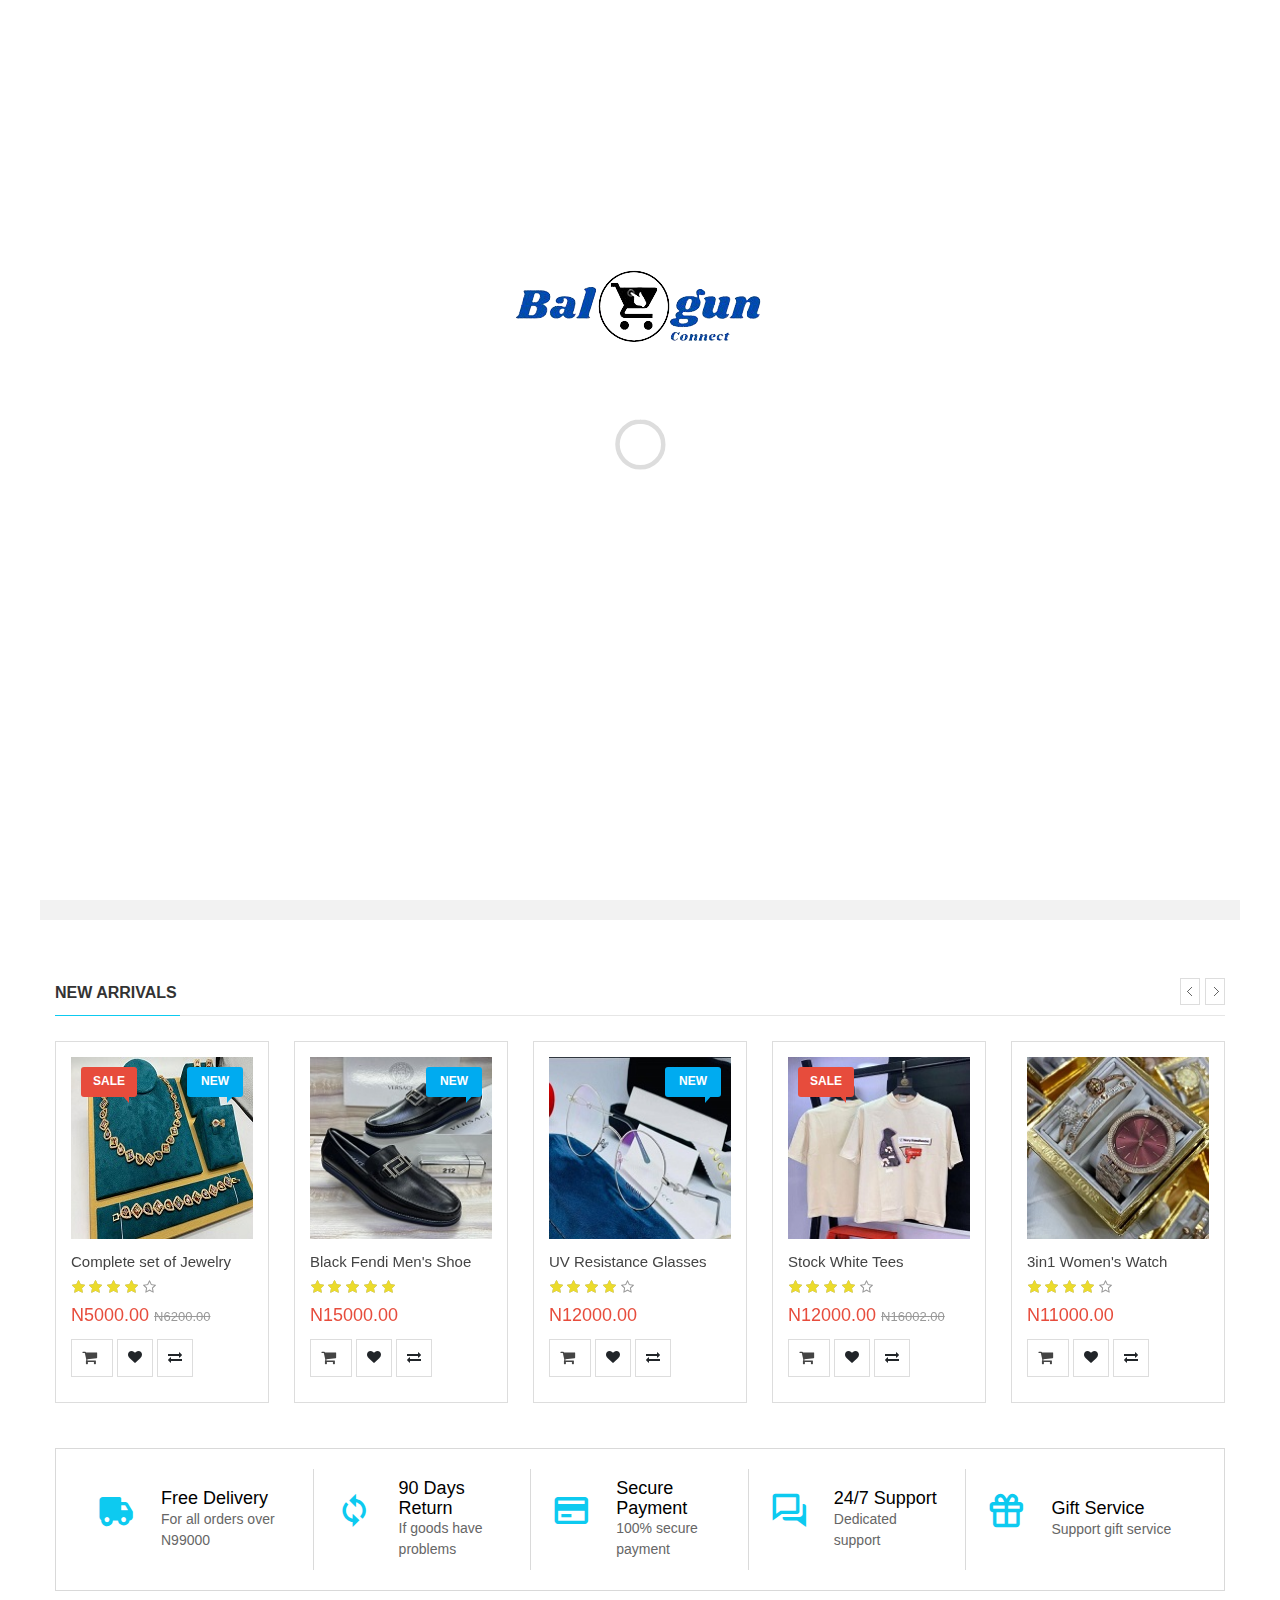
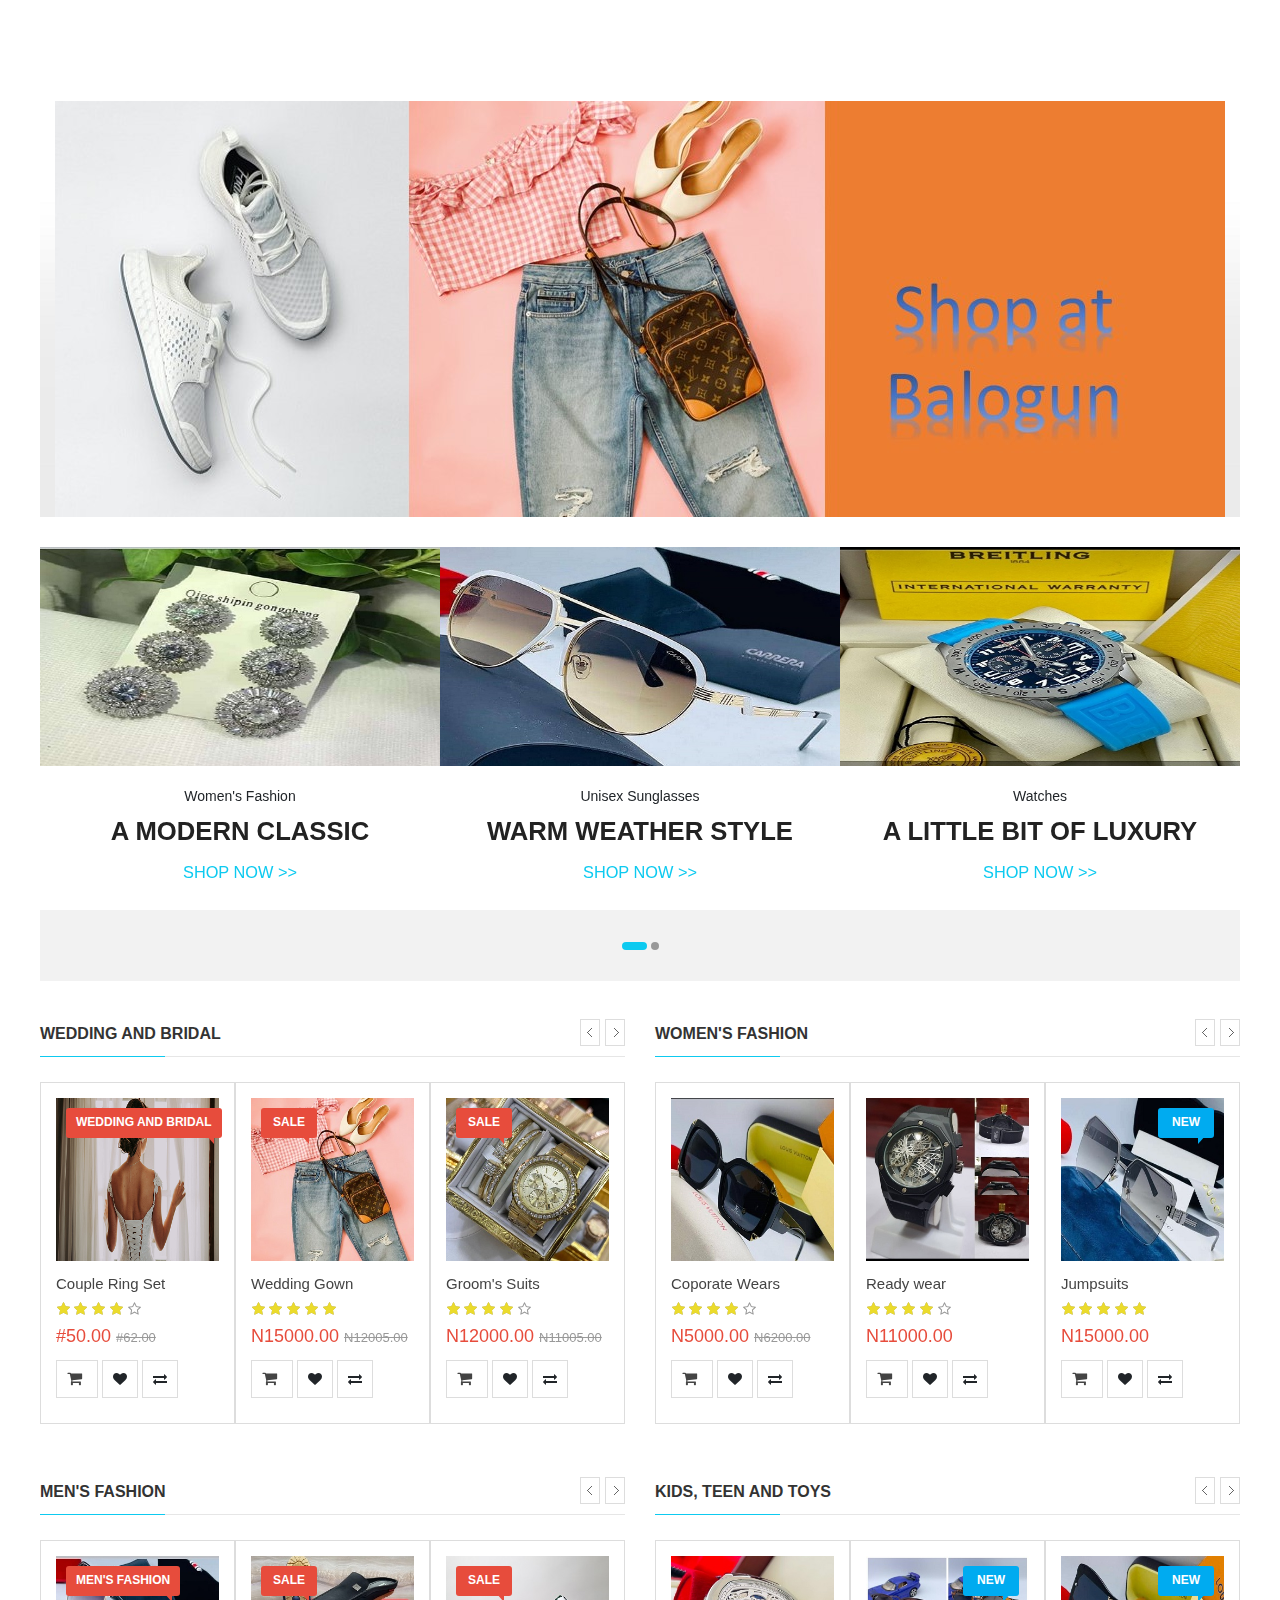
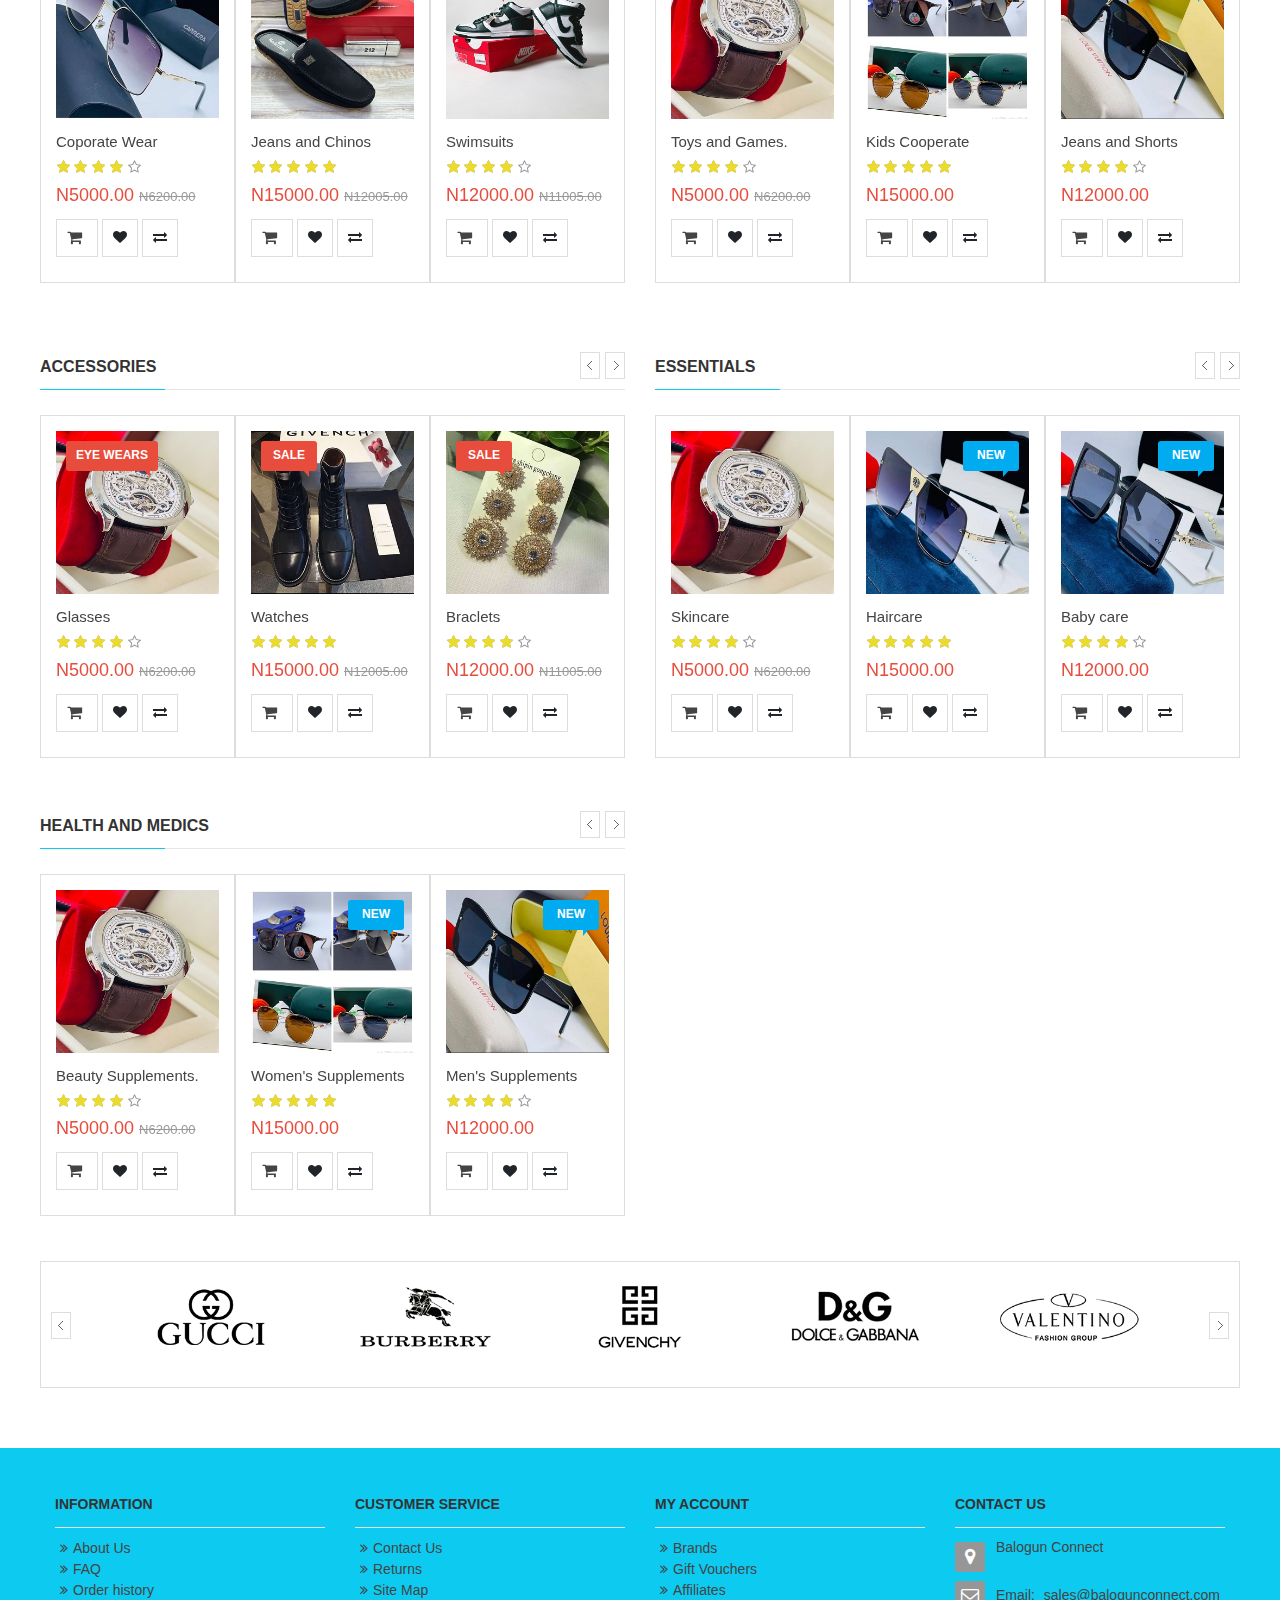
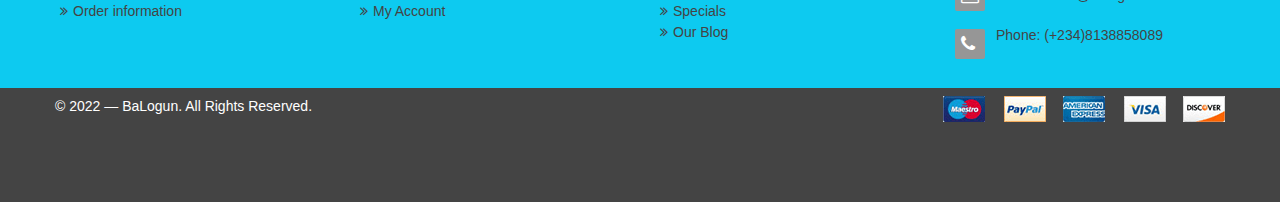
<file: index.html>
<!DOCTYPE html>
<html>
	<head>
		<meta charset="utf-8">
		<meta http-equiv="X-UA-Compatible" content="IE=edge">
		<meta name="keywords" content="Balogun, Shopping site, eCommerce">
		<meta name="description" content="Balogun- Shopping eCommerce Lagos-Island">
		<title>Balogun Your Go to Shopping Site</title>
		<meta name="viewport" content="width=device-width, initial-scale=1.0, maximum-scale=1.0, user-scalable=no">

			<!-- 	favicon
			============================================ -->
        <link rel="shortcut icon" href="ico/favicon.ico">

		<!-- 		CSS
		============================================= -->
		<link rel="stylesheet" href="css/bootstrap/css/bootstrap.min.css">
		<link href="assets/fontawesome/css/fontawesome.min.css" rel="stylesheet"><!-- 
		 <link rel="stylesheet" href="https://cdnjs.cloudflare.com/ajax/libs/font-awesome/5.10.0/css/all.min.css" integrity="sha512-PgQMlq+nqFLV4ylk1gwUOgm6CtIIXkKwaIHp/PAIWHzig/lKZSEGKEysh0TCVbHJXCLN7WetD8TFecIky75ZfQ==" crossorigin="anonymous" referrerpolicy="no-referrer" /> -->
		<link rel="stylesheet" href="https://cdnjs.cloudflare.com/ajax/libs/font-awesome/6.1.1/css/all.min.css" integrity="sha512-KfkfwYDsLkIlwQp6LFnl8zNdLGxu9YAA1QvwINks4PhcElQSvqcyVLLD9aMhXd13uQjoXtEKNosOWaZqXgel0g==" crossorigin="anonymous" referrerpolicy="no-referrer" /> 
		<link href='https://unpkg.com/boxicons@2.1.1/css/boxicons.min.css' rel='stylesheet'>
		<link href="assets/js/datetimepicker/bootstrap-datetimepicker.min.css" rel="stylesheet">
	    <link href="assets/js/owl-carousel/owl.carousel.css" rel="stylesheet">
		<link href="css/themecss/lib.css" rel="stylesheet">
		<link href="assets/js/jquery-ui/jquery-ui.min.css" rel="stylesheet">

				<!-- Google web fonts
	    =========================================== -->
		<link href="https://fonts.googleapis.com/css?family=Work+Sans:300,400,500,600,700&amp;amp;subset=latin-ext" rel="stylesheet">

				<!-- Theme CSS
		============================================ -->
	    <link href="css/themecss/so-categories.css" rel="stylesheet">
		<link href="css/themecss/so-listing-tabs.css" rel="stylesheet">
		<link href="css/responsive.css" rel="stylesheet">
		<link rel="stylesheet" href="css/styles.css">
		<link rel="stylesheet" href="css/theme.css">

	</head>
	<body>
		<div id="wrapper" class="wrapper-full banners-effect-1">
			<!-- Preloading Screen -->
			<div class="ip-header">
				<h1 class="ip-logo">
					<a href="index.html">
						<img src="images/logo.png" alt="">
					</a>
				</h1>
				<div class="ip-loader">
					<svg class="ip-inner" width="60px" height="60px" viewBox="0 0 80 80">
						<path class="ip-loader-circlebg" d="M40,10C57.351,10,71,23.649,71,40.5S57.351,71,40.5,71 S10,57.351,10,40.5S23.649,10,40.5,10z"></path>
						<path id="ip-loader-circle" class="ip-loader-circle" d="M40,10C57.351,10,71,23.649,71,40.5S57.351,71,40.5,71 S10,57.351,10,40.5S23.649,10,40.5,10z" style="stroke-dashoffset: 0; stroke-dasharray: 192.617;"></path>
					</svg>
				</div>
			</div>

		 <!-- header -->
				<header class="header header--1" data-sticky="true" id="headerSticky">
					<div class="header__top">
						<div class="ps-container">
							<div class="header__left">
								<a href="index.html" class="ps-logo">
									<img src="images/logo.png" alt="logo" style="max-width: 75%">
								</a>
								<div class="menu--product-categories">
									<div class="menu__toggle">
										<i class='bx bx-menu'></i>
										<span>Shop by Category</span>
									</div>
									<div class="menu__content">
										<ul class="menu--dropdown">
											<li>
												<a href="/shop" class="keychainify-checked">
													<i class='bx bx-star'></i>Hot Promotions
												</a>
											</li>
											<li class="menu-item-has-children has-mega-menu">
												<a href="/shop" class="keychainify-checked">
													<i class='bx bx-tv'></i>Consumer Electronic
												</a>
												<div class="mega-menu">
													<div class="mega-menu__column">
														<h4>Electronic</h4>
														<ul class="mega-menu__list">
															<li>
																<a href="/shop" class="keychainify-checked">Home Audio &amp; Theathers</a>
															</li>
															<li>
																<a href="/shop" class="keychainify-checked">TV &amp; Videos</a>
															</li>
															<li>
																<a href="/shop" class="keychainify-checked">Camera, Photos &amp; Videos</a>
															</li>
															<li>
																<a href="/shop" class="keychainify-checked">Cellphones &amp; Accessories</a>
															</li>
															<li>
																<a href="/shop" class="keychainify-checked">Headphones</a>
															</li>
															<li>
																<a href="/shop" class="keychainify-checked">Videosgames</a>
															</li>
															<li>
																<a href="/shop" class="keychainify-checked">Wireless Speakers</a>
															</li>
															<li>
																<a href="/shop" class="keychainify-checked">Office Electronic</a>
															</li>
														</ul>
													</div>
													<div class="mega-menu__column">
														<h4>Accessories &amp; Parts</h4>
														<ul class="mega-menu__list">
															<li>
																<a href="/shop" class="keychainify-checked">Digital Cables</a>
															</li>
															<li>
																<a href="/shop" class="keychainify-checked">Audio &amp; Video Cables</a>
															</li>
															<li>
																<a href="/shop" class="keychainify-checked">Batteries</a>
															</li>
														</ul>
													</div>
												</div>
											</li>
											<li>
												<a href="/shop" class="keychainify-checked">
													<i class='bx bx-closet'></i>Clothing &amp; Apparel
												</a>
											</li>
											<li>
												<a href="/shop" class="keychainify-checked">
													<i class='bx bx-store'></i>Home, Garden &amp; Kitchen
												</a>
											</li>
											<li>
												<a href="/shop" class="keychainify-checked">
													<i class='bx bx-spa'></i>Health &amp; Beauty
												</a>
											</li>
											<li>
												<a href="/shop" class="keychainify-checked">
													<<i class='bx bxs-watch-alt'></i>Jewelry &amp; Watches
												</a>
											</li>
											<li>
												<a href="/shop" class="keychainify-checked">
													<i class='bx bx-glasses'></i>Bags &amp; Glasses
												</a>
											</li>
											<li class="menu-item-has-children has-mega-menu">
												<a href="/shop" class="keychainify-checked">
													<i class='bx bx-desktop'></i>Computer &amp; Technology
												</a>
												<div class="mega-menu">
													<div class="mega-menu__column">
														<h4>Computer &amp; Technologies</h4>
														<ul class="mega-menu__list">
															<li>
																<a href="/shop" class="keychainify-checked">Computer &amp; Tablets</a>
															</li>
															<li>
																<a href="/shop" class="keychainify-checked">Laptop</a>
															</li>
															<li>
																<a href="/shop" class="keychainify-checked">Monitors</a>
															</li>
															<li>
																<a href="/shop" class="keychainify-checked">Networking</a>
															</li>
															<li>
																<a href="/shop" class="keychainify-checked">Drive &amp; Storages</a>
															</li>
															<li>
																<a href="/shop" class="keychainify-checked">Computer Components</a>
															</li>
															<li>
																<a href="/shop" class="keychainify-checked">Security &amp; Protection</a>
															</li>
															<li>
																<a href="/shop" class="keychainify-checked">Gaming Laptop</a>
															</li>
															<li>
																<a href="/shop" class="keychainify-checked">Accessories</a>
															</li>
														</ul>
													</div>
												</div>
											</li>
											<li>
												<a href="/shop" class="keychainify-checked">
													<i class='bx bxs-baby-carriage'></i>Babies &amp; Moms</a>
											</li>
											<li>
												<a href="/shop" class="keychainify-checked">
													<i class='bx bx-swim'></i>Sport &amp; Outdoor
												</a>
											</li>
											<li>
												<a href="/shop" class="keychainify-checked">
													<i class='bx bx-mobile-alt'></i>Phones &amp; Accessories
												</a>
											</li>
											<li>
												<a href="/shop" class="keychainify-checked">
													<i class='bx bx-book-open'></i>Books &amp; Office
												</a>
											</li>
											<li>
												<a href="/shop" class="keychainify-checked"><i class='bx bx-car'></i>Cars &amp; Motocycles</a>
											</li>
											<li>
												<a href="/shop" class="keychainify-checked"><i class='bx bx-wrench'></i>Home Improments</a>
											</li>
										</ul>
									</div>
								</div>
							</div>
							<div class="header__center">
								<form action="/" method="get" class="ps-form--quick-search">
									<div class="ps-form__categories">
										<select class="form-control">
											<option value="All">All</option>
											<option value="Babies &amp; Moms">Babies &amp; Moms</option>
											<option value="Books &amp; Office">Books &amp; Office</option>
											<option value="Cars &amp; Motocycles">Cars &amp; Motocycles</option>
											<option value="Clothing &amp; Apparel">Clothing &amp; Apparel</option>
											<option value="&nbsp;Accessories">&nbsp;Accessories</option>
											<option value="Bags">Bags</option><option value="Kid’s Fashion">Kid’s Fashion</option>
											<option value="Mens">Mens</option>
											<option value="Shoes">Shoes</option>
											<option value="Sunglasses">Sunglasses</option>
											<option value="Womens">Womens</option>
											<option value="Computers &amp; Technologies">Computers &amp; Technologies</option>
											<option value="Desktop PC">Desktop PC</option>
											<option value="Laptop">Laptop</option>
											<option value="Smartphones">Smartphones</option>
											<option value="Consumer Electrics">Consumer Electrics</option>
											<option value="Air Conditioners">Air Conditioners</option>
											<option value="Accessories">Accessories</option>
											<option value="Type Hanging Cell">Type Hanging Cell</option>
											<option value="Audios &amp; Theaters">Audios &amp; Theaters</option>
											<option value="Headphone">Headphone</option>
											<option value="Home Theater System">Home Theater System</option>
											<option value="Speakers">Speakers</option>
											<option value="Car Electronics">Car Electronics</option>
											<option value="Audio &amp; Video">Audio &amp; Video</option>
											<option value="Car Security">Car Security</option>
											<option value="Radar Detector">Radar Detector</option>
											<option value="Vehicle GPS">Vehicle GPS</option>
											<option value="Office Electronics">Office Electronics</option><option value="Printers">Printers</option>
											<option value="Projectors">Projectors</option>
											<option value="Scanners">Scanners</option>
											<option value="Store &amp; Business">Store &amp; Business</option>
											<option value="Refrigerators">Refrigerators</option>
											<option value="TV Televisions">TV Televisions</option>
											<option value="4K Ultra HD TVs">4K Ultra HD TVs</option>
											<option value="LED TVs">LED TVs</option>
											<option value="OLED TVs">OLED TVs</option>
											<option value="Washing Machines">Washing Machines</option>
											<option value="Type Drying Clothes">Type Drying Clothes</option>
											<option value="Type Horizontal">Type Horizontal</option>
											<option value="Type Vertical">Type Vertical</option>
											<option value="Garden &amp; Kitchen">Garden &amp; Kitchen</option>
											<option value="Cookware">Cookware</option>
											<option value="Decoration">Decoration</option>
											<option value="Furniture">Furniture</option>
											<option value="Garden Tools">Garden Tools</option>
											<option value="Home Improvement">Home Improvement</option>
											<option value="Powers And Hand Tools">Powers And Hand Tools</option>
											<option value="Utensil &amp; Gadget">Utensil &amp; Gadget</option>
											<option value="Health &amp; Beauty">Health &amp; Beauty</option>
											<option value="Equipments">Equipments</option>
											<option value="Hair Care">Hair Care</option>
											<option value="Perfumer">Perfumer</option>
											<option value="Wine Cabinets">Wine Cabinets</option>
										</select>
										<i class="bx bx-chevron-down"></i>
									</div>
									<div class="ps-form__input">
										<input type="text" class="form-control" value="" placeholder="I'm shopping for...">
									</div>
									<button>Search</button>
									<div class="ps-panel--search-result">
										<div class="ps-panel__content">
											<p>No product found.</p>
										</div>
									</div>
								</form>
							</div>
							<div class="header__right">
								<div class="header__actions">
									<a class="header__extra keychainify-checked" href="/account/compare">
										<i id="compare" class='bx bx-bar-chart-square'></i>
										<span class="compare-quantity"><i>0</i></span>
									</a>
									<a class="header__extra keychainify-checked" href="/account/wishlist">
										<i id="wishlist" class='bx bx-heart'></i>
										<span class="wishlist-quantity"><i>0</i></span>
									</a>
									<div class="ps-cart--mini">
										<a class="header__extra keychainify-checked" href="cart.html">
											<i id="cart" class='bx bx-basket'></i>
											<span class="cart-quantity"><i>0</i></span>
										</a>
										<div class="ps-cart__content">
											<div class="ps-cart__items">
												<span>Cart is empty</span>
											</div>
										</div>
									</div>
									<div class="ps-block--user-header">
										<div class="ps-block__left">
											<i class='bx bx-user' ></i>
										</div>
										<div class="ps-block__right">
											<a href="register.html" class="keychainify-checked">Register</a>
											<a href="login.html" class="keychainify-checked">Login</a>
										</div>
									</div>
								</div>
							</div>
						</div>
					</div>
					<nav class="navigation">
						<div class="ps-container">
							<div class="navigation__left">
								<div class="menu--product-categories">
									<div class="menu__toggle">
										<i class="bx bx-menu"></i>
										<span>Shop by Catergory</span>
									</div>
									<div class="menu__content">
										<ul class="menu--dropdown">
											<li>
												<a href="/shop" class="keychainify-checked">
													<i class="bx bx-star"></i>Hot Promotions
												</a>
											</li>
											<li class="menu-item-has-children has-mega-menu">
												<a href="/shop" class="keychainify-checked">
													<i class="bx bx-tv"></i>Consumer Electronic
												</a>
												<div class="mega-menu">
													<div class="mega-menu__column">
														<h4>Electronic</h4>
														<ul class="mega-menu__list">
															<li>
																<a href="/shop" class="keychainify-checked">Home Audio &amp; Theathers</a>
															</li>
															<li>
																<a href="/shop" class="keychainify-checked">TV &amp; Videos</a>
															</li>
															<li>
																<a href="/shop" class="keychainify-checked">Camera, Photos &amp; Videos</a>
															</li>
															<li>
																<a href="/shop" class="keychainify-checked">Cellphones &amp; Accessories</a>
															</li>
															<li>
																<a href="/shop" class="keychainify-checked">Headphones</a>
															</li>
															<li>
																<a href="/shop" class="keychainify-checked">Videosgames</a>
															</li>
															<li>
																<a href="/shop" class="keychainify-checked">Wireless Speakers</a>
															</li>
															<li>
																<a href="/shop" class="keychainify-checked">Office Electronic</a>
															</li>
														</ul>
													</div>
													<div class="mega-menu__column">
														<h4>Accessories &amp; Parts</h4>
														<ul class="mega-menu__list">
															<li>
																<a href="/shop" class="keychainify-checked">Digital Cables</a>
															</li>
															<li>
																<a href="/shop" class="keychainify-checked">Audio &amp; Video Cables</a>
															</li>
															<li>
																<a href="/shop" class="keychainify-checked">Batteries</a>
															</li>
														</ul>
													</div>
												</div>
											</li>
											<li>
												<a href="/shop" class="keychainify-checked">
													<i class="bx bx-closet"></i>Clothing &amp; Apparel
												</a>
											</li>
											<li>
												<a href="/shop" class="keychainify-checked">
													<i class="bx bx-store"></i>Home, Garden &amp; Kitchen
												</a>
											</li>
											<li>
												<a href="/shop" class="keychainify-checked">
													<i class="bx bx-glasses"></i>Bags &amp; Glasses
												</a>
											</li>
											<li>
												<a href="/shop" class="keychainify-checked">
													<i class="bx bx-spa"></i>Health &amp; Beauty
												</a>
											</li>
											<li>
												<a href="/shop" class="keychainify-checked">
													<i class='bx bxs-watch-alt'></i>jewelry &amp; Watches
												</a>
											</li>
											<li class="menu-item-has-children has-mega-menu">
												<a href="/shop" class="keychainify-checked">
													<i class="bx bx-desktop"></i>Computer &amp; Technology
												</a>
												<div class="mega-menu">
													<div class="mega-menu__column">
														<h4>Computer &amp; Technologies</h4>
														<ul class="mega-menu__list">
															<li>
																<a href="/shop" class="keychainify-checked">Computer &amp; Tablets</a>
															</li>
															<li>
																<a href="/shop" class="keychainify-checked">Laptop</a>
															</li>
															<li>
																<a href="/shop" class="keychainify-checked">Monitors</a>
															</li>
															<li>
																<a href="/shop" class="keychainify-checked">Networking</a>
															</li>
															<li>
																<a href="/shop" class="keychainify-checked">Drive &amp; Storages</a>
															</li>
															<li>
																<a href="/shop" class="keychainify-checked">Computer Components</a>
															</li>
															<li>
																<a href="/shop" class="keychainify-checked">Security &amp; Protection</a>
															</li>
															<li>
																<a href="/shop" class="keychainify-checked">Gaming Laptop</a>
															</li>
															<li>
																<a href="/shop" class="keychainify-checked">Accessories</a>
															</li>
														</ul>
													</div>
												</div>
											</li>
											<li>
												<a href="/shop" class="keychainify-checked">
													<i class="bx bxs-baby-carriage"></i>Babies &amp; Moms</a>
											</li>
											<li>
												<a href="/shop" class="keychainify-checked">
													<i class="bx bx-swim"></i>Sport &amp; Outdoor</a>
											</li>
											<li>
												<a href="/shop" class="keychainify-checked">
													<i class="bx bx-mobile-alt"></i>Phones &amp; Accessories
												</a>
											</li>
											<li>
												<a href="/shop" class="keychainify-checked">
													<i class="bx bx-book-open"></i>Books &amp; Office
												</a>
											</li>
											<li>
												<a href="/shop" class="keychainify-checked">
													<i class="bx bx-car"></i>Cars &amp; Motocycles
												</a>
											</li>
											<li>
												<a href="/shop" class="keychainify-checked"><i class="bx bx-wrench"></i>Home Improments</a>
											</li>
										</ul>
									</div>
								</div>
							</div>
							<div class="navigation__right">
								<ul class="menu">
									<li class="menu-item-has-children has-mega-menu">
										<a href="/shop" class="keychainify-checked">Virtual Shopping<i class="bx bx-chevron-down"></i></a>
										<div class="mega-menu">
											<div class="mega-menu__column">
												<h4>Women's Fashion</h4>
												<ul class="mega-menu__list">
													<li>
														<a href="/shop" class="keychainify-checked">Coporate Dresses</a>
													</li>
													<li>
														<a href="/shop/shop-sidebar" class="keychainify-checked">Ankara Wears</a>
													</li>
													<li>
														<a href="/shop/shop-fullwidth" class="keychainify-checked">Tops, Jackets and Cardigan</a>
													</li>
													<li>
														<a href="/shop/shop-sidebar" class="keychainify-checked">Trousers</a>
													</li>
													<li>
														<a href="/shop/shop-sidebar" class="keychainify-checked">Beachwears and Swimwears</a>
													</li>
													<li>
														<a href="/shop/shop-sidebar" class="keychainify-checked">Lingers</a>
													</li>
													<li>
														<a href="/shop/shop-categories" class="keychainify-checked">Corporate Shoes</a>
													</li>
													<li>
														<a href="/shop/shop-sidebar" class="keychainify-checked">Sneakers</a>
													</li>
													<li>
														<a href="/shop/shop-sidebar" class="keychainify-checked">Flat Slippers and Sandals</a>
													</li>
													<li>
														<a href="/shop/shop-sidebar-without-banner" class="keychainify-checked"></a>
													</li>
													<li>
														<a href="/shop/shop-carousel" class="keychainify-checked">Shop Carousel</a>
													</li>
												</ul>
											</div>
											<div class="mega-menu__column">
												<h4>Men's Fashion</h4>
												<ul class="mega-menu__list">
													<li>
														<a href="/product/3" class="keychainify-checked">Default</a>
													</li>
													<li>
														<a href="/product/extended/7" class="keychainify-checked">Extended</a>
													</li>
													<li>
														<a href="/product/full-content/7" class="keychainify-checked">Full Content</a>
													</li>
													<li>
														<a href="/product/boxed/7" class="keychainify-checked">Boxed</a>
													</li>
													<li>
														<a href="/product/sidebar/7" class="keychainify-checked">Sidebar</a>
													</li>
												</ul>
											</div>
											<div class="mega-menu__column">
												<h4>Kid's Fashion</h4>
												<ul class="mega-menu__list">
													<li>
														<a href="/product/3" class="keychainify-checked">Simple</a>
													</li>
													<li>
														<a href="/product/image-swatches/11" class="keychainify-checked">Image swatches</a>
													</li>
													<li>
														<a href="/product/countdown/10" class="keychainify-checked">Countdown</a>
													</li>
													<li>
														<a href="/product/affiliate/7" class="keychainify-checked">Affiliate</a></li><li><a href="/product/on-sale/7" class="keychainify-checked">On sale</a>
													</li>
													<li>
														<a href="/product/groupped/22" class="keychainify-checked">Grouped</a>
													</li>
													<li>
														<a href="/product/out-of-stock/7" class="keychainify-checked">Out Of Stock</a>
													</li>
												</ul>
											</div>
											<div class="mega-menu__column">
												<h4>All Fashion</h4>
												<ul class="mega-menu__list">
													<li>
														<a href="/account/shopping-cart" class="keychainify-checked">Shopping Cart</a>
													</li>
													<li>
														<a href="/account/checkout" class="keychainify-checked">Checkout</a>
													</li>
													<li>
														<a href="/account/wishlist" class="keychainify-checked">Whishlist</a></li><li><a href="/account/compare" class="keychainify-checked">Compare</a>
													</li>
													<li>
														<a href="/account/order-tracking" class="keychainify-checked">Order Tracking</a>
													</li>
													<li>
														<a href="/account/login" class="keychainify-checked">My Account</a>
													</li>
													<li>
														<a href="/account/login" class="keychainify-checked">Login / Register</a>
													</li>
												</ul>
											</div>
										</div>
									</li>

									<li class="menu-item-has-children has-mega-menu">
										<a href="/blog" class="keychainify-checked">Customer Service<i class="bx bx-chevron-down"></i></a>
										<div class="mega-menu">
											<div class="mega-menu__column">
												<ul class="mega-menu__list">
													<li class="mb-2">
														<a href="" class="bx-icons">
														<i class="bx bx-info-circle" style=></i>
														<p>General Information</p>
													   </a>
													</li>
													<li >
														<a href="" class="bx-icons">
														<i class='bx bx-gift'></i>
														<p>Orders</p>
													   </a>
													</li>
												</ul>
											</div>
											<div class="mega-menu__column ">
												<ul class="mega-menu__list">
													<li class="mb-2">
														<a href="" class="bx-icons">
														<i class='bx bxs-truck'></i>
														<p>Delivery</p>
													   </a>
													</li>
													<li >
														<a href="" class="bx-icons">
														<i class="bx bx-credit-card"></i>
														<p>Payments & Gift cards</p>
													   </a>
													</li>
										    	</ul>
										    </div>
											<div class="mega-menu__column">
												<ul class="mega-menu__list">
													<li class="mb-2">
														<a href="" class="bx-icons">
														<i class='bx bx-revision'></i>
														<p>Returns & Refunds</p>
													   </a>
													</li>
													<li >
														<a href="" class="bx-icons">
														<i class="fas fa-gear"></i>
														<p>Technical</p>
													   </a>
													</li>
										    	</ul>
										    </div>
									   </div>
								   </li>
									<li class="menu-item-has-children has-mega-menu">
										<a href="/" class="keychainify-checked">Market Listing<i class="bx bx-chevron-down"></i></a>
										<div class="mega-menu">
											<div class="mega-menu__column ">
												<h4>Markets</h4>
												<ul class="mega-menu__list">
													<li>
														<a href="balogun" class="keychainify-checked">Balogun</a>
													</li>
													<li>
														<a href="mandilas" class="keychainify-checked">Mandilas</a></li>
														<li><a href="tinubu" class="keychainify-checked">Tinubu</a>
													    </li>
														<li><a href="jankara" class="keychainify-checked">Jankara</a></li><li><a href="oluwole" class="keychainify-checked">Oluwole Urban </a>
													</li>
												</ul>
											</div>
											<div class="mega-menu__column">
												<h4>Vendor Pages</h4>
												<ul class="mega-menu__list">
													<li>
														<a href="/vendor/become-a-vendor" class="keychainify-checked">Become a Vendor</a>
													</li>
													<li>
														<a href="/vendor/vendor-store" class="keychainify-checked">Vendor Store</a>
													</li>
													<li>
														<a href="/stores" class="keychainify-checked">Store List</a>
													</li>
												</ul>
											</div>
										</div>
									</li>
									<li class="menu-item-has-children dropdown">
										<a href="/" class="keychainify-checked">Gift Box<i class="bx bx-chevron-down"></i></a>
										<!-- <ul class="sub-menu">
											<li class="menu-item-has-children dropdown">
												<a href="/" class="keychainify-checked">Marketplace Full Width</a>
											</li>
											<li class="menu-item-has-children dropdown">
												<a href="/home/auto-part" class="keychainify-checked">Home Auto Parts</a>
											</li>
											<li class="menu-item-has-children dropdown">
												<a href="/home/technology" class="keychainify-checked">Home Technology</a>
											</li>
											<li class="menu-item-has-children dropdown">
												<a href="/home/organic" class="keychainify-checked">Home Organic</a>
											</li>
											<li class="menu-item-has-children dropdown">
												<a href="/home/market-place" class="keychainify-checked">Home Marketplace V1</a>
											</li>
											<li class="menu-item-has-children dropdown">
												<a href="/home/market-place-2" class="keychainify-checked">Home Marketplace V2</a>
											</li>
											<li class="menu-item-has-children dropdown">
												<a href="/home/market-place-3" class="keychainify-checked">Home Marketplace V3</a>
											</li>
											<li class="menu-item-has-children dropdown">
												<a href="/home/market-place-4" class="keychainify-checked">Home Marketplace V4</a>
											</li>
											<li class="menu-item-has-children dropdown">
												<a href="/home/electronic" class="keychainify-checked">Home Electronic</a>
											</li>
											<li class="menu-item-has-children dropdown">
												<a href="/home/furniture" class="keychainify-checked">Home Furniture</a>
											</li>
										</ul> -->
									</li>
							</ul>
							<ul class="navigation__extra">
								<li>
									<a href="/vendor/become-a-vendor" class="keychainify-checked">Sell on Balogun</a>
								</li>
								<li
									><a href="/account/order-tracking" class="keychainify-checked">Tract your order</a>
								</li>
								<li>
									<div class="ps-dropdown">
										<a href="/" class="keychainify-checked">USD 
													<i class="bx bx-chevron-down"></i></a>
										<ul class="ps-dropdown-menu">
											<li>
												<a href="/" class="keychainify-checked">USD</a>
											</li>
											<li>
												<a href="/" class="keychainify-checked">NGN</a>
											</li>
											<li>
												<a href="/" class="keychainify-checked">GBP</a>
											</li>
										</ul>
									</div>
								</li>
							</ul>
						</div>
					</div>
				</nav>
				</header>
				<header class="header header--mobile">
					<div class="header__top">
						<div class="header__left">
						<p>Welcome to Balogun Online Shopping Store !</p>
					</div>
					<div class="header__right">
						<ul class="navigation__extra">
							<li>
								<a href="/vendor/become-a-vendor" class="keychainify-checked">Sell on Balogun</a>
							</li>
							<li>
								<a href="/account/order-tracking" class="keychainify-checked">Tract your order</a>
							</li>
							<li>
								<div class="ps-dropdown">
									<a href="/" class="keychainify-checked">USD</a>
									<ul class="ps-dropdown-menu">
										<li>
											<a href="/" class="keychainify-checked">USD</a>
										</li>
										<li>
											<a href="/" class="keychainify-checked">NGN</a>
										</li>
										<li>
											<a href="/" class="keychainify-checked">GBP</a>
										</li>
									</ul>
								</div>
							</li>
						</ul>
					</div>
					</div>
					<div class="navigation--mobile">
						<div class="navigation__left">
							<a class="ps-logo keychainify-checked" href="/">
								<img src="images/logo.png" alt="logo" style="max-width: 75%">
							</a>
						</div>
						<div class="navigation__right">
							<a class="header__extra keychainify-checked" href="#">
								<i class='bx bx-basket'></i>
								<span><i>0</i></span>
							</a>
							<div class="header__extra">
								<i class='bx bx-user' ></i>
							</div>
						</div>
					</div>
					<div class="ps-search--mobile">
						<form class="ps-form--search-mobile" action="/" method="get">
							<div class="form-group--nest">
								<input class="form-control" type="text" placeholder="Search something...">
								<button><i class='bx bx-search-alt-2'></i></button>
							</div>
						</form>
					</div>
				</header>

    <!-- /header -->

			<!-- Block slideshow  -->
				<section class="so-slideshow">
					<div class="container">
					  <div class="row">
					 	<div id="so-slideshow">
							<div class="module block--slideshow no-margin">
								<div class="item">
									<a href="#">
										<img src="images/products/blockbg1.jpg" alt="slider1" class="img-responsive"></a>
								</div>
								<div class="item">
									<a href="#">
										<img src="images/products/blockbg2.jpg" alt="slider2" class="img-responsive"></a>
								</div>
								<div class="item">
									<a href="#">
										<img src="images/products/blockbg3.jpg" alt="slider3" class="img-responsive"></a>
								</div>
							</div>
							<div class="loadeding"></div>
						</div>
					  </div>
					</div>		
				</section>
		    <!-- /Block slideshow  -->

			<!-- main contents -->
				<div class="main-container">
					<div class="container">
						<div class="row">
							<div id="content-top" class="clearfix" >			
								<div class="container-full home--banner1">
									<div class="container">
										<div class="row">
											<div class="col-sm-4 col-xs-12 banner-item">										
												<div class="banners banner__img">
													<div>
														<a title="Men's Shoes" href="#">
															<img src="images/products/cat1.jpg" alt="men's shoes"></a>
													</div>
												</div>
												<div class="banner__info">
													<h2>Men's Shoes</h2>
													<p>ON YOUR MARK, GET SET, GO</p>
													<a title="Shop Now" href="#" class="btn">Shop Now &gt;&gt;</a>
												</div>
												
											</div>
											
											<div class="col-sm-4 col-xs-12 banner-item hidden-xs">
												<div class="banners banner__img">
													<div>
														<a title="Women's Jewellry" href="#">
															<img src="images/products/cat2.jpg" alt="women's jewellry"></a>
													</div>
												</div>
												<div class="banner__info">
													<h2>Women's Jewellry</h2>
													<p>ON YOUR MARK, GET SET, GO</p>
													<a title="Shop Now" href="#" class="btn">Shop Now &gt;&gt;</a>
												</div>
												
											</div>
											
											<div class="col-sm-4 col-xs-12 banner-item hidden-xs">
												<div class="banners banner__img">
													<div>
														<a title="Kiddies and Teens" href="#"><img src="images/products/cat3.jpg" alt="Kiddies and Teens"></a>
													</div>
												</div>
												<div class="banner__info">
													<h2>Kid's Wear</h2>
													<p>ON YOUR MARK, GET SET, GO</p>
													<a title="Shop Now" href="#" class="btn">Shop Now &gt;&gt;</a>
												</div>											
											</div>
										</div>
									</div>
							    </div>						
			                </div>

							<div id="content" class="clearfix">
							  <div class="col-xs-12 clearfix">								
								 <div class="module so-extraslider--new titleLine">
										<h3 class="modtitle">New Arrivals</h3>
										<div id="so_extraslider1" >
											
											<!-- Begin extraslider-inner -->
											<div class="so-extraslider products-list grid"   data-rtl="yes" data-autoplay="no" data-autoheight="no" data-delay="4" data-speed="0.6" data-margin="25" data-items_column0="5" data-items_column1="4" data-items_column2="3"  data-items_column3="2" data-items_column4="1" data-arrows="yes" data-pagination="no" data-lazyload="yes" data-loop="no" data-hoverpause="yes">
											
												<!--Begin Items-->
												<div class="ltabs-item product-layout">
													<div class="product-item-container">
														<div class="left-block">
															<div class="product-image-container second_img">
																<img src="images/products/product-slider1.jpg"  alt="New Arrivals&quot;" class="img-responsive" />
																<img src="images/products/product-slider1.jpg"  alt="New Arrivals&quot;" class="img-responsive img_0" />
															</div>
															<!--Sale Label-->
															<span class="label label-sale">Sale</span>
															<span class="label label-new">New</span>
															
															<!--full quick view block-->
															<a class="quickview iframe-link visible-lg" data-fancybox-type="iframe"  href="quickview.html">  Quickview</a>
															<!--end full quick view block-->
														</div>
														<div class="right-block">
															<div class="caption">
																<h4><a href="product.html">Complete set of Jewelry</a></h4>		
																<div class="ratings">
																	<div class="rating-box">
																		<span class="fa-stack fa"><i class="fa
																		 fa-star fa-stack-1x"></i><i class="fa fa-star-o fa-stack-1x"></i></span>
																		<span class="fa fa-stack"><i class="fa fa-star fa-stack-1x"></i><i class="fa fa-star-o fa-stack-1x"></i></span>
																		<span class="fa fa-stack"><i class="fa fa-star fa-stack-1x"></i><i class="fa fa-star-o fa-stack-1x"></i></span>
																		<span class="fa fa-stack"><i class="fa fa-star fa-stack-1x"></i><i class="fa fa-star-o fa-stack-1x"></i></span>
																		<span class="fa fa-stack"><i class="fa fa-star-o fa-stack-1x"></i></span>
																	</div>
																</div>
																					
																<div class="price">
																	<span class="price-new">N5000.00</span> 
																	<span class="price-old">N6200.00</span>	
																</div>
															</div>
															
															  <div class="button-group">
																<button class="addToCart addToCart--notext" type="button"  onclick="cart.add('42', '1');"><i class="fa fa-shopping-cart"></i> <span class="button-group__text">Add to Cart</span></button>
																<button class="wishlist" type="button" onclick="wishlist.add('42');"><i class="fa fa-heart"></i>  </button>
																<button class="compare" type="button"  onclick="compare.add('42');"><i class="fa fa-exchange"></i>  </button>
															  </div>
														</div><!-- right block -->
													</div>
												</div>
												<div class="ltabs-item product-layout">
													<div class="product-item-container">
														<div class="left-block">
															<div class="product-image-container second_img ">
																<img src="images/products/product-slider2.jpg"  alt="New Arrivals&quot;" class="img-responsive" />
															</div>
															<!--Sale Label-->
															<span class="label label-new">new</span>
															<!--full quick view block-->
															<a class="quickview iframe-link visible-lg" data-fancybox-type="iframe"  href="quickview.html">  Quickview</a>
															<!--end full quick view block-->
														</div>
														<div class="right-block">
															<div class="caption">
																<h4><a href="product.html">Black Fendi Men's Shoe  </a></h4>		
																<div class="ratings">
																	<div class="rating-box">
																		<span class="fa fa-stack"><i class="fa fa-star fa-stack-1x"></i><i class="fa fa-star-o fa-stack-1x"></i></span>
																		<span class="fa fa-stack"><i class="fa fa-star fa-stack-1x"></i><i class="fa fa-star-o fa-stack-1x"></i></span>
																		<span class="fa fa-stack"><i class="fa fa-star fa-stack-1x"></i><i class="fa fa-star-o fa-stack-1x"></i></span>
																		<span class="fa fa-stack"><i class="fa fa-star fa-stack-1x"></i><i class="fa fa-star-o fa-stack-1x"></i></span>
																		<span class="fa fa-stack"><i class="fa fa-star fa-stack-1x"></i><i class="fa fa-star-o fa-stack-1x"></i></span>
																	</div>
																</div>
																					
																<div class="price">
																	<span class="price-new">N15000.00</span> 
																	 
																</div>
															</div>
															
															  <div class="button-group">
																<button class="addToCart addToCart--notext" type="button" onclick="cart.add('42', '1');"><i class="fa fa-shopping-cart"></i> <span class="button-group__text">Add to Cart</span></button>
																<button class="wishlist" onclick="wishlist.add('42');"><i class="fa fa-heart"></i>  </button>
																<button class="compare" type="button" onclick="compare.add('42');"><i class="fa fa-exchange"></i>  </button>
															  </div>
														</div><!-- right block -->
													</div>
												</div>
												<div class="ltabs-item product-layout">
													<div class="product-item-container">
														<div class="left-block">
															<div class="product-image-container ">
																<img src="images/products/product-slider3.jpg"  alt="New Arrivals&quot;" class="img-responsive" />
															</div>
															<!--Sale Label-->
															<span class="label label-new">new</span>
															<!--full quick view block-->
															<a class="quickview iframe-link visible-lg" data-fancybox-type="iframe"  href="quickview.html">  Quickview</a>
															<!--end full quick view block-->
														</div>
														<div class="right-block">
															<div class="caption">
																<h4><a href="product.html">UV Resistance Glasses </a></h4>		
																<div class="ratings">
																	<div class="rating-box">
																		<span class="fa fa-stack"><i class="fa fa-star fa-stack-1x"></i><i class="fa fa-star-o fa-stack-1x"></i></span>
																		<span class="fa fa-stack"><i class="fa fa-star fa-stack-1x"></i><i class="fa fa-star-o fa-stack-1x"></i></span>
																		<span class="fa fa-stack"><i class="fa fa-star fa-stack-1x"></i><i class="fa fa-star-o fa-stack-1x"></i></span>
																		<span class="fa fa-stack"><i class="fa fa-star fa-stack-1x"></i><i class="fa fa-star-o fa-stack-1x"></i></span>
																		<span class="fa fa-stack"><i class="fa fa-star-o fa-stack-1x"></i></span>
																	</div>
																</div>
																					
																<div class="price">
																	<span class="price-new">N12000.00</span> 
																</div>
															</div>
															
															  <div class="button-group">
																<button class="addToCart addToCart--notext" type="button" onclick="cart.add('42', '1');"><i class="fa fa-shopping-cart"></i> <span class="button-group__text">Add to Cart</span></button>
																<button class="wishlist" onclick="wishlist.add('42');"><i class="fa fa-heart"></i>  </button>
																<button class="compare" type="button" onclick="compare.add('42');"><i class="fa fa-exchange"></i> </button>
															  </div>
														</div><!-- right block -->
													</div>
												</div>
												
												<div class="ltabs-item product-layout">
													<div class="product-item-container">
														<div class="left-block">
															<div class="product-image-container second_img ">
																<img src="images/products/product-slider4.jpg"  alt="New Arrivals&quot;" class="img-responsive" />
															</div>
															<!--Sale Label-->
															<span class="label label-sale">Sale</span>
															<!--full quick view block-->
															<a class="quickview iframe-link visible-lg" data-fancybox-type="iframe"  href="quickview.html">  Quickview</a>
															<!--end full quick view block-->
														</div>
														<div class="right-block">
															<div class="caption">
																<h4><a href="product.html">Stock White Tees  </a></h4>		
																<div class="ratings">
																	<div class="rating-box">
																		<span class="fa fa-stack"><i class="fa fa-star fa-stack-1x"></i><i class="fa fa-star-o fa-stack-1x"></i></span>
																		<span class="fa fa-stack"><i class="fa fa-star fa-stack-1x"></i><i class="fa fa-star-o fa-stack-1x"></i></span>
																		<span class="fa fa-stack"><i class="fa fa-star fa-stack-1x"></i><i class="fa fa-star-o fa-stack-1x"></i></span>
																		<span class="fa fa-stack"><i class="fa fa-star fa-stack-1x"></i><i class="fa fa-star-o fa-stack-1x"></i></span>
																		<span class="fa fa-stack"><i class="fa fa-star-o fa-stack-1x"></i></span>
																	</div>
																</div>
																					
																<div class="price">
																	<span class="price-new">N12000.00</span> 
																	<span class="price-old">N16002.00</span>		 
																</div>
															</div>
															
															  <div class="button-group">
																<button class="addToCart addToCart--notext" type="button" onclick="cart.add('42', '1');"><i class="fa fa-shopping-cart"></i> <span class="button-group__text" >Add to Cart</span></button>
																<button class="wishlist" onclick="wishlist.add('42');"><i class="fa fa-heart"></i>  </button>
																<button class="compare" onclick="compare.add('42')" type="button" data-toggle="tooltip"><i class="fa fa-exchange"></i> </button>
															  </div>
														</div><!-- right block -->
													</div>
												</div>
												<div class="ltabs-item product-layout">
													<div class="product-item-container">
														<div class="left-block">
															<div class="product-image-container second_img ">
																<img src="images/products/product-slider5.jpg"  alt="New Arrivals&quot;" class="img-responsive" />
															</div>
															<!--Sale Label-->
															<!--<span class="label label-sale">Sale</span>-->
															<!--full quick view block-->
															<a class="quickview iframe-link visible-lg" data-fancybox-type="iframe"  href="quickview.html">  Quickview</a>
															<!--end full quick view block-->
														</div>
														<div class="right-block">
															<div class="caption">
																<h4><a href="product.html">3in1 Women's Watch  </a></h4>		
																<div class="ratings">
																	<div class="rating-box">
																		<span class="fa fa-stack"><i class="fa fa-star fa-stack-1x"></i><i class="fa fa-star-o fa-stack-1x"></i></span>
																		<span class="fa fa-stack"><i class="fa fa-star fa-stack-1x"></i><i class="fa fa-star-o fa-stack-1x"></i></span>
																		<span class="fa fa-stack"><i class="fa fa-star fa-stack-1x"></i><i class="fa fa-star-o fa-stack-1x"></i></span>
																		<span class="fa fa-stack"><i class="fa fa-star fa-stack-1x"></i><i class="fa fa-star-o fa-stack-1x"></i></span>
																		<span class="fa fa-stack"><i class="fa fa-star-o fa-stack-1x"></i></span>
																	</div>
																</div>
																<div class="price">
																	<span class="price-new">N11000.00</span> 
																</div>
															</div>
															
															<div class="button-group">
																<button class="addToCart addToCart--notext" type="button" onclick="cart.add('42', '1');"><i class="fa fa-shopping-cart"></i> <span class="button-group__text"  >Add to Cart</span></button>
																<button class="wishlist" onclick="wishlist.add('42');"><i class="fa fa-heart"></i> </button>
																<button class="compare" onclick="compare.add('42');" ><i class="fa fa-exchange"></i> </button>
															</div>
														</div><!-- right block -->
													</div>
												</div>
												<div class="ltabs-item product-layout">
													<div class="product-item-container">
														<div class="left-block">
															<div class="product-image-container second_img ">
																<img src="images/products/product-slider6.jpg"  alt="New Arrivals&quot;" class="img-responsive" />
															</div>
															<!--Sale Label-->
															<span class="label label-sale">Sale</span>
															<!--full quick view block-->
															<a class="quickview iframe-link visible-lg" data-fancybox-type="iframe"  href="quickview.html">  Quickview</a>
															<!--end full quick view block-->
														</div>
														<div class="right-block">
															<div class="caption">
																<h4><a href="product.html">Unisex white Sneaker  </a></h4>		
																<div class="ratings">
																	<div class="rating-box">
																		<span class="fa fa-stack"><i class="fa fa-star fa-stack-1x"></i><i class="fa fa-star-o fa-stack-1x"></i></span>
																		<span class="fa fa-stack"><i class="fa fa-star fa-stack-1x"></i><i class="fa fa-star-o fa-stack-1x"></i></span>
																		<span class="fa fa-stack"><i class="fa fa-star fa-stack-1x"></i><i class="fa fa-star-o fa-stack-1x"></i></span>
																		<span class="fa fa-stack"><i class="fa fa-star fa-stack-1x"></i><i class="fa fa-star-o fa-stack-1x"></i></span>
																		<span class="fa fa-stack"><i class="fa fa-star-o fa-stack-1x"></i></span>
																	</div>
																</div>
																					
																<div class="price">
																	<span class="price-new">N12000.00</span> 
																	<span class="price-old">N16002.00</span>		 
																</div>
															</div>
															
															  <div class="button-group">
																<button class="addToCart addToCart--notext" type="button" onclick="cart.add('42', '1');"><i class="fa fa-shopping-cart"></i> <span class="button-group__text" >Add to Cart</span></button>
																<button class="wishlist" onclick="wishlist.add('42');"><i class="fa fa-heart"></i>  </button>
																<button class="compare" onclick="compare.add('42');" type="button" data-toggle="tooltip"><i class="fa fa-exchange"></i> </button>
															  </div>
														</div><!-- right block -->
													</div>
												</div>	
												<!--End Items-->
												
											</div>
											<!--End extraslider-inner -->
										</div>
								 </div>
							  </div>

							  <div class="ps-site-features">
							  	<div class="ps-container">
							  		<div class="ps-block--site-features">
							  			<div class="ps-block__item">
							  				<div class="ps-block__left">
												<i class='bx bxs-truck'></i>
							  				</div>
							  				<div class="ps-block__right">
							  					<h4>Free Delivery</h4>
							  					<p>For all orders over N99000</p>
							  				</div>
							  			</div>
							  			<div class="ps-block__item">
							  				<div class="ps-block__left">
												<i class='bx bx-sync'></i>
							  				</div>
							  				<div class="ps-block__right">
							  					<h4>90 Days Return</h4>
							  					<p>If goods have problems</p>
							  				</div>
							  			</div>
							  			<div class="ps-block__item">
							  				<div class="ps-block__left">
												<i class='bx bx-credit-card'></i>
							  				</div>
							  				<div class="ps-block__right">
							  					<h4>Secure Payment</h4>
							  					<p>100% secure payment</p>
							  				</div>
							  			</div>
							  			<div class="ps-block__item">
							  				<div class="ps-block__left">
												<i class='bx bx-conversation'></i>
							  				</div>
							  				<div class="ps-block__right">
							  					<h4>24/7 Support</h4>
							  					<p>Dedicated support</p>
							  				</div>
							  			</div>
							  			<div class="ps-block__item">
							  				<div class="ps-block__left">
												<i class='bx bx-gift'></i>
							  				</div>
							  				<div class="ps-block__right">
							  					<h4>Gift Service</h4>
							  					<p>Support gift service</p>
							  				</div>
							  			</div>
							  		</div>
							  	</div>
							  </div>

								<div class="module container-full home--banner2">
									<div class="container">
										<a href="#" title="shop at balogun"><img src="images/products/banner_2.jpg" alt="shop at balogun"></a></div>
								</div>
								
								<div class="module container-full home--banner3">
						
								<div class="owl-banner__slider">
									<div class="banner__item">
										<div class="banners banner__img">
											<div>
											<a title="Women's Fashion" href="#"><img src="images/products/shopcat5.jpg" alt="Women's Fashion"></a>
											</div>
										</div>
										<div class="banner__info">
											<p>Women's Fashion</p>
											<h3>A MODERN CLASSIC</h3>
											<a title="Shop Now" href="#">Shop Now &gt;&gt;</a>
										</div>
									</div>
									<div class="banner__item">
										<div class="banners banner__img">
										<div>
										<a title="Sunglasses" href="#"><img src="images/products/shopcat1.jpg" alt="Sunglasses"></a>
										</div>
									</div>
									<div class="banner__info">
										<p>Unisex Sunglasses</p>
										<h3>WARM WEATHER STYLE</h3>
										<a title="Shop Now" href="#">Shop Now &gt;&gt;</a>
									</div>
								</div>
								<div class="banner__item">
									<div class="banners banner__img">
										<div>
										<a title="Watches" href="#"><img src="images/products/shopcat4.jpg" alt="Watches"></a>
										</div>
									</div>
									<div class="banner__info">
										<p>Watches</p>
										<h3>A LITTLE BIT OF LUXURY</h3>
										<a title="Shop Now" href="#">Shop Now &gt;&gt;</a>
									</div>
								</div>
								<div class="banner__item">
									<div class="banners banner__img">
										<div>
										<a title="Perfumes" href="#"><img src="images/products/shopcat3.jpg" alt="Perfumes"></a>
										</div>
									</div>
									<div class="banner__info">
										<p>Perfumes</p>
										<h3>A MODERN CLASSIC</h3>
										<a title="Shop Now" href="#">Shop Now &gt;&gt;</a>
									</div>
								</div>
								<div class="banner__item">
									<div class="banners banner__img">
										<div>
										<a title="Men's Fashion" href="#"><img src="images/products/shopcat6.jpg" alt="Men's Fashion"></a>
										</div>
									</div>
									<div class="banner__info">
										<p>Men's Fashion</p>
										<h3>PUSH THE LIMITS OF SPEED</h3>
										<a title="Shop Now" href="#">Shop Now &gt;&gt;</a>
									</div>
								</div>
							</div>
					    </div>
					<div class="products-slider-bottom">
				           <div class="row">
								<div class="module so-extraslider--new titleLine col-sm-6 col-xs-12">
								<h3 class="modtitle modtitle--small">Wedding and Bridal</h3>
								<div id="so_extraslider1__home">
									
									<!-- Begin extraslider-inner -->
									<div class="so-extraslider products-list grid product-style__8"  data-autoplay="no" data-autoheight="no" data-delay="4" data-speed="0.6" data-margin="0" data-items_column0="3" data-items_column1="2" data-items_column2="1"  data-items_column3="1" data-items_column4="1" data-arrows="yes" data-pagination="no" data-lazyload="yes" data-loop="no" data-hoverpause="yes">
										<!--Begin Items-->
										<div class="ltabs-item product-layout">
											<div class="product-item-container">
												<div class="left-block">
													<div class="product-image-container">
														<img src="images/products/banner.png"  alt="" title="weddings and bridals" class="img-responsive" />
													</div>
													<!--Sale Label-->
													<span class="label label-sale">Wedding and Bridal</span>
													
													<!--full quick view block-->
													<a class="quickview iframe-link visible-lg" data-fancybox-type="iframe"  href="quickview.html">  Quickview</a>
													<!--end full quick view block-->
												</div>
												<div class="right-block">
													<div class="caption">
														<h4><a href="product.html">Couple Ring Set</a></h4>		
														<div class="ratings">
															<div class="rating-box">
																<span class="fa fa-stack"><i class="fa fa-star fa-stack-1x"></i><i class="fa fa-star-o fa-stack-1x"></i></span>
																<span class="fa fa-stack"><i class="fa fa-star fa-stack-1x"></i><i class="fa fa-star-o fa-stack-1x"></i></span>
																<span class="fa fa-stack"><i class="fa fa-star fa-stack-1x"></i><i class="fa fa-star-o fa-stack-1x"></i></span>
																<span class="fa fa-stack"><i class="fa fa-star fa-stack-1x"></i><i class="fa fa-star-o fa-stack-1x"></i></span>
																<span class="fa fa-stack"><i class="fa fa-star-o fa-stack-1x"></i></span>
															</div>
														</div>
																			
														<div class="price">
															<span class="price-new">#50.00</span> 
															<span class="price-old">#62.00</span>	
														</div>
													</div>
													
													<div class="button-group">
														<button class="addToCart addToCart--notext" type="button" onclick="cart.add('42', '1');"><i class="fa fa-shopping-cart"></i> <span class="button-group__text">Add to Cart</span></button>
														<button class="wishlist" type="button" onclick="wishlist.add('42');"><i class="fa fa-heart"></i>  </button>
														<button class="compare" type="button" onclick="compare.add('42');"><i class="fa fa-exchange"></i>  </button>
													</div>
												</div><!-- right block -->
											</div>
										</div>
										
										<div class="ltabs-item product-layout">
											<div class="product-item-container">
												<div class="left-block">
													<div class="product-image-container  ">
														<img src="images/products/women2.jpg"  alt="" class="img-responsive" title="suit"/>
													</div>
													<!--Sale Label-->
													<span class="label label-sale">Sale</span>
													<!--full quick view block-->
													<a class="quickview iframe-link visible-lg" data-fancybox-type="iframe"  href="quickview.html">  Quickview</a>
													<!--end full quick view block-->
												</div>
												<div class="right-block">
													<div class="caption">
														<h4><a href="product.html">Wedding Gown</a></h4>		
														<div class="ratings">
															<div class="rating-box">
																<span class="fa fa-stack"><i class="fa fa-star fa-stack-1x"></i><i class="fa fa-star-o fa-stack-1x"></i></span>
																<span class="fa fa-stack"><i class="fa fa-star fa-stack-1x"></i><i class="fa fa-star-o fa-stack-1x"></i></span>
																<span class="fa fa-stack"><i class="fa fa-star fa-stack-1x"></i><i class="fa fa-star-o fa-stack-1x"></i></span>
																<span class="fa fa-stack"><i class="fa fa-star fa-stack-1x"></i><i class="fa fa-star-o fa-stack-1x"></i></span>
																<span class="fa fa-stack"><i class="fa fa-star fa-stack-1x"></i><i class="fa fa-star-o fa-stack-1x"></i></span>
															</div>
														</div>
																			
														<div class="price">
															<span class="price-new">N15000.00</span> 
															<span class="price-old">N12005.00</span>	 
														</div>
													</div>
													
													<div class="button-group">
														<button class="addToCart addToCart--notext" type="button" onclick="cart.add('42', '1');"><i class="fa fa-shopping-cart"></i> <span class="button-group__text">Add to Cart</span></button>
														<button class="wishlist" type="button" onclick="wishlist.add('42');"><i class="fa fa-heart"></i>  </button>
														<button class="compare" type="button" onclick="compare.add('42');"><i class="fa fa-exchange"></i>  </button>
													</div>
												</div><!-- right block -->
											</div>
										</div>
										<div class="ltabs-item product-layout">
											<div class="product-item-container">
												<div class="left-block">
													<div class="product-image-container second_img ">
														<img src="images/products/women3.jpg"  alt="product" class="img-responsive" />
													</div>
													<!--Sale Label-->
													<span class="label label-sale">Sale</span>
													<!--full quick view block-->
													<a class="quickview iframe-link visible-lg" data-fancybox-type="iframe"  href="quickview.html">  Quickview</a>
													<!--end full quick view block-->
												</div>
												<div class="right-block">
													<div class="caption">
														<h4><a href="product.html">Groom's Suits</a></h4>		
														<div class="ratings">
															<div class="rating-box">
																<span class="fa fa-stack"><i class="fa fa-star fa-stack-1x"></i><i class="fa fa-star-o fa-stack-1x"></i></span>
																<span class="fa fa-stack"><i class="fa fa-star fa-stack-1x"></i><i class="fa fa-star-o fa-stack-1x"></i></span>
																<span class="fa fa-stack"><i class="fa fa-star fa-stack-1x"></i><i class="fa fa-star-o fa-stack-1x"></i></span>
																<span class="fa fa-stack"><i class="fa fa-star fa-stack-1x"></i><i class="fa fa-star-o fa-stack-1x"></i></span>
																<span class="fa fa-stack"><i class="fa fa-star-o fa-stack-1x"></i></span>
															</div>
														</div>
																			
														<div class="price">
															<span class="price-new">N12000.00</span> 
															<span class="price-old">N11005.00</span>	 
														</div>
													</div>
													
													<div class="button-group">
														<button class="addToCart addToCart--notext" type="button" onclick="cart.add('42', '1');"><i class="fa fa-shopping-cart"></i> <span class="button-group__text">Add to Cart</span></button>
														<button class="wishlist" type="button" onclick="wishlist.add('42');"><i class="fa fa-heart"></i>  </button>
														<button class="compare" type="button" onclick="compare.add('42');"><i class="fa fa-exchange"></i>  </button>
													</div>
												</div><!-- right block -->
											</div>
										</div>
										
										<div class="ltabs-item product-layout">
											<div class="product-item-container">
												<div class="left-block">
													<div class="product-image-container ">
														<img src="images/products/women4.jpg"  alt="product" class="img-responsive" />
													</div>
													<!--Sale Label-->
													<span class="label label-sale">Sale</span>
													<!--full quick view block-->
													<a class="quickview iframe-link visible-lg" data-fancybox-type="iframe"  href="quickview.html">  Quickview</a>
													<!--end full quick view block-->
												</div>
												<div class="right-block">
													<div class="caption">
														<h4><a href="product.html">Women's Ring </a></h4>		
														<div class="ratings">
															<div class="rating-box">
																<span class="fa fa-stack"><i class="fa fa-star fa-stack-1x"></i><i class="fa fa-star-o fa-stack-1x"></i></span>
																<span class="fa fa-stack"><i class="fa fa-star fa-stack-1x"></i><i class="fa fa-star-o fa-stack-1x"></i></span>
																<span class="fa fa-stack"><i class="fa fa-star fa-stack-1x"></i><i class="fa fa-star-o fa-stack-1x"></i></span>
																<span class="fa fa-stack"><i class="fa fa-star fa-stack-1x"></i><i class="fa fa-star-o fa-stack-1x"></i></span>
																<span class="fa fa-stack"><i class="fa fa-star-o fa-stack-1x"></i></span>
															</div>
														</div>
																			
														<div class="price">
															<span class="price-new">N12000.00</span> 
															<span class="price-old">N16002.00</span>		 
														</div>
													</div>
													
													<div class="button-group">
														<button class="addToCart addToCart--notext" type="button" onclick="cart.add('42', '1');"><i class="fa fa-shopping-cart"></i> <span class="button-group__text">Add to Cart</span></button>
														<button class="wishlist" type="button" onclick="wishlist.add('42');"><i class="fa fa-heart"></i>  </button>
														<button class="compare" type="button" onclick="compare.add('42');"><i class="fa fa-exchange"></i>  </button>
													</div>
												</div><!-- right block -->
											</div>
										</div>

										<div class="ltabs-item product-layout">
											<div class="product-item-container">
												<div class="left-block">
													<div class="product-image-container ">
														<img src="images/products/women5.jpg"  alt="product" class="img-responsive" />
													</div>
													<!--Sale Label-->
													<span class="label label-sale">Sale</span>
													<!--full quick view block-->
													<a class="quickview iframe-link visible-lg" data-fancybox-type="iframe"  href="quickview.html">  Quickview</a>
													<!--end full quick view block-->
												</div>
												<div class="right-block">
													<div class="caption">
														<h4><a href="product.html">Men's Ring </a></h4>		
														<div class="ratings">
															<div class="rating-box">
																<span class="fa fa-stack"><i class="fa fa-star fa-stack-1x"></i><i class="fa fa-star-o fa-stack-1x"></i></span>
																<span class="fa fa-stack"><i class="fa fa-star fa-stack-1x"></i><i class="fa fa-star-o fa-stack-1x"></i></span>
																<span class="fa fa-stack"><i class="fa fa-star fa-stack-1x"></i><i class="fa fa-star-o fa-stack-1x"></i></span>
																<span class="fa fa-stack"><i class="fa fa-star fa-stack-1x"></i><i class="fa fa-star-o fa-stack-1x"></i></span>
																<span class="fa fa-stack"><i class="fa fa-star-o fa-stack-1x"></i></span>
															</div>
														</div>
																			
														<div class="price">
															<span class="price-new">N12000.00</span> 
															<span class="price-old">N16002.00</span>		 
														</div>
													</div>
													
													<div class="button-group">
														<button class="addToCart addToCart--notext" type="button" onclick="cart.add('42', '1');"><i class="fa fa-shopping-cart"></i> <span class="button-group__text">Add to Cart</span></button>
														<button class="wishlist" type="button" onclick="wishlist.add('42');"><i class="fa fa-heart"></i>  </button>
														<button class="compare" type="button" onclick="compare.add('42');"><i class="fa fa-exchange"></i>  </button>
													</div>
												</div><!-- right block -->
											</div>
										</div>
									
										<div class="ltabs-item product-layout">
											<div class="product-item-container">
												<div class="left-block">
													<div class="product-image-container ">
														<img src="images/products/women6.jpg"  alt="product" class="img-responsive" />
													</div>
													<!--Sale Label-->
													<span class="label label-sale">Sale</span>
													<!--full quick view block-->
													<a class="quickview iframe-link visible-lg" data-fancybox-type="iframe"  href="quickview.html">  Quickview</a>
													<!--end full quick view block-->
												</div>
												<div class="right-block">
													<div class="caption">
														<h4><a href="product.html">Bridal Shower</a></h4>		
														<div class="ratings">
															<div class="rating-box">
																<span class="fa fa-stack"><i class="fa fa-star fa-stack-1x"></i><i class="fa fa-star-o fa-stack-1x"></i></span>
																<span class="fa fa-stack"><i class="fa fa-star fa-stack-1x"></i><i class="fa fa-star-o fa-stack-1x"></i></span>
																<span class="fa fa-stack"><i class="fa fa-star fa-stack-1x"></i><i class="fa fa-star-o fa-stack-1x"></i></span>
																<span class="fa fa-stack"><i class="fa fa-star fa-stack-1x"></i><i class="fa fa-star-o fa-stack-1x"></i></span>
																<span class="fa fa-stack"><i class="fa fa-star-o fa-stack-1x"></i></span>
															</div>
														</div>
																			
														<div class="price">
															<span class="price-new">N12000.00</span> 
															<span class="price-old">N16002.00</span>		 
														</div>
													</div>
													
													<div class="button-group">
														<button class="addToCart addToCart--notext" type="button" onclick="cart.add('42', '1');"><i class="fa fa-shopping-cart"></i> <span class="button-group__text">Add to Cart</span></button>
														<button class="wishlist" type="button" onclick="wishlist.add('42');"><i class="fa fa-heart"></i>  </button>
														<button class="compare" type="button" onclick="compare.add('42');"><i class="fa fa-exchange"></i>  </button>
													</div>
												</div><!-- right block -->
											</div>
										</div>
									
										<!--End Items-->
										
										
									</div>
									<!--End extraslider-inner -->
								</div>
							</div>
							<div class="module so-extraslider--new titleLine col-sm-6 col-xs-12">
								<h3 class="modtitle modtitle--small">Women's Fashion</h3>
								<div id="so_extraslider2__home" class="so-extraslider--home ">
									
									<!-- Begin extraslider-inner -->
									<div class="so-extraslider products-list grid product-style__8"  data-autoplay="no" data-autoheight="no" data-delay="4" data-speed="0.6" data-margin="0" data-items_column0="3" data-items_column1="2" data-items_column2="1"  data-items_column3="1" data-items_column4="1" data-arrows="yes" data-pagination="no" data-lazyload="yes" data-loop="no" data-hoverpause="yes">
										<!--Begin Items-->
										<div class="ltabs-item product-layout">
											<div class="product-item-container">
												<div class="left-block">
													<div class="product-image-container second_img">
														<img src="images/products/women8.jpg"  alt="product" class="img-responsive" />
														<img src="images/products/women8.jpg"  alt="product" class="img_0 img-responsive" />
													</div>
													<!--Sale Label-->
													
													
													<!--full quick view block-->
													<a class="quickview iframe-link visible-lg" data-fancybox-type="iframe"  href="quickview.html">  Quickview</a>
													<!--end full quick view block-->
												</div>
												<div class="right-block">
													<div class="caption">
														<h4><a href="product.html">Coporate Wears</a></h4>		
														<div class="ratings">
															<div class="rating-box">
																<span class="fa fa-stack"><i class="fa fa-star fa-stack-1x"></i><i class="fa fa-star-o fa-stack-1x"></i></span>
																<span class="fa fa-stack"><i class="fa fa-star fa-stack-1x"></i><i class="fa fa-star-o fa-stack-1x"></i></span>
																<span class="fa fa-stack"><i class="fa fa-star fa-stack-1x"></i><i class="fa fa-star-o fa-stack-1x"></i></span>
																<span class="fa fa-stack"><i class="fa fa-star fa-stack-1x"></i><i class="fa fa-star-o fa-stack-1x"></i></span>
																<span class="fa fa-stack"><i class="fa fa-star-o fa-stack-1x"></i></span>
															</div>
														</div>
																			
														<div class="price">
															<span class="price-new">N5000.00</span> 
															<span class="price-old">N6200.00</span>	
														</div>
													</div>
													
													<div class="button-group">
														<button class="addToCart addToCart--notext" type="button" onclick="cart.add('42', '1');"><i class="fa fa-shopping-cart"></i> <span class="button-group__text">Add to Cart</span></button>
														<button class="wishlist" type="button" onclick="wishlist.add('42');"><i class="fa fa-heart"></i>  </button>
														<button class="compare" type="button" onclick="compare.add('42');"><i class="fa fa-exchange"></i>  </button>
													</div>
												</div><!-- right block -->
											</div>
										</div>
										<div class="ltabs-item product-layout">
											<div class="product-item-container">
												<div class="left-block">
													<div class="product-image-container  ">
														<img src="images/products/women7.jpg"  alt="product" class="img-responsive" />
													</div>
													<!--Sale Label-->
													<!--<span class="label label-sale">Sale</span>-->
													<!--full quick view block-->
													<a class="quickview iframe-link visible-lg" data-fancybox-type="iframe"  href="quickview.html">  Quickview</a>
													<!--end full quick view block-->
												</div>
												<div class="right-block">
													<div class="caption">
														<h4><a href="product.html">Ready wear</a></h4>		
														<div class="ratings">
															<div class="rating-box">
																<span class="fa fa-stack"><i class="fa fa-star fa-stack-1x"></i><i class="fa fa-star-o fa-stack-1x"></i></span>
																<span class="fa fa-stack"><i class="fa fa-star fa-stack-1x"></i><i class="fa fa-star-o fa-stack-1x"></i></span>
																<span class="fa fa-stack"><i class="fa fa-star fa-stack-1x"></i><i class="fa fa-star-o fa-stack-1x"></i></span>
																<span class="fa fa-stack"><i class="fa fa-star fa-stack-1x"></i><i class="fa fa-star-o fa-stack-1x"></i></span>
																<span class="fa fa-stack"><i class="fa fa-star-o fa-stack-1x"></i></span>
															</div>
														</div>
														<div class="price">
															<span class="price-new">N11000.00</span> 
														</div>
													</div>
													
													<div class="button-group">
														<button class="addToCart addToCart--notext" type="button" onclick="cart.add('42', '1');"><i class="fa fa-shopping-cart"></i> <span class="button-group__text">Add to Cart</span></button>
														<button class="wishlist" type="button" onclick="wishlist.add('42');"><i class="fa fa-heart"></i>  </button>
														<button class="compare" type="button" onclick="compare.add('42');"><i class="fa fa-exchange"></i>  </button>
													</div>
												</div><!-- right block -->
											</div>
										</div>
										<div class="ltabs-item product-layout">
											<div class="product-item-container">
												<div class="left-block">
													<div class="product-image-container  ">
														<img src="images/products/women4.jpg"  alt="product" class="img-responsive" />
													</div>
													<!--Sale Label-->
													<span class="label label-new">new</span>
													<!--full quick view block-->
													<a class="quickview iframe-link visible-lg" data-fancybox-type="iframe"  href="quickview.html">  Quickview</a>
													<!--end full quick view block-->
												</div>
												<div class="right-block">
													<div class="caption">
														<h4><a href="product.html">Jumpsuits</a></h4>		
														<div class="ratings">
															<div class="rating-box">
																<span class="fa fa-stack"><i class="fa fa-star fa-stack-1x"></i><i class="fa fa-star-o fa-stack-1x"></i></span>
																<span class="fa fa-stack"><i class="fa fa-star fa-stack-1x"></i><i class="fa fa-star-o fa-stack-1x"></i></span>
																<span class="fa fa-stack"><i class="fa fa-star fa-stack-1x"></i><i class="fa fa-star-o fa-stack-1x"></i></span>
																<span class="fa fa-stack"><i class="fa fa-star fa-stack-1x"></i><i class="fa fa-star-o fa-stack-1x"></i></span>
																<span class="fa fa-stack"><i class="fa fa-star fa-stack-1x"></i><i class="fa fa-star-o fa-stack-1x"></i></span>
															</div>
														</div>
																			
														<div class="price">
															<span class="price-new">N15000.00</span> 
															 
														</div>
													</div>
													
													<div class="button-group">
														<button class="addToCart addToCart--notext" type="button" onclick="cart.add('42', '1');"><i class="fa fa-shopping-cart"></i> <span class="button-group__text">Add to Cart</span></button>
														<button class="wishlist" type="button" onclick="wishlist.add('42');"><i class="fa fa-heart"></i>  </button>
														<button class="compare" type="button" onclick="compare.add('42');"><i class="fa fa-exchange"></i>  </button>
													</div>
												</div><!-- right block -->
											</div>
										</div>
										<div class="ltabs-item product-layout">
											<div class="product-item-container">
												<div class="left-block">
													<div class="product-image-container ">
														<img src="images/products/women5.jpg"  alt="product" class="img-responsive" />
													</div>
													<!--Sale Label-->
													<span class="label label-new">new</span>
													<!--full quick view block-->
													<a class="quickview iframe-link visible-lg" data-fancybox-type="iframe"  href="quickview.html">  Quickview</a>
													<!--end full quick view block-->
												</div>
												<div class="right-block">
													<div class="caption">
														<h4><a href="product.html">Swimsuits and Playsuits</a></h4>		
														<div class="ratings">
															<div class="rating-box">
																<span class="fa fa-stack"><i class="fa fa-star fa-stack-1x"></i><i class="fa fa-star-o fa-stack-1x"></i></span>
																<span class="fa fa-stack"><i class="fa fa-star fa-stack-1x"></i><i class="fa fa-star-o fa-stack-1x"></i></span>
																<span class="fa fa-stack"><i class="fa fa-star fa-stack-1x"></i><i class="fa fa-star-o fa-stack-1x"></i></span>
																<span class="fa fa-stack"><i class="fa fa-star fa-stack-1x"></i><i class="fa fa-star-o fa-stack-1x"></i></span>
																<span class="fa fa-stack"><i class="fa fa-star-o fa-stack-1x"></i></span>
															</div>
														</div>
																			
														<div class="price">
															<span class="price-new">N12000.00</span> 
														</div>
													</div>
													
													<div class="button-group">
														<button class="addToCart addToCart--notext" type="button" onclick="cart.add('42', '1');"><i class="fa fa-shopping-cart"></i> <span class="button-group__text">Add to Cart</span></button>
														<button class="wishlist" type="button" onclick="wishlist.add('42');"><i class="fa fa-heart"></i>  </button>
														<button class="compare" type="button" onclick="compare.add('42');"><i class="fa fa-exchange"></i>  </button>
													</div>
												</div><!-- right block -->
											</div>
										</div>
										<div class="ltabs-item product-layout">
											<div class="product-item-container">
												<div class="left-block">
													<div class="product-image-container  ">
														<img src="images/products/women8.jpg"  alt="product" class="img-responsive" />
													</div>
													<!--Sale Label-->
													<!--<span class="label label-sale">Sale</span>-->
													<!--full quick view block-->
													<a class="quickview iframe-link visible-lg" data-fancybox-type="iframe"  href="quickview.html">  Quickview</a>
													<!--end full quick view block-->
												</div>
												<div class="right-block">
													<div class="caption">
														<h4><a href="product.html">Stock Jeans</a></h4>		
														<div class="ratings">
															<div class="rating-box">
																<span class="fa fa-stack"><i class="fa fa-star fa-stack-1x"></i><i class="fa fa-star-o fa-stack-1x"></i></span>
																<span class="fa fa-stack"><i class="fa fa-star fa-stack-1x"></i><i class="fa fa-star-o fa-stack-1x"></i></span>
																<span class="fa fa-stack"><i class="fa fa-star fa-stack-1x"></i><i class="fa fa-star-o fa-stack-1x"></i></span>
																<span class="fa fa-stack"><i class="fa fa-star fa-stack-1x"></i><i class="fa fa-star-o fa-stack-1x"></i></span>
																<span class="fa fa-stack"><i class="fa fa-star-o fa-stack-1x"></i></span>
															</div>
														</div>
														<div class="price">
															<span class="price-new">N11000.00</span> 
														</div>
													</div>
													
													<div class="button-group">
														<button class="addToCart addToCart--notext" type="button" onclick="cart.add('42', '1');"><i class="fa fa-shopping-cart"></i> <span class="button-group__text">Add to Cart</span></button>
														<button class="wishlist" type="button" onclick="wishlist.add('42');"><i class="fa fa-heart"></i>  </button>
														<button class="compare" type="button" onclick="compare.add('42');"><i class="fa fa-exchange"></i>  </button>
													</div>
												</div><!-- right block -->
											</div>
										</div>
										<div class="ltabs-item product-layout">
											<div class="product-item-container">
												<div class="left-block">
													<div class="product-image-container ">
														<img src="images/products/women6.jpg"  alt="product" class="img-responsive" />
													</div>
													<!--Sale Label-->
													<span class="label label-sale">Sale</span>
													<!--full quick view block-->
													<a class="quickview iframe-link visible-lg" data-fancybox-type="iframe"  href="quickview.html">  Quickview</a>
													<!--end full quick view block-->
												</div>
												<div class="right-block">
													<div class="caption">
														<h4><a href="product.html">Lingers and Nightwears </a></h4>		
														<div class="ratings">
															<div class="rating-box">
																<span class="fa fa-stack"><i class="fa fa-star fa-stack-1x"></i><i class="fa fa-star-o fa-stack-1x"></i></span>
																<span class="fa fa-stack"><i class="fa fa-star fa-stack-1x"></i><i class="fa fa-star-o fa-stack-1x"></i></span>
																<span class="fa fa-stack"><i class="fa fa-star fa-stack-1x"></i><i class="fa fa-star-o fa-stack-1x"></i></span>
																<span class="fa fa-stack"><i class="fa fa-star fa-stack-1x"></i><i class="fa fa-star-o fa-stack-1x"></i></span>
																<span class="fa fa-stack"><i class="fa fa-star-o fa-stack-1x"></i></span>
															</div>
														</div>
																			
														<div class="price">
															<span class="price-new">N12000.00</span> 
															<span class="price-old">N16002.00</span>		 
														</div>
													</div>
													
													<div class="button-group">
														<button class="addToCart addToCart--notext" type="button" onclick="cart.add('42', '1');"><i class="fa fa-shopping-cart"></i> <span class="button-group__text">Add to Cart</span></button>
														<button class="wishlist" type="button" onclick="wishlist.add('42');"><i class="fa fa-heart"></i>  </button>
														<button class="compare" type="button" onclick="compare.add('42');"><i class="fa fa-exchange"></i>  </button>
													</div>
												</div><!-- right block -->
											</div>
										</div>
										<div class="ltabs-item product-layout">
											<div class="product-item-container">
												<div class="left-block">
													<div class="product-image-container  ">
														<img src="images/products/women7.jpg"  alt="product" class="img-responsive" />
													</div>
													<!--Sale Label-->
													<!--<span class="label label-sale">Sale</span>-->
													<!--full quick view block-->
													<a class="quickview iframe-link visible-lg" data-fancybox-type="iframe"  href="quickview.html">  Quickview</a>
													<!--end full quick view block-->
												</div>
												<div class="right-block">
													<div class="caption">
														<h4><a href="product.html">Footwears</a></h4>		
														<div class="ratings">
															<div class="rating-box">
																<span class="fa fa-stack"><i class="fa fa-star fa-stack-1x"></i><i class="fa fa-star-o fa-stack-1x"></i></span>
																<span class="fa fa-stack"><i class="fa fa-star fa-stack-1x"></i><i class="fa fa-star-o fa-stack-1x"></i></span>
																<span class="fa fa-stack"><i class="fa fa-star fa-stack-1x"></i><i class="fa fa-star-o fa-stack-1x"></i></span>
																<span class="fa fa-stack"><i class="fa fa-star fa-stack-1x"></i><i class="fa fa-star-o fa-stack-1x"></i></span>
																<span class="fa fa-stack"><i class="fa fa-star-o fa-stack-1x"></i></span>
															</div>
														</div>
														<div class="price">
															<span class="price-new">N11000.00</span> 
														</div>
													</div>
													
													<div class="button-group">
														<button class="addToCart addToCart--notext" type="button" onclick="cart.add('42', '1');"><i class="fa fa-shopping-cart"></i> <span class="button-group__text">Add to Cart</span></button>
														<button class="wishlist" type="button" onclick="wishlist.add('42');"><i class="fa fa-heart"></i>  </button>
														<button class="compare" type="button" onclick="compare.add('42');"><i class="fa fa-exchange"></i>  </button>
													</div>
												</div><!-- right block -->
											</div>
										</div>
										<div class="ltabs-item product-layout">
											<div class="product-item-container">
												<div class="left-block">
													<div class="product-image-container  ">
														<img src="images/products/women7.jpg"  alt="product" class="img-responsive" />
													</div>
													<!--Sale Label-->
													<!--<span class="label label-sale">Sale</span>-->
													<!--full quick view block-->
													<a class="quickview iframe-link visible-lg" data-fancybox-type="iframe"  href="quickview.html">  Quickview</a>
													<!--end full quick view block-->
												</div>
												<div class="right-block">
													<div class="caption">
														<h4><a href="product.html">Human Hairs</a></h4>		
														<div class="ratings">
															<div class="rating-box">
																<span class="fa fa-stack"><i class="fa fa-star fa-stack-1x"></i><i class="fa fa-star-o fa-stack-1x"></i></span>
																<span class="fa fa-stack"><i class="fa fa-star fa-stack-1x"></i><i class="fa fa-star-o fa-stack-1x"></i></span>
																<span class="fa fa-stack"><i class="fa fa-star fa-stack-1x"></i><i class="fa fa-star-o fa-stack-1x"></i></span>
																<span class="fa fa-stack"><i class="fa fa-star fa-stack-1x"></i><i class="fa fa-star-o fa-stack-1x"></i></span>
																<span class="fa fa-stack"><i class="fa fa-star-o fa-stack-1x"></i></span>
															</div>
														</div>
														<div class="price">
															<span class="price-new">N11000.00</span> 
														</div>
													</div>
													
													<div class="button-group">
														<button class="addToCart addToCart--notext" type="button" onclick="cart.add('42', '1');"><i class="fa fa-shopping-cart"></i> <span class="button-group__text">Add to Cart</span></button>
														<button class="wishlist" type="button" onclick="wishlist.add('42');"><i class="fa fa-heart"></i>  </button>
														<button class="compare" type="button" onclick="compare.add('42');"><i class="fa fa-exchange"></i>  </button>
													</div>
												</div><!-- right block -->
											</div>
										</div>
										<div class="ltabs-item product-layout">
											<div class="product-item-container">
												<div class="left-block">
													<div class="product-image-container  ">
														<img src="images/products/women8.jpg"  alt="product" class="img-responsive" />
													</div>
													<!--Sale Label-->
													<!--<span class="label label-sale">Sale</span>-->
													<!--full quick view block-->
													<a class="quickview iframe-link visible-lg" data-fancybox-type="iframe"  href="quickview.html">  Quickview</a>
													<!--end full quick view block-->
												</div>
												<div class="right-block">
													<div class="caption">
														<h4><a href="product.html">Bags and Purse</a></h4>		
														<div class="ratings">
															<div class="rating-box">
																<span class="fa fa-stack"><i class="fa fa-star fa-stack-1x"></i><i class="fa fa-star-o fa-stack-1x"></i></span>
																<span class="fa fa-stack"><i class="fa fa-star fa-stack-1x"></i><i class="fa fa-star-o fa-stack-1x"></i></span>
																<span class="fa fa-stack"><i class="fa fa-star fa-stack-1x"></i><i class="fa fa-star-o fa-stack-1x"></i></span>
																<span class="fa fa-stack"><i class="fa fa-star fa-stack-1x"></i><i class="fa fa-star-o fa-stack-1x"></i></span>
																<span class="fa fa-stack"><i class="fa fa-star-o fa-stack-1x"></i></span>
															</div>
														</div>
														<div class="price">
															<span class="price-new">N11000.00</span> 
														</div>
													</div>
													
													<div class="button-group">
														<button class="addToCart addToCart--notext" type="button" onclick="cart.add('42', '1');"><i class="fa fa-shopping-cart"></i> <span class="button-group__text">Add to Cart</span></button>
														<button class="wishlist" type="button" onclick="wishlist.add('42');"><i class="fa fa-heart"></i>  </button>
														<button class="compare" type="button" onclick="compare.add('42');"><i class="fa fa-exchange"></i>  </button>
													</div>
												</div><!-- right block -->
											</div>
										</div>
										<div class="ltabs-item product-layout">
											<div class="product-item-container">
												<div class="left-block">
													<div class="product-image-container  ">
														<img src="images/products/women7.jpg"  alt="product" class="img-responsive" />
													</div>
													<!--Sale Label-->
													<!--<span class="label label-sale">Sale</span>-->
													<!--full quick view block-->
													<a class="quickview iframe-link visible-lg" data-fancybox-type="iframe"  href="quickview.html">  Quickview</a>
													<!--end full quick view block-->
												</div>
												<div class="right-block">
													<div class="caption">
														<h4><a href="product.html">Sports Attaire</a></h4>		
														<div class="ratings">
															<div class="rating-box">
																<span class="fa fa-stack"><i class="fa fa-star fa-stack-1x"></i><i class="fa fa-star-o fa-stack-1x"></i></span>
																<span class="fa fa-stack"><i class="fa fa-star fa-stack-1x"></i><i class="fa fa-star-o fa-stack-1x"></i></span>
																<span class="fa fa-stack"><i class="fa fa-star fa-stack-1x"></i><i class="fa fa-star-o fa-stack-1x"></i></span>
																<span class="fa fa-stack"><i class="fa fa-star fa-stack-1x"></i><i class="fa fa-star-o fa-stack-1x"></i></span>
																<span class="fa fa-stack"><i class="fa fa-star-o fa-stack-1x"></i></span>
															</div>
														</div>
														<div class="price">
															<span class="price-new">N11000.00</span> 
														</div>
													</div>
													
													<div class="button-group">
														<button class="addToCart addToCart--notext" type="button" onclick="cart.add('42', '1');"><i class="fa fa-shopping-cart"></i> <span class="button-group__text">Add to Cart</span></button>
														<button class="wishlist" type="button" onclick="wishlist.add('42');"><i class="fa fa-heart"></i>  </button>
														<button class="compare" type="button" onclick="compare.add('42');"><i class="fa fa-exchange"></i>  </button>
													</div>
												</div><!-- right block -->
											</div>
										</div>
											
										<!--End Items-->
										
										
									</div>
									<!--End extraslider-inner -->
								</div>
							</div>
					</div>
					</div>
					<div class="products-slider-bottom">
				        <div class="row">

							<div class="module so-extraslider--new titleLine col-sm-6 col-xs-12">
								<h3 class="modtitle modtitle--small">Men's Fashion</h3>
								<div id="so_extraslider1__home">
									
									<!-- Begin extraslider-inner -->
									<div class="so-extraslider products-list grid product-style__8"  data-autoplay="no" data-autoheight="no" data-delay="4" data-speed="0.6" data-margin="0" data-items_column0="3" data-items_column1="2" data-items_column2="1"  data-items_column3="1" data-items_column4="1" data-arrows="yes" data-pagination="no" data-lazyload="yes" data-loop="no" data-hoverpause="yes">
										<!--Begin Items-->
										<div class="ltabs-item product-layout">
											<div class="product-item-container">
												<div class="left-block">
													<div class="product-image-container">
														<img src="images/products/men1.jpg"  alt="product" class="img-responsive" />
													</div>
													<!--sales label-->
													<span class="label label-sale">Men's Fashion </span>
													
													<!--full quick view block-->
													<a class="quickview iframe-link visible-lg" data-fancybox-type="iframe"  href="quickview.html">  Quickview</a>
													<!--end full quick view block-->
												</div>
												<div class="right-block">
													<div class="caption">
														<h4><a href="product.html">Coporate Wear</a></h4>		
														<div class="ratings">
															<div class="rating-box">
																<span class="fa fa-stack"><i class="fa fa-star fa-stack-1x"></i><i class="fa fa-star-o fa-stack-1x"></i></span>
																<span class="fa fa-stack"><i class="fa fa-star fa-stack-1x"></i><i class="fa fa-star-o fa-stack-1x"></i></span>
																<span class="fa fa-stack"><i class="fa fa-star fa-stack-1x"></i><i class="fa fa-star-o fa-stack-1x"></i></span>
																<span class="fa fa-stack"><i class="fa fa-star fa-stack-1x"></i><i class="fa fa-star-o fa-stack-1x"></i></span>
																<span class="fa fa-stack"><i class="fa fa-star-o fa-stack-1x"></i></span>
															</div>
														</div>
																			
														<div class="price">
															<span class="price-new">N5000.00</span> 
															<span class="price-old">N6200.00</span>	
														</div>
													</div>
													
													<div class="button-group">
														<button class="addToCart addToCart--notext" type="button" onclick="cart.add('42', '1');"><i class="fa fa-shopping-cart"></i> <span class="button-group__text">Add to Cart</span></button>
														<button class="wishlist" type="button" onclick="wishlist.add('42');"><i class="fa fa-heart"></i>  </button>
														<button class="compare" type="button" onclick="compare.add('42');"><i class="fa fa-exchange"></i>  </button>
													</div>
												</div><!-- right block -->
											</div>
										</div>
										
										<div class="ltabs-item product-layout">
											<div class="product-item-container">
												<div class="left-block">
													<div class="product-image-container  ">
														<img src="images/products/men2.jpg"  alt="product" class="img-responsive" />
													</div>
													<!--Sale Label-->
													<span class="label label-sale">Sale</span>
													<!--full quick view block-->
													<a class="quickview iframe-link visible-lg" data-fancybox-type="iframe"  href="quickview.html">  Quickview</a>
													<!--end full quick view block-->
												</div>
												<div class="right-block">
													<div class="caption">
														<h4><a href="product.html">Jeans and Chinos</a></h4>		
														<div class="ratings">
															<div class="rating-box">
																<span class="fa fa-stack"><i class="fa fa-star fa-stack-1x"></i><i class="fa fa-star-o fa-stack-1x"></i></span>
																<span class="fa fa-stack"><i class="fa fa-star fa-stack-1x"></i><i class="fa fa-star-o fa-stack-1x"></i></span>
																<span class="fa fa-stack"><i class="fa fa-star fa-stack-1x"></i><i class="fa fa-star-o fa-stack-1x"></i></span>
																<span class="fa fa-stack"><i class="fa fa-star fa-stack-1x"></i><i class="fa fa-star-o fa-stack-1x"></i></span>
																<span class="fa fa-stack"><i class="fa fa-star fa-stack-1x"></i><i class="fa fa-star-o fa-stack-1x"></i></span>
															</div>
														</div>
																			
														<div class="price">
															<span class="price-new">N15000.00</span> 
															<span class="price-old">N12005.00</span>	 
														</div>
													</div>
													
													<div class="button-group">
														<button class="addToCart addToCart--notext" type="button" onclick="cart.add('42', '1');"><i class="fa fa-shopping-cart"></i> <span class="button-group__text">Add to Cart</span></button>
														<button class="wishlist" type="button" onclick="wishlist.add('42');"><i class="fa fa-heart"></i>  </button>
														<button class="compare" type="button" onclick="compare.add('42');"><i class="fa fa-exchange"></i>  </button>
													</div>
												</div><!-- right block -->
											</div>
										</div>
										<div class="ltabs-item product-layout">
											<div class="product-item-container">
												<div class="left-block">
													<div class="product-image-container second_img ">
														<img src="images/products/men4.jpg"  alt="product" class="img-responsive" />
													</div>
													<!--Sale Label-->
													<span class="label label-sale">Sale</span>
													<!--full quick view block-->
													<a class="quickview iframe-link visible-lg" data-fancybox-type="iframe"  href="quickview.html">  Quickview</a>
													<!--end full quick view block-->
												</div>
												<div class="right-block">
													<div class="caption">
														<h4><a href="product.html">Swimsuits</a></h4>		
														<div class="ratings">
															<div class="rating-box">
																<span class="fa fa-stack"><i class="fa fa-star fa-stack-1x"></i><i class="fa fa-star-o fa-stack-1x"></i></span>
																<span class="fa fa-stack"><i class="fa fa-star fa-stack-1x"></i><i class="fa fa-star-o fa-stack-1x"></i></span>
																<span class="fa fa-stack"><i class="fa fa-star fa-stack-1x"></i><i class="fa fa-star-o fa-stack-1x"></i></span>
																<span class="fa fa-stack"><i class="fa fa-star fa-stack-1x"></i><i class="fa fa-star-o fa-stack-1x"></i></span>
																<span class="fa fa-stack"><i class="fa fa-star-o fa-stack-1x"></i></span>
															</div>
														</div>
																			
														<div class="price">
															<span class="price-new">N12000.00</span> 
															<span class="price-old">N11005.00</span>	 
														</div>
													</div>
													
													<div class="button-group">
														<button class="addToCart addToCart--notext" type="button" onclick="cart.add('42', '1');"><i class="fa fa-shopping-cart"></i> <span class="button-group__text">Add to Cart</span></button>
														<button class="wishlist" type="button" onclick="wishlist.add('42');"><i class="fa fa-heart"></i>  </button>
														<button class="compare" type="button" onclick="compare.add('42');"><i class="fa fa-exchange"></i>  </button>
													</div>
												</div><!-- right block -->
											</div>
										</div>
										
										<div class="ltabs-item product-layout">
											<div class="product-item-container">
												<div class="left-block">
													<div class="product-image-container ">
														<img src="images/products/men5.jpg"  alt="product" class="img-responsive" />
													</div>
													<!--Sale Label-->
													<span class="label label-sale">Sale</span>
													<!--full quick view block-->
													<a class="quickview iframe-link visible-lg" data-fancybox-type="iframe"  href="quickview.html">  Quickview</a>
													<!--end full quick view block-->
												</div>
												<div class="right-block">
													<div class="caption">
														<h4><a href="product.html">Sports Attaire</a></h4>		
														<div class="ratings">
															<div class="rating-box">
																<span class="fa fa-stack"><i class="fa fa-star fa-stack-1x"></i><i class="fa fa-star-o fa-stack-1x"></i></span>
																<span class="fa fa-stack"><i class="fa fa-star fa-stack-1x"></i><i class="fa fa-star-o fa-stack-1x"></i></span>
																<span class="fa fa-stack"><i class="fa fa-star fa-stack-1x"></i><i class="fa fa-star-o fa-stack-1x"></i></span>
																<span class="fa fa-stack"><i class="fa fa-star fa-stack-1x"></i><i class="fa fa-star-o fa-stack-1x"></i></span>
																<span class="fa fa-stack"><i class="fa fa-star-o fa-stack-1x"></i></span>
															</div>
														</div>
																			
														<div class="price">
															<span class="price-new">N12000.00</span> 
															<span class="price-old">N16002.00</span>		 
														</div>
													</div>
													
													<div class="button-group">
														<button class="addToCart addToCart--notext" type="button" onclick="cart.add('42', '1');"><i class="fa fa-shopping-cart"></i> <span class="button-group__text">Add to Cart</span></button>
														<button class="wishlist" type="button" onclick="wishlist.add('42');"><i class="fa fa-heart"></i>  </button>
														<button class="compare" type="button" onclick="compare.add('42');"><i class="fa fa-exchange"></i>  </button>
													</div>
												</div><!-- right block -->
											</div>
										</div>
									    <div class="ltabs-item product-layout">
											<div class="product-item-container">
												<div class="left-block">
													<div class="product-image-container  ">
														<img src="images/products/men6.jpg"  alt="product" class="img-responsive" />
													</div>
													<!--Sale Label-->
													<!--<span class="label label-sale">Sale</span>-->
													<!--full quick view block-->
													<a class="quickview iframe-link visible-lg" data-fancybox-type="iframe"  href="quickview.html">  Quickview</a>
													<!--end full quick view block-->
												</div>
												<div class="right-block">
													<div class="caption">
														<h4><a href="product.html">Footwears</a></h4>		
														<div class="ratings">
															<div class="rating-box">
																<span class="fa fa-stack"><i class="fa fa-star fa-stack-1x"></i><i class="fa fa-star-o fa-stack-1x"></i></span>
																<span class="fa fa-stack"><i class="fa fa-star fa-stack-1x"></i><i class="fa fa-star-o fa-stack-1x"></i></span>
																<span class="fa fa-stack"><i class="fa fa-star fa-stack-1x"></i><i class="fa fa-star-o fa-stack-1x"></i></span>
																<span class="fa fa-stack"><i class="fa fa-star fa-stack-1x"></i><i class="fa fa-star-o fa-stack-1x"></i></span>
																<span class="fa fa-stack"><i class="fa fa-star-o fa-stack-1x"></i></span>
															</div>
														</div>
														<div class="price">
															<span class="price-new">N11000.00</span> 
														</div>
													</div>
													
													<div class="button-group">
														<button class="addToCart addToCart--notext" type="button" onclick="cart.add('42', '1');"><i class="fa fa-shopping-cart"></i> <span class="button-group__text">Add to Cart</span></button>
														<button class="wishlist" type="button" onclick="wishlist.add('42');"><i class="fa fa-heart"></i>  </button>
														<button class="compare" type="button" onclick="compare.add('42');"><i class="fa fa-exchange"></i>  </button>
													</div>
												</div><!-- right block -->
											</div>
										</div>
										<div class="ltabs-item product-layout">
											<div class="product-item-container">
												<div class="left-block">
													<div class="product-image-container  ">
														<img src="images/products/men7.jpg"  alt="product" class="img-responsive" />
													</div>
													<!--Sale Label-->
													<!--<span class="label label-sale">Sale</span>-->
													<!--full quick view block-->
													<a class="quickview iframe-link visible-lg" data-fancybox-type="iframe"  href="quickview.html">  Quickview</a>
													<!--end full quick view block-->
												</div>
												<div class="right-block">
													<div class="caption">
														<h4><a href="product.html">Men's Underwears</a></h4>		
														<div class="ratings">
															<div class="rating-box">
																<span class="fa fa-stack"><i class="fa fa-star fa-stack-1x"></i><i class="fa fa-star-o fa-stack-1x"></i></span>
																<span class="fa fa-stack"><i class="fa fa-star fa-stack-1x"></i><i class="fa fa-star-o fa-stack-1x"></i></span>
																<span class="fa fa-stack"><i class="fa fa-star fa-stack-1x"></i><i class="fa fa-star-o fa-stack-1x"></i></span>
																<span class="fa fa-stack"><i class="fa fa-star fa-stack-1x"></i><i class="fa fa-star-o fa-stack-1x"></i></span>
																<span class="fa fa-stack"><i class="fa fa-star-o fa-stack-1x"></i></span>
															</div>
														</div>
														<div class="price">
															<span class="price-new">N11000.00</span> 
														</div>
													</div>
													
													<div class="button-group">
														<button class="addToCart addToCart--notext" type="button" onclick="cart.add('42', '1');"><i class="fa fa-shopping-cart"></i> <span class="button-group__text">Add to Cart</span></button>
														<button class="wishlist" type="button" onclick="wishlist.add('42');"><i class="fa fa-heart"></i>  </button>
														<button class="compare" type="button" onclick="compare.add('42');"><i class="fa fa-exchange"></i>  </button>
													</div>
												</div><!-- right block -->
											</div>
										</div>
										<div class="ltabs-item product-layout">
											<div class="product-item-container">
												<div class="left-block">
													<div class="product-image-container  ">
														<img src="images/products/men7.jpg"  alt="product" class="img-responsive" />
													</div>
													<!--Sale Label-->
													<!--<span class="label label-sale">Sale</span>-->
													<!--full quick view block-->
													<a class="quickview iframe-link visible-lg" data-fancybox-type="iframe"  href="quickview.html">  Quickview</a>
													<!--end full quick view block-->
												</div>
												<div class="right-block">
													<div class="caption">
														<h4><a href="product.html">Ready wear</a></h4>		
														<div class="ratings">
															<div class="rating-box">
																<span class="fa fa-stack"><i class="fa fa-star fa-stack-1x"></i><i class="fa fa-star-o fa-stack-1x"></i></span>
																<span class="fa fa-stack"><i class="fa fa-star fa-stack-1x"></i><i class="fa fa-star-o fa-stack-1x"></i></span>
																<span class="fa fa-stack"><i class="fa fa-star fa-stack-1x"></i><i class="fa fa-star-o fa-stack-1x"></i></span>
																<span class="fa fa-stack"><i class="fa fa-star fa-stack-1x"></i><i class="fa fa-star-o fa-stack-1x"></i></span>
																<span class="fa fa-stack"><i class="fa fa-star-o fa-stack-1x"></i></span>
															</div>
														</div>
														<div class="price">
															<span class="price-new">N11000.00</span> 
														</div>
													</div>
													
													<div class="button-group">
														<button class="addToCart addToCart--notext" type="button" onclick="cart.add('42', '1');"><i class="fa fa-shopping-cart"></i> <span class="button-group__text">Add to Cart</span></button>
														<button class="wishlist" type="button" onclick="wishlist.add('42');"><i class="fa fa-heart"></i>  </button>
														<button class="compare" type="button" onclick="compare.add('42');"><i class="fa fa-exchange"></i>  </button>
													</div>
												</div><!-- right block -->
											</div>
										</div>
										<div class="ltabs-item product-layout">
											<div class="product-item-container">
												<div class="left-block">
													<div class="product-image-container  ">
														<img src="images/products/men9.jpg"  alt="product" class="img-responsive" />
													</div>
													<!--Sale Label-->
													<!--<span class="label label-sale">Sale</span>-->
													<!--full quick view block-->
													<a class="quickview iframe-link visible-lg" data-fancybox-type="iframe"  href="quickview.html">  Quickview</a>
													<!--end full quick view block-->
												</div>
												<div class="right-block">
													<div class="caption">
														<h4><a href="product.html">Bags and Purse</a></h4>		
														<div class="ratings">
															<div class="rating-box">
																<span class="fa fa-stack"><i class="fa fa-star fa-stack-1x"></i><i class="fa fa-star-o fa-stack-1x"></i></span>
																<span class="fa fa-stack"><i class="fa fa-star fa-stack-1x"></i><i class="fa fa-star-o fa-stack-1x"></i></span>
																<span class="fa fa-stack"><i class="fa fa-star fa-stack-1x"></i><i class="fa fa-star-o fa-stack-1x"></i></span>
																<span class="fa fa-stack"><i class="fa fa-star fa-stack-1x"></i><i class="fa fa-star-o fa-stack-1x"></i></span>
																<span class="fa fa-stack"><i class="fa fa-star-o fa-stack-1x"></i></span>
															</div>
														</div>
														<div class="price">
															<span class="price-new">N11000.00</span> 
														</div>
													</div>
													
													<div class="button-group">
														<button class="addToCart addToCart--notext" type="button" onclick="cart.add('42', '1');"><i class="fa fa-shopping-cart"></i> <span class="button-group__text">Add to Cart</span></button>
														<button class="wishlist" type="button" onclick="wishlist.add('42');"><i class="fa fa-heart"></i>  </button>
														<button class="compare" type="button" onclick="compare.add('42');"><i class="fa fa-exchange"></i>  </button>
													</div>
												</div><!-- right block -->
											</div>
										</div>
										<!--End Items-->
										
										
									</div>
									<!--End extraslider-inner -->
								</div>
							</div>
							
							<div class="module so-extraslider--new titleLine col-sm-6 col-xs-12">
								<h3 class="modtitle modtitle--small">Kids, Teen and Toys </h3>
								<div id="so_extraslider2__home" class="so-extraslider--home ">
									
									<!-- Begin extraslider-inner -->
									<div class="so-extraslider products-list grid product-style__8"  data-autoplay="no" data-autoheight="no" data-delay="4" data-speed="0.6" data-margin="0" data-items_column0="3" data-items_column1="2" data-items_column2="1"  data-items_column3="1" data-items_column4="1" data-arrows="yes" data-pagination="no" data-lazyload="yes" data-loop="no" data-hoverpause="yes">
										<!--Begin Items-->
										<div class="ltabs-item product-layout">
											<div class="product-item-container">
												<div class="left-block">
													<div class="product-image-container second_img">
														<img src="images/products/kid1.jpg"  alt="product" class="img-responsive" />
														<img src="images/products/kid1.jpg" alt="product" class="img_0 img-responsive" />
													</div>
													<!--Sale Label-->
													
													
													<!--full quick view block-->
													<a class="quickview iframe-link visible-lg" data-fancybox-type="iframe"  href="quickview.html">  Quickview</a>
													<!--end full quick view block-->
												</div>
												<div class="right-block">
													<div class="caption">
														<h4><a href="product.html">Toys and Games.</a></h4>		
														<div class="ratings">
															<div class="rating-box">
																<span class="fa fa-stack"><i class="fa fa-star fa-stack-1x"></i><i class="fa fa-star-o fa-stack-1x"></i></span>
																<span class="fa fa-stack"><i class="fa fa-star fa-stack-1x"></i><i class="fa fa-star-o fa-stack-1x"></i></span>
																<span class="fa fa-stack"><i class="fa fa-star fa-stack-1x"></i><i class="fa fa-star-o fa-stack-1x"></i></span>
																<span class="fa fa-stack"><i class="fa fa-star fa-stack-1x"></i><i class="fa fa-star-o fa-stack-1x"></i></span>
																<span class="fa fa-stack"><i class="fa fa-star-o fa-stack-1x"></i></span>
															</div>
														</div>
																			
														<div class="price">
															<span class="price-new">N5000.00</span> 
															<span class="price-old">N6200.00</span>	
														</div>
													</div>
													
													<div class="button-group">
														<button class="addToCart addToCart--notext" type="button" onclick="cart.add('42', '1');"><i class="fa fa-shopping-cart"></i> <span class="button-group__text">Add to Cart</span></button>
														<button class="wishlist" type="button" onclick="wishlist.add('42');"><i class="fa fa-heart"></i>  </button>
														<button class="compare" type="button" onclick="compare.add('42');"><i class="fa fa-exchange"></i>  </button>
													</div>
												</div><!-- right block -->
											</div>
										</div>
										
										<div class="ltabs-item product-layout">
											<div class="product-item-container">
												<div class="left-block">
													<div class="product-image-container  ">
														<img src="images/products/kid2.jpg"  alt="product" class="img-responsive" />
													</div>
													<!--Sale Label-->
													<span class="label label-new">new</span>
													<!--full quick view block-->
													<a class="quickview iframe-link visible-lg" data-fancybox-type="iframe"  href="quickview.html">  Quickview</a>
													<!--end full quick view block-->
												</div>
												<div class="right-block">
													<div class="caption">
														<h4><a href="product.html">Kids Cooperate</a></h4>		
														<div class="ratings">
															<div class="rating-box">
																<span class="fa fa-stack"><i class="fa fa-star fa-stack-1x"></i><i class="fa fa-star-o fa-stack-1x"></i></span>
																<span class="fa fa-stack"><i class="fa fa-star fa-stack-1x"></i><i class="fa fa-star-o fa-stack-1x"></i></span>
																<span class="fa fa-stack"><i class="fa fa-star fa-stack-1x"></i><i class="fa fa-star-o fa-stack-1x"></i></span>
																<span class="fa fa-stack"><i class="fa fa-star fa-stack-1x"></i><i class="fa fa-star-o fa-stack-1x"></i></span>
																<span class="fa fa-stack"><i class="fa fa-star fa-stack-1x"></i><i class="fa fa-star-o fa-stack-1x"></i></span>
															</div>
														</div>
																			
														<div class="price">
															<span class="price-new">N15000.00</span> 
															 
														</div>
													</div>
													
													<div class="button-group">
														<button class="addToCart addToCart--notext" type="button" onclick="cart.add('42', '1');"><i class="fa fa-shopping-cart"></i> <span class="button-group__text">Add to Cart</span></button>
														<button class="wishlist" type="button" onclick="wishlist.add('42');"><i class="fa fa-heart"></i>  </button>
														<button class="compare" type="button" onclick="compare.add('42');"><i class="fa fa-exchange"></i>  </button>
													</div>
												</div><!-- right block -->
											</div>
										</div>
										<div class="ltabs-item product-layout">
											<div class="product-item-container">
												<div class="left-block">
													<div class="product-image-container ">
														<img src="images/products/kid3.jpg"  alt="product" class="img-responsive" />
													</div>
													<!--Sale Label-->
													<span class="label label-new">new</span>
													<!--full quick view block-->
													<a class="quickview iframe-link visible-lg" data-fancybox-type="iframe"  href="quickview.html">  Quickview</a>
													<!--end full quick view block-->
												</div>
												<div class="right-block">
													<div class="caption">
														<h4><a href="product.html">Jeans and Shorts</a></h4>		
														<div class="ratings">
															<div class="rating-box">
																<span class="fa fa-stack"><i class="fa fa-star fa-stack-1x"></i><i class="fa fa-star-o fa-stack-1x"></i></span>
																<span class="fa fa-stack"><i class="fa fa-star fa-stack-1x"></i><i class="fa fa-star-o fa-stack-1x"></i></span>
																<span class="fa fa-stack"><i class="fa fa-star fa-stack-1x"></i><i class="fa fa-star-o fa-stack-1x"></i></span>
																<span class="fa fa-stack"><i class="fa fa-star fa-stack-1x"></i><i class="fa fa-star-o fa-stack-1x"></i></span>
																<span class="fa fa-stack"><i class="fa fa-star-o fa-stack-1x"></i></span>
															</div>
														</div>
																			
														<div class="price">
															<span class="price-new">N12000.00</span> 
														</div>
													</div>
													
													<div class="button-group">
														<button class="addToCart addToCart--notext" type="button" onclick="cart.add('42', '1');"><i class="fa fa-shopping-cart"></i> <span class="button-group__text">Add to Cart</span></button>
														<button class="wishlist" type="button" onclick="wishlist.add('42');"><i class="fa fa-heart"></i>  </button>
														<button class="compare" type="button" onclick="compare.add('42');"><i class="fa fa-exchange"></i>  </button>
													</div>
												</div><!-- right block -->
											</div>
										</div>
										
										<div class="ltabs-item product-layout">
											<div class="product-item-container">
												<div class="left-block">
													<div class="product-image-container ">
														<img src="images/products/kid4.jpg"  alt="product" class="img-responsive" />
													</div>
													<!--Sale Label-->
													<span class="label label-sale">Sale</span>
													<!--full quick view block-->
													<a class="quickview iframe-link visible-lg" data-fancybox-type="iframe"  href="quickview.html">  Quickview</a>
													<!--end full quick view block-->
												</div>
												<div class="right-block">
													<div class="caption">
														<h4><a href="product.html">Tops, Shrits and Blazzers </a></h4>		
														<div class="ratings">
															<div class="rating-box">
																<span class="fa fa-stack"><i class="fa fa-star fa-stack-1x"></i><i class="fa fa-star-o fa-stack-1x"></i></span>
																<span class="fa fa-stack"><i class="fa fa-star fa-stack-1x"></i><i class="fa fa-star-o fa-stack-1x"></i></span>
																<span class="fa fa-stack"><i class="fa fa-star fa-stack-1x"></i><i class="fa fa-star-o fa-stack-1x"></i></span>
																<span class="fa fa-stack"><i class="fa fa-star fa-stack-1x"></i><i class="fa fa-star-o fa-stack-1x"></i></span>
																<span class="fa fa-stack"><i class="fa fa-star-o fa-stack-1x"></i></span>
															</div>
														</div>
																			
														<div class="price">
															<span class="price-new">N12000.00</span> 
															<span class="price-old">N16002.00</span>		 
														</div>
													</div>
													
													<div class="button-group">
														<button class="addToCart addToCart--notext" type="button" onclick="cart.add('42', '1');"><i class="fa fa-shopping-cart"></i> <span class="button-group__text">Add to Cart</span></button>
														<button class="wishlist" type="button" onclick="wishlist.add('42');"><i class="fa fa-heart"></i>  </button>
														<button class="compare" type="button" onclick="compare.add('42');"><i class="fa fa-exchange"></i>  </button>
													</div>
												</div><!-- right block -->
											</div>
										</div>
										<div class="ltabs-item product-layout">
											<div class="product-item-container">
												<div class="left-block">
													<div class="product-image-container  ">
														<img src="images/products/kid5.jpg"  alt="product" class="img-responsive" />
													</div>
													<!--Sale Label-->
													<!--<span class="label label-sale">Sale</span>-->
													<!--full quick view block-->
													<a class="quickview iframe-link visible-lg" data-fancybox-type="iframe"  href="quickview.html">  Quickview</a>
													<!--end full quick view block-->
												</div>
												<div class="right-block">
													<div class="caption">
														<h4><a href="product.html">Swimwears and Nightwears </a></h4>		
														<div class="ratings">
															<div class="rating-box">
																<span class="fa fa-stack"><i class="fa fa-star fa-stack-1x"></i><i class="fa fa-star-o fa-stack-1x"></i></span>
																<span class="fa fa-stack"><i class="fa fa-star fa-stack-1x"></i><i class="fa fa-star-o fa-stack-1x"></i></span>
																<span class="fa fa-stack"><i class="fa fa-star fa-stack-1x"></i><i class="fa fa-star-o fa-stack-1x"></i></span>
																<span class="fa fa-stack"><i class="fa fa-star fa-stack-1x"></i><i class="fa fa-star-o fa-stack-1x"></i></span>
																<span class="fa fa-stack"><i class="fa fa-star-o fa-stack-1x"></i></span>
															</div>
														</div>
														<div class="price">
															<span class="price-new">N11000.00</span> 
														</div>
													</div>
													
													<div class="button-group">
														<button class="addToCart addToCart--notext" type="button" onclick="cart.add('42', '1');"><i class="fa fa-shopping-cart"></i> <span class="button-group__text">Add to Cart</span></button>
														<button class="wishlist" type="button" onclick="wishlist.add('42');"><i class="fa fa-heart"></i>  </button>
														<button class="compare" type="button" onclick="compare.add('42');"><i class="fa fa-exchange"></i>  </button>
													</div>
												</div><!-- right block -->
											</div>
										</div>
										<div class="ltabs-item product-layout">
											<div class="product-item-container">
												<div class="left-block">
													<div class="product-image-container  ">
														<img src="images/products/kid9.jpg"  alt="product" class="img-responsive" />
													</div>
													<!--Sale Label-->
													<!--<span class="label label-sale">Sale</span>-->
													<!--full quick view block-->
													<a class="quickview iframe-link visible-lg" data-fancybox-type="iframe"  href="quickview.html">  Quickview</a>
													<!--end full quick view block-->
												</div>
												<div class="right-block">
													<div class="caption">
														<h4><a href="product.html">Footwears </a></h4>		
														<div class="ratings">
															<div class="rating-box">
																<span class="fa fa-stack"><i class="fa fa-star fa-stack-1x"></i><i class="fa fa-star-o fa-stack-1x"></i></span>
																<span class="fa fa-stack"><i class="fa fa-star fa-stack-1x"></i><i class="fa fa-star-o fa-stack-1x"></i></span>
																<span class="fa fa-stack"><i class="fa fa-star fa-stack-1x"></i><i class="fa fa-star-o fa-stack-1x"></i></span>
																<span class="fa fa-stack"><i class="fa fa-star fa-stack-1x"></i><i class="fa fa-star-o fa-stack-1x"></i></span>
																<span class="fa fa-stack"><i class="fa fa-star-o fa-stack-1x"></i></span>
															</div>
														</div>
														<div class="price">
															<span class="price-new">N11000.00</span> 
														</div>
													</div>
													
													<div class="button-group">
														<button class="addToCart addToCart--notext" type="button" onclick="cart.add('42', '1');"><i class="fa fa-shopping-cart"></i> <span class="button-group__text">Add to Cart</span></button>
														<button class="wishlist" type="button" onclick="wishlist.add('42');"><i class="fa fa-heart"></i>  </button>
														<button class="compare" type="button" onclick="compare.add('42');"><i class="fa fa-exchange"></i>  </button>
													</div>
												</div><!-- right block -->
											</div>
										</div>
										<div class="ltabs-item product-layout">
											<div class="product-item-container">
												<div class="left-block">
													<div class="product-image-container  ">
														<img src="images/products/kid6.jpg"  alt="product" class="img-responsive" />
													</div>
													<!--Sale Label-->
													<!--<span class="label label-sale">Sale</span>-->
													<!--full quick view block-->
													<a class="quickview iframe-link visible-lg" data-fancybox-type="iframe"  href="quickview.html">  Quickview</a>
													<!--end full quick view block-->
												</div>
												<div class="right-block">
													<div class="caption">
														<h4><a href="product.html">Bags </a></h4>		
														<div class="ratings">
															<div class="rating-box">
																<span class="fa fa-stack"><i class="fa fa-star fa-stack-1x"></i><i class="fa fa-star-o fa-stack-1x"></i></span>
																<span class="fa fa-stack"><i class="fa fa-star fa-stack-1x"></i><i class="fa fa-star-o fa-stack-1x"></i></span>
																<span class="fa fa-stack"><i class="fa fa-star fa-stack-1x"></i><i class="fa fa-star-o fa-stack-1x"></i></span>
																<span class="fa fa-stack"><i class="fa fa-star fa-stack-1x"></i><i class="fa fa-star-o fa-stack-1x"></i></span>
																<span class="fa fa-stack"><i class="fa fa-star-o fa-stack-1x"></i></span>
															</div>
														</div>
														<div class="price">
															<span class="price-new">N11000.00</span> 
														</div>
													</div>
													
													<div class="button-group">
														<button class="addToCart addToCart--notext" type="button" onclick="cart.add('42', '1');"><i class="fa fa-shopping-cart"></i> <span class="button-group__text">Add to Cart</span></button>
														<button class="wishlist" type="button" onclick="wishlist.add('42');"><i class="fa fa-heart"></i>  </button>
														<button class="compare" type="button" onclick="compare.add('42');"><i class="fa fa-exchange"></i>  </button>
													</div>
												</div><!-- right block -->
											</div>
										</div>
											
										<!--End Items-->
										
										
									</div>
									<!--End extraslider-inner -->
								</div>
							</div>
						</div>
					</div>
					<div class="products-slider-bottom">
						<div class="row">

							<div class="module so-extraslider--new titleLine col-sm-6 col-xs-12">
								<h3 class="modtitle modtitle--small">Accessories</h3>
								<div id="so_extraslider1__home">
									
									<!-- Begin extraslider-inner -->
									<div class="so-extraslider products-list grid product-style__8"  data-autoplay="no" data-autoheight="no" data-delay="4" data-speed="0.6" data-margin="0" data-items_column0="3" data-items_column1="2" data-items_column2="1"  data-items_column3="1" data-items_column4="1" data-arrows="yes" data-pagination="no" data-lazyload="yes" data-loop="no" data-hoverpause="yes">
										<!--Begin Items-->
										<div class="ltabs-item product-layout">
											<div class="product-item-container">
												<div class="left-block">
													<div class="product-image-container">
														<img src="images/products/kid1.jpg"  alt="product" class="img-responsive" />
													</div>
													<!--Sale Label-->
													<span class="label label-sale">Eye Wears</span>
													
													<!--full quick view block-->
													<a class="quickview iframe-link visible-lg" data-fancybox-type="iframe"  href="quickview.html">  Quickview</a>
													<!--end full quick view block-->
												</div>
												<div class="right-block">
													<div class="caption">
														<h4><a href="product.html">Glasses</a></h4>		
														<div class="ratings">
															<div class="rating-box">
																<span class="fa fa-stack"><i class="fa fa-star fa-stack-1x"></i><i class="fa fa-star-o fa-stack-1x"></i></span>
																<span class="fa fa-stack"><i class="fa fa-star fa-stack-1x"></i><i class="fa fa-star-o fa-stack-1x"></i></span>
																<span class="fa fa-stack"><i class="fa fa-star fa-stack-1x"></i><i class="fa fa-star-o fa-stack-1x"></i></span>
																<span class="fa fa-stack"><i class="fa fa-star fa-stack-1x"></i><i class="fa fa-star-o fa-stack-1x"></i></span>
																<span class="fa fa-stack"><i class="fa fa-star-o fa-stack-1x"></i></span>
															</div>
														</div>
																			
														<div class="price">
															<span class="price-new">N5000.00</span> 
															<span class="price-old">N6200.00</span>	
														</div>
													</div>
													
													<div class="button-group">
														<button class="addToCart addToCart--notext" type="button" onclick="cart.add('42', '1');"><i class="fa fa-shopping-cart"></i> <span class="button-group__text">Add to Cart</span></button>
														<button class="wishlist" type="button" onclick="wishlist.add('42');"><i class="fa fa-heart"></i>  </button>
														<button class="compare" type="button" onclick="compare.add('42');"><i class="fa fa-exchange"></i>  </button>
													</div>
												</div><!-- right block -->
											</div>
										</div>
										
										<div class="ltabs-item product-layout">
											<div class="product-item-container">
												<div class="left-block">
													<div class="product-image-container  ">
														<img src="images/products/men5.jpg"  alt="product" class="img-responsive" />
													</div>
													<!--Sale Label-->
													<span class="label label-sale">Sale</span>
													<!--full quick view block-->
													<a class="quickview iframe-link visible-lg" data-fancybox-type="iframe"  href="quickview.html">  Quickview</a>
													<!--end full quick view block-->
												</div>
												<div class="right-block">
													<div class="caption">
														<h4><a href="product.html">Watches</a></h4>		
														<div class="ratings">
															<div class="rating-box">
																<span class="fa fa-stack"><i class="fa fa-star fa-stack-1x"></i><i class="fa fa-star-o fa-stack-1x"></i></span>
																<span class="fa fa-stack"><i class="fa fa-star fa-stack-1x"></i><i class="fa fa-star-o fa-stack-1x"></i></span>
																<span class="fa fa-stack"><i class="fa fa-star fa-stack-1x"></i><i class="fa fa-star-o fa-stack-1x"></i></span>
																<span class="fa fa-stack"><i class="fa fa-star fa-stack-1x"></i><i class="fa fa-star-o fa-stack-1x"></i></span>
																<span class="fa fa-stack"><i class="fa fa-star fa-stack-1x"></i><i class="fa fa-star-o fa-stack-1x"></i></span>
															</div>
														</div>
																			
														<div class="price">
															<span class="price-new">N15000.00</span> 
															<span class="price-old">N12005.00</span>	 
														</div>
													</div>
													
													<div class="button-group">
														<button class="addToCart addToCart--notext" type="button" onclick="cart.add('42', '1');"><i class="fa fa-shopping-cart"></i> <span class="button-group__text">Add to Cart</span></button>
														<button class="wishlist" type="button" onclick="wishlist.add('42');"><i class="fa fa-heart"></i>  </button>
														<button class="compare" type="button" onclick="compare.add('42');"><i class="fa fa-exchange"></i>  </button>
													</div>
												</div><!-- right block -->
											</div>
										</div>
										<div class="ltabs-item product-layout">
											<div class="product-item-container">
												<div class="left-block">
													<div class="product-image-container second_img ">
														<img src="images/products/women5.jpg"  alt="product" class="img-responsive" />
													</div>
													<!--Sale Label-->
													<span class="label label-sale">Sale</span>
													<!--full quick view block-->
													<a class="quickview iframe-link visible-lg" data-fancybox-type="iframe"  href="quickview.html">  Quickview</a>
													<!--end full quick view block-->
												</div>
												<div class="right-block">
													<div class="caption">
														<h4><a href="product.html">Braclets</a></h4>		
														<div class="ratings">
															<div class="rating-box">
																<span class="fa fa-stack"><i class="fa fa-star fa-stack-1x"></i><i class="fa fa-star-o fa-stack-1x"></i></span>
																<span class="fa fa-stack"><i class="fa fa-star fa-stack-1x"></i><i class="fa fa-star-o fa-stack-1x"></i></span>
																<span class="fa fa-stack"><i class="fa fa-star fa-stack-1x"></i><i class="fa fa-star-o fa-stack-1x"></i></span>
																<span class="fa fa-stack"><i class="fa fa-star fa-stack-1x"></i><i class="fa fa-star-o fa-stack-1x"></i></span>
																<span class="fa fa-stack"><i class="fa fa-star-o fa-stack-1x"></i></span>
															</div>
														</div>
																			
														<div class="price">
															<span class="price-new">N12000.00</span> 
															<span class="price-old">N11005.00</span>	 
														</div>
													</div>
													
													<div class="button-group">
														<button class="addToCart addToCart--notext" type="button" onclick="cart.add('42', '1');"><i class="fa fa-shopping-cart"></i> <span class="button-group__text">Add to Cart</span></button>
														<button class="wishlist" type="button" onclick="wishlist.add('42');"><i class="fa fa-heart"></i>  </button>
														<button class="compare" type="button" onclick="compare.add('42');"><i class="fa fa-exchange"></i>  </button>
													</div>
												</div><!-- right block -->
											</div>
										</div>
										
										<div class="ltabs-item product-layout">
											<div class="product-item-container">
												<div class="left-block">
													<div class="product-image-container ">
														<img src="images/products/men4.jpg"  alt="product" class="img-responsive" />
													</div>
													<!--Sale Label-->
													<span class="label label-sale">Sale</span>
													<!--full quick view block-->
													<a class="quickview iframe-link visible-lg" data-fancybox-type="iframe"  href="quickview.html">  Quickview</a>
													<!--end full quick view block-->
												</div>
												<div class="right-block">
													<div class="caption">
														<h4><a href="product.html">Caps, Hats and Scarf </a></h4>		
														<div class="ratings">
															<div class="rating-box">
																<span class="fa fa-stack"><i class="fa fa-star fa-stack-1x"></i><i class="fa fa-star-o fa-stack-1x"></i></span>
																<span class="fa fa-stack"><i class="fa fa-star fa-stack-1x"></i><i class="fa fa-star-o fa-stack-1x"></i></span>
																<span class="fa fa-stack"><i class="fa fa-star fa-stack-1x"></i><i class="fa fa-star-o fa-stack-1x"></i></span>
																<span class="fa fa-stack"><i class="fa fa-star fa-stack-1x"></i><i class="fa fa-star-o fa-stack-1x"></i></span>
																<span class="fa fa-stack"><i class="fa fa-star-o fa-stack-1x"></i></span>
															</div>
														</div>
																			
														<div class="price">
															<span class="price-new">N12000.00</span> 
															<span class="price-old">N16002.00</span>		 
														</div>
													</div>
													
													<div class="button-group">
														<button class="addToCart addToCart--notext" type="button" onclick="cart.add('42', '1');"><i class="fa fa-shopping-cart"></i> <span class="button-group__text">Add to Cart</span></button>
														<button class="wishlist" type="button" onclick="wishlist.add('42');"><i class="fa fa-heart"></i>  </button>
														<button class="compare" type="button" onclick="compare.add('42');"><i class="fa fa-exchange"></i>  </button>
													</div>
												</div><!-- right block -->
											</div>
										</div>
										<div class="ltabs-item product-layout">
											<div class="product-item-container">
												<div class="left-block">
													<div class="product-image-container ">
														<img src="images/products/men5.jpg"  alt="product" class="img-responsive" />
													</div>
													<!--Sale Label-->
													<span class="label label-sale">Sale</span>
													<!--full quick view block-->
													<a class="quickview iframe-link visible-lg" data-fancybox-type="iframe"  href="quickview.html">  Quickview</a>
													<!--end full quick view block-->
												</div>
												<div class="right-block">
													<div class="caption">
														<h4><a href="product.html">Belts</a></h4>		
														<div class="ratings">
															<div class="rating-box">
																<span class="fa fa-stack"><i class="fa fa-star fa-stack-1x"></i><i class="fa fa-star-o fa-stack-1x"></i></span>
																<span class="fa fa-stack"><i class="fa fa-star fa-stack-1x"></i><i class="fa fa-star-o fa-stack-1x"></i></span>
																<span class="fa fa-stack"><i class="fa fa-star fa-stack-1x"></i><i class="fa fa-star-o fa-stack-1x"></i></span>
																<span class="fa fa-stack"><i class="fa fa-star fa-stack-1x"></i><i class="fa fa-star-o fa-stack-1x"></i></span>
																<span class="fa fa-stack"><i class="fa fa-star-o fa-stack-1x"></i></span>
															</div>
														</div>
																			
														<div class="price">
															<span class="price-new">N12000.00</span> 
															<span class="price-old">N16002.00</span>		 
														</div>
													</div>
													
													<div class="button-group">
														<button class="addToCart addToCart--notext" type="button" onclick="cart.add('42', '1');"><i class="fa fa-shopping-cart"></i> <span class="button-group__text">Add to Cart</span></button>
														<button class="wishlist" type="button" onclick="wishlist.add('42');"><i class="fa fa-heart"></i>  </button>
														<button class="compare" type="button" onclick="compare.add('42');"><i class="fa fa-exchange"></i>  </button>
													</div>
												</div><!-- right block -->
											</div>
										</div>
									
										<!--End Items-->
										
										
									</div>
									<!--End extraslider-inner -->
								</div>
							</div>
							<div class="module so-extraslider--new titleLine col-sm-6 col-xs-12">
								<h3 class="modtitle modtitle--small">Essentials</h3>
								<div id="so_extraslider2__home" class="so-extraslider--home ">
									
									<!-- Begin extraslider-inner -->
									<div class="so-extraslider products-list grid product-style__8"  data-autoplay="no" data-autoheight="no" data-delay="4" data-speed="0.6" data-margin="0" data-items_column0="3" data-items_column1="2" data-items_column2="1"  data-items_column3="1" data-items_column4="1" data-arrows="yes" data-pagination="no" data-lazyload="yes" data-loop="no" data-hoverpause="yes">
										<!--Begin Items-->
										<div class="ltabs-item product-layout">
											<div class="product-item-container">
												<div class="left-block">
													<div class="product-image-container second_img">
														<img src="images/products/kid1.jpg"  alt="product" class="img-responsive" />
														<img src="images/products/kid1.jpg"  alt="product" class="img_0 img-responsive" />
													</div>
													<!--Sale Label-->
													
													
													<!--full quick view block-->
													<a class="quickview iframe-link visible-lg" data-fancybox-type="iframe"  href="quickview.html">  Quickview</a>
													<!--end full quick view block-->
												</div>
												<div class="right-block">
													<div class="caption">
														<h4><a href="product.html">Skincare</a></h4>		
														<div class="ratings">
															<div class="rating-box">
																<span class="fa fa-stack"><i class="fa fa-star fa-stack-1x"></i><i class="fa fa-star-o fa-stack-1x"></i></span>
																<span class="fa fa-stack"><i class="fa fa-star fa-stack-1x"></i><i class="fa fa-star-o fa-stack-1x"></i></span>
																<span class="fa fa-stack"><i class="fa fa-star fa-stack-1x"></i><i class="fa fa-star-o fa-stack-1x"></i></span>
																<span class="fa fa-stack"><i class="fa fa-star fa-stack-1x"></i><i class="fa fa-star-o fa-stack-1x"></i></span>
																<span class="fa fa-stack"><i class="fa fa-star-o fa-stack-1x"></i></span>
															</div>
														</div>
																			
														<div class="price">
															<span class="price-new">N5000.00</span> 
															<span class="price-old">N6200.00</span>	
														</div>
													</div>
													
													<div class="button-group">
														<button class="addToCart addToCart--notext" type="button" onclick="cart.add('42', '1');"><i class="fa fa-shopping-cart"></i> <span class="button-group__text">Add to Cart</span></button>
														<button class="wishlist" type="button" onclick="wishlist.add('42');"><i class="fa fa-heart"></i>  </button>
														<button class="compare" type="button" onclick="compare.add('42');"><i class="fa fa-exchange"></i>  </button>
													</div>
												</div><!-- right block -->
											</div>
										</div>
										
										<div class="ltabs-item product-layout">
											<div class="product-item-container">
												<div class="left-block">
													<div class="product-image-container  ">
														<img src="images/products/teen1.jpg"  alt="product" class="img-responsive" />
													</div>
													<!--Sale Label-->
													<span class="label label-new">new</span>
													<!--full quick view block-->
													<a class="quickview iframe-link visible-lg" data-fancybox-type="iframe"  href="quickview.html">  Quickview</a>
													<!--end full quick view block-->
												</div>
												<div class="right-block">
													<div class="caption">
														<h4><a href="product.html">Haircare</a></h4>		
														<div class="ratings">
															<div class="rating-box">
																<span class="fa fa-stack"><i class="fa fa-star fa-stack-1x"></i><i class="fa fa-star-o fa-stack-1x"></i></span>
																<span class="fa fa-stack"><i class="fa fa-star fa-stack-1x"></i><i class="fa fa-star-o fa-stack-1x"></i></span>
																<span class="fa fa-stack"><i class="fa fa-star fa-stack-1x"></i><i class="fa fa-star-o fa-stack-1x"></i></span>
																<span class="fa fa-stack"><i class="fa fa-star fa-stack-1x"></i><i class="fa fa-star-o fa-stack-1x"></i></span>
																<span class="fa fa-stack"><i class="fa fa-star fa-stack-1x"></i><i class="fa fa-star-o fa-stack-1x"></i></span>
															</div>
														</div>
																			
														<div class="price">
															<span class="price-new">N15000.00</span> 
															 
														</div>
													</div>
													
													<div class="button-group">
														<button class="addToCart addToCart--notext" type="button" onclick="cart.add('42', '1');"><i class="fa fa-shopping-cart"></i> <span class="button-group__text">Add to Cart</span></button>
														<button class="wishlist" type="button" onclick="wishlist.add('42');"><i class="fa fa-heart"></i>  </button>
														<button class="compare" type="button" onclick="compare.add('42');"><i class="fa fa-exchange"></i>  </button>
													</div>
												</div><!-- right block -->
											</div>
										</div>
										<div class="ltabs-item product-layout">
											<div class="product-item-container">
												<div class="left-block">
													<div class="product-image-container ">
														<img src="images/products/teen2.jpg"  alt="product" class="img-responsive" />
													</div>
													<!--Sale Label-->
													<span class="label label-new">new</span>
													<!--full quick view block-->
													<a class="quickview iframe-link visible-lg" data-fancybox-type="iframe"  href="quickview.html">  Quickview</a>
													<!--end full quick view block-->
												</div>
												<div class="right-block">
													<div class="caption">
														<h4><a href="product.html">Baby care</a></h4>		
														<div class="ratings">
															<div class="rating-box">
																<span class="fa fa-stack"><i class="fa fa-star fa-stack-1x"></i><i class="fa fa-star-o fa-stack-1x"></i></span>
																<span class="fa fa-stack"><i class="fa fa-star fa-stack-1x"></i><i class="fa fa-star-o fa-stack-1x"></i></span>
																<span class="fa fa-stack"><i class="fa fa-star fa-stack-1x"></i><i class="fa fa-star-o fa-stack-1x"></i></span>
																<span class="fa fa-stack"><i class="fa fa-star fa-stack-1x"></i><i class="fa fa-star-o fa-stack-1x"></i></span>
																<span class="fa fa-stack"><i class="fa fa-star-o fa-stack-1x"></i></span>
															</div>
														</div>
																			
														<div class="price">
															<span class="price-new">N12000.00</span> 
														</div>
													</div>
													
													<div class="button-group">
														<button class="addToCart addToCart--notext" type="button" onclick="cart.add('42', '1');"><i class="fa fa-shopping-cart"></i> <span class="button-group__text">Add to Cart</span></button>
														<button class="wishlist" type="button" onclick="wishlist.add('42');"><i class="fa fa-heart"></i>  </button>
														<button class="compare" type="button" onclick="compare.add('42');"><i class="fa fa-exchange"></i>  </button>
													</div>
												</div><!-- right block -->
											</div>
										</div>
										<div class="ltabs-item product-layout">
											<div class="product-item-container">
												<div class="left-block">
													<div class="product-image-container ">
														<img src="images/products/teen2.jpg"  alt="product" class="img-responsive" />
													</div>
													<!--Sale Label-->
													<span class="label label-new">new</span>
													<!--full quick view block-->
													<a class="quickview iframe-link visible-lg" data-fancybox-type="iframe"  href="quickview.html">  Quickview</a>
													<!--end full quick view block-->
												</div>
												<div class="right-block">
													<div class="caption">
														<h4><a href="product.html">Makeup</a></h4>		
														<div class="ratings">
															<div class="rating-box">
																<span class="fa fa-stack"><i class="fa fa-star fa-stack-1x"></i><i class="fa fa-star-o fa-stack-1x"></i></span>
																<span class="fa fa-stack"><i class="fa fa-star fa-stack-1x"></i><i class="fa fa-star-o fa-stack-1x"></i></span>
																<span class="fa fa-stack"><i class="fa fa-star fa-stack-1x"></i><i class="fa fa-star-o fa-stack-1x"></i></span>
																<span class="fa fa-stack"><i class="fa fa-star fa-stack-1x"></i><i class="fa fa-star-o fa-stack-1x"></i></span>
																<span class="fa fa-stack"><i class="fa fa-star-o fa-stack-1x"></i></span>
															</div>
														</div>
																			
														<div class="price">
															<span class="price-new">N12000.00</span> 
														</div>
													</div>
													
													<div class="button-group">
														<button class="addToCart addToCart--notext" type="button" onclick="cart.add('42', '1');"><i class="fa fa-shopping-cart"></i> <span class="button-group__text">Add to Cart</span></button>
														<button class="wishlist" type="button" onclick="wishlist.add('42');"><i class="fa fa-heart"></i>  </button>
														<button class="compare" type="button" onclick="compare.add('42');"><i class="fa fa-exchange"></i>  </button>
													</div>
												</div><!-- right block -->
											</div>
										</div>

										<div class="ltabs-item product-layout">
											<div class="product-item-container">
												<div class="left-block">
													<div class="product-image-container ">
														<img src="images/products/women5.jpg"  alt="product" class="img-responsive" />
													</div>
													<!--Sale Label-->
													<span class="label label-sale">Sale</span>
													<!--full quick view block-->
													<a class="quickview iframe-link visible-lg" data-fancybox-type="iframe"  href="quickview.html">  Quickview</a>
													<!--end full quick view block-->
												</div>
												<div class="right-block">
													<div class="caption">
														<h4><a href="product.html">Interior Decor</a></h4>		
														<div class="ratings">
															<div class="rating-box">
																<span class="fa fa-stack"><i class="fa fa-star fa-stack-1x"></i><i class="fa fa-star-o fa-stack-1x"></i></span>
																<span class="fa fa-stack"><i class="fa fa-star fa-stack-1x"></i><i class="fa fa-star-o fa-stack-1x"></i></span>
																<span class="fa fa-stack"><i class="fa fa-star fa-stack-1x"></i><i class="fa fa-star-o fa-stack-1x"></i></span>
																<span class="fa fa-stack"><i class="fa fa-star fa-stack-1x"></i><i class="fa fa-star-o fa-stack-1x"></i></span>
																<span class="fa fa-stack"><i class="fa fa-star-o fa-stack-1x"></i></span>
															</div>
														</div>
																			
														<div class="price">
															<span class="price-new">N12000.00</span> 
															<span class="price-old">N16002.00</span>		 
														</div>
													</div>
													
													<div class="button-group">
														<button class="addToCart addToCart--notext" type="button" onclick="cart.add('42', '1');"><i class="fa fa-shopping-cart"></i> <span class="button-group__text">Add to Cart</span></button>
														<button class="wishlist" type="button" onclick="wishlist.add('42');"><i class="fa fa-heart"></i>  </button>
														<button class="compare" type="button" onclick="compare.add('42');"><i class="fa fa-exchange"></i>  </button>
													</div>
												</div><!-- right block -->
											</div>
										</div>
										<div class="ltabs-item product-layout">
											<div class="product-item-container">
												<div class="left-block">
													<div class="product-image-container  ">
														<img src="images/products/women6.jpg"  alt="product" class="img-responsive" />
													</div>
													<!--Sale Label-->
													<!--<span class="label label-sale">Sale</span>-->
													<!--full quick view block-->
													<a class="quickview iframe-link visible-lg" data-fancybox-type="iframe"  href="quickview.html">  Quickview</a>
													<!--end full quick view block-->
												</div>
												<div class="right-block">
													<div class="caption">
														<h4><a href="product.html">Books</a></h4>		
														<div class="ratings">
															<div class="rating-box">
																<span class="fa fa-stack"><i class="fa fa-star fa-stack-1x"></i><i class="fa fa-star-o fa-stack-1x"></i></span>
																<span class="fa fa-stack"><i class="fa fa-star fa-stack-1x"></i><i class="fa fa-star-o fa-stack-1x"></i></span>
																<span class="fa fa-stack"><i class="fa fa-star fa-stack-1x"></i><i class="fa fa-star-o fa-stack-1x"></i></span>
																<span class="fa fa-stack"><i class="fa fa-star fa-stack-1x"></i><i class="fa fa-star-o fa-stack-1x"></i></span>
																<span class="fa fa-stack"><i class="fa fa-star-o fa-stack-1x"></i></span>
															</div>
														</div>
														<div class="price">
															<span class="price-new">N11000.00</span> 
														</div>
													</div>
													
													<div class="button-group">
														<button class="addToCart addToCart--notext" type="button" onclick="cart.add('42', '1');"><i class="fa fa-shopping-cart"></i> <span class="button-group__text">Add to Cart</span></button>
														<button class="wishlist" type="button" onclick="wishlist.add('42');"><i class="fa fa-heart"></i>  </button>
														<button class="compare" type="button" onclick="compare.add('42');"><i class="fa fa-exchange"></i>  </button>
													</div>
												</div><!-- right block -->
											</div>
										</div>
											
										<!--End Items-->
										
										
									</div>
									<!--End extraslider-inner -->
								</div>
							</div>
						</div>
					</div>
					<div class="products-slider-bottom">
						<div class="row">
							<div class="module so-extraslider--new titleLine col-sm-6 col-xs-12">
								<h3 class="modtitle modtitle--small">Health and Medics </h3>
								<div id="so_extraslider2__home" class="so-extraslider--home ">
									
									<!-- Begin extraslider-inner -->
									<div class="so-extraslider products-list grid product-style__8"  data-autoplay="no" data-autoheight="no" data-delay="4" data-speed="0.6" data-margin="0" data-items_column0="3" data-items_column1="2" data-items_column2="1"  data-items_column3="1" data-items_column4="1" data-arrows="yes" data-pagination="no" data-lazyload="yes" data-loop="no" data-hoverpause="yes">
										<!--Begin Items-->
										<div class="ltabs-item product-layout">
											<div class="product-item-container">
												<div class="left-block">
													<div class="product-image-container second_img">
														<img src="images/products/kid1.jpg"  alt="product" class="img-responsive" />
														<img src="images/products/kid1.jpg" alt="product" class="img_0 img-responsive" />
													</div>
													<!--Sale Label-->
													
													
													<!--full quick view block-->
													<a class="quickview iframe-link visible-lg" data-fancybox-type="iframe"  href="quickview.html">  Quickview</a>
													<!--end full quick view block-->
												</div>
												<div class="right-block">
													<div class="caption">
														<h4><a href="product.html">Beauty Supplements.</a></h4>		
														<div class="ratings">
															<div class="rating-box">
																<span class="fa fa-stack"><i class="fa fa-star fa-stack-1x"></i><i class="fa fa-star-o fa-stack-1x"></i></span>
																<span class="fa fa-stack"><i class="fa fa-star fa-stack-1x"></i><i class="fa fa-star-o fa-stack-1x"></i></span>
																<span class="fa fa-stack"><i class="fa fa-star fa-stack-1x"></i><i class="fa fa-star-o fa-stack-1x"></i></span>
																<span class="fa fa-stack"><i class="fa fa-star fa-stack-1x"></i><i class="fa fa-star-o fa-stack-1x"></i></span>
																<span class="fa fa-stack"><i class="fa fa-star-o fa-stack-1x"></i></span>
															</div>
														</div>
																			
														<div class="price">
															<span class="price-new">N5000.00</span> 
															<span class="price-old">N6200.00</span>	
														</div>
													</div>
													
													<div class="button-group">
														<button class="addToCart addToCart--notext" type="button" onclick="cart.add('42', '1');"><i class="fa fa-shopping-cart"></i> <span class="button-group__text">Add to Cart</span></button>
														<button class="wishlist" type="button" onclick="wishlist.add('42');"><i class="fa fa-heart"></i>  </button>
														<button class="compare" type="button" onclick="compare.add('42');"><i class="fa fa-exchange"></i>  </button>
													</div>
												</div><!-- right block -->
											</div>
										</div>
										
										<div class="ltabs-item product-layout">
											<div class="product-item-container">
												<div class="left-block">
													<div class="product-image-container  ">
														<img src="images/products/kid2.jpg"  alt="product" class="img-responsive" />
													</div>
													<!--Sale Label-->
													<span class="label label-new">new</span>
													<!--full quick view block-->
													<a class="quickview iframe-link visible-lg" data-fancybox-type="iframe"  href="quickview.html">  Quickview</a>
													<!--end full quick view block-->
												</div>
												<div class="right-block">
													<div class="caption">
														<h4><a href="product.html">Women's Supplements</a></h4>		
														<div class="ratings">
															<div class="rating-box">
																<span class="fa fa-stack"><i class="fa fa-star fa-stack-1x"></i><i class="fa fa-star-o fa-stack-1x"></i></span>
																<span class="fa fa-stack"><i class="fa fa-star fa-stack-1x"></i><i class="fa fa-star-o fa-stack-1x"></i></span>
																<span class="fa fa-stack"><i class="fa fa-star fa-stack-1x"></i><i class="fa fa-star-o fa-stack-1x"></i></span>
																<span class="fa fa-stack"><i class="fa fa-star fa-stack-1x"></i><i class="fa fa-star-o fa-stack-1x"></i></span>
																<span class="fa fa-stack"><i class="fa fa-star fa-stack-1x"></i><i class="fa fa-star-o fa-stack-1x"></i></span>
															</div>
														</div>
																			
														<div class="price">
															<span class="price-new">N15000.00</span> 
															 
														</div>
													</div>
													
													<div class="button-group">
														<button class="addToCart addToCart--notext" type="button" onclick="cart.add('42', '1');"><i class="fa fa-shopping-cart"></i> <span class="button-group__text">Add to Cart</span></button>
														<button class="wishlist" type="button" onclick="wishlist.add('42');"><i class="fa fa-heart"></i>  </button>
														<button class="compare" type="button" onclick="compare.add('42');"><i class="fa fa-exchange"></i>  </button>
													</div>
												</div><!-- right block -->
											</div>
										</div>
										<div class="ltabs-item product-layout">
											<div class="product-item-container">
												<div class="left-block">
													<div class="product-image-container ">
														<img src="images/products/kid3.jpg"  alt="product" class="img-responsive" />
													</div>
													<!--Sale Label-->
													<span class="label label-new">new</span>
													<!--full quick view block-->
													<a class="quickview iframe-link visible-lg" data-fancybox-type="iframe"  href="quickview.html">  Quickview</a>
													<!--end full quick view block-->
												</div>
												<div class="right-block">
													<div class="caption">
														<h4><a href="product.html">Men's Supplements</a></h4>		
														<div class="ratings">
															<div class="rating-box">
																<span class="fa fa-stack"><i class="fa fa-star fa-stack-1x"></i><i class="fa fa-star-o fa-stack-1x"></i></span>
																<span class="fa fa-stack"><i class="fa fa-star fa-stack-1x"></i><i class="fa fa-star-o fa-stack-1x"></i></span>
																<span class="fa fa-stack"><i class="fa fa-star fa-stack-1x"></i><i class="fa fa-star-o fa-stack-1x"></i></span>
																<span class="fa fa-stack"><i class="fa fa-star fa-stack-1x"></i><i class="fa fa-star-o fa-stack-1x"></i></span>
																<span class="fa fa-stack"><i class="fa fa-star-o fa-stack-1x"></i></span>
															</div>
														</div>
																			
														<div class="price">
															<span class="price-new">N12000.00</span> 
														</div>
													</div>
													
													<div class="button-group">
														<button class="addToCart addToCart--notext" type="button" onclick="cart.add('42', '1');"><i class="fa fa-shopping-cart"></i> <span class="button-group__text">Add to Cart</span></button>
														<button class="wishlist" type="button" onclick="wishlist.add('42');"><i class="fa fa-heart"></i>  </button>
														<button class="compare" type="button" onclick="compare.add('42');"><i class="fa fa-exchange"></i>  </button>
													</div>
												</div><!-- right block -->
											</div>
										</div>
										
										<div class="ltabs-item product-layout">
											<div class="product-item-container">
												<div class="left-block">
													<div class="product-image-container ">
														<img src="images/products/kid4.jpg"  alt="product" class="img-responsive" />
													</div>
													<!--Sale Label-->
													<span class="label label-sale">Sale</span>
													<!--full quick view block-->
													<a class="quickview iframe-link visible-lg" data-fancybox-type="iframe"  href="quickview.html">  Quickview</a>
													<!--end full quick view block-->
												</div>
												<div class="right-block">
													<div class="caption">
														<h4><a href="product.html">Perfums and Mists</a></h4>		
														<div class="ratings">
															<div class="rating-box">
																<span class="fa fa-stack"><i class="fa fa-star fa-stack-1x"></i><i class="fa fa-star-o fa-stack-1x"></i></span>
																<span class="fa fa-stack"><i class="fa fa-star fa-stack-1x"></i><i class="fa fa-star-o fa-stack-1x"></i></span>
																<span class="fa fa-stack"><i class="fa fa-star fa-stack-1x"></i><i class="fa fa-star-o fa-stack-1x"></i></span>
																<span class="fa fa-stack"><i class="fa fa-star fa-stack-1x"></i><i class="fa fa-star-o fa-stack-1x"></i></span>
																<span class="fa fa-stack"><i class="fa fa-star-o fa-stack-1x"></i></span>
															</div>
														</div>
																			
														<div class="price">
															<span class="price-new">N12000.00</span> 
															<span class="price-old">N16002.00</span>		 
														</div>
													</div>
													
													<div class="button-group">
														<button class="addToCart addToCart--notext" type="button" onclick="cart.add('42', '1');"><i class="fa fa-shopping-cart"></i> <span class="button-group__text">Add to Cart</span></button>
														<button class="wishlist" type="button" onclick="wishlist.add('42');"><i class="fa fa-heart"></i>  </button>
														<button class="compare" type="button" onclick="compare.add('42');"><i class="fa fa-exchange"></i>  </button>
													</div>
												</div><!-- right block -->
											</div>
										</div>
										<div class="ltabs-item product-layout">
											<div class="product-item-container">
												<div class="left-block">
													<div class="product-image-container  ">
														<img src="images/products/kid5.jpg"  alt="product" class="img-responsive" />
													</div>
													<!--Sale Label-->
													<!--<span class="label label-sale">Sale</span>-->
													<!--full quick view block-->
													<a class="quickview iframe-link visible-lg" data-fancybox-type="iframe"  href="quickview.html">  Quickview</a>
													
													<!--end full quick view block-->
												</div>
												<div class="right-block">
													<div class="caption">
														<h4><a href="product.html">Hair Supplemts</a></h4>		
														<div class="ratings">
															<div class="rating-box">
																<span class="fa fa-stack"><i class="fa fa-star fa-stack-1x"></i><i class="fa fa-star-o fa-stack-1x"></i></span>
																<span class="fa fa-stack"><i class="fa fa-star fa-stack-1x"></i><i class="fa fa-star-o fa-stack-1x"></i></span>
																<span class="fa fa-stack"><i class="fa fa-star fa-stack-1x"></i><i class="fa fa-star-o fa-stack-1x"></i></span>
																<span class="fa fa-stack"><i class="fa fa-star fa-stack-1x"></i><i class="fa fa-star-o fa-stack-1x"></i></span>
																<span class="fa fa-stack"><i class="fa fa-star-o fa-stack-1x"></i></span>
															</div>
														</div>
														<div class="price">
															<span class="price-new">N11000.00</span> 
														</div>
													</div>
													
													<div class="button-group">
														<button class="addToCart addToCart--notext" type="button" onclick="cart.add('42', '1');"><i class="fa fa-shopping-cart"></i> <span class="button-group__text">Add to Cart</span></button>
														<button class="wishlist" type="button" onclick="wishlist.add('42');"><i class="fa fa-heart"></i>  </button>
														<button class="compare" type="button" onclick="compare.add('42');"><i class="fa fa-exchange"></i>  </button>
													</div>
												</div><!-- right block -->
											</div>
										</div>
										<div class="ltabs-item product-layout">
											<div class="product-item-container">
												<div class="left-block">
													<div class="product-image-container  ">
														<img src="images/products/kid9.jpg"  alt="product" class="img-responsive" />
													</div>
													<!--Sale Label-->
													<!--<span class="label label-sale">Sale</span>-->
													<!--full quick view block-->
													<a class="quickview iframe-link visible-lg" data-fancybox-type="iframe"  href="quickview.html">  Quickview</a>
													<!--end full quick view block-->
												</div>
												<div class="right-block">
													<div class="caption">
														<h4><a href="product.html">kids Supplements </a></h4>		
														<div class="ratings">
															<div class="rating-box">
																<span class="fa fa-stack"><i class="fa fa-star fa-stack-1x"></i><i class="fa fa-star-o fa-stack-1x"></i></span>
																<span class="fa fa-stack"><i class="fa fa-star fa-stack-1x"></i><i class="fa fa-star-o fa-stack-1x"></i></span>
																<span class="fa fa-stack"><i class="fa fa-star fa-stack-1x"></i><i class="fa fa-star-o fa-stack-1x"></i></span>
																<span class="fa fa-stack"><i class="fa fa-star fa-stack-1x"></i><i class="fa fa-star-o fa-stack-1x"></i></span>
																<span class="fa fa-stack"><i class="fa fa-star-o fa-stack-1x"></i></span>
															</div>
														</div>
														<div class="price">
															<span class="price-new">N11000.00</span> 
														</div>
													</div>
													
													<div class="button-group">
														<button class="addToCart addToCart--notext" type="button" onclick="cart.add('42', '1');"><i class="fa fa-shopping-cart"></i> <span class="button-group__text">Add to Cart</span></button>
														<button class="wishlist" type="button" onclick="wishlist.add('42');"><i class="fa fa-heart"></i>  </button>
														<button class="compare" type="button" onclick="compare.add('42');"><i class="fa fa-exchange"></i>  </button>
													</div>
												</div><!-- right block -->
											</div>
										</div>
										<div class="ltabs-item product-layout">
											<div class="product-item-container">
												<div class="left-block">
													<div class="product-image-container  ">
														<img src="images/products/kid6.jpg"  alt="product" class="img-responsive" />
													</div>
													<!--Sale Label-->
													<!--<span class="label label-sale">Sale</span>-->
													<!--full quick view block-->
													<a class="quickview iframe-link visible-lg" data-fancybox-type="iframe"  href="quickview.html">  Quickview</a>
													<!--end full quick view block-->
												</div>
												<div class="right-block">
													<div class="caption">
														<h4><a href="product.html">Wellness Kits</a></h4>		
														<div class="ratings">
															<div class="rating-box">
																<span class="fa fa-stack"><i class="fa fa-star fa-stack-1x"></i><i class="fa fa-star-o fa-stack-1x"></i></span>
																<span class="fa fa-stack"><i class="fa fa-star fa-stack-1x"></i><i class="fa fa-star-o fa-stack-1x"></i></span>
																<span class="fa fa-stack"><i class="fa fa-star fa-stack-1x"></i><i class="fa fa-star-o fa-stack-1x"></i></span>
																<span class="fa fa-stack"><i class="fa fa-star fa-stack-1x"></i><i class="fa fa-star-o fa-stack-1x"></i></span>
																<span class="fa fa-stack"><i class="fa fa-star-o fa-stack-1x"></i></span>
															</div>
														</div>
														<div class="price">
															<span class="price-new">N11000.00</span> 
														</div>
													</div>
													
													<div class="button-group">
														<button class="addToCart addToCart--notext" type="button" onclick="cart.add('42', '1');"><i class="fa fa-shopping-cart"></i> <span class="button-group__text">Add to Cart</span></button>
														<button class="wishlist" type="button" onclick="wishlist.add('42');"><i class="fa fa-heart"></i>  </button>
														<button class="compare" type="button" onclick="compare.add('42');"><i class="fa fa-exchange"></i>  </button>
													</div>
												</div><!-- right block -->
											</div>
										</div>
											
										<!--End Items-->
										
										
									</div>
									<!--End extraslider-inner -->
								</div>
							</div>
						</div>
					</div>
					<div class="module brands">
							<div class="yt-content-slider yt-content-slider--arrow2"  data-autoplay="no" data-autoheight="no" data-delay="4" data-speed="0.6" data-margin="35" data-items_column0="5" data-items_column1="4" data-items_column2="3"  data-items_column3="2" data-items_column4="1" data-arrows="yes" data-pagination="no" data-lazyload="yes" data-loop="yes" data-hoverpause="yes">
								<div class="item">
									<a title="Brand" href="#"><img src="images/products/brand1.png" alt="Brand">
									</a>
								</div>
								<div class="item">
									<a title="Brand" href="#"><img src="images/products/brand2.png" alt="Brand">
									</a>
								</div>
								<div class="item">
									<a title="Brand" href="#"><img src="images/products/brand3.png"  alt="Brand">
									</a>
								</div>
								<div class="item">
									<a title="Brand" href="#"><img src="images/products/brand4.png"  alt="Brand">
									</a>
								</div>
								<div class="item">
									<a title="Brand" href="#"><img src="images/products/brand5.png"  alt="Brand">
									</a>
								</div>
								<div class="item">
									<a title="Brand" href="#"><img src="images/products/brand6.png"  alt="Brand">
									</a>
								</div>
								<div class="item">
									<a title="Brand" href="#"><img src="images/products/brand7.png"  alt="Brand">
									</a>
								</div>
							</div>
							
						</div>
					</div>
				</div>
			   </div>
		       </div>
			<!-- /main contents -->

			<!-- Footer Container -->
		      <footer class="footer-container">
			      <!-- Footer Top Container -->
			       <section class="footer-top">
				<div class="container content">
					<div class="row">
						<div class="col-sm-6 col-md-3 box-information">
							<div class="module clearfix">
								<h3 class="modtitle">Information</h3>
								<div class="modcontent">
									<ul class="footer-menu">
										<li><a href="about-us.html">About Us</a></li>
										<li><a href="faq.html">FAQ</a></li>
										<li><a href="order-history.html">Order history</a></li>
										<li><a href="order-information.html">Order information</a></li>
									</ul>
								</div>
							</div>
						</div>

						<div class="col-sm-6 col-md-3 box-service">
							<div class="module clearfix">
								<h3 class="modtitle">Customer Service</h3>
								<div class="modcontent">
									<ul class="footer-menu">
										<li><a href="contact.html">Contact Us</a></li>
										<li><a href="return.html">Returns</a></li>
										<li><a href="sitemap.html">Site Map</a></li>
										<li><a href="my-account.html">My Account</a></li>
									</ul>
								</div>
							</div>
						</div>

						<div class="col-sm-6 col-md-3 box-account">
							<div class="module clearfix">
								<h3 class="modtitle">My Account</h3>
								<div class="modcontent">
									<ul class="footer-menu">
										<li><a href="#">Brands</a></li>
										<li><a href="gift-voucher.html">Gift Vouchers</a></li>
										<li><a href="#">Affiliates</a></li>
										<li><a href="#">Specials</a></li>
										<li><a href="#" target="_blank">Our Blog</a></li>
									</ul>
								</div>
							</div>
						</div>

						<div class="col-sm-6 col-md-3 collapsed-block ">
							<div class="module clearfix">
								<h3 class="modtitle">Contact Us	</h3>
								<div class="modcontent">
									<ul class="contact-address">
										<li><span class="fa fa-map-marker"></span> Balogun Connect</li>
										<li><span class="fa fa-envelope-o"></span> Email: <a href="#"> sales@balogunconnect.com</a></li>
										<li><span class="fa fa-phone">&nbsp;</span> Phone: (+234)8138858089 </li>
									</ul>
								</div>
							</div>
						</div>

						<!-- <div class="col-sm-12 collapsed-block footer-links">
							<div class="module clearfix">
								<div class="modcontent">
									<hr class="footer-lines">
									<div class="footer-directory-title">
										<h4 class="label-link">Top Stores : Brand Directory | Store Directory</h4>
										<ul class="footer-directory">
											<li>
												<h4>MOST SEARCHED KEYWORDS MARKET:</h4>
												<a href="#">Xiaomi Mi3</a> | <a href="#">Digiflip Pro XT 712 Tablet</a> | <a href="#">Mi 3 Phones</a> | <a href="#">View all</a></li>
												<li>
													<h4>MOBILES:</h4>
													<a href="#">Moto E</a> | <a href="#">Samsung Mobile</a> | <a href="#">Micromax Mobile</a> | <a href="#">Nokia Mobile</a> | <a href="#">HTC Mobile</a> | <a href="#">Sony Mobile</a> | <a href="#">Apple Mobile</a> | <a href="#">LG Mobile</a> | <a href="#">Karbonn Mobile</a> | <a href="#">View all</a></li>
													<li>
														<h4>CAMERA:</h4>
														<a href="#">Nikon Camera</a> | <a href="#">Canon Camera</a> | <a href="#">Sony Camera</a> | <a href="#">Samsung Camera</a> | <a href="#">Point shoot camera</a> | <a href="#">Camera Lens</a> | <a href="#">Camera Tripod</a> | <a href="#">Camera Bag</a> | <a href="#">View all</a></li>
														<li>
															<h4>LAPTOPS:</h4>
															<a href="#">Apple Laptop</a> | <a href="#">Acer Laptop</a> | <a href="#">Sony Laptop</a> | <a href="#">Dell Laptop</a> | <a href="#">Asus Laptop</a> | <a href="#">Toshiba Laptop</a> | <a href="#">LG Laptop</a> | <a href="#">HP Laptop</a> | <a href="#">Notebook</a> | <a href="#">View all</a></li>
															<li>
																<h4>TVS:</h4>
																<a href="#">Sony TV</a> | <a href="#">Samsung TV</a> | <a href="#">LG TV</a> | <a href="#">Panasonic TV</a> | <a href="#">Onida TV</a> | <a href="#">Toshiba TV</a> | <a href="#">Philips TV</a> | <a href="#">Micromax TV</a> | <a href="#">LED TV</a> | <a href="#">LCD TV</a> | <a href="#">Plasma TV</a> | <a href="#">3D TV</a> | <a href="#">Smart TV</a> | <a href="#">View all</a></li>
																<li>
																	<h4>TABLETS:</h4>
																	<a href="#">Micromax Tablets</a> | <a href="#">HCL Tablets</a> | <a href="#">Samsung Tablets</a> | <a href="#">Lenovo Tablets</a> | <a href="#">Karbonn Tablets</a> | <a href="#">Asus Tablets</a> | <a href="#">Apple Tablets</a> | <a href="#">View all</a></li>
																	<li>
																		<h4>WATCHES:</h4>
																		<a href="#">FCUK Watches</a> | <a href="#">Titan Watches</a> | <a href="#">Casio Watches</a> | <a href="#">Fastrack Watches</a> | <a href="#">Timex Watches</a> | <a href="#">Fossil Watches</a> | <a href="#">Diesel Watches</a> | <a href="#">Luxury Watches</a> | <a href="#">View all</a></li>
																		<li>
																			<h4>CLOTHING:</h4>
																			<a href="#">Shirts</a> | <a href="#">Jeans</a> | <a href="#">T shirts</a> | <a href="#">Kurtis</a> | <a href="#">Sarees</a> | <a href="#">Levis Jeans</a> | <a href="#">Killer Jeans</a> | <a href="#">Pepe Jeans</a> | <a href="#">Arrow Shirts</a> | <a href="#">Ethnic Wear</a> | <a href="#">Formal Shirts</a> | <a href="#">Peter England Shirts</a> | <a href="#">View all</a></li>
																			<li>
																				<h4>FOOTWEAR:</h4>
																				<a href="#">Shoes</a> | <a href="#">Casual Shoes</a> | <a href="#">Adidas Shoes</a> | <a href="#">Gas Shoes</a> | <a href="#">Puma Shoes</a> | <a href="#">Reebok Shoes</a> | <a href="#">Woodland Shoes</a> | <a href="#">Red tape Shoes</a> | <a href="#">Nike Shoes</a> | <a href="#">View all</a></li>
																			</ul>
									</div>
								</div>
							</div>
						</div> -->
					</div>
				</div>
			       </section>
                 <!-- /Footer Top Container -->
		
		          <!-- Footer Bottom Container -->
		        <div class="footer-bottom-block ">
			<div class=" container">
				<div class="row">
					<div class="col-sm-5 copyright-text"> &copy; 2022 — BaLogun. All Rights Reserved. </div>
					<div class="col-sm-7">
						<div class="block-payment text-right"><img src="images/products/payment.png" alt="payment" title="payment methods" ></div>
					</div>
					<!--Back To Top-->
				</div>
			</div>
		           </div>
		          <!-- /Footer Bottom Container -->
		    	</footer>
	       <!-- //end Footer Container -->

	      <div id="loader-wrapper">
            <div class="loader-section section-left"></div>
            <div class="loader-section section-right"></div>
         </div>
			<!-- mobile nav -->
				<div class="navigation--list">
					<div class="navigation__content">
						<a class="navigation__item ">
							<i class='bx bx-menu'></i>
							<span> Menu</span>
						</a>
						<a class="navigation__item ">
							<i class="bx bx-bar-chart-square"></i>
							<span> Categories</span>
						</a>
						<a class="navigation__item ">
							<i class='bx bx-search-alt-2'></i>
							<span> Search</span>
						</a>
						<a class="navigation__item ">
							<i class='bx bx-basket'></i>
							<span> Cart</span>
						</a>
					</div>
		   		</div>
		   	<!-- /mobile nav -->
 		</div>
 		<div class="scrollTop" onclick="scrollToTop()"></div>
  <!-- popup -->
<!--   <div class="popup hide-popup">
    <div class="popup-content">
      <div class="popup-close">
        <i class="bx bx-x"></i>
      </div>
      <div class="popup-left">
        <div class="popup-img-container">
          <img src="./images/products/popup (2).jpg" alt="" class="popup-img img-fluid">
        </div>
      </div>
      <div class="popup-right">
        <div class="right-content">
          <h1>Get Discount <span>50%</span> Off</h1>
          <p>Signup to our Newsletter and save 30% for your next purchase. No Spam, We Promise</p>
          <form action="#">
            <input type="email" placeholder="Enter Your Email"class="popup-form">
            <a href="">Subscribe</a>
          </form>
        </div>
      </div>
    </div>
  </div> -->
  <!-- /popup -->
			<!-- Include Libs & Plugins
		============================================ -->
		<script type="text/javascript" src="assets/js/jquery-2.2.4.min.js"></script>
		<script type="text/javascript" src="assets/js/bootstrap.min.js"></script>
		<script type="text/javascript" src="assets/js/owl-carousel/owl.carousel.js"></script>
		<script type="text/javascript" src="assets/js/themejs/libs.js"></script>
		<script type="text/javascript" src="assets/js/unveil/jquery.unveil.js"></script>
		<script type="text/javascript" src="assets/js/countdown/jquery.countdown.min.js"></script>
		<script type="text/javascript" src="assets/js/dcjqaccordion/jquery.dcjqaccordion.2.8.min.js"></script>
		<script type="text/javascript" src="assets/js/datetimepicker/moment.js"></script>
		<script type="text/javascript" src="assets/js/datetimepicker/bootstrap-datetimepicker.min.js"></script>
		<script type="text/javascript" src="assets/js/jquery-ui/jquery-ui.min.js"></script>
		<script type="text/javascript" src="assets/js/modernizr/modernizr-2.6.2.min.js"></script>		


		<!-- Theme files
		============================================ -->
		<script type="text/javascript" src="assets/js/themejs/main.js"></script>
		<script type="text/javascript" src="assets/js/themejs/addtocart.js"></script>	
		<script type="text/javascript" src="assets/js/themejs/pathLoader.js"></script>	
		<script type="text/javascript" src="assets/js/themejs/application.js"></script>

    </body>
</html>
</file>
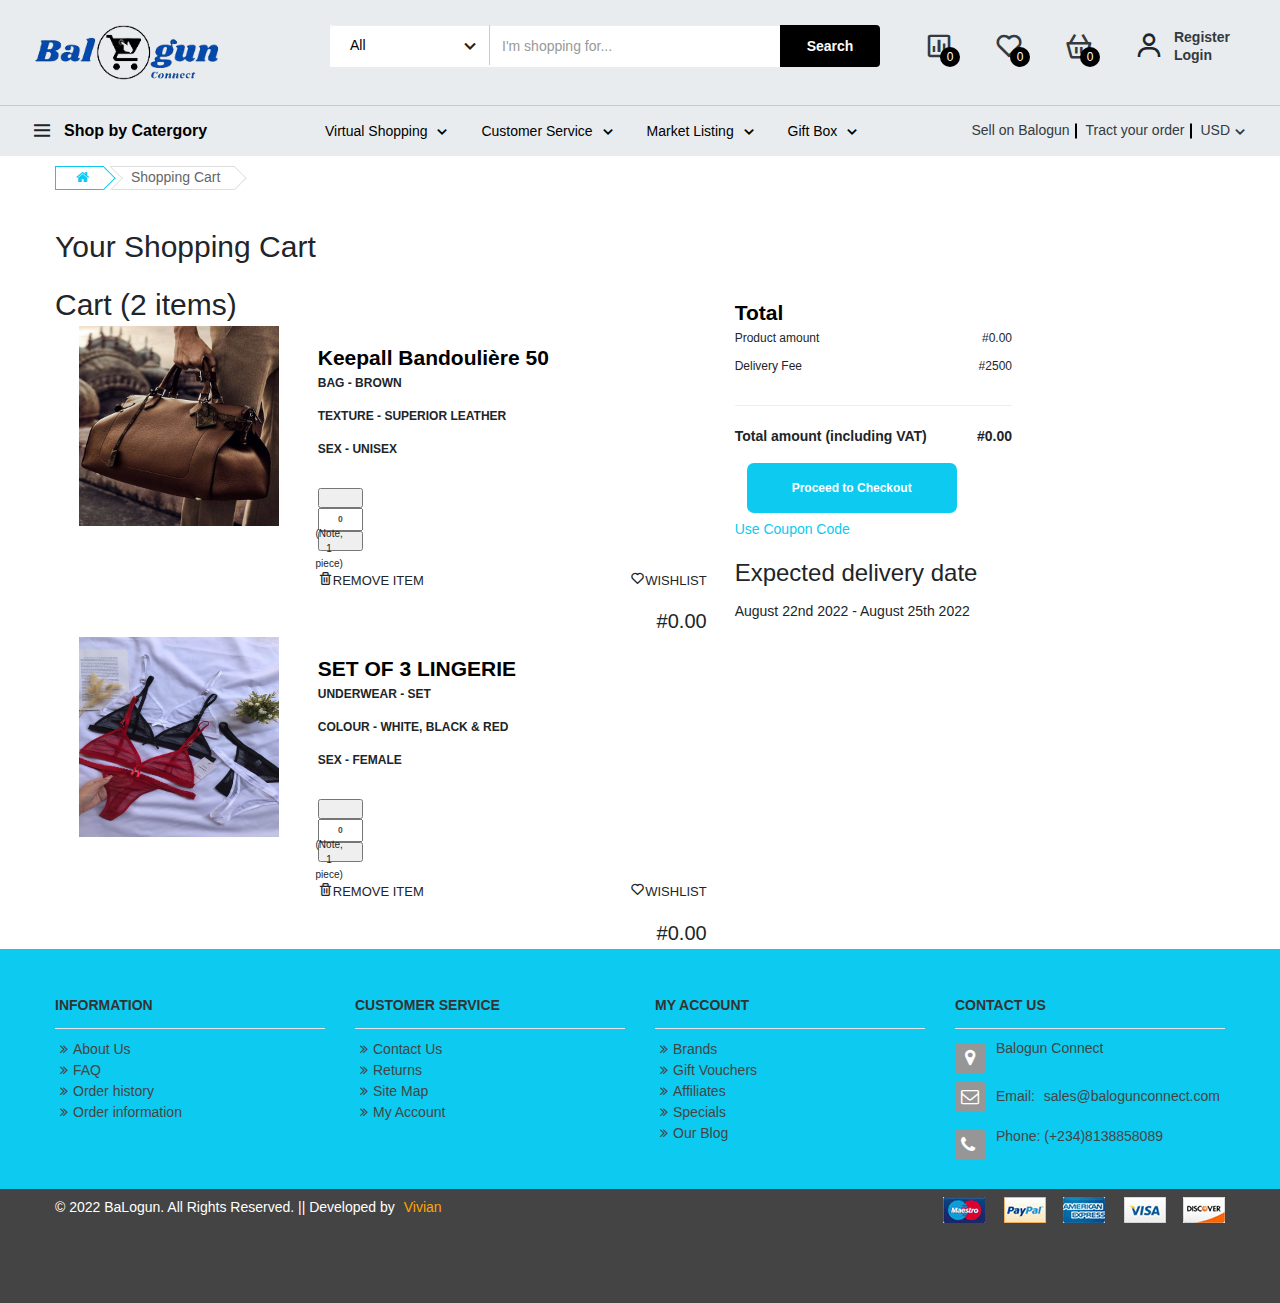
<file: cart.html>
<!DOCTYPE html>
<html>
	<head>
		<meta charset="utf-8">
		<meta http-equiv="X-UA-Compatible" content="IE=edge">
		<meta name="keywords" content="Balogun, Shopping site, eCommerce">
		<meta name="description" content="Balogun- Shopping eCommerce Lagos-Island">
		<title>Balogun | Your Go to Shopping Site</title>
		<meta name="viewport" content="width=device-width, initial-scale=1.0, maximum-scale=1.0, user-scalable=no">

			<!-- 	favicon
			============================================ -->
        <link rel="shortcut icon" href="ico/favicon.ico">

		<!-- 		CSS
		============================================= -->
		<link rel="stylesheet" href="css/bootstrap/css/bootstrap.min.css">
		<link href="https://cdn.jsdelivr.net/npm/bootstrap@5.0.2/dist/css/bootstrap.min.css" rel="stylesheet" integrity="sha384-EVSTQN3/azprG1Anm3QDgpJLIm9Nao0Yz1ztcQTwFspd3yD65VohhpuuCOmLASjC" crossorigin="anonymous">
		<link rel="stylesheet" href="https://cdnjs.cloudflare.com/ajax/libs/font-awesome/5.10.0/css/all.min.css" integrity="sha512-PgQMlq+nqFLV4ylk1gwUOgm6CtIIXkKwaIHp/PAIWHzig/lKZSEGKEysh0TCVbHJXCLN7WetD8TFecIky75ZfQ==" crossorigin="anonymous" referrerpolicy="no-referrer" />
		<link href="assets/fontawesome/css/fontawesome.min.css" rel="stylesheet">	
		<link href='https://unpkg.com/boxicons@2.1.1/css/boxicons.min.css' rel='stylesheet'>
	    <link href="assets/js/owl-carousel/owl.carousel.css" rel="stylesheet">
		<link href="css/themecss/lib.css" rel="stylesheet">
		<link href="assets/js/jquery-ui/jquery-ui.min.css" rel="stylesheet">
		<link href="assets/js/lightslider/lightslider.css" rel="stylesheet">

				<!-- Google web fonts
	    =========================================== -->
		<link href="https://fonts.googleapis.com/css?family=Work+Sans:300,400,500,600,700&amp;amp;subset=latin-ext" rel="stylesheet">

				<!-- Theme CSS
		============================================ -->
		<link rel="stylesheet" href="css/styles.css">
		<link rel="stylesheet" href="css/theme.css">
		<link href="css/responsive.css" rel="stylesheet">

	</head>	
<body>
		<div id="wrapper" class="wrapper-full banners-effect-1">
    <!-- header -->
				<header class="header header--1" data-sticky="true" id="headerSticky">
					<div class="header__top">
						<div class="ps-container">
							<div class="header__left">
								<a href="index.html" class="ps-logo">
									<img src="images/logo.png" alt="logo" style="max-width: 75%">
								</a>
								<div class="menu--product-categories">
									<div class="menu__toggle">
										<i class='bx bx-menu'></i>
										<span>Shop by Category</span>
									</div>
									<div class="menu__content">
										<ul class="menu--dropdown">
											<li>
												<a href="/shop" class="keychainify-checked">
													<i class='bx bx-star'></i>Hot Promotions
												</a>
											</li>
											<li class="menu-item-has-children has-mega-menu">
												<a href="/shop" class="keychainify-checked">
													<i class='bx bx-tv'></i>Consumer Electronic
												</a>
												<div class="mega-menu">
													<div class="mega-menu__column">
														<h4>Electronic</h4>
														<ul class="mega-menu__list">
															<li>
																<a href="/shop" class="keychainify-checked">Home Audio &amp; Theathers</a>
															</li>
															<li>
																<a href="/shop" class="keychainify-checked">TV &amp; Videos</a>
															</li>
															<li>
																<a href="/shop" class="keychainify-checked">Camera, Photos &amp; Videos</a>
															</li>
															<li>
																<a href="/shop" class="keychainify-checked">Cellphones &amp; Accessories</a>
															</li>
															<li>
																<a href="/shop" class="keychainify-checked">Headphones</a>
															</li>
															<li>
																<a href="/shop" class="keychainify-checked">Videosgames</a>
															</li>
															<li>
																<a href="/shop" class="keychainify-checked">Wireless Speakers</a>
															</li>
															<li>
																<a href="/shop" class="keychainify-checked">Office Electronic</a>
															</li>
														</ul>
													</div>
													<div class="mega-menu__column">
														<h4>Accessories &amp; Parts</h4>
														<ul class="mega-menu__list">
															<li>
																<a href="/shop" class="keychainify-checked">Digital Cables</a>
															</li>
															<li>
																<a href="/shop" class="keychainify-checked">Audio &amp; Video Cables</a>
															</li>
															<li>
																<a href="/shop" class="keychainify-checked">Batteries</a>
															</li>
														</ul>
													</div>
												</div>
											</li>
											<li>
												<a href="/shop" class="keychainify-checked">
													<i class='bx bx-closet'></i>Clothing &amp; Apparel
												</a>
											</li>
											<li>
												<a href="/shop" class="keychainify-checked">
													<i class='bx bx-store'></i>Home, Garden &amp; Kitchen
												</a>
											</li>
											<li>
												<a href="/shop" class="keychainify-checked">
													<i class='bx bx-spa'></i>Health &amp; Beauty
												</a>
											</li>
											<li>
												<a href="/shop" class="keychainify-checked">
													<<i class='bx bxs-watch-alt'></i>Jewelry &amp; Watches
												</a>
											</li>
											<li>
												<a href="/shop" class="keychainify-checked">
													<i class='bx bx-glasses'></i>Bags &amp; Glasses
												</a>
											</li>
											<li class="menu-item-has-children has-mega-menu">
												<a href="/shop" class="keychainify-checked">
													<i class='bx bx-desktop'></i>Computer &amp; Technology
												</a>
												<div class="mega-menu">
													<div class="mega-menu__column">
														<h4>Computer &amp; Technologies</h4>
														<ul class="mega-menu__list">
															<li>
																<a href="/shop" class="keychainify-checked">Computer &amp; Tablets</a>
															</li>
															<li>
																<a href="/shop" class="keychainify-checked">Laptop</a>
															</li>
															<li>
																<a href="/shop" class="keychainify-checked">Monitors</a>
															</li>
															<li>
																<a href="/shop" class="keychainify-checked">Networking</a>
															</li>
															<li>
																<a href="/shop" class="keychainify-checked">Drive &amp; Storages</a>
															</li>
															<li>
																<a href="/shop" class="keychainify-checked">Computer Components</a>
															</li>
															<li>
																<a href="/shop" class="keychainify-checked">Security &amp; Protection</a>
															</li>
															<li>
																<a href="/shop" class="keychainify-checked">Gaming Laptop</a>
															</li>
															<li>
																<a href="/shop" class="keychainify-checked">Accessories</a>
															</li>
														</ul>
													</div>
												</div>
											</li>
											<li>
												<a href="/shop" class="keychainify-checked">
													<i class='bx bxs-baby-carriage'></i>Babies &amp; Moms</a>
											</li>
											<li>
												<a href="/shop" class="keychainify-checked">
													<i class='bx bx-swim'></i>Sport &amp; Outdoor
												</a>
											</li>
											<li>
												<a href="/shop" class="keychainify-checked">
													<i class='bx bx-mobile-alt'></i>Phones &amp; Accessories
												</a>
											</li>
											<li>
												<a href="/shop" class="keychainify-checked">
													<i class='bx bx-book-open'></i>Books &amp; Office
												</a>
											</li>
											<li>
												<a href="/shop" class="keychainify-checked"><i class='bx bx-car'></i>Cars &amp; Motocycles</a>
											</li>
											<li>
												<a href="/shop" class="keychainify-checked"><i class='bx bx-wrench'></i>Home Improments</a>
											</li>
										</ul>
									</div>
								</div>
							</div>
							<div class="header__center">
								<form action="/" method="get" class="ps-form--quick-search">
									<div class="ps-form__categories">
										<select class="form-control">
											<option value="All">All</option>
											<option value="Babies &amp; Moms">Babies &amp; Moms</option>
											<option value="Books &amp; Office">Books &amp; Office</option>
											<option value="Cars &amp; Motocycles">Cars &amp; Motocycles</option>
											<option value="Clothing &amp; Apparel">Clothing &amp; Apparel</option>
											<option value="&nbsp;Accessories">&nbsp;Accessories</option>
											<option value="Bags">Bags</option><option value="Kid’s Fashion">Kid’s Fashion</option>
											<option value="Mens">Mens</option>
											<option value="Shoes">Shoes</option>
											<option value="Sunglasses">Sunglasses</option>
											<option value="Womens">Womens</option>
											<option value="Computers &amp; Technologies">Computers &amp; Technologies</option>
											<option value="Desktop PC">Desktop PC</option>
											<option value="Laptop">Laptop</option>
											<option value="Smartphones">Smartphones</option>
											<option value="Consumer Electrics">Consumer Electrics</option>
											<option value="Air Conditioners">Air Conditioners</option>
											<option value="Accessories">Accessories</option>
											<option value="Type Hanging Cell">Type Hanging Cell</option>
											<option value="Audios &amp; Theaters">Audios &amp; Theaters</option>
											<option value="Headphone">Headphone</option>
											<option value="Home Theater System">Home Theater System</option>
											<option value="Speakers">Speakers</option>
											<option value="Car Electronics">Car Electronics</option>
											<option value="Audio &amp; Video">Audio &amp; Video</option>
											<option value="Car Security">Car Security</option>
											<option value="Radar Detector">Radar Detector</option>
											<option value="Vehicle GPS">Vehicle GPS</option>
											<option value="Office Electronics">Office Electronics</option><option value="Printers">Printers</option>
											<option value="Projectors">Projectors</option>
											<option value="Scanners">Scanners</option>
											<option value="Store &amp; Business">Store &amp; Business</option>
											<option value="Refrigerators">Refrigerators</option>
											<option value="TV Televisions">TV Televisions</option>
											<option value="4K Ultra HD TVs">4K Ultra HD TVs</option>
											<option value="LED TVs">LED TVs</option>
											<option value="OLED TVs">OLED TVs</option>
											<option value="Washing Machines">Washing Machines</option>
											<option value="Type Drying Clothes">Type Drying Clothes</option>
											<option value="Type Horizontal">Type Horizontal</option>
											<option value="Type Vertical">Type Vertical</option>
											<option value="Garden &amp; Kitchen">Garden &amp; Kitchen</option>
											<option value="Cookware">Cookware</option>
											<option value="Decoration">Decoration</option>
											<option value="Furniture">Furniture</option>
											<option value="Garden Tools">Garden Tools</option>
											<option value="Home Improvement">Home Improvement</option>
											<option value="Powers And Hand Tools">Powers And Hand Tools</option>
											<option value="Utensil &amp; Gadget">Utensil &amp; Gadget</option>
											<option value="Health &amp; Beauty">Health &amp; Beauty</option>
											<option value="Equipments">Equipments</option>
											<option value="Hair Care">Hair Care</option>
											<option value="Perfumer">Perfumer</option>
											<option value="Wine Cabinets">Wine Cabinets</option>
										</select>
										<i class="bx bx-chevron-down"></i>
									</div>
									<div class="ps-form__input">
										<input type="text" class="form-control" value="" placeholder="I'm shopping for...">
									</div>
									<button>Search</button>
									<div class="ps-panel--search-result">
										<div class="ps-panel__content">
											<p>No product found.</p>
										</div>
									</div>
								</form>
							</div>
							<div class="header__right">
								<div class="header__actions">
									<a class="header__extra keychainify-checked" href="/account/compare">
										<i id="compare" class='bx bx-bar-chart-square'></i>
										<span class="compare-quantity"><i>0</i></span>
									</a>
									<a class="header__extra keychainify-checked" href="/account/wishlist">
										<i id="wishlist" class='bx bx-heart'></i>
										<span class="wishlist-quantity"><i>0</i></span>
									</a>
									<div class="ps-cart--mini">
										<a class="header__extra keychainify-checked" href="cart.html">
											<i id="cart" class='bx bx-basket'></i>
											<span class="cart-quantity"><i>0</i></span>
										</a>
										<div class="ps-cart__content">
											<div class="ps-cart__items">
												<span>Cart is empty</span>
											</div>
										</div>
									</div>
									<div class="ps-block--user-header">
										<div class="ps-block__left">
											<i class='bx bx-user' ></i>
										</div>
										<div class="ps-block__right">
											<a href="register.html" class="keychainify-checked">Register</a>
											<a href="login.html" class="keychainify-checked">Login</a>
										</div>
									</div>
								</div>
							</div>
						</div>
					</div>
					<nav class="navigation">
						<div class="ps-container">
							<div class="navigation__left">
								<div class="menu--product-categories">
									<div class="menu__toggle">
										<i class="bx bx-menu"></i>
										<span>Shop by Catergory</span>
									</div>
									<div class="menu__content">
										<ul class="menu--dropdown">
											<li>
												<a href="/shop" class="keychainify-checked">
													<i class="bx bx-star"></i>Hot Promotions
												</a>
											</li>
											<li class="menu-item-has-children has-mega-menu">
												<a href="/shop" class="keychainify-checked">
													<i class="bx bx-tv"></i>Consumer Electronic
												</a>
												<div class="mega-menu">
													<div class="mega-menu__column">
														<h4>Electronic</h4>
														<ul class="mega-menu__list">
															<li>
																<a href="/shop" class="keychainify-checked">Home Audio &amp; Theathers</a>
															</li>
															<li>
																<a href="/shop" class="keychainify-checked">TV &amp; Videos</a>
															</li>
															<li>
																<a href="/shop" class="keychainify-checked">Camera, Photos &amp; Videos</a>
															</li>
															<li>
																<a href="/shop" class="keychainify-checked">Cellphones &amp; Accessories</a>
															</li>
															<li>
																<a href="/shop" class="keychainify-checked">Headphones</a>
															</li>
															<li>
																<a href="/shop" class="keychainify-checked">Videosgames</a>
															</li>
															<li>
																<a href="/shop" class="keychainify-checked">Wireless Speakers</a>
															</li>
															<li>
																<a href="/shop" class="keychainify-checked">Office Electronic</a>
															</li>
														</ul>
													</div>
													<div class="mega-menu__column">
														<h4>Accessories &amp; Parts</h4>
														<ul class="mega-menu__list">
															<li>
																<a href="/shop" class="keychainify-checked">Digital Cables</a>
															</li>
															<li>
																<a href="/shop" class="keychainify-checked">Audio &amp; Video Cables</a>
															</li>
															<li>
																<a href="/shop" class="keychainify-checked">Batteries</a>
															</li>
														</ul>
													</div>
												</div>
											</li>
											<li>
												<a href="/shop" class="keychainify-checked">
													<i class="bx bx-closet"></i>Clothing &amp; Apparel
												</a>
											</li>
											<li>
												<a href="/shop" class="keychainify-checked">
													<i class="bx bx-store"></i>Home, Garden &amp; Kitchen
												</a>
											</li>
											<li>
												<a href="/shop" class="keychainify-checked">
													<i class="bx bx-glasses"></i>Bags &amp; Glasses
												</a>
											</li>
											<li>
												<a href="/shop" class="keychainify-checked">
													<i class="bx bx-spa"></i>Health &amp; Beauty
												</a>
											</li>
											<li>
												<a href="/shop" class="keychainify-checked">
													<i class='bx bxs-watch-alt'></i>jewelry &amp; Watches
												</a>
											</li>
											<li class="menu-item-has-children has-mega-menu">
												<a href="/shop" class="keychainify-checked">
													<i class="bx bx-desktop"></i>Computer &amp; Technology
												</a>
												<div class="mega-menu">
													<div class="mega-menu__column">
														<h4>Computer &amp; Technologies</h4>
														<ul class="mega-menu__list">
															<li>
																<a href="/shop" class="keychainify-checked">Computer &amp; Tablets</a>
															</li>
															<li>
																<a href="/shop" class="keychainify-checked">Laptop</a>
															</li>
															<li>
																<a href="/shop" class="keychainify-checked">Monitors</a>
															</li>
															<li>
																<a href="/shop" class="keychainify-checked">Networking</a>
															</li>
															<li>
																<a href="/shop" class="keychainify-checked">Drive &amp; Storages</a>
															</li>
															<li>
																<a href="/shop" class="keychainify-checked">Computer Components</a>
															</li>
															<li>
																<a href="/shop" class="keychainify-checked">Security &amp; Protection</a>
															</li>
															<li>
																<a href="/shop" class="keychainify-checked">Gaming Laptop</a>
															</li>
															<li>
																<a href="/shop" class="keychainify-checked">Accessories</a>
															</li>
														</ul>
													</div>
												</div>
											</li>
											<li>
												<a href="/shop" class="keychainify-checked">
													<i class="bx bxs-baby-carriage"></i>Babies &amp; Moms</a>
											</li>
											<li>
												<a href="/shop" class="keychainify-checked">
													<i class="bx bx-swim"></i>Sport &amp; Outdoor</a>
											</li>
											<li>
												<a href="/shop" class="keychainify-checked">
													<i class="bx bx-mobile-alt"></i>Phones &amp; Accessories
												</a>
											</li>
											<li>
												<a href="/shop" class="keychainify-checked">
													<i class="bx bx-book-open"></i>Books &amp; Office
												</a>
											</li>
											<li>
												<a href="/shop" class="keychainify-checked">
													<i class="bx bx-car"></i>Cars &amp; Motocycles
												</a>
											</li>
											<li>
												<a href="/shop" class="keychainify-checked"><i class="bx bx-wrench"></i>Home Improments</a>
											</li>
										</ul>
									</div>
								</div>
							</div>
							<div class="navigation__right">
								<ul class="menu">
									<li class="menu-item-has-children has-mega-menu">
										<a href="/shop" class="keychainify-checked">Virtual Shopping<i class="bx bx-chevron-down"></i></a>
										<div class="mega-menu">
											<div class="mega-menu__column">
												<h4>Women's Fashion</h4>
												<ul class="mega-menu__list">
													<li>
														<a href="/shop" class="keychainify-checked">Coporate Dresses</a>
													</li>
													<li>
														<a href="/shop/shop-sidebar" class="keychainify-checked">Ankara Wears</a>
													</li>
													<li>
														<a href="/shop/shop-fullwidth" class="keychainify-checked">Tops, Jackets and Cardigan</a>
													</li>
													<li>
														<a href="/shop/shop-sidebar" class="keychainify-checked">Trousers</a>
													</li>
													<li>
														<a href="/shop/shop-sidebar" class="keychainify-checked">Beachwears and Swimwears</a>
													</li>
													<li>
														<a href="/shop/shop-sidebar" class="keychainify-checked">Lingers</a>
													</li>
													<li>
														<a href="/shop/shop-categories" class="keychainify-checked">Corporate Shoes</a>
													</li>
													<li>
														<a href="/shop/shop-sidebar" class="keychainify-checked">Sneakers</a>
													</li>
													<li>
														<a href="/shop/shop-sidebar" class="keychainify-checked">Flat Slippers and Sandals</a>
													</li>
													<li>
														<a href="/shop/shop-sidebar-without-banner" class="keychainify-checked"></a>
													</li>
													<li>
														<a href="/shop/shop-carousel" class="keychainify-checked">Shop Carousel</a>
													</li>
												</ul>
											</div>
											<div class="mega-menu__column">
												<h4>Men's Fashion</h4>
												<ul class="mega-menu__list">
													<li>
														<a href="/product/3" class="keychainify-checked">Default</a>
													</li>
													<li>
														<a href="/product/extended/7" class="keychainify-checked">Extended</a>
													</li>
													<li>
														<a href="/product/full-content/7" class="keychainify-checked">Full Content</a>
													</li>
													<li>
														<a href="/product/boxed/7" class="keychainify-checked">Boxed</a>
													</li>
													<li>
														<a href="/product/sidebar/7" class="keychainify-checked">Sidebar</a>
													</li>
												</ul>
											</div>
											<div class="mega-menu__column">
												<h4>Kid's Fashion</h4>
												<ul class="mega-menu__list">
													<li>
														<a href="/product/3" class="keychainify-checked">Simple</a>
													</li>
													<li>
														<a href="/product/image-swatches/11" class="keychainify-checked">Image swatches</a>
													</li>
													<li>
														<a href="/product/countdown/10" class="keychainify-checked">Countdown</a>
													</li>
													<li>
														<a href="/product/affiliate/7" class="keychainify-checked">Affiliate</a></li><li><a href="/product/on-sale/7" class="keychainify-checked">On sale</a>
													</li>
													<li>
														<a href="/product/groupped/22" class="keychainify-checked">Grouped</a>
													</li>
													<li>
														<a href="/product/out-of-stock/7" class="keychainify-checked">Out Of Stock</a>
													</li>
												</ul>
											</div>
											<div class="mega-menu__column">
												<h4>All Fashion</h4>
												<ul class="mega-menu__list">
													<li>
														<a href="/account/shopping-cart" class="keychainify-checked">Shopping Cart</a>
													</li>
													<li>
														<a href="/account/checkout" class="keychainify-checked">Checkout</a>
													</li>
													<li>
														<a href="/account/wishlist" class="keychainify-checked">Whishlist</a></li><li><a href="/account/compare" class="keychainify-checked">Compare</a>
													</li>
													<li>
														<a href="/account/order-tracking" class="keychainify-checked">Order Tracking</a>
													</li>
													<li>
														<a href="/account/login" class="keychainify-checked">My Account</a>
													</li>
													<li>
														<a href="/account/login" class="keychainify-checked">Login / Register</a>
													</li>
												</ul>
											</div>
										</div>
									</li>

									<li class="menu-item-has-children has-mega-menu">
										<a href="/blog" class="keychainify-checked">Customer Service<i class="bx bx-chevron-down"></i></a>
										<div class="mega-menu">
											<div class="mega-menu__column">
												<ul class="mega-menu__list">
													<li class="mb-2">
														<a href="" class="bx-icons">
														<i class="bx bx-info-circle" style=></i>
														<p>General Information</p>
													   </a>
													</li>
													<li >
														<a href="" class="bx-icons">
														<i class='bx bx-gift'></i>
														<p>Orders</p>
													   </a>
													</li>
												</ul>
											</div>
											<div class="mega-menu__column ">
												<ul class="mega-menu__list">
													<li class="mb-2">
														<a href="" class="bx-icons">
														<i class='bx bxs-truck'></i>
														<p>Delivery</p>
													   </a>
													</li>
													<li >
														<a href="" class="bx-icons">
														<i class="bx bx-credit-card"></i>
														<p>Payments & Gift cards</p>
													   </a>
													</li>
										    	</ul>
										    </div>
											<div class="mega-menu__column">
												<ul class="mega-menu__list">
													<li class="mb-2">
														<a href="" class="bx-icons">
														<i class='bx bx-revision'></i>
														<p>Returns & Refunds</p>
													   </a>
													</li>
													<li >
														<a href="" class="bx-icons">
														<i class="fas fa-gear"></i>
														<p>Technical</p>
													   </a>
													</li>
										    	</ul>
										    </div>
									   </div>
								   </li>
									<li class="menu-item-has-children has-mega-menu">
										<a href="/" class="keychainify-checked">Market Listing<i class="bx bx-chevron-down"></i></a>
										<div class="mega-menu">
											<div class="mega-menu__column ">
												<h4>Markets</h4>
												<ul class="mega-menu__list">
													<li>
														<a href="balogun" class="keychainify-checked">Balogun</a>
													</li>
													<li>
														<a href="mandilas" class="keychainify-checked">Mandilas</a></li>
														<li><a href="tinubu" class="keychainify-checked">Tinubu</a>
													    </li>
														<li><a href="jankara" class="keychainify-checked">Jankara</a></li><li><a href="oluwole" class="keychainify-checked">Oluwole Urban </a>
													</li>
												</ul>
											</div>
											<div class="mega-menu__column">
												<h4>Vendor Pages</h4>
												<ul class="mega-menu__list">
													<li>
														<a href="/vendor/become-a-vendor" class="keychainify-checked">Become a Vendor</a>
													</li>
													<li>
														<a href="/vendor/vendor-store" class="keychainify-checked">Vendor Store</a>
													</li>
													<li>
														<a href="/stores" class="keychainify-checked">Store List</a>
													</li>
												</ul>
											</div>
										</div>
									</li>
									<li class="menu-item-has-children dropdown">
										<a href="/" class="keychainify-checked">Gift Box<i class="bx bx-chevron-down"></i></a>
										<!-- <ul class="sub-menu">
											<li class="menu-item-has-children dropdown">
												<a href="/" class="keychainify-checked">Marketplace Full Width</a>
											</li>
											<li class="menu-item-has-children dropdown">
												<a href="/home/auto-part" class="keychainify-checked">Home Auto Parts</a>
											</li>
											<li class="menu-item-has-children dropdown">
												<a href="/home/technology" class="keychainify-checked">Home Technology</a>
											</li>
											<li class="menu-item-has-children dropdown">
												<a href="/home/organic" class="keychainify-checked">Home Organic</a>
											</li>
											<li class="menu-item-has-children dropdown">
												<a href="/home/market-place" class="keychainify-checked">Home Marketplace V1</a>
											</li>
											<li class="menu-item-has-children dropdown">
												<a href="/home/market-place-2" class="keychainify-checked">Home Marketplace V2</a>
											</li>
											<li class="menu-item-has-children dropdown">
												<a href="/home/market-place-3" class="keychainify-checked">Home Marketplace V3</a>
											</li>
											<li class="menu-item-has-children dropdown">
												<a href="/home/market-place-4" class="keychainify-checked">Home Marketplace V4</a>
											</li>
											<li class="menu-item-has-children dropdown">
												<a href="/home/electronic" class="keychainify-checked">Home Electronic</a>
											</li>
											<li class="menu-item-has-children dropdown">
												<a href="/home/furniture" class="keychainify-checked">Home Furniture</a>
											</li>
										</ul> -->
									</li>
							</ul>
							<ul class="navigation__extra">
								<li>
									<a href="/vendor/become-a-vendor" class="keychainify-checked">Sell on Balogun</a>
								</li>
								<li
									><a href="/account/order-tracking" class="keychainify-checked">Tract your order</a>
								</li>
								<li>
									<div class="ps-dropdown">
										<a href="/" class="keychainify-checked">USD 
													<i class="bx bx-chevron-down"></i></a>
										<ul class="ps-dropdown-menu">
											<li>
												<a href="/" class="keychainify-checked">USD</a>
											</li>
											<li>
												<a href="/" class="keychainify-checked">NGN</a>
											</li>
											<li>
												<a href="/" class="keychainify-checked">GBP</a>
											</li>
										</ul>
									</div>
								</li>
							</ul>
						</div>
					</div>
				</nav>
				</header>
				<header class="header header--mobile">
					<div class="header__top">
						<div class="header__left">
						<p>Welcome to Balogun Online Shopping Store !</p>
					</div>
					<div class="header__right">
						<ul class="navigation__extra">
							<li>
								<a href="/vendor/become-a-vendor" class="keychainify-checked">Sell on Balogun</a>
							</li>
							<li>
								<a href="/account/order-tracking" class="keychainify-checked">Tract your order</a>
							</li>
							<li>
								<div class="ps-dropdown">
									<a href="/" class="keychainify-checked">USD</a>
									<ul class="ps-dropdown-menu">
										<li>
											<a href="/" class="keychainify-checked">USD</a>
										</li>
										<li>
											<a href="/" class="keychainify-checked">NGN</a>
										</li>
										<li>
											<a href="/" class="keychainify-checked">GBP</a>
										</li>
									</ul>
								</div>
							</li>
						</ul>
					</div>
					</div>
					<div class="navigation--mobile">
						<div class="navigation__left">
							<a class="ps-logo keychainify-checked" href="/">
								<img src="images/logo.png" alt="logo" style="max-width: 75%">
							</a>
						</div>
						<div class="navigation__right">
							<a class="header__extra keychainify-checked" href="#">
								<i class='bx bx-basket'></i>
								<span><i>0</i></span>
							</a>
							<div class="header__extra">
								<i class='bx bx-user' ></i>
							</div>
						</div>
					</div>
					<div class="ps-search--mobile">
						<form class="ps-form--search-mobile" action="/" method="get">
							<div class="form-group--nest">
								<input class="form-control" type="text" placeholder="Search something...">
								<button><i class='bx bx-search-alt-2'></i></button>
							</div>
						</form>
					</div>
				</header>

    <!-- /header -->

	<!-- Main Container  -->

		<div class="main-container container">
			<ul class="breadcrumb">
				<li><a href="index.html"><i class="fa fa-home"></i></a></li>
				<li><a href="#">Shopping Cart</a></li>
			</ul>
			<div class="row">
				<div class="col-lg-6 col-sm-12">
					<h2 class="mt-4">Your Shopping Cart</h2>
				</div>
				<div class="col-md-10 col-11 mx-auto my-5">
					<div class="row mt-5 gx-3">
						<!-- left side div -->
						<div class="col-md-12 col-lg-8 col-11 mx-auto main_cart mb-lg-0 mb-5 shadow">
							<div class="card p-4">
								<h2 class="py-4 font-weight-bold">Cart (2 items)</h2>
								<div class="row">
									<!-- cart images div -->
									<div class="col-md-5 col-11  mx-auto bg-light shadow cart-image">
										<img src="images/products/bag.jpg" alt="Louis Vuitton" class="img-fluid">
									</div>
									<!-- cart produt details -->
									<div class="col-md-7 col-11 mx-auto px-4 mt-2">
										<div class="row">
											 <!-- product name -->
											 <div class="col-6 card-title">
											 	<h1 class="mb-4 product_name">Keepall Bandoulière 50</h1>
											 	<p class="mb-2">BAG - BROWN</p>
											 	<P class="mb-2">TEXTURE - SUPERIOR LEATHER</P>
											 	<p class="mb-3">SEX - UNISEX</p>
											 </div>

											 <!-- product quantity -->
											 <div class="col-6 page">
											 	<ul class="pagination set_quantity">
											 		<li class="page-item"><button class="page-link"onclick="decreaseNumber('textbox','itemval')"><i class='fas fa-minus'></i></button></li>
											 		<li class="page-item"><input type="text" id="textbox" name="" class="page-link" value="0"></li>
											 		<li class="page-item"><button class="page-link"onclick="increaseNumber('textbox','itemval')"><i class='fas fa-plus'></i></button></li>
											 	</ul>
											 </div>
										</div>
										<!-- Price and movers -->
										<div class="row">
											<div class="col-8 cart_remove">
												<p><i class="bx bx-trash"></i>REMOVE ITEM</p>
												<p><i class="bx bx-heart"></i>WISHLIST</p>
											</div>
											<div class="col-4 cart_price ">
												<h3>#<span id="itemval">0.00</span></h3>
											</div>
										</div>
									</div>
								</div>
							</div>
							<div class="card p-4">
								<div class="row">
									<!-- cart images div -->
									<div class="col-md-5 col-11   mx-auto bg-light shadow cart-image">
										<img src="images/products/lingerings.jpg" alt="Set of 3 Lingering" class="img-fluid">
									</div>
									<!-- cart produt details -->
									<div class="col-md-7 col-11 mx-auto px-4 mt-2">
										<div class="row">
											 <!-- product name -->
											 <div class="col-6 card-title">
											 	<h1 class="mb-4 product_name">SET OF 3 LINGERIE</h1>
											 	<p class="mb-2">UNDERWEAR - SET</p>
											 	<P class="mb-2">COLOUR - WHITE, BLACK & RED</P>
											 	<p class="mb-3">SEX - FEMALE</p>
											 </div>

											 <!-- product quantity -->
											 <div class="col-6">
											 	<ul class="pagination set_quantity">
											 		<li class="page-item"><button class="page-link"onclick="decreaseNumber('textbox1','itemval1')"><i class='fas fa-minus'></i></button></li>
											 		<li class="page-item"><input type="text" id="textbox1" name="" class="page-link" value="0"></li>
											 		<li class="page-item"><button class="page-link"onclick="increaseNumber('textbox1','itemval1')"><i class='fas fa-plus'></i></button></li>
											 	</ul>
											 </div>
										</div>
										<!-- Price and movers -->
										<div class="row">
											<div class="col-8 cart_remove">
												<p><i class="bx bx-trash"></i>REMOVE ITEM</p>
												<p><i class="bx bx-heart"></i>WISHLIST</p>
											</div>
											<div class="col-4 cart_price ">
												<h3>#<span id="itemval1">0.00</span></h3>
											</div>
										</div>
									</div>
								</div>
							</div>
						</div>
					<!-- right side div -->
					<div class="col-md-12 col-lg-4 col-11 mx-auto mt-lg-0 mt-md-5">
						<div class="cart-right-side shadow">
							<h2 class="product_name mb-5">Total</h2>
							<div class="single_price">
								<p>Product amount</p>
								<p>#<span id="product_total_amt">0.00</span></p>
							</div>
							<div class="single_price">
								<p>Delivery Fee</p>
								<p>#<span id="delivery_fee">2500</span></p>
							</div>	
							<hr />
							<div class="cart-total-amount">	
								<p>	Total amount (including VAT)</p>
								<p>#<span id="total_cart_amt">0.00</span></p>
							</div>	
							<div class="btn cart-btn">
								<a href="checkout.html" class="ps-btn">Proceed to Checkout</a>
							</div>
							<!-- coupon code -->
							<div class="discount_code mt-3 shadow">	
								<div class="card">
									<div class="card-body">
										<a class="d-flex justify-content-between" data-toggle="collapse" href="#collapseExample" aria-expanded="false" aria-controls="#collapseExample">Use Coupon Code <span><i class="fas fa-chevron-down pt-1"></i></span></a>
										<div class="collapse" id="collapseExample">
											<div class="mt-3">
												<input type="text" name="" id="discount_code1" class="form-control fontweight-bold" placeholder="Enter your coupon code">
												<small id="error_trw" class="text-dark mt-3">code is balogun</small>
											</div>
											<button class="btn btn-primary btn-small mt-3" onclick="discount_code()">Apply</button>
										</div>
									</div>
								</div>
							</div>
							<!-- coupon end -->
							<div class="mt-3 shadow p-3 bg-white">
								<div class="pt-4">
									<h3 class="mb-2">Expected delivery date</h3>
									<p>	August 22nd 2022 - August 25th 2022</p>	
								</div>
							</div>
						</div>
					</div>
					</div>
				</div>
			</div>

		  <!--Middle Part End-->
		</div>
	<!-- //Main Container -->
	
   <!-- Footer Container -->
		      <footer class="footer-container">
			      <!-- Footer Top Container -->
			       <section class="footer-top">
				<div class="container content">
					<div class="row">
						<div class="col-sm-6 col-md-3 box-information">
							<div class="module clearfix">
								<h3 class="modtitle">Information</h3>
								<div class="modcontent">
									<ul class="footer-menu">
										<li><a href="about-us.html">About Us</a></li>
										<li><a href="faq.html">FAQ</a></li>
										<li><a href="order-history.html">Order history</a></li>
										<li><a href="order-information.html">Order information</a></li>
									</ul>
								</div>
							</div>
						</div>

						<div class="col-sm-6 col-md-3 box-service">
							<div class="module clearfix">
								<h3 class="modtitle">Customer Service</h3>
								<div class="modcontent">
									<ul class="footer-menu">
										<li><a href="contact.html">Contact Us</a></li>
										<li><a href="return.html">Returns</a></li>
										<li><a href="sitemap.html">Site Map</a></li>
										<li><a href="my-account.html">My Account</a></li>
									</ul>
								</div>
							</div>
						</div>

						<div class="col-sm-6 col-md-3 box-account">
							<div class="module clearfix">
								<h3 class="modtitle">My Account</h3>
								<div class="modcontent">
									<ul class="footer-menu">
										<li><a href="#">Brands</a></li>
										<li><a href="gift-voucher.html">Gift Vouchers</a></li>
										<li><a href="#">Affiliates</a></li>
										<li><a href="#">Specials</a></li>
										<li><a href="#" target="_blank">Our Blog</a></li>
									</ul>
								</div>
							</div>
						</div>

						<div class="col-sm-6 col-md-3 collapsed-block ">
							<div class="module clearfix">
								<h3 class="modtitle">Contact Us	</h3>
								<div class="modcontent">
									<ul class="contact-address">
										<li><span class="fa fa-map-marker"></span> Balogun Connect</li>
										<li><span class="fa fa-envelope-o"></span> Email: <a href="#"> sales@balogunconnect.com</a></li>
										<li><span class="fa fa-phone">&nbsp;</span> Phone: (+234)8138858089 </li>
									</ul>
								</div>
							</div>
						</div>
					</div>
				</div>
			       </section>
                 <!-- /Footer Top Container -->
		
		      <!-- Footer Bottom Container -->
			  <div class="footer-bottom-block ">
				<div class=" container">
					<div class="row">
						<div class="col-sm-5 copyright-text"> &copy; 2022 BaLogun. All Rights Reserved. || Developed by <a href="https://amivian.github.io/profile" style="color:orange">Vivian</a></div>
						<div class="col-sm-7">
							<div class="block-payment text-right"><img src="images/products/payment.png" alt="payment" title="payment methods" ></div>
						</div>
						<!--Back To Top-->
					</div>
				</div>
					   </div>
					  <!-- /Footer Bottom Container -->
					</footer>
			   <!-- //end Footer Container -->
	
			  <div id="loader-wrapper">
				<div class="loader-section section-left"></div>
				<div class="loader-section section-right"></div>
			 </div>
				<!-- mobile nav -->
					<div class="navigation--list">
						<div class="navigation__content">
							<a class="navigation__item ">
								<i class='bx bx-menu'></i>
								<span> Menu</span>
							</a>
							<a class="navigation__item " href="login.html">
								<i class="bx bx-bar-chart-square"></i>
								<span> Login</span>
							</a>
							<a class="navigation__item " href="register.html">
								<i class='bx bx-search-alt-2'></i>
								<span> Register</span>
							</a>
							<a class="navigation__item " href="cart.html">
								<i class='bx bx-basket'></i>
								<span> Cart</span>
							</a>
						</div>
					   </div>
				   <!-- /mobile nav -->
			 </div>
										<!-- Back to top -->
										<div class="scrollTop" onclick="scrollToTop()"></div>


										<!-- Include Libs & Plugins
										============================================ -->
										<script type="text/javascript" src="assets/js/jquery-2.2.4.min.js"></script>
										<script type="text/javascript" src="assets/js/bootstrap.min.js"></script>
										<script type="text/javascript" src="assets/js/owl-carousel/owl.carousel.js"></script>
										<script type="text/javascript" src="assets/js/themejs/libs.js"></script>
										<script type="text/javascript" src="assets/js/unveil/jquery.unveil.js"></script>
									<!-- 	<script src="https://cdnjs.cloudflare.com/ajax/libs/font-awesome/6.1.1/js/fontawesome.min.js" integrity="sha512-5qbIAL4qJ/FSsWfIq5Pd0qbqoZpk5NcUVeAAREV2Li4EKzyJDEGlADHhHOSSCw0tHP7z3Q4hNHJXa81P92borQ==" crossorigin="anonymous" referrerpolicy="no-referrer"></script> -->
										<script type="text/javascript" src="assets/js/countdown/jquery.countdown.min.js"></script>
										<script type="text/javascript" src="assets/js/dcjqaccordion/jquery.dcjqaccordion.2.8.min.js"></script>
										<script type="text/javascript" src="assets/js/datetimepicker/moment.js"></script>
										<script type="text/javascript" src="assets/js/datetimepicker/bootstrap-datetimepicker.min.js"></script>
										<script type="text/javascript" src="assets/js/jquery-ui/jquery-ui.min.js"></script>
										<script type="text/javascript" src="assets/js/modernizr/modernizr-2.6.2.min.js"></script>

										<!-- Theme files
										============================================ -->							
										<script type="text/javascript" src="assets/js/themejs/main.js"></script>
										<script type="text/javascript" src="assets/js/themejs/application.js"></script> 
									<!-- 	<script type="text/javascript" src="assets/js/themejs/so_megamenu.js"></script> -->
										<script type="text/javascript" src="assets/js/themejs/addtocart.js"></script>


				
</body>
</html>
</file>
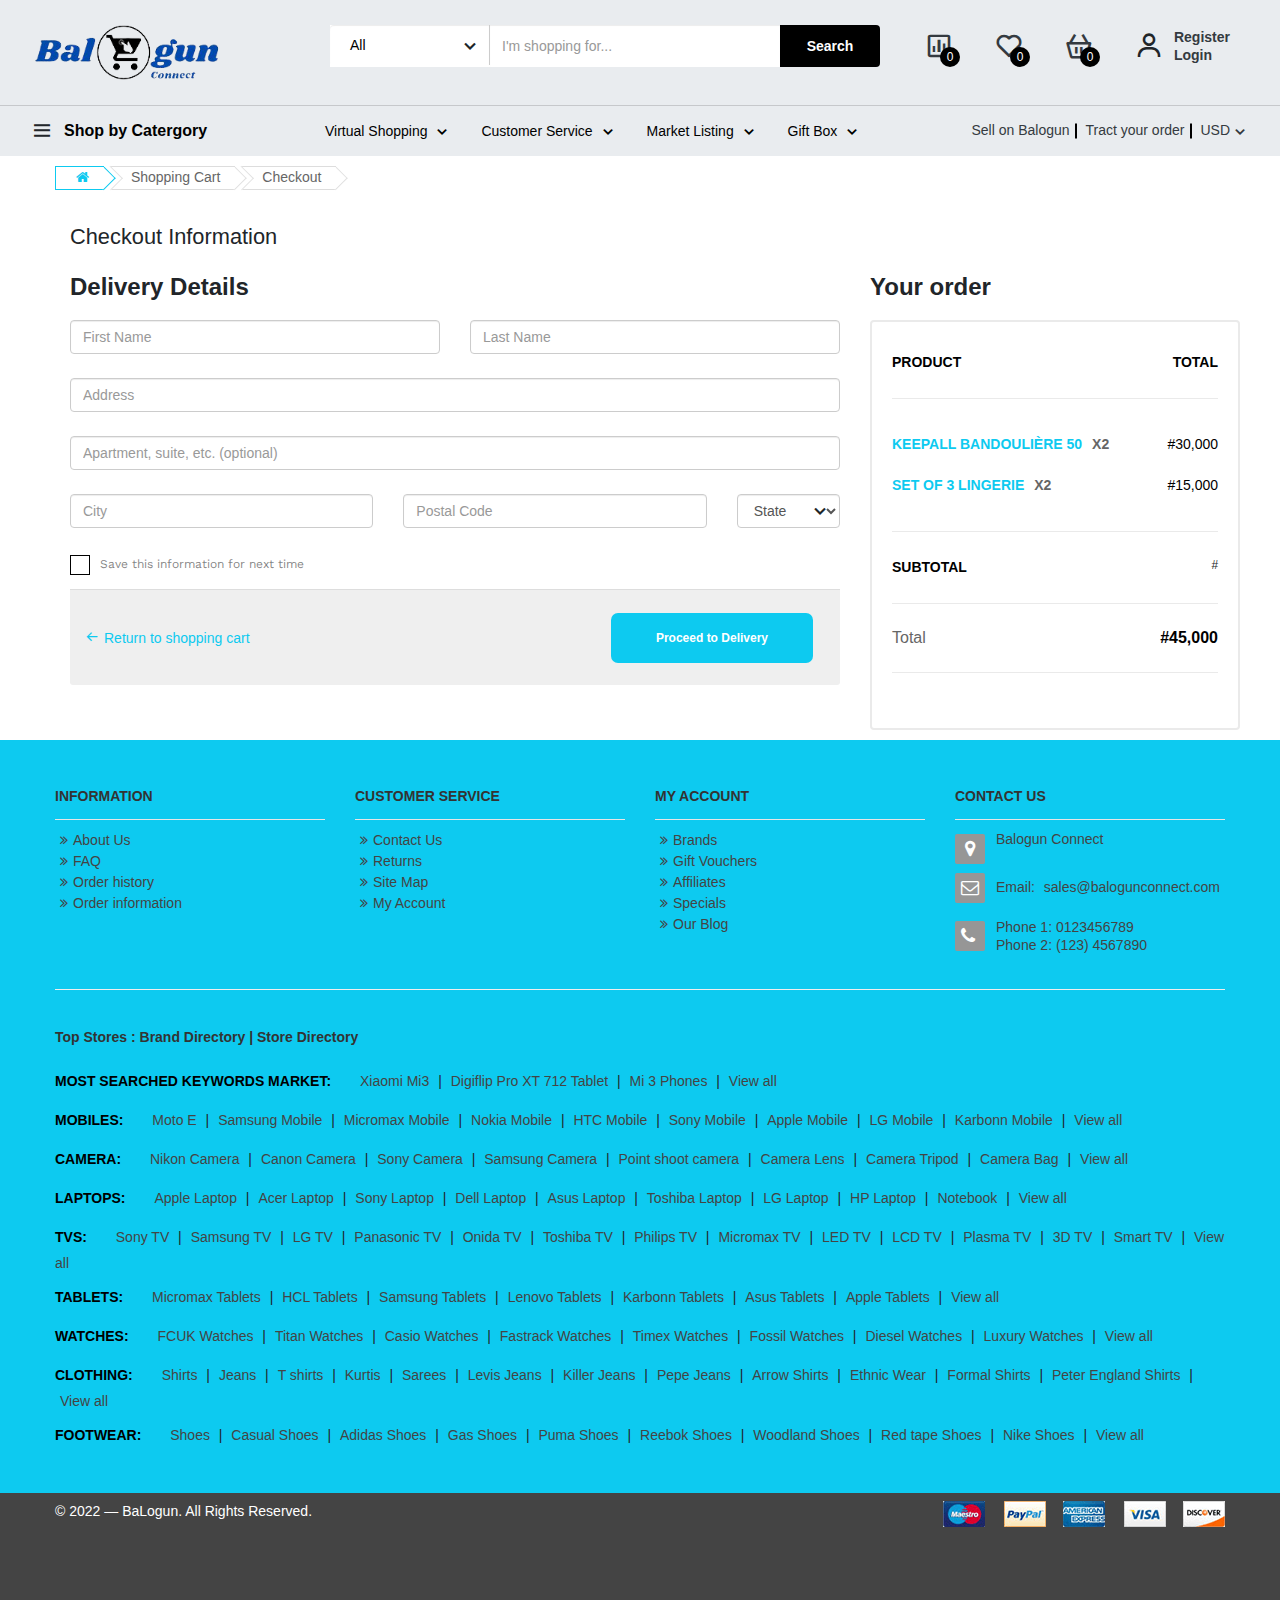
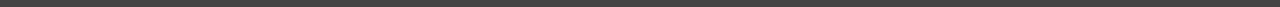
<file: checkout.html>
<!DOCTYPE html>
<html>

<head>
    <meta charset="utf-8">
    <meta http-equiv="X-UA-Compatible" content="IE=edge">
    <meta name="keywords" content="Balogun, Shopping site, eCommerce">
    <meta name="description" content="Balogun- Shopping eCommerce Lagos-Island">
    <title>Balogun | Your Go to Shopping Site</title>
    <meta name="viewport" content="width=device-width, initial-scale=1.0, maximum-scale=1.0, user-scalable=no">
    <!-- 	favicon
			============================================ -->
    <link rel="shortcut icon" href="ico/favicon.ico">
    <!-- 		CSS
		============================================= -->
    <link rel="stylesheet" href="css/bootstrap/css/bootstrap.min.css">
    <link href="https://cdn.jsdelivr.net/npm/bootstrap@5.0.2/dist/css/bootstrap.min.css" rel="stylesheet" integrity="sha384-EVSTQN3/azprG1Anm3QDgpJLIm9Nao0Yz1ztcQTwFspd3yD65VohhpuuCOmLASjC" crossorigin="anonymous">
    <link rel="stylesheet" href="https://cdnjs.cloudflare.com/ajax/libs/font-awesome/5.10.0/css/all.min.css" integrity="sha512-PgQMlq+nqFLV4ylk1gwUOgm6CtIIXkKwaIHp/PAIWHzig/lKZSEGKEysh0TCVbHJXCLN7WetD8TFecIky75ZfQ==" crossorigin="anonymous" referrerpolicy="no-referrer" />
    <link href="assets/fontawesome/css/fontawesome.min.css" rel="stylesheet">
    <link href='https://unpkg.com/boxicons@2.1.1/css/boxicons.min.css' rel='stylesheet'>
    <link href="assets/js/owl-carousel/owl.carousel.css" rel="stylesheet">
    <link href="css/themecss/lib.css" rel="stylesheet">
    <link href="assets/js/jquery-ui/jquery-ui.min.css" rel="stylesheet">
    <link href="assets/js/lightslider/lightslider.css" rel="stylesheet">
    <!-- Google web fonts
	    =========================================== -->
    <link href="https://fonts.googleapis.com/css?family=Work+Sans:300,400,500,600,700&amp;amp;subset=latin-ext" rel="stylesheet">
    <!-- Theme CSS
		============================================ -->
    <link rel="stylesheet" href="css/styles.css">
    <link rel="stylesheet" href="css/theme.css">
    <link href="css/responsive.css" rel="stylesheet">
</head>

<body>
    <div id="wrapper" class="wrapper-full banners-effect-1">
     <!-- header -->
                <header class="header header--1" data-sticky="true" id="headerSticky">
                    <div class="header__top">
                        <div class="ps-container">
                            <div class="header__left">
                                <a href="index.html" class="ps-logo">
                                    <img src="images/logo.png" alt="logo" style="max-width: 75%">
                                </a>
                                <div class="menu--product-categories">
                                    <div class="menu__toggle">
                                        <i class='bx bx-menu'></i>
                                        <span>Shop by Category</span>
                                    </div>
                                    <div class="menu__content">
                                        <ul class="menu--dropdown">
                                            <li>
                                                <a href="/shop" class="keychainify-checked">
                                                    <i class='bx bx-star'></i>Hot Promotions
                                                </a>
                                            </li>
                                            <li class="menu-item-has-children has-mega-menu">
                                                <a href="/shop" class="keychainify-checked">
                                                    <i class='bx bx-tv'></i>Consumer Electronic
                                                </a>
                                                <div class="mega-menu">
                                                    <div class="mega-menu__column">
                                                        <h4>Electronic</h4>
                                                        <ul class="mega-menu__list">
                                                            <li>
                                                                <a href="/shop" class="keychainify-checked">Home Audio &amp; Theathers</a>
                                                            </li>
                                                            <li>
                                                                <a href="/shop" class="keychainify-checked">TV &amp; Videos</a>
                                                            </li>
                                                            <li>
                                                                <a href="/shop" class="keychainify-checked">Camera, Photos &amp; Videos</a>
                                                            </li>
                                                            <li>
                                                                <a href="/shop" class="keychainify-checked">Cellphones &amp; Accessories</a>
                                                            </li>
                                                            <li>
                                                                <a href="/shop" class="keychainify-checked">Headphones</a>
                                                            </li>
                                                            <li>
                                                                <a href="/shop" class="keychainify-checked">Videosgames</a>
                                                            </li>
                                                            <li>
                                                                <a href="/shop" class="keychainify-checked">Wireless Speakers</a>
                                                            </li>
                                                            <li>
                                                                <a href="/shop" class="keychainify-checked">Office Electronic</a>
                                                            </li>
                                                        </ul>
                                                    </div>
                                                    <div class="mega-menu__column">
                                                        <h4>Accessories &amp; Parts</h4>
                                                        <ul class="mega-menu__list">
                                                            <li>
                                                                <a href="/shop" class="keychainify-checked">Digital Cables</a>
                                                            </li>
                                                            <li>
                                                                <a href="/shop" class="keychainify-checked">Audio &amp; Video Cables</a>
                                                            </li>
                                                            <li>
                                                                <a href="/shop" class="keychainify-checked">Batteries</a>
                                                            </li>
                                                        </ul>
                                                    </div>
                                                </div>
                                            </li>
                                            <li>
                                                <a href="/shop" class="keychainify-checked">
                                                    <i class='bx bx-closet'></i>Clothing &amp; Apparel
                                                </a>
                                            </li>
                                            <li>
                                                <a href="/shop" class="keychainify-checked">
                                                    <i class='bx bx-store'></i>Home, Garden &amp; Kitchen
                                                </a>
                                            </li>
                                            <li>
                                                <a href="/shop" class="keychainify-checked">
                                                    <i class='bx bx-spa'></i>Health &amp; Beauty
                                                </a>
                                            </li>
                                            <li>
                                                <a href="/shop" class="keychainify-checked">
                                                    <<i class='bx bxs-watch-alt'></i>Jewelry &amp; Watches
                                                </a>
                                            </li>
                                            <li>
                                                <a href="/shop" class="keychainify-checked">
                                                    <i class='bx bx-glasses'></i>Bags &amp; Glasses
                                                </a>
                                            </li>
                                            <li class="menu-item-has-children has-mega-menu">
                                                <a href="/shop" class="keychainify-checked">
                                                    <i class='bx bx-desktop'></i>Computer &amp; Technology
                                                </a>
                                                <div class="mega-menu">
                                                    <div class="mega-menu__column">
                                                        <h4>Computer &amp; Technologies</h4>
                                                        <ul class="mega-menu__list">
                                                            <li>
                                                                <a href="/shop" class="keychainify-checked">Computer &amp; Tablets</a>
                                                            </li>
                                                            <li>
                                                                <a href="/shop" class="keychainify-checked">Laptop</a>
                                                            </li>
                                                            <li>
                                                                <a href="/shop" class="keychainify-checked">Monitors</a>
                                                            </li>
                                                            <li>
                                                                <a href="/shop" class="keychainify-checked">Networking</a>
                                                            </li>
                                                            <li>
                                                                <a href="/shop" class="keychainify-checked">Drive &amp; Storages</a>
                                                            </li>
                                                            <li>
                                                                <a href="/shop" class="keychainify-checked">Computer Components</a>
                                                            </li>
                                                            <li>
                                                                <a href="/shop" class="keychainify-checked">Security &amp; Protection</a>
                                                            </li>
                                                            <li>
                                                                <a href="/shop" class="keychainify-checked">Gaming Laptop</a>
                                                            </li>
                                                            <li>
                                                                <a href="/shop" class="keychainify-checked">Accessories</a>
                                                            </li>
                                                        </ul>
                                                    </div>
                                                </div>
                                            </li>
                                            <li>
                                                <a href="/shop" class="keychainify-checked">
                                                    <i class='bx bxs-baby-carriage'></i>Babies &amp; Moms</a>
                                            </li>
                                            <li>
                                                <a href="/shop" class="keychainify-checked">
                                                    <i class='bx bx-swim'></i>Sport &amp; Outdoor
                                                </a>
                                            </li>
                                            <li>
                                                <a href="/shop" class="keychainify-checked">
                                                    <i class='bx bx-mobile-alt'></i>Phones &amp; Accessories
                                                </a>
                                            </li>
                                            <li>
                                                <a href="/shop" class="keychainify-checked">
                                                    <i class='bx bx-book-open'></i>Books &amp; Office
                                                </a>
                                            </li>
                                            <li>
                                                <a href="/shop" class="keychainify-checked"><i class='bx bx-car'></i>Cars &amp; Motocycles</a>
                                            </li>
                                            <li>
                                                <a href="/shop" class="keychainify-checked"><i class='bx bx-wrench'></i>Home Improments</a>
                                            </li>
                                        </ul>
                                    </div>
                                </div>
                            </div>
                            <div class="header__center">
                                <form action="/" method="get" class="ps-form--quick-search">
                                    <div class="ps-form__categories">
                                        <select class="form-control">
                                            <option value="All">All</option>
                                            <option value="Babies &amp; Moms">Babies &amp; Moms</option>
                                            <option value="Books &amp; Office">Books &amp; Office</option>
                                            <option value="Cars &amp; Motocycles">Cars &amp; Motocycles</option>
                                            <option value="Clothing &amp; Apparel">Clothing &amp; Apparel</option>
                                            <option value="&nbsp;Accessories">&nbsp;Accessories</option>
                                            <option value="Bags">Bags</option><option value="Kid’s Fashion">Kid’s Fashion</option>
                                            <option value="Mens">Mens</option>
                                            <option value="Shoes">Shoes</option>
                                            <option value="Sunglasses">Sunglasses</option>
                                            <option value="Womens">Womens</option><!-- 
                                            <option value="Computers &amp; Technologies">Computers &amp; Technologies</option> -->
                                            <!-- <option value="Desktop PC">Desktop PC</option> -->
                                          <!--   <option value="Laptop">Laptop</option>
                                            <option value="Smartphones">Smartphones</option>
                                            <option value="Consumer Electrics">Consumer Electrics</option>
                                            <option value="Air Conditioners">Air Conditioners</option>
                                            <option value="Accessories">Accessories</option>
                                            <option value="Type Hanging Cell">Type Hanging Cell</option> --><!-- 
                                            <option value="Audios &amp; Theaters">Audios &amp; Theaters</option>
                                            <option value="Headphone">Headphone</option>
                                            <option value="Home Theater System">Home Theater System</option>
                                            <option value="Speakers">Speakers</option>
                                            <option value="Car Electronics">Car Electronics</option>
                                            <option value="Audio &amp; Video">Audio &amp; Video</option>
                                            <option value="Car Security">Car Security</option>
                                            <option value="Radar Detector">Radar Detector</option>
                                            <option value="Vehicle GPS">Vehicle GPS</option>
                                            <option value="Office Electronics">Office Electronics</option><option value="Printers">Printers</option>
                                            <option value="Projectors">Projectors</option>
                                            <option value="Scanners">Scanners</option>
                                            <option value="Store &amp; Business">Store &amp; Business</option>
                                            <option value="Refrigerators">Refrigerators</option>
                                            <option value="TV Televisions">TV Televisions</option> --><!-- 
                                            <option value="4K Ultra HD TVs">4K Ultra HD TVs</option>
                                            <option value="LED TVs">LED TVs</option>
                                            <option value="OLED TVs">OLED TVs</option> -->
                                            <option value="Washing Machines">Washing Machines</option>
                                            <option value="Garden &amp; Kitchen">Garden &amp; Kitchen</option>
                                            <option value="Cookware">Cookware</option>
                                            <option value="Decoration">Decoration</option>
                                            <option value="Furniture">Furniture</option>
                                            <option value="Garden Tools">Garden Tools</option>
                                            <option value="Home Improvement">Home Improvement</option>
                                            <option value="Powers And Hand Tools">Powers And Hand Tools</option>
                                            <option value="Utensil &amp; Gadget">Utensil &amp; Gadget</option>
                                            <option value="Health &amp; Beauty">Health &amp; Beauty</option>
                                            <option value="Equipments">Equipments</option>
                                            <option value="Hair Care">Hair Care</option>
                                            <option value="Perfumer">Perfumer</option>
                                            <option value="Wine Cabinets">Wine Cabinets</option>
                                        </select>
                                        <i class="bx bx-chevron-down"></i>
                                    </div>
                                    <div class="ps-form__input">
                                        <input type="text" class="form-control" value="" placeholder="I'm shopping for...">
                                    </div>
                                    <button>Search</button>
                                    <div class="ps-panel--search-result">
                                        <div class="ps-panel__content">
                                            <p>No product found.</p>
                                        </div>
                                    </div>
                                </form>
                            </div>
                            <div class="header__right">
                                <div class="header__actions">
                                    <a class="header__extra keychainify-checked" href="/account/compare">
                                        <i id="compare" class='bx bx-bar-chart-square'></i>
                                        <span class="compare-quantity"><i>0</i></span>
                                    </a>
                                    <a class="header__extra keychainify-checked" href="/account/wishlist">
                                        <i id="wishlist" class='bx bx-heart'></i>
                                        <span class="wishlist-quantity"><i>0</i></span>
                                    </a>
                                    <div class="ps-cart--mini">
                                        <a class="header__extra keychainify-checked" href="cart.html">
                                            <i id="cart" class='bx bx-basket'></i>
                                            <span class="cart-quantity"><i>0</i></span>
                                        </a>
                                        <div class="ps-cart__content">
                                            <div class="ps-cart__items">
                                                <span>Cart is empty</span>
                                            </div>
                                        </div>
                                    </div>
                                    <div class="ps-block--user-header">
                                        <div class="ps-block__left">
                                            <i class='bx bx-user' ></i>
                                        </div>
                                        <div class="ps-block__right">
                                            <a href="register.html" class="keychainify-checked">Register</a>
                                            <a href="login.html" class="keychainify-checked">Login</a>
                                        </div>
                                    </div>
                                </div>
                            </div>
                        </div>
                    </div>
                    <nav class="navigation">
                        <div class="ps-container">
                            <div class="navigation__left">
                                <div class="menu--product-categories">
                                    <div class="menu__toggle">
                                        <i class="bx bx-menu"></i>
                                        <span>Shop by Catergory</span>
                                    </div>
                                    <div class="menu__content">
                                        <ul class="menu--dropdown">
                                            <li>
                                                <a href="/shop" class="keychainify-checked">
                                                    <i class="bx bx-star"></i>Hot Promotions
                                                </a>
                                            </li>
                                            <li class="menu-item-has-children has-mega-menu">
                                                <a href="/shop" class="keychainify-checked">
                                                    <i class="bx bx-tv"></i>Consumer Electronic
                                                </a>
                                                <div class="mega-menu">
                                                    <div class="mega-menu__column">
                                                        <h4>Electronic</h4>
                                                        <ul class="mega-menu__list">
                                                            <li>
                                                                <a href="/shop" class="keychainify-checked">Home Audio &amp; Theathers</a>
                                                            </li>
                                                            <li>
                                                                <a href="/shop" class="keychainify-checked">TV &amp; Videos</a>
                                                            </li>
                                                            <li>
                                                                <a href="/shop" class="keychainify-checked">Camera, Photos &amp; Videos</a>
                                                            </li>
                                                            <li>
                                                                <a href="/shop" class="keychainify-checked">Cellphones &amp; Accessories</a>
                                                            </li>
                                                            <li>
                                                                <a href="/shop" class="keychainify-checked">Headphones</a>
                                                            </li>
                                                            <li>
                                                                <a href="/shop" class="keychainify-checked">Videosgames</a>
                                                            </li>
                                                            <li>
                                                                <a href="/shop" class="keychainify-checked">Wireless Speakers</a>
                                                            </li>
                                                            <li>
                                                                <a href="/shop" class="keychainify-checked">Office Electronic</a>
                                                            </li>
                                                        </ul>
                                                    </div>
                                                    <div class="mega-menu__column">
                                                        <h4>Accessories &amp; Parts</h4>
                                                        <ul class="mega-menu__list">
                                                            <li>
                                                                <a href="/shop" class="keychainify-checked">Digital Cables</a>
                                                            </li>
                                                            <li>
                                                                <a href="/shop" class="keychainify-checked">Audio &amp; Video Cables</a>
                                                            </li>
                                                            <li>
                                                                <a href="/shop" class="keychainify-checked">Batteries</a>
                                                            </li>
                                                        </ul>
                                                    </div>
                                                </div>
                                            </li>
                                            <li>
                                                <a href="/shop" class="keychainify-checked">
                                                    <i class="bx bx-closet"></i>Clothing &amp; Apparel
                                                </a>
                                            </li>
                                            <li>
                                                <a href="/shop" class="keychainify-checked">
                                                    <i class="bx bx-store"></i>Home, Garden &amp; Kitchen
                                                </a>
                                            </li>
                                            <li>
                                                <a href="/shop" class="keychainify-checked">
                                                    <i class="bx bx-glasses"></i>Bags &amp; Glasses
                                                </a>
                                            </li>
                                            <li>
                                                <a href="/shop" class="keychainify-checked">
                                                    <i class="bx bx-spa"></i>Health &amp; Beauty
                                                </a>
                                            </li>
                                            <li>
                                                <a href="/shop" class="keychainify-checked">
                                                    <i class='bx bxs-watch-alt'></i>jewelry &amp; Watches
                                                </a>
                                            </li>
                                            <li class="menu-item-has-children has-mega-menu">
                                                <a href="/shop" class="keychainify-checked">
                                                    <i class="bx bx-desktop"></i>Computer &amp; Technology
                                                </a>
                                                <div class="mega-menu">
                                                    <div class="mega-menu__column">
                                                        <h4>Computer &amp; Technologies</h4>
                                                        <ul class="mega-menu__list">
                                                            <li>
                                                                <a href="/shop" class="keychainify-checked">Computer &amp; Tablets</a>
                                                            </li>
                                                            <li>
                                                                <a href="/shop" class="keychainify-checked">Laptop</a>
                                                            </li>
                                                            <li>
                                                                <a href="/shop" class="keychainify-checked">Monitors</a>
                                                            </li>
                                                            <li>
                                                                <a href="/shop" class="keychainify-checked">Networking</a>
                                                            </li>
                                                            <li>
                                                                <a href="/shop" class="keychainify-checked">Drive &amp; Storages</a>
                                                            </li>
                                                            <li>
                                                                <a href="/shop" class="keychainify-checked">Computer Components</a>
                                                            </li>
                                                            <li>
                                                                <a href="/shop" class="keychainify-checked">Security &amp; Protection</a>
                                                            </li>
                                                            <li>
                                                                <a href="/shop" class="keychainify-checked">Gaming Laptop</a>
                                                            </li>
                                                            <li>
                                                                <a href="/shop" class="keychainify-checked">Accessories</a>
                                                            </li>
                                                        </ul>
                                                    </div>
                                                </div>
                                            </li>
                                            <li>
                                                <a href="/shop" class="keychainify-checked">
                                                    <i class="bx bxs-baby-carriage"></i>Babies &amp; Moms</a>
                                            </li>
                                            <li>
                                                <a href="/shop" class="keychainify-checked">
                                                    <i class="bx bx-swim"></i>Sport &amp; Outdoor</a>
                                            </li>
                                            <li>
                                                <a href="/shop" class="keychainify-checked">
                                                    <i class="bx bx-mobile-alt"></i>Phones &amp; Accessories
                                                </a>
                                            </li>
                                            <li>
                                                <a href="/shop" class="keychainify-checked">
                                                    <i class="bx bx-book-open"></i>Books &amp; Office
                                                </a>
                                            </li>
                                            <li>
                                                <a href="/shop" class="keychainify-checked">
                                                    <i class="bx bx-car"></i>Cars &amp; Motocycles
                                                </a>
                                            </li>
                                            <li>
                                                <a href="/shop" class="keychainify-checked"><i class="bx bx-wrench"></i>Home Improments</a>
                                            </li>
                                        </ul>
                                    </div>
                                </div>
                            </div>
                            <div class="navigation__right">
                                <ul class="menu">
                                    <li class="menu-item-has-children has-mega-menu">
                                        <a href="/shop" class="keychainify-checked">Virtual Shopping<i class="bx bx-chevron-down"></i></a>
                                        <div class="mega-menu">
                                            <div class="mega-menu__column">
                                                <h4>Women's Fashion</h4>
                                                <ul class="mega-menu__list">
                                                    <li>
                                                        <a href="/shop/women's-dresses" class="keychainify-checked">Corporate Dresses</a>
                                                    </li>
                                                    <li>
                                                        <a href="/shop/women's-ankara" class="keychainify-checked">Ankara Wears</a>
                                                    </li>
                                                    <li>
                                                        <a href="/shop/women's-tops"  class="keychainify-checked">Tops, Jackets and Cardigan</a>
                                                    </li>
                                                    <li>
                                                        <a href="/shop/skirts" class="keychainify-checked">Skirts</a>
                                                    </li>
                                                     <li>
                                                        <a href="/shop/women's-trousers" class="keychainify-checked">Trousers</a>
                                                    </li>
                                                    <li>
                                                        <a href="/shop/women's-beachwear" class="keychainify-checked">Beachwears and Swimwears</a>
                                                    </li>
                                                    <li>
                                                        <a href="/shop/lingerie" class="keychainify-checked">Lingerie</a>
                                                    </li>
                                                    <li>
                                                        <a href="/shop/women's-corporate-shoes" class="keychainify-checked">Corporate Shoes</a>
                                                    </li>
                                                    <li>
                                                        <a href="/shop/women's-sneakers" class="keychainify-checked">Sneakers</a>
                                                    </li>
                                                    <li>
                                                        <a href="/shop/women's-slippers" class="keychainify-checked">Flat Slippers and Sandals</a>
                                                    </li>
                                                    <li>
                                                        <a href="/shop/women's-shoe-bag" class="keychainify-checked">Matching Shoe and Bag</a>
                                                    </li>
                                                    <li>
                                                        <a href="/shop/women's-jewellery" class="keychainify-checked">Jewellery</a>
                                                    </li>
                                                    <li>
                                                        <a href="/shop/women's-fasinators" class="keychainify-checked">Fasinators</a>
                                                    </li>
                                                    <li>
                                                        <a href="/shop/women's-caps" class="keychainify-checked">Caps & Hats</a>
                                                    </li>
                                                    <li>
                                                        <a href="/shop/scrafts" class="keychainify-checked">Scrafts and Headbands</a>
                                                    </li>
                                                </ul>
                                            </div>
                                            <div class="mega-menu__column">
                                                <h4>Men's Fashion</h4>
                                                <ul class="mega-menu__list">
                                                    <li>
                                                        <a href="/shop/men's-corporate" class="keychainify-checked">Corporate Wears</a>
                                                    </li>
                                                      <li>
                                                        <a href="/shop/men's-ankara" class="keychainify-checked">Ankara Wears</a>
                                                    </li>
                                                    <li>
                                                        <a href="/shop/men's-tops"  class="keychainify-checked">Shirts, Polos, Jackets and Cardigan</a>
                                                    </li>
                                                     <li>
                                                        <a href="/shop/men's-trousers" class="keychainify-checked">Trousers</a>
                                                    </li>
                                                    <li>
                                                        <a href="/shop/men's-underwears" class="keychainify-checked">Underwears</a>
                                                    </li>
                                                    <li>
                                                        <a href="/shop/men's-beachhwear" class="keychainify-checked">Beachwear & Swimwear</a>
                                                    </li>
                                                    <li>
                                                        <a href="/shop/men's-beachhwaer" class="keychainify-checked"></a>
                                                    </li>
                                                </ul>
                                            </div>
                                            <div class="mega-menu__column">
                                                <h4>Kid's Fashion</h4>
                                                <ul class="mega-menu__list">
                                                    <li>
                                                        <a href="/product/3" class="keychainify-checked">Simple</a>
                                                    </li>
                                                    <li>
                                                        <a href="/product/image-swatches/11" class="keychainify-checked">Image swatches</a>
                                                    </li>
                                                    <li>
                                                        <a href="/product/countdown/10" class="keychainify-checked">Countdown</a>
                                                    </li>
                                                    <li>
                                                        <a href="/product/affiliate/7" class="keychainify-checked">Affiliate</a></li><li><a href="/product/on-sale/7" class="keychainify-checked">On sale</a>
                                                    </li>
                                                    <li>
                                                        <a href="/product/groupped/22" class="keychainify-checked">Grouped</a>
                                                    </li>
                                                    <li>
                                                        <a href="/product/out-of-stock/7" class="keychainify-checked">Out Of Stock</a>
                                                    </li>
                                                </ul>
                                            </div>
                                            <div class="mega-menu__column">
                                                <h4>All Fashion</h4>
                                                <ul class="mega-menu__list">
                                                    <li>
                                                        <a href="/account/shopping-cart" class="keychainify-checked">Shopping Cart</a>
                                                    </li>
                                                    <li>
                                                        <a href="/account/checkout" class="keychainify-checked">Checkout</a>
                                                    </li>
                                                    <li>
                                                        <a href="/account/wishlist" class="keychainify-checked">Whishlist</a></li><li><a href="/account/compare" class="keychainify-checked">Compare</a>
                                                    </li>
                                                    <li>
                                                        <a href="/account/order-tracking" class="keychainify-checked">Order Tracking</a>
                                                    </li>
                                                    <li>
                                                        <a href="/account/login" class="keychainify-checked">My Account</a>
                                                    </li>
                                                    <li>
                                                        <a href="/account/login" class="keychainify-checked">Login / Register</a>
                                                    </li>
                                                </ul>
                                            </div>
                                        </div>
                                    </li>

                                    <li class="menu-item-has-children has-mega-menu">
                                        <a href="/blog" class="keychainify-checked">Customer Service<i class="bx bx-chevron-down"></i></a>
                                        <div class="mega-menu">
                                            <div class="mega-menu__column">
                                                <ul class="mega-menu__list">
                                                    <li class="mb-2">
                                                        <a href="" class="bx-icons">
                                                        <i class="bx bx-info-circle" style=></i>
                                                        <p>General Information</p>
                                                       </a>
                                                    </li>
                                                    <li >
                                                        <a href="" class="bx-icons">
                                                        <i class='bx bx-gift'></i>
                                                        <p>Orders</p>
                                                       </a>
                                                    </li>
                                                </ul>
                                            </div>
                                            <div class="mega-menu__column ">
                                                <ul class="mega-menu__list">
                                                    <li class="mb-2">
                                                        <a href="" class="bx-icons">
                                                        <i class='bx bxs-truck'></i>
                                                        <p>Delivery</p>
                                                       </a>
                                                    </li>
                                                    <li >
                                                        <a href="" class="bx-icons">
                                                        <i class="bx bx-credit-card"></i>
                                                        <p>Payments & Gift cards</p>
                                                       </a>
                                                    </li>
                                                </ul>
                                            </div>
                                            <div class="mega-menu__column">
                                                <ul class="mega-menu__list">
                                                    <li class="mb-2">
                                                        <a href="" class="bx-icons">
                                                        <i class='bx bx-revision'></i>
                                                        <p>Returns & Refunds</p>
                                                       </a>
                                                    </li>
                                                    <li >
                                                        <a href="" class="bx-icons">
                                                        <i class="fas fa-gear"></i>
                                                        <p>Technical</p>
                                                       </a>
                                                    </li>
                                                </ul>
                                            </div>
                                       </div>
                                   </li>
                                    <li class="menu-item-has-children has-mega-menu">
                                        <a href="/" class="keychainify-checked">Market Listing<i class="bx bx-chevron-down"></i></a>
                                        <div class="mega-menu">
                                            <div class="mega-menu__column ">
                                                <h4>Markets</h4>
                                                <ul class="mega-menu__list">
                                                    <li>
                                                        <a href="balogun" class="keychainify-checked">Balogun</a>
                                                    </li>
                                                    <li>
                                                        <a href="mandilas" class="keychainify-checked">Mandilas</a></li>
                                                        <li><a href="tinubu" class="keychainify-checked">Tinubu</a>
                                                        </li>
                                                        <li><a href="jankara" class="keychainify-checked">Jankara</a></li><li><a href="oluwole" class="keychainify-checked">Oluwole Urban </a>
                                                    </li>
                                                </ul>
                                            </div>
                                            <div class="mega-menu__column">
                                                <h4>Vendor Pages</h4>
                                                <ul class="mega-menu__list">
                                                    <li>
                                                        <a href="/vendor/become-a-vendor" class="keychainify-checked">Become a Vendor</a>
                                                    </li>
                                                    <li>
                                                        <a href="/vendor/vendor-store" class="keychainify-checked">Vendor Store</a>
                                                    </li>
                                                    <li>
                                                        <a href="/stores" class="keychainify-checked">Store List</a>
                                                    </li>
                                                </ul>
                                            </div>
                                        </div>
                                    </li>
                                    <li class="menu-item-has-children dropdown">
                                        <a href="/" class="keychainify-checked">Gift Box<i class="bx bx-chevron-down"></i></a>
                                        <!-- <ul class="sub-menu">
                                            <li class="menu-item-has-children dropdown">
                                                <a href="/" class="keychainify-checked">Marketplace Full Width</a>
                                            </li>
                                            <li class="menu-item-has-children dropdown">
                                                <a href="/home/auto-part" class="keychainify-checked">Home Auto Parts</a>
                                            </li>
                                            <li class="menu-item-has-children dropdown">
                                                <a href="/home/technology" class="keychainify-checked">Home Technology</a>
                                            </li>
                                            <li class="menu-item-has-children dropdown">
                                                <a href="/home/organic" class="keychainify-checked">Home Organic</a>
                                            </li>
                                            <li class="menu-item-has-children dropdown">
                                                <a href="/home/market-place" class="keychainify-checked">Home Marketplace V1</a>
                                            </li>
                                            <li class="menu-item-has-children dropdown">
                                                <a href="/home/market-place-2" class="keychainify-checked">Home Marketplace V2</a>
                                            </li>
                                            <li class="menu-item-has-children dropdown">
                                                <a href="/home/market-place-3" class="keychainify-checked">Home Marketplace V3</a>
                                            </li>
                                            <li class="menu-item-has-children dropdown">
                                                <a href="/home/market-place-4" class="keychainify-checked">Home Marketplace V4</a>
                                            </li>
                                            <li class="menu-item-has-children dropdown">
                                                <a href="/home/electronic" class="keychainify-checked">Home Electronic</a>
                                            </li>
                                            <li class="menu-item-has-children dropdown">
                                                <a href="/home/furniture" class="keychainify-checked">Home Furniture</a>
                                            </li>
                                        </ul> -->
                                    </li>
                            </ul>
                            <ul class="navigation__extra">
                                <li>
                                    <a href="/vendor/become-a-vendor" class="keychainify-checked">Sell on Balogun</a>
                                </li>
                                <li
                                    ><a href="/account/order-tracking" class="keychainify-checked">Tract your order</a>
                                </li>
                                <li>
                                    <div class="ps-dropdown">
                                        <a href="/" class="keychainify-checked">USD 
                                                    <i class="bx bx-chevron-down"></i></a>
                                        <ul class="ps-dropdown-menu">
                                            <li>
                                                <a href="/" class="keychainify-checked">USD</a>
                                            </li>
                                            <li>
                                                <a href="/" class="keychainify-checked">NGN</a>
                                            </li>
                                            <li>
                                                <a href="/" class="keychainify-checked">GBP</a>
                                            </li>
                                        </ul>
                                    </div>
                                </li>
                            </ul>
                        </div>
                    </div>
                </nav>
                </header>
                <header class="header header--mobile">
                    <div class="header__top">
                        <div class="header__left">
                        <p>Welcome to Balogun Online Shopping Store !</p>
                    </div>
                    <div class="header__right">
                        <ul class="navigation__extra">
                            <li>
                                <a href="/vendor/become-a-vendor" class="keychainify-checked">Sell on Balogun</a>
                            </li>
                            <li>
                                <a href="/account/order-tracking" class="keychainify-checked">Tract your order</a>
                            </li>
                            <li>
                                <div class="ps-dropdown">
                                    <a href="/" class="keychainify-checked">USD</a>
                                    <ul class="ps-dropdown-menu">
                                        <li>
                                            <a href="/" class="keychainify-checked">USD</a>
                                        </li>
                                        <li>
                                            <a href="/" class="keychainify-checked">NGN</a>
                                        </li>
                                        <li>
                                            <a href="/" class="keychainify-checked">GBP</a>
                                        </li>
                                    </ul>
                                </div>
                            </li>
                        </ul>
                    </div>
                    </div>
                    <div class="navigation--mobile">
                        <div class="navigation__left">
                            <a class="ps-logo keychainify-checked" href="/">
                                <img src="images/logo.png" alt="logo" style="max-width: 75%">
                            </a>
                        </div>
                        <div class="navigation__right">
                            <a class="header__extra keychainify-checked" href="#">
                                <i class='bx bx-basket'></i>
                                <span><i>0</i></span>
                            </a>
                            <div class="header__extra">
                                <i class='bx bx-user' ></i>
                            </div>
                        </div>
                    </div>
                    <div class="ps-search--mobile">
                        <form class="ps-form--search-mobile" action="/" method="get">
                            <div class="form-group--nest">
                                <input class="form-control" type="text" placeholder="Search something...">
                                <button><i class='bx bx-search-alt-2'></i></button>
                            </div>
                        </form>
                    </div>
                </header>

    <!-- /header -->
        <!-- Main Container  -->
        <div class="main-container container">
            <ul class="breadcrumb">
                <li><a href="index.html"><i class="fa fa-home"></i></a></li>
                <li><a href="cart.html">Shopping Cart</a></li>
                <li><a href="#">Checkout</a></li>
            </ul>
            <div class="ps-checkout ps-section--shopping">
                <div class="container">
                    <div class="row">
                        <div class="col-lg-6 col-sm-12">
                            <h2 class="checkout-header">Checkout Information</h2>
                        </div>
                    </div>
                    <div class="ps-section__content my-5">
                        <div class="ps-form--checkout">
                            <div class="ps-form__content">
                                <div class="row">
                                    <div class="col-xl-8 col-lg-8 col-md-12 col-sm-12">
                                        <form class="ant-form ant-form-horizontal ps-form__billing-info">
                                            <h3 class="ps-form__heading">Delivery Details</h3>
                                            <div class="row">
                                                <div class="col-sm-6">
                                                    <div class="form-group">
                                                        <div class="ant-row ant-form-item">
                                                            <div class="ant-col ant-form-item-control">
                                                                <div class="ant-form-item-control-input">
                                                                    <div class="ant-form-item-control-input-content"><input type="text" class="ant-input form-control" placeholder="First Name" name="first name" value="" id="firstName" /></div>
                                                                </div>
                                                            </div>
                                                        </div>
                                                    </div>
                                                </div>
                                                <div class="col-sm-6">
                                                    <div class="form-group">
                                                        <div class="ant-row ant-form-item">
                                                            <div class="ant-col ant-form-item-control">
                                                                <div class="ant-form-item-control-input">
                                                                    <div class="ant-form-item-control-input-content"><input type="text" class="ant-input form-control" placeholder="Last Name" name="last name" value="" id="lastName" /></div>
                                                                </div>
                                                            </div>
                                                        </div>
                                                    </div>
                                                </div>
                                            </div>
                                            <div class="form-group">
                                                <div class="ant-row ant-form-item">
                                                    <div class="ant-col ant-form-item-control">
                                                        <div class="ant-form-item-control-input">
                                                            <div class="ant-form-item-control-input-content"><input type="text" class="ant-input form-control" placeholder="Address" name="" value="" id="address" /></div>
                                                        </div>
                                                    </div>
                                                </div>
                                            </div>
                                            <div class="form-group">
                                                <div class="ant-row ant-form-item">
                                                    <div class="ant-col ant-form-item-control">
                                                        <div class="ant-form-item-control-input">
                                                            <div class="ant-form-item-control-input-content"><input type="text" class="ant-input form-control" placeholder="Apartment, suite, etc. (optional)" value="" id="apartment" /></div>
                                                        </div>
                                                    </div>
                                                </div>
                                            </div>
                                            <div class="row">
                                                <div class="col-sm-5">
                                                    <div class="form-group">
                                                        <div class="ant-row ant-form-item">
                                                            <div class="ant-col ant-form-item-control">
                                                                <div class="ant-form-item-control-input">
                                                                    <div class="ant-form-item-control-input-content"><input type="city" class="ant-input form-control" placeholder="City" value="" id="city" /></div>
                                                                </div>
                                                            </div>
                                                        </div>
                                                    </div>
                                                </div>
                                                <div class="col-sm-5">
                                                    <div class="form-group">
                                                        <div class="ant-row ant-form-item">
                                                            <div class="ant-col ant-form-item-control">
                                                                <div class="ant-form-item-control-input">
                                                                    <div class="ant-form-item-control-input-content"><input type="postalCode" class="ant-input form-control" placeholder="Postal Code" value="" id="postalCode" /></div>
                                                                </div>
                                                            </div>
                                                        </div>
                                                    </div>
                                                </div>
                                                <div class="col-sm-2">
                                                    <div class="form-group">
                                                        <div class="ant-row ant-form-item">
                                                            <div class="ant-col ant-form-item-control">
                                                                <div class="ant-form-item-control-input">
                                                                    <div class="ant-form-item-control-input-content">
                                                                        <select name="state" id="allstate" class="form-control">
                                                                            <option value="">State</option>
                                                                            <option value="1"> Abia </option>
                                                                            <option value="2"> Adamawa </option>
                                                                            <option value="3"> Akwa Ibom </option>
                                                                            <option value="4"> Anambra </option>
                                                                            <option value="5"> Bauchi </option>
                                                                            <option value="6"> Bayelsa </option>
                                                                            <option value="7"> Benue </option>
                                                                            <option value="8"> Borno </option>
                                                                            <option value="9"> Cross River </option>
                                                                            <option value="10"> Delta </option>
                                                                            <option value="11"> Ebonyi </option>
                                                                            <option value="12"> Edo </option>
                                                                            <option value="13"> Ekiti </option>
                                                                            <option value="14"> Enugu </option>
                                                                            <option value="15"> FCT </option>
                                                                            <option value="16"> Gombe </option>
                                                                            <option value="17"> Imo </option>
                                                                            <option value="18"> Jigawa </option>
                                                                            <option value="19"> Kaduna </option>
                                                                            <option value="20"> Kano </option>
                                                                            <option value="21"> Katsina </option>
                                                                            <option value="22"> Kebbi </option>
                                                                            <option value="23"> Kogi </option>
                                                                            <option value="24"> Kwara </option>
                                                                            <option value="25"> Lagos </option>
                                                                            <option value="26"> Nasarawa </option>
                                                                            <option value="27"> Niger </option>
                                                                            <option value="28"> Ogun </option>
                                                                            <option value="29"> Ondo </option>
                                                                            <option value="30"> Osun </option>
                                                                            <option value="31"> Oyo </option>
                                                                            <option value="32"> Plateau </option>
                                                                            <option value="33"> Rivers </option>
                                                                            <option value="34"> Sokoto </option>
                                                                            <option value="35"> Taraba </option>
                                                                            <option value="36"> Yobe </option>
                                                                            <option value="37"> Zamfara </option>
                                                                        </select>
                                                                        <i class="bx bx-chevron-down select-state"></i>
                                                                    </div>
                                                                </div>
                                                            </div>
                                                        </div>
                                                    </div>
                                                </div>
                                            </div>
                                            <div class="form-group">
                                                <div class="ps-checkbox"><input type="checkbox" class="form-control" id="save-information" /><label for="save-information">Save this information for next time</label></div>
                                            </div>
                                            <div class="ps-form__submit panel-footer">
                                                <a href="cart.html">
                                                    <i class='bx bx-arrow-back mr-3'></i>Return to shopping cart
                                                </a>
                                                <div class="btn cart-btn">
                                                    <a href="delivery.html" class="ps-btn">Proceed to Delivery</a>
                                                </div>
                                            </div>
                                        </form>
                                    </div>
                                    <div class="col-xl-4 col-lg-4 col-md-12 col-sm-12  ps-block--checkout-order">
                                        <div class="ps-form__orders">
                                            <h3 class="ps-form-order">Your order</h3>
                                            <div class="ps-block--checkout-order">
                                                <div class="ps-block__content">
                                                    <figure>
                                                        <figcaption><strong>Product</strong><strong>total</strong></figcaption>
                                                    </figure>
                                                    <figure class="ps-block__items">
                                                        <a href="#">
                                                            <strong>Keepall Bandoulière 50<span>x2</span></strong>
                                                            <small>#30,000</small>
                                                        </a>
                                                        <a href="#">
                                                            <strong>SET OF 3 LINGERIE<span>x2</span></strong><small>#15,000</small>
                                                        </a>
                                                    </figure>
                                                    <figure>
                                                        <figcaption><strong>Subtotal</strong><small>#</small></figcaption>
                                                    </figure>
                                                    <figure class="ps-block__total">
                                                        <h3>Total<strong>#45,000</strong></h3>
                                                    </figure>
                                                </div>
                                            </div>
                                        </div>
                                    </div>
                                </div>
                            </div>
                        </div>
                    </div>
                </div>
            </div>
        </div>
        <!-- Footer Container -->
        <footer class="footer-container">
            <!-- Footer Top Container -->
            <section class="footer-top">
                <div class="container content">
                    <div class="row">
                        <div class="col-sm-6 col-md-3 box-information">
                            <div class="module clearfix">
                                <h3 class="modtitle">Information</h3>
                                <div class="modcontent">
                                    <ul class="footer-menu">
                                        <li><a href="about-us.html">About Us</a></li>
                                        <li><a href="faq.html">FAQ</a></li>
                                        <li><a href="order-history.html">Order history</a></li>
                                        <li><a href="order-information.html">Order information</a></li>
                                    </ul>
                                </div>
                            </div>
                        </div>
                        <div class="col-sm-6 col-md-3 box-service">
                            <div class="module clearfix">
                                <h3 class="modtitle">Customer Service</h3>
                                <div class="modcontent">
                                    <ul class="footer-menu">
                                        <li><a href="contact.html">Contact Us</a></li>
                                        <li><a href="return.html">Returns</a></li>
                                        <li><a href="sitemap.html">Site Map</a></li>
                                        <li><a href="my-account.html">My Account</a></li>
                                    </ul>
                                </div>
                            </div>
                        </div>
                        <div class="col-sm-6 col-md-3 box-account">
                            <div class="module clearfix">
                                <h3 class="modtitle">My Account</h3>
                                <div class="modcontent">
                                    <ul class="footer-menu">
                                        <li><a href="#">Brands</a></li>
                                        <li><a href="gift-voucher.html">Gift Vouchers</a></li>
                                        <li><a href="#">Affiliates</a></li>
                                        <li><a href="#">Specials</a></li>
                                        <li><a href="#" target="_blank">Our Blog</a></li>
                                    </ul>
                                </div>
                            </div>
                        </div>
                        <div class="col-sm-6 col-md-3 collapsed-block ">
                            <div class="module clearfix">
                                <h3 class="modtitle">Contact Us </h3>
                                <div class="modcontent">
                                    <ul class="contact-address">
                                        <li><span class="fa fa-map-marker"></span> Balogun Connect</li>
                                        <li><span class="fa fa-envelope-o"></span> Email: <a href="#"> sales@balogunconnect.com</a></li>
                                        <li><span class="fa fa-phone">&nbsp;</span> Phone 1: 0123456789 <br>Phone 2: (123) 4567890</li>
                                    </ul>
                                </div>
                            </div>
                        </div>
                        <div class="col-sm-12 collapsed-block footer-links">
                            <div class="module clearfix">
                                <div class="modcontent">
                                    <hr class="footer-lines">
                                    <div class="footer-directory-title">
                                        <h4 class="label-link">Top Stores : Brand Directory | Store Directory</h4>
                                        <ul class="footer-directory">
                                            <li>
                                                <h4>MOST SEARCHED KEYWORDS MARKET:</h4>
                                                <a href="#">Xiaomi Mi3</a> | <a href="#">Digiflip Pro XT 712 Tablet</a> | <a href="#">Mi 3 Phones</a> | <a href="#">View all</a>
                                            </li>
                                            <li>
                                                <h4>MOBILES:</h4>
                                                <a href="#">Moto E</a> | <a href="#">Samsung Mobile</a> | <a href="#">Micromax Mobile</a> | <a href="#">Nokia Mobile</a> | <a href="#">HTC Mobile</a> | <a href="#">Sony Mobile</a> | <a href="#">Apple Mobile</a> | <a href="#">LG Mobile</a> | <a href="#">Karbonn Mobile</a> | <a href="#">View all</a>
                                            </li>
                                            <li>
                                                <h4>CAMERA:</h4>
                                                <a href="#">Nikon Camera</a> | <a href="#">Canon Camera</a> | <a href="#">Sony Camera</a> | <a href="#">Samsung Camera</a> | <a href="#">Point shoot camera</a> | <a href="#">Camera Lens</a> | <a href="#">Camera Tripod</a> | <a href="#">Camera Bag</a> | <a href="#">View all</a>
                                            </li>
                                            <li>
                                                <h4>LAPTOPS:</h4>
                                                <a href="#">Apple Laptop</a> | <a href="#">Acer Laptop</a> | <a href="#">Sony Laptop</a> | <a href="#">Dell Laptop</a> | <a href="#">Asus Laptop</a> | <a href="#">Toshiba Laptop</a> | <a href="#">LG Laptop</a> | <a href="#">HP Laptop</a> | <a href="#">Notebook</a> | <a href="#">View all</a>
                                            </li>
                                            <li>
                                                <h4>TVS:</h4>
                                                <a href="#">Sony TV</a> | <a href="#">Samsung TV</a> | <a href="#">LG TV</a> | <a href="#">Panasonic TV</a> | <a href="#">Onida TV</a> | <a href="#">Toshiba TV</a> | <a href="#">Philips TV</a> | <a href="#">Micromax TV</a> | <a href="#">LED TV</a> | <a href="#">LCD TV</a> | <a href="#">Plasma TV</a> | <a href="#">3D TV</a> | <a href="#">Smart TV</a> | <a href="#">View all</a>
                                            </li>
                                            <li>
                                                <h4>TABLETS:</h4>
                                                <a href="#">Micromax Tablets</a> | <a href="#">HCL Tablets</a> | <a href="#">Samsung Tablets</a> | <a href="#">Lenovo Tablets</a> | <a href="#">Karbonn Tablets</a> | <a href="#">Asus Tablets</a> | <a href="#">Apple Tablets</a> | <a href="#">View all</a>
                                            </li>
                                            <li>
                                                <h4>WATCHES:</h4>
                                                <a href="#">FCUK Watches</a> | <a href="#">Titan Watches</a> | <a href="#">Casio Watches</a> | <a href="#">Fastrack Watches</a> | <a href="#">Timex Watches</a> | <a href="#">Fossil Watches</a> | <a href="#">Diesel Watches</a> | <a href="#">Luxury Watches</a> | <a href="#">View all</a>
                                            </li>
                                            <li>
                                                <h4>CLOTHING:</h4>
                                                <a href="#">Shirts</a> | <a href="#">Jeans</a> | <a href="#">T shirts</a> | <a href="#">Kurtis</a> | <a href="#">Sarees</a> | <a href="#">Levis Jeans</a> | <a href="#">Killer Jeans</a> | <a href="#">Pepe Jeans</a> | <a href="#">Arrow Shirts</a> | <a href="#">Ethnic Wear</a> | <a href="#">Formal Shirts</a> | <a href="#">Peter England Shirts</a> | <a href="#">View all</a>
                                            </li>
                                            <li>
                                                <h4>FOOTWEAR:</h4>
                                                <a href="#">Shoes</a> | <a href="#">Casual Shoes</a> | <a href="#">Adidas Shoes</a> | <a href="#">Gas Shoes</a> | <a href="#">Puma Shoes</a> | <a href="#">Reebok Shoes</a> | <a href="#">Woodland Shoes</a> | <a href="#">Red tape Shoes</a> | <a href="#">Nike Shoes</a> | <a href="#">View all</a>
                                            </li>
                                        </ul>
                                    </div>
                                </div>
                            </div>
                        </div>
                    </div>
                </div>
            </section>
            <!-- /Footer Top Container -->
            <!-- Footer Bottom Container -->
            <div class="footer-bottom-block ">
                <div class=" container">
                    <div class="row">
                        <div class="col-sm-5 copyright-text"> &copy; 2022 — BaLogun. All Rights Reserved. </div>
                        <div class="col-sm-7">
                            <div class="block-payment text-right"><img src="images/products/payment.png" alt="payment" title="payment methods"></div>
                        </div>
                        <!--Back To Top-->
                    </div>
                </div>
            </div>
            <!-- /Footer Bottom Container -->
        </footer>
        <!-- //end Footer Container -->
        <!-- mobile nav -->
        <div class="navigation--list">
            <div class="navigation__content">
                <a class="navigation__item ">
                    <i class='bx bx-menu'></i>
                    <span> Menu</span>
                </a>
                <a class="navigation__item ">
                    <i class="bx bx-bar-chart-square"></i>
                    <span> Categories</span>
                </a>
                <a class="navigation__item ">
                    <i class='bx bx-search-alt-2'></i>
                    <span> Search</span>
                </a>
                <a class="navigation__item ">
                    <i class='bx bx-basket'></i>
                    <span> Cart</span>
                </a>
            </div>
        </div>
        <!-- /mobile nav -->
    </div>
    <div class="scrollTop" onclick="scrollToTop()"></div>
    <!-- Include Libs & Plugins
    ============================================ -->
    <script type="text/javascript" src="assets/js/jquery-2.2.4.min.js"></script>
    <script type="text/javascript" src="assets/js/bootstrap.min.js"></script>
    <script type="text/javascript" src="assets/js/owl-carousel/owl.carousel.js"></script>
    <script type="text/javascript" src="assets/js/themejs/libs.js"></script>
    <script type="text/javascript" src="assets/js/unveil/jquery.unveil.js"></script>
    <!-- 	<script src="https://cdnjs.cloudflare.com/ajax/libs/font-awesome/6.1.1/js/fontawesome.min.js" integrity="sha512-5qbIAL4qJ/FSsWfIq5Pd0qbqoZpk5NcUVeAAREV2Li4EKzyJDEGlADHhHOSSCw0tHP7z3Q4hNHJXa81P92borQ==" crossorigin="anonymous" referrerpolicy="no-referrer"></script> -->
    <script type="text/javascript" src="assets/js/countdown/jquery.countdown.min.js"></script>
    <script type="text/javascript" src="assets/js/dcjqaccordion/jquery.dcjqaccordion.2.8.min.js"></script>
    <script type="text/javascript" src="assets/js/datetimepicker/moment.js"></script>
    <script type="text/javascript" src="assets/js/datetimepicker/bootstrap-datetimepicker.min.js"></script>
    <script type="text/javascript" src="assets/js/jquery-ui/jquery-ui.min.js"></script>
    <script type="text/javascript" src="assets/js/modernizr/modernizr-2.6.2.min.js"></script>
    <!-- Theme files
										============================================ -->
    <script type="text/javascript" src="assets/js/themejs/main.js"></script>
    <script type="text/javascript" src="assets/js/themejs/application.js"></script>
    <!-- 	<script type="text/javascript" src="assets/js/themejs/so_megamenu.js"></script> -->
    <script type="text/javascript" src="assets/js/themejs/addtocart.js"></script>
</body>

</html>
</file>
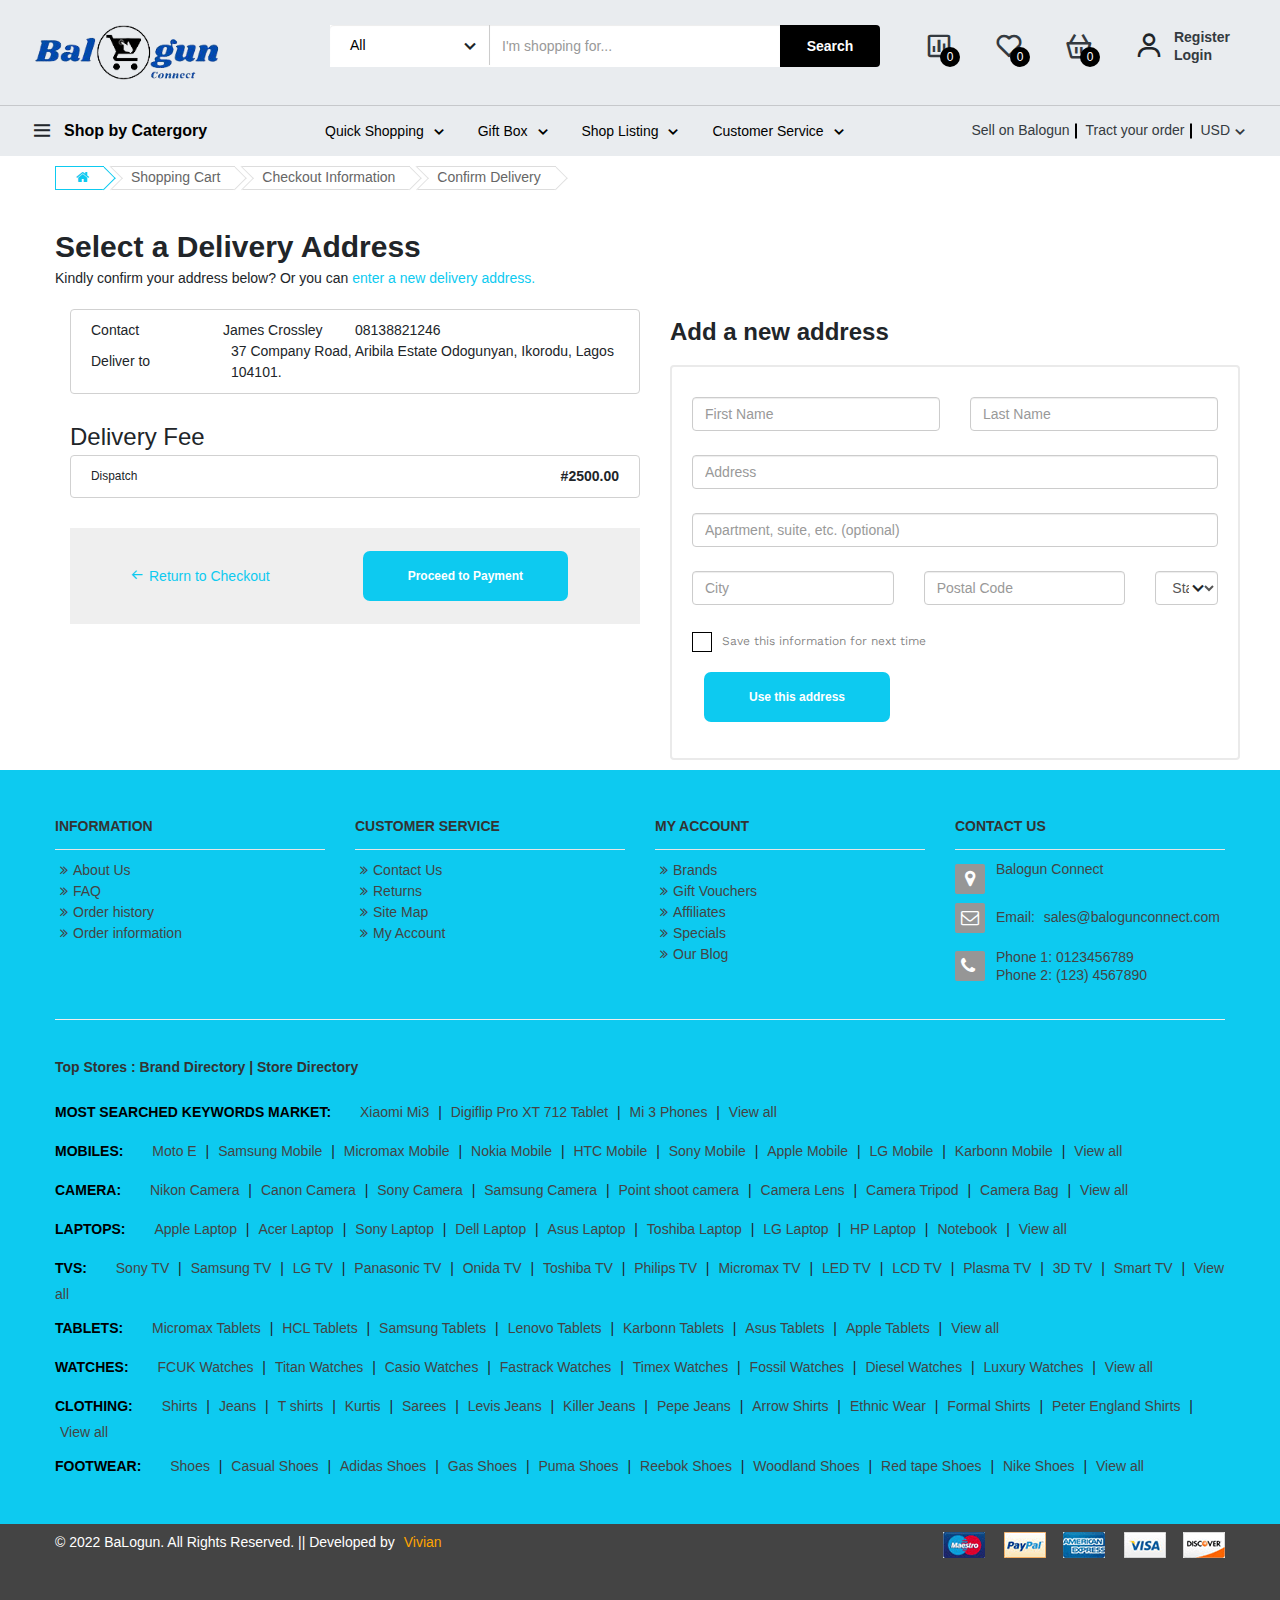
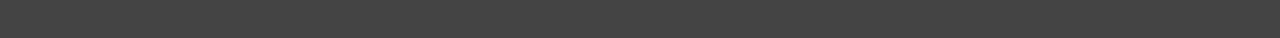
<file: delivery.html>
<!DOCTYPE html>
<html>
	<head>
		<meta charset="utf-8">
		<meta http-equiv="X-UA-Compatible" content="IE=edge">
		<meta name="keywords" content="Balogun, Shopping site, eCommerce">
		<meta name="description" content="Balogun- Shopping eCommerce Lagos-Island">
		<title>Balogun | Your Go to Shopping Site</title>
		<meta name="viewport" content="width=device-width, initial-scale=1.0, maximum-scale=1.0, user-scalable=no">

			<!-- 	favicon
			============================================ -->
        <link rel="shortcut icon" href="ico/favicon.ico">

		<!-- 		CSS
		============================================= -->
		<link rel="stylesheet" href="css/bootstrap/css/bootstrap.min.css">
		<link href="https://cdn.jsdelivr.net/npm/bootstrap@5.0.2/dist/css/bootstrap.min.css" rel="stylesheet" integrity="sha384-EVSTQN3/azprG1Anm3QDgpJLIm9Nao0Yz1ztcQTwFspd3yD65VohhpuuCOmLASjC" crossorigin="anonymous">
		<link rel="stylesheet" href="https://cdnjs.cloudflare.com/ajax/libs/font-awesome/5.10.0/css/all.min.css" integrity="sha512-PgQMlq+nqFLV4ylk1gwUOgm6CtIIXkKwaIHp/PAIWHzig/lKZSEGKEysh0TCVbHJXCLN7WetD8TFecIky75ZfQ==" crossorigin="anonymous" referrerpolicy="no-referrer" />
		<link href="assets/fontawesome/css/fontawesome.min.css" rel="stylesheet">	
		<link href='https://unpkg.com/boxicons@2.1.1/css/boxicons.min.css' rel='stylesheet'>
	    <link href="assets/js/owl-carousel/owl.carousel.css" rel="stylesheet">
		<link href="css/themecss/lib.css" rel="stylesheet">
		<link href="assets/js/jquery-ui/jquery-ui.min.css" rel="stylesheet">
		<link href="assets/js/lightslider/lightslider.css" rel="stylesheet">

				<!-- Google web fonts
	    =========================================== -->
		<link href="https://fonts.googleapis.com/css?family=Work+Sans:300,400,500,600,700&amp;amp;subset=latin-ext" rel="stylesheet">

				<!-- Theme CSS
		============================================ -->
		<link rel="stylesheet" href="css/styles.css">
		<link rel="stylesheet" href="css/theme.css">
		<link href="css/responsive.css" rel="stylesheet">

	</head>	
<body>
		<div id="wrapper" class="wrapper-full banners-effect-1">
			<!-- header -->
			<header class="header header--1" data-sticky="true" id="headerSticky">
				<div class="header__top">
					<div class="ps-container">
						<div class="header__left">
							<a href="index.html" class="ps-logo">
								<img src="images/logo.png" alt="logo" style="max-width: 75%">
							</a>
							<div class="menu--product-categories">
								<div class="menu__toggle">
									<i class='bx bx-menu'></i>
									<span>Shop by Category</span>
								</div>
								<div class="menu__content">
									<ul class="menu--dropdown">
										<li>
											<a href="/shop" class="keychainify-checked">
												<i class='bx bx-star'></i>Hot Promotions
											</a>
										</li>
										<li class="menu-item-has-children has-mega-menu">
											<a href="/shop" class="keychainify-checked">
												<i class='bx bx-tv'></i>Consumer Electronic
											</a>
											<div class="mega-menu">
												<div class="mega-menu__column">
													<h4>Electronic</h4>
													<ul class="mega-menu__list">
														<li>
															<a href="/shop" class="keychainify-checked">Home Audio &amp; Theathers</a>
														</li>
														<li>
															<a href="/shop" class="keychainify-checked">TV &amp; Videos</a>
														</li>
														<li>
															<a href="/shop" class="keychainify-checked">Camera, Photos &amp; Videos</a>
														</li>
														<li>
															<a href="/shop" class="keychainify-checked">Cellphones &amp; Accessories</a>
														</li>
														<li>
															<a href="/shop" class="keychainify-checked">Headphones</a>
														</li>
														<li>
															<a href="/shop" class="keychainify-checked">Videosgames</a>
														</li>
														<li>
															<a href="/shop" class="keychainify-checked">Wireless Speakers</a>
														</li>
														<li>
															<a href="/shop" class="keychainify-checked">Office Electronic</a>
														</li>
													</ul>
												</div>
												<div class="mega-menu__column">
													<h4>Accessories &amp; Parts</h4>
													<ul class="mega-menu__list">
														<li>
															<a href="/shop" class="keychainify-checked">Digital Cables</a>
														</li>
														<li>
															<a href="/shop" class="keychainify-checked">Audio &amp; Video Cables</a>
														</li>
														<li>
															<a href="/shop" class="keychainify-checked">Batteries</a>
														</li>
													</ul>
												</div>
											</div>
										</li>
										<li>
											<a href="/shop" class="keychainify-checked">
												<i class='bx bx-closet'></i>Clothing &amp; Apparel
											</a>
										</li>
										<li>
											<a href="/shop" class="keychainify-checked">
												<i class='bx bx-store'></i>Home, Garden &amp; Kitchen
											</a>
										</li>
										<li>
											<a href="/shop" class="keychainify-checked">
												<i class='bx bx-spa'></i>Health &amp; Beauty
											</a>
										</li>
										<li>
											<a href="/shop" class="keychainify-checked">
												<<i class='bx bxs-watch-alt'></i>Jewelry &amp; Watches
											</a>
										</li>
										<li>
											<a href="/shop" class="keychainify-checked">
												<i class='bx bx-glasses'></i>Bags &amp; Glasses
											</a>
										</li>
										<li class="menu-item-has-children has-mega-menu">
											<a href="/shop" class="keychainify-checked">
												<i class='bx bx-desktop'></i>Computer &amp; Technology
											</a>
											<div class="mega-menu">
												<div class="mega-menu__column">
													<h4>Computer &amp; Technologies</h4>
													<ul class="mega-menu__list">
														<li>
															<a href="/shop" class="keychainify-checked">Computer &amp; Tablets</a>
														</li>
														<li>
															<a href="/shop" class="keychainify-checked">Laptop</a>
														</li>
														<li>
															<a href="/shop" class="keychainify-checked">Monitors</a>
														</li>
														<li>
															<a href="/shop" class="keychainify-checked">Networking</a>
														</li>
														<li>
															<a href="/shop" class="keychainify-checked">Drive &amp; Storages</a>
														</li>
														<li>
															<a href="/shop" class="keychainify-checked">Computer Components</a>
														</li>
														<li>
															<a href="/shop" class="keychainify-checked">Security &amp; Protection</a>
														</li>
														<li>
															<a href="/shop" class="keychainify-checked">Gaming Laptop</a>
														</li>
														<li>
															<a href="/shop" class="keychainify-checked">Accessories</a>
														</li>
													</ul>
												</div>
											</div>
										</li>
										<li>
											<a href="/shop" class="keychainify-checked">
											<i class='bx bxs-baby-carriage'></i>Babies &amp; Moms</a>
										</li>
										<li>
											<a href="/shop" class="keychainify-checked">
												<i class='bx bx-swim'></i>Sport &amp; Outdoor
											</a>
										</li>
										<li>
											<a href="/shop" class="keychainify-checked">
												<i class='bx bx-mobile-alt'></i>Phones &amp; Accessories
											</a>
										</li>
										<li>
											<a href="/shop" class="keychainify-checked">
												<i class='bx bx-book-open'></i>Books &amp; Office
											</a>
										</li>
										<li>
											<a href="/shop" class="keychainify-checked"><i class='bx bx-car'></i>Cars &amp; Motocycles</a>
										</li>
										<li>
											<a href="/shop" class="keychainify-checked"><i class='bx bx-wrench'></i>Home Improments</a>
										</li>
									</ul>
								</div>
							</div>
						</div>
						<div class="header__center">
							<form action="/" method="get" class="ps-form--quick-search">
								<div class="ps-form__categories">
									<select class="form-control">
										<option value="All">All</option>
										<option value="Babies &amp; Moms">Babies &amp; Moms</option>
										<option value="Books &amp; Office">Books &amp; Office</option>
										<option value="Cars &amp; Motocycles">Cars &amp; Motocycles</option>
										<option value="Clothing &amp; Apparel">Clothing &amp; Apparel</option>
										<option value="&nbsp;Accessories">&nbsp;Accessories</option>
										<option value="Bags">Bags</option><option value="Kid’s Fashion">Kid’s Fashion</option>
										<option value="Mens">Mens</option>
										<option value="Shoes">Shoes</option>
										<option value="Sunglasses">Sunglasses</option>
										<option value="Womens">Womens</option>
										<option value="Computers &amp; Technologies">Computers &amp; Technologies</option>
										<option value="Desktop PC">Desktop PC</option>
										<option value="Laptop">Laptop</option>
										<option value="Smartphones">Smartphones</option>
										<option value="Consumer Electrics">Consumer Electrics</option>
										<option value="Air Conditioners">Air Conditioners</option>
										<option value="Accessories">Accessories</option>
										<option value="Type Hanging Cell">Type Hanging Cell</option>
										<option value="Audios &amp; Theaters">Audios &amp; Theaters</option>
										<option value="Headphone">Headphone</option>
										<option value="Home Theater System">Home Theater System</option>
										<option value="Speakers">Speakers</option>
										<option value="Car Electronics">Car Electronics</option>
										<option value="Audio &amp; Video">Audio &amp; Video</option>
										<option value="Car Security">Car Security</option>
										<option value="Radar Detector">Radar Detector</option>
										<option value="Vehicle GPS">Vehicle GPS</option>
										<option value="Office Electronics">Office Electronics</option><option value="Printers">Printers</option>
										<option value="Projectors">Projectors</option>
										<option value="Scanners">Scanners</option>
										<option value="Store &amp; Business">Store &amp; Business</option>
										<option value="Refrigerators">Refrigerators</option>
										<option value="TV Televisions">TV Televisions</option>
										<option value="4K Ultra HD TVs">4K Ultra HD TVs</option>
										<option value="LED TVs">LED TVs</option>
										<option value="OLED TVs">OLED TVs</option>
										<option value="Washing Machines">Washing Machines</option>
										<option value="Type Drying Clothes">Type Drying Clothes</option>
										<option value="Type Horizontal">Type Horizontal</option>
										<option value="Type Vertical">Type Vertical</option>
										<option value="Garden &amp; Kitchen">Garden &amp; Kitchen</option>
										<option value="Cookware">Cookware</option>
										<option value="Decoration">Decoration</option>
										<option value="Furniture">Furniture</option>
										<option value="Garden Tools">Garden Tools</option>
										<option value="Home Improvement">Home Improvement</option>
										<option value="Powers And Hand Tools">Powers And Hand Tools</option>
										<option value="Utensil &amp; Gadget">Utensil &amp; Gadget</option>
										<option value="Health &amp; Beauty">Health &amp; Beauty</option>
										<option value="Equipments">Equipments</option>
										<option value="Hair Care">Hair Care</option>
										<option value="Perfumer">Perfumer</option>
										<option value="Wine Cabinets">Wine Cabinets</option>
									</select>
									<i class="bx bx-chevron-down"></i>
								</div>
								<div class="ps-form__input">
									<input type="text" class="form-control" value="" placeholder="I'm shopping for...">
								</div>
								<button>Search</button>
								<div class="ps-panel--search-result">
									<div class="ps-panel__content">
										<p>No product found.</p>
									</div>
								</div>
							</form>
						</div>
						<div class="header__right">
							<div class="header__actions">
								<a class="header__extra keychainify-checked" href="/account/compare">
									<i class='bx bx-bar-chart-square'></i>
									<span><i>0</i></span>
								</a>
								<a class="header__extra keychainify-checked" href="/account/wishlist">
									<i class='bx bx-heart'></i>
									<span><i>0</i></span>
								</a>
								<div class="ps-cart--mini">
									<a class="header__extra keychainify-checked" href="cart.html">
										<i class='bx bx-basket'></i>
										<span><i>0</i></span>
									</a>
									<div class="ps-cart__content">
										<div class="ps-cart__items">
											<span>Cart is empty</span>
										</div>
									</div>
								</div>
								<div class="ps-block--user-header">
									<div class="ps-block__left">
										<i class='bx bx-user' ></i>
									</div>
									<div class="ps-block__right">
										<a href="register.html" class="keychainify-checked">Register</a>
										<a href="login.html" class="keychainify-checked">Login</a>
									</div>
								</div>
							</div>
						</div>
					</div>
				</div>
				<nav class="navigation">
					<div class="ps-container">
						<div class="navigation__left">
							<div class="menu--product-categories">
								<div class="menu__toggle">
									<i class="bx bx-menu"></i>
									<span>Shop by Catergory</span>
								</div>
								<div class="menu__content">
									<ul class="menu--dropdown">
										<li>
											<a href="/shop" class="keychainify-checked">
												<i class="bx bx-star"></i>Hot Promotions
											</a>
										</li>
										<li class="menu-item-has-children has-mega-menu">
											<a href="/shop" class="keychainify-checked">
												<i class="bx bx-tv"></i>Consumer Electronic
											</a>
											<div class="mega-menu">
												<div class="mega-menu__column">
													<h4>Electronic</h4>
													<ul class="mega-menu__list">
														<li>
															<a href="/shop" class="keychainify-checked">Home Audio &amp; Theathers</a>
														</li>
														<li>
															<a href="/shop" class="keychainify-checked">TV &amp; Videos</a>
														</li>
														<li>
															<a href="/shop" class="keychainify-checked">Camera, Photos &amp; Videos</a>
														</li>
														<li>
															<a href="/shop" class="keychainify-checked">Cellphones &amp; Accessories</a>
														</li>
														<li>
															<a href="/shop" class="keychainify-checked">Headphones</a>
														</li>
														<li>
															<a href="/shop" class="keychainify-checked">Videosgames</a>
														</li>
														<li>
															<a href="/shop" class="keychainify-checked">Wireless Speakers</a>
														</li>
														<li>
															<a href="/shop" class="keychainify-checked">Office Electronic</a>
														</li>
													</ul>
												</div>
												<div class="mega-menu__column">
													<h4>Accessories &amp; Parts</h4>
													<ul class="mega-menu__list">
														<li>
															<a href="/shop" class="keychainify-checked">Digital Cables</a>
														</li>
														<li>
															<a href="/shop" class="keychainify-checked">Audio &amp; Video Cables</a>
														</li>
														<li>
															<a href="/shop" class="keychainify-checked">Batteries</a>
														</li>
													</ul>
												</div>
											</div>
										</li>
										<li>
											<a href="/shop" class="keychainify-checked">
												<i class="bx bx-closet"></i>Clothing &amp; Apparel
											</a>
										</li>
										<li>
											<a href="/shop" class="keychainify-checked">
												<i class="bx bx-store"></i>Home, Garden &amp; Kitchen
											</a>
										</li>
										<li>
											<a href="/shop" class="keychainify-checked">
												<i class="bx bx-glasses"></i>Bags &amp; Glasses
											</a>
										</li>
										<li>
											<a href="/shop" class="keychainify-checked">
												<i class="bx bx-spa"></i>Health &amp; Beauty
											</a>
										</li>
										<li>
											<a href="/shop" class="keychainify-checked">
												<i class='bx bxs-watch-alt'></i>jewelry &amp; Watches
											</a>
										</li>
										<li class="menu-item-has-children has-mega-menu">
											<a href="/shop" class="keychainify-checked">
												<i class="bx bx-desktop"></i>Computer &amp; Technology
											</a>
											<div class="mega-menu">
												<div class="mega-menu__column">
													<h4>Computer &amp; Technologies</h4>
													<ul class="mega-menu__list">
														<li>
															<a href="/shop" class="keychainify-checked">Computer &amp; Tablets</a>
														</li>
														<li>
															<a href="/shop" class="keychainify-checked">Laptop</a>
														</li>
														<li>
															<a href="/shop" class="keychainify-checked">Monitors</a>
														</li>
														<li>
															<a href="/shop" class="keychainify-checked">Networking</a>
														</li>
														<li>
															<a href="/shop" class="keychainify-checked">Drive &amp; Storages</a>
														</li>
														<li>
															<a href="/shop" class="keychainify-checked">Computer Components</a>
														</li>
														<li>
															<a href="/shop" class="keychainify-checked">Security &amp; Protection</a>
														</li>
														<li>
															<a href="/shop" class="keychainify-checked">Gaming Laptop</a>
														</li>
														<li>
															<a href="/shop" class="keychainify-checked">Accessories</a>
														</li>
													</ul>
												</div>
											</div>
										</li>
										<li>
											<a href="/shop" class="keychainify-checked">
											<i class="bx bxs-baby-carriage"></i>Babies &amp; Moms</a>
										</li>
										<li>
											<a href="/shop" class="keychainify-checked">
											<i class="bx bx-swim"></i>Sport &amp; Outdoor</a>
										</li>
										<li>
											<a href="/shop" class="keychainify-checked">
												<i class="bx bx-mobile-alt"></i>Phones &amp; Accessories
											</a>
										</li>
										<li>
											<a href="/shop" class="keychainify-checked">
												<i class="bx bx-book-open"></i>Books &amp; Office
											</a>
										</li>
										<li>
											<a href="/shop" class="keychainify-checked">
												<i class="bx bx-car"></i>Cars &amp; Motocycles
											</a>
										</li>
										<li>
											<a href="/shop" class="keychainify-checked"><i class="bx bx-wrench"></i>Home Improments</a>
										</li>
									</ul>
								</div>
							</div>
						</div>
						<div class="navigation__right">
							<ul class="menu">
								<li class="menu-item-has-children has-mega-menu">
									<a href="/shop" class="keychainify-checked">Quick Shopping<i class="bx bx-chevron-down"></i></a>
									<div class="mega-menu">
										<div class="mega-menu__column">
											<h4>Women's Fashion</h4>
											<ul class="mega-menu__list">
												<li>
													<a href="/shop" class="keychainify-checked">Coporate Dresses</a>
												</li>
												<li>
													<a href="/shop/shop-sidebar" class="keychainify-checked">Ankara Wears</a>
												</li>
												<li>
													<a href="/shop/shop-fullwidth" class="keychainify-checked">Tops, Jackets and Cardigan</a>
												</li>
												<li>
													<a href="/shop/shop-sidebar" class="keychainify-checked">Trousers</a>
												</li>
												<li>
													<a href="/shop/shop-sidebar" class="keychainify-checked">Beachwears and Swimwears</a>
												</li>
												<li>
													<a href="/shop/shop-sidebar" class="keychainify-checked">Lingers</a>
												</li>
												<li>
													<a href="/shop/shop-categories" class="keychainify-checked">Corporate Shoes</a>
												</li>
												<li>
													<a href="/shop/shop-sidebar" class="keychainify-checked">Sneakers</a>
												</li>
												<li>
													<a href="/shop/shop-sidebar" class="keychainify-checked">Flat Slippers and Sandals</a>
												</li>
												<li>
													<a href="/shop/shop-sidebar-without-banner" class="keychainify-checked"></a>
												</li>
												<li>
													<a href="/shop/shop-carousel" class="keychainify-checked">Shop Carousel</a>
												</li>
											</ul>
										</div>
										<div class="mega-menu__column">
											<h4>Men's Fashion</h4>
											<ul class="mega-menu__list">
												<li>
													<a href="/product/3" class="keychainify-checked">Default</a>
												</li>
												<li>
													<a href="/product/extended/7" class="keychainify-checked">Extended</a>
												</li>
												<li>
													<a href="/product/full-content/7" class="keychainify-checked">Full Content</a>
												</li>
												<li>
													<a href="/product/boxed/7" class="keychainify-checked">Boxed</a>
												</li>
												<li>
													<a href="/product/sidebar/7" class="keychainify-checked">Sidebar</a>
												</li>
											</ul>
										</div>
										<div class="mega-menu__column">
											<h4>Kid's Fashion</h4>
											<ul class="mega-menu__list">
												<li>
													<a href="/product/3" class="keychainify-checked">Simple</a>
												</li>
												<li>
													<a href="/product/image-swatches/11" class="keychainify-checked">Image swatches</a>
												</li>
												<li>
													<a href="/product/countdown/10" class="keychainify-checked">Countdown</a>
												</li>
												<li>
													<a href="/product/affiliate/7" class="keychainify-checked">Affiliate</a></li><li><a href="/product/on-sale/7" class="keychainify-checked">On sale</a>
												</li>
												<li>
													<a href="/product/groupped/22" class="keychainify-checked">Grouped</a>
												</li>
												<li>
													<a href="/product/out-of-stock/7" class="keychainify-checked">Out Of Stock</a>
												</li>
											</ul>
										</div>
										<div class="mega-menu__column">
											<h4>All Fashion</h4>
											<ul class="mega-menu__list">
												<li>
													<a href="/account/shopping-cart" class="keychainify-checked">Shopping Cart</a>
												</li>
												<li>
													<a href="/account/checkout" class="keychainify-checked">Checkout</a>
												</li>
												<li>
													<a href="/account/wishlist" class="keychainify-checked">Whishlist</a></li><li><a href="/account/compare" class="keychainify-checked">Compare</a>
												</li>
												<li>
													<a href="/account/order-tracking" class="keychainify-checked">Order Tracking</a>
												</li>
												<li>
													<a href="login.html" class="keychainify-checked">My Account</a>
												</li>
												<li>
													<a href="register.html" class="keychainify-checked"> Register</a>
												</li>
											</ul>
										</div>
									</div>
								</li>
								<li class="menu-item-has-children dropdown">
									<a href="/" class="keychainify-checked">Gift Box<i class="bx bx-chevron-down"></i></a>
									<ul class="sub-menu">
										<li class="menu-item-has-children dropdown">
											<a href="/" class="keychainify-checked">Marketplace Full Width</a>
										</li>
										<li class="menu-item-has-children dropdown">
											<a href="/home/auto-part" class="keychainify-checked">Home Auto Parts</a>
										</li>
										<li class="menu-item-has-children dropdown">
											<a href="/home/technology" class="keychainify-checked">Home Technology</a>
										</li>
										<li class="menu-item-has-children dropdown">
											<a href="/home/organic" class="keychainify-checked">Home Organic</a>
										</li>
										<li class="menu-item-has-children dropdown">
											<a href="/home/market-place" class="keychainify-checked">Home Marketplace V1</a>
										</li>
										<li class="menu-item-has-children dropdown">
											<a href="/home/market-place-2" class="keychainify-checked">Home Marketplace V2</a>
										</li>
										<li class="menu-item-has-children dropdown">
											<a href="/home/market-place-3" class="keychainify-checked">Home Marketplace V3</a>
										</li>
										<li class="menu-item-has-children dropdown">
											<a href="/home/market-place-4" class="keychainify-checked">Home Marketplace V4</a>
										</li>
										<li class="menu-item-has-children dropdown">
											<a href="/home/electronic" class="keychainify-checked">Home Electronic</a>
										</li>
										<li class="menu-item-has-children dropdown">
											<a href="/home/furniture" class="keychainify-checked">Home Furniture</a>
										</li>
									</ul>
								</li>
								<li class="menu-item-has-children has-mega-menu">
									<a href="/" class="keychainify-checked">Shop Listing<i class="bx bx-chevron-down"></i></a>
									<div class="mega-menu">
										<div class="mega-menu__column">
											<h4>Basic Page</h4>
											<ul class="mega-menu__list">
												<li>
													<a href="/page/about-us" class="keychainify-checked">About Us</a>
												</li>
												<li>
													<a href="/page/contact-us" class="keychainify-checked">Contact</a></li><li><a href="/page/faqs" class="keychainify-checked">Faqs</a></li><li><a href="/page/page-404" class="keychainify-checked">404 Page</a>
												</li>
											</ul>
										</div>
										<div class="mega-menu__column">
											<h4>Vendor Pages</h4>
											<ul class="mega-menu__list">
												<li>
													<a href="/vendor/become-a-vendor" class="keychainify-checked">Become a Vendor</a>
												</li>
												<li>
													<a href="/vendor/vendor-store" class="keychainify-checked">Vendor Store</a>
												</li>
												<li>
													<a href="/stores" class="keychainify-checked">Store List</a>
												</li>
											</ul>
										</div>
									</div>
								</li>
								<li class="menu-item-has-children has-mega-menu">
									<a href="/blog" class="keychainify-checked">Customer Service<i class="bx bx-chevron-down"></i></a>
									<div class="mega-menu">
										<div class="mega-menu__column">
											<h4>Blog Layout</h4>
											<ul class="mega-menu__list">
												<li>
													<a href="/blog" class="keychainify-checked">Grid</a>
												</li>
												<li>
													<a href="/blog/blog-small-thumbnail" class="keychainify-checked">Small Thumb</a>
												</li>
												<li>
													<a href="/blog/blog-left-sidebar" class="keychainify-checked">Left Sidebar</a>
												</li>
												<li
													><a href="/blog/blog-right-sidebar" class="keychainify-checked">Right Sidebar</a>
												</li>
											</ul>
										</div>
										<div class="mega-menu__column">
											<h4>Single Blog</h4>
											<ul class="mega-menu__list"><li>
												<a href="/post/default" class="keychainify-checked">Single 1</a>
												</li><li><a href="/post/detail-2" class="keychainify-checked">Single 2</a>
											</li>
											<li>
												<a href="/post/detail-3" class="keychainify-checked">Single 3</a>
											</li>
										</ul>
									</div>
								</div>
							</li>
						</ul>
						<ul class="navigation__extra">
							<li>
								<a href="/vendor/become-a-vendor" class="keychainify-checked">Sell on Balogun</a>
							</li>
							<li
								><a href="/account/order-tracking" class="keychainify-checked">Tract your order</a>
							</li>
							<li>
								<div class="ps-dropdown">
									<a href="/" class="keychainify-checked">USD
									<i class="bx bx-chevron-down"></i></a>
									<ul class="ps-dropdown-menu">
										<li>
											<a href="/" class="keychainify-checked">USD</a>
										</li>
										<li>
											<a href="/" class="keychainify-checked">NGN</a>
										</li>
										<li>
											<a href="/" class="keychainify-checked">GBP</a>
										</li>
									</ul>
								</div>
							</li>
						</ul>
					</div>
				</div>
			</nav>
		</header>
		<header class="header header--mobile">
			<div class="header__top">
				<div class="header__left">
					<p>Welcome to Balogun Online Shopping Store !</p>
				</div>
				<div class="header__right">
					<ul class="navigation__extra">
						<li>
							<a href="/vendor/become-a-vendor" class="keychainify-checked">Sell on Balogun</a>
						</li>
						<li>
							<a href="/account/order-tracking" class="keychainify-checked">Tract your order</a>
						</li>
						<li>
							<div class="ps-dropdown">
								<a href="/" class="keychainify-checked">USD</a>
								<ul class="ps-dropdown-menu">
									<li>
										<a href="/" class="keychainify-checked">USD</a>
									</li>
									<li>
										<a href="/" class="keychainify-checked">NGN</a>
									</li>
									<li>
										<a href="/" class="keychainify-checked">GBP</a>
									</li>
								</ul>
							</div>
						</li>
					</ul>
				</div>
			</div>
			<div class="navigation--mobile">
				<div class="navigation__left">
					<a class="ps-logo keychainify-checked" href="/">
						<img src="images/logo.png" alt="logo" style="max-width: 75%">
					</a>
				</div>
				<div class="navigation__right">
					<a class="header__extra keychainify-checked" href="#">
						<i class='bx bx-basket'></i>
						<span><i>0</i></span>
					</a>
					<div class="header__extra">
						<i class='bx bx-user' ></i>
					</div>
				</div>
			</div>
			<div class="ps-search--mobile">
				<form class="ps-form--search-mobile" action="/" method="get">
					<div class="form-group--nest">
						<input class="form-control" type="text" placeholder="Search something...">
						<button><i class='bx bx-search-alt-2'></i></button>
					</div>
				</form>
			</div>
		</header>
		<!-- /header -->
		<!-- Main Container  -->

		<div class="main-container container">
			<ul class="breadcrumb">
				<li><a href="index.html"><i class="fa fa-home"></i></a></li>
				<li><a href="cart.html">Shopping Cart</a></li>
				<li><a href="checkout.html">Checkout Information</a></li>
				<li><a href="#">Confirm Delivery</a></li>
			</ul>
			<div class="row">
				<div class="col-lg-8 col-sm-12 mb-3">
					<h2 class="my-4 ps-delivery_header">Select a Delivery Address</h2>
					<p>Kindly confirm your address below? Or you can <a href="#new-address">enter a new delivery address.</a> </p>
				</div>
			</div>

			<div class="ps-delivery mt-2 container">
			   <div class="row">
					<div class="col-xl-6 col-lg-6 col-md-12 col-sm-12">
						<div class="ps-delivery_details">
						<div class="ps-delivery_address">
							<figure>
								<small>Contact</small>
								<p>James Crossley</p>
								<p>08138821246</p>
								<p></p>
							</figure>
							<figure>
								<small>Deliver to</small>
								<p>37 Company Road, Aribila Estate Odogunyan, Ikorodu, Lagos 104101.</p>
							</figure>
						</div>
						<h3>Delivery Fee</h3>
						<div class="ps-delivery_fee">
							<figure><small>Dispatch</small><strong>#2500.00</strong></figure>
						</div>
					    <div class="ps-form__submit delivery-footer">
                            <a href="checkout.html">
                                <i class='bx bx-arrow-back mr-3'></i>Return to Checkout
                            </a>
                            <div class="btn cart-btn">
                                <a href="payment.html" class="ps-btn">Proceed to Payment</a>
                            </div>
                        </div>
						</div>
					</div>
				    <div class="col-xl-6 col-lg-6 col-md-12 col-sm-12  ps-block--checkout-order">
				    	<div class="ps-form__orders">
                                            <h3 class="ps-form-order" id="new-address">Add a new address</h3>
                                            <div class="ps-block--checkout-order">
                                                <div class="ps-block__content">
                                             <form class="ant-form ant-form-horizontal ps-form__billing-info">
                                            <div class="row">
                                                <div class="col-sm-6">
                                                    <div class="form-group">
                                                        <div class="ant-row ant-form-item">
                                                            <div class="ant-col ant-form-item-control">
                                                                <div class="ant-form-item-control-input">
                                                                    <div class="ant-form-item-control-input-content"><input type="text" class="ant-input form-control" placeholder="First Name" name="first name" value="" id="firstName" /></div>
                                                                </div>
                                                            </div>
                                                        </div>
                                                    </div>
                                                </div>
                                                <div class="col-sm-6">
                                                    <div class="form-group">
                                                        <div class="ant-row ant-form-item">
                                                            <div class="ant-col ant-form-item-control">
                                                                <div class="ant-form-item-control-input">
                                                                    <div class="ant-form-item-control-input-content"><input type="text" class="ant-input form-control" placeholder="Last Name" name="last name" value="" id="lastName" /></div>
                                                                </div>
                                                            </div>
                                                        </div>
                                                    </div>
                                                </div>
                                            </div>
                                            <div class="form-group">
                                                <div class="ant-row ant-form-item">
                                                    <div class="ant-col ant-form-item-control">
                                                        <div class="ant-form-item-control-input">
                                                            <div class="ant-form-item-control-input-content"><input type="text" class="ant-input form-control" placeholder="Address" name="" value="" id="address" /></div>
                                                        </div>
                                                    </div>
                                                </div>
                                            </div>
                                            <div class="form-group">
                                                <div class="ant-row ant-form-item">
                                                    <div class="ant-col ant-form-item-control">
                                                        <div class="ant-form-item-control-input">
                                                            <div class="ant-form-item-control-input-content"><input type="text" class="ant-input form-control" placeholder="Apartment, suite, etc. (optional)" value="" id="apartment" /></div>
                                                        </div>
                                                    </div>
                                                </div>
                                            </div>
                                            <div class="row">
                                                <div class="col-sm-5">
                                                    <div class="form-group">
                                                        <div class="ant-row ant-form-item">
                                                            <div class="ant-col ant-form-item-control">
                                                                <div class="ant-form-item-control-input">
                                                                    <div class="ant-form-item-control-input-content"><input type="city" class="ant-input form-control" placeholder="City" value="" id="city" /></div>
                                                                </div>
                                                            </div>
                                                        </div>
                                                    </div>
                                                </div>
                                                <div class="col-sm-5">
                                                    <div class="form-group">
                                                        <div class="ant-row ant-form-item">
                                                            <div class="ant-col ant-form-item-control">
                                                                <div class="ant-form-item-control-input">
                                                                    <div class="ant-form-item-control-input-content"><input type="postalCode" class="ant-input form-control" placeholder="Postal Code" value="" id="postalCode" /></div>
                                                                </div>
                                                            </div>
                                                        </div>
                                                    </div>
                                                </div>
                                                <div class="col-sm-2">
                                                    <div class="form-group">
                                                        <div class="ant-row ant-form-item">
                                                            <div class="ant-col ant-form-item-control">
                                                                <div class="ant-form-item-control-input">
                                                                    <div class="ant-form-item-control-input-content">
                                                                        <select name="state" id="allstate" class="form-control">
                                                                            <option value="">State</option>
                                                                            <option value="1"> Abia </option>
                                                                            <option value="2"> Adamawa </option>
                                                                            <option value="3"> Akwa Ibom </option>
                                                                            <option value="4"> Anambra </option>
                                                                            <option value="5"> Bauchi </option>
                                                                            <option value="6"> Bayelsa </option>
                                                                            <option value="7"> Benue </option>
                                                                            <option value="8"> Borno </option>
                                                                            <option value="9"> Cross River </option>
                                                                            <option value="10"> Delta </option>
                                                                            <option value="11"> Ebonyi </option>
                                                                            <option value="12"> Edo </option>
                                                                            <option value="13"> Ekiti </option>
                                                                            <option value="14"> Enugu </option>
                                                                            <option value="15"> FCT </option>
                                                                            <option value="16"> Gombe </option>
                                                                            <option value="17"> Imo </option>
                                                                            <option value="18"> Jigawa </option>
                                                                            <option value="19"> Kaduna </option>
                                                                            <option value="20"> Kano </option>
                                                                            <option value="21"> Katsina </option>
                                                                            <option value="22"> Kebbi </option>
                                                                            <option value="23"> Kogi </option>
                                                                            <option value="24"> Kwara </option>
                                                                            <option value="25"> Lagos </option>
                                                                            <option value="26"> Nasarawa </option>
                                                                            <option value="27"> Niger </option>
                                                                            <option value="28"> Ogun </option>
                                                                            <option value="29"> Ondo </option>
                                                                            <option value="30"> Osun </option>
                                                                            <option value="31"> Oyo </option>
                                                                            <option value="32"> Plateau </option>
                                                                            <option value="33"> Rivers </option>
                                                                            <option value="34"> Sokoto </option>
                                                                            <option value="35"> Taraba </option>
                                                                            <option value="36"> Yobe </option>
                                                                            <option value="37"> Zamfara </option>
                                                                        </select>
                                                                        <i class="bx bx-chevron-down select-state"></i>
                                                                    </div>
                                                                </div>
                                                            </div>
                                                        </div>
                                                    </div>
                                                </div>
                                            </div>
                                            <div class="form-group">
                                                <div class="ps-checkbox"><input type="checkbox" class="form-control" id="save-information" /><label for="save-information">Save this information for next time</label></div>
                                            </div>
                                            <div class="ps-form__submit">
                                                <div class="btn cart-btn">
                                                    <a href="payment.html" class="ps-btn">Use this address</a>
                                                </div>
                                            </div>
                                        </form>
                                                </div>
                                            </div>
                                        </div>
				    </div>
			   </div>

			</div>
		  <!--Middle Part End-->
		</div>
		  <!-- //Main Container -->
	
		  <!-- Footer Container -->
		<footer class="footer-container">
			<!-- Footer Top Container -->
			<section class="footer-top">
				<div class="container content">
					<div class="row">
						<div class="col-sm-6 col-md-3 box-information">
							<div class="module clearfix">
								<h3 class="modtitle">Information</h3>
								<div class="modcontent">
									<ul class="footer-menu">
										<li><a href="about-us.html">About Us</a></li>
										<li><a href="faq.html">FAQ</a></li>
										<li><a href="order-history.html">Order history</a></li>
										<li><a href="order-information.html">Order information</a></li>
									</ul>
								</div>
							</div>
						</div>
						<div class="col-sm-6 col-md-3 box-service">
							<div class="module clearfix">
								<h3 class="modtitle">Customer Service</h3>
								<div class="modcontent">
									<ul class="footer-menu">
										<li><a href="contact.html">Contact Us</a></li>
										<li><a href="return.html">Returns</a></li>
										<li><a href="sitemap.html">Site Map</a></li>
										<li><a href="my-account.html">My Account</a></li>
									</ul>
								</div>
							</div>
						</div>
						<div class="col-sm-6 col-md-3 box-account">
							<div class="module clearfix">
								<h3 class="modtitle">My Account</h3>
								<div class="modcontent">
									<ul class="footer-menu">
										<li><a href="#">Brands</a></li>
										<li><a href="gift-voucher.html">Gift Vouchers</a></li>
										<li><a href="#">Affiliates</a></li>
										<li><a href="#">Specials</a></li>
										<li><a href="#" target="_blank">Our Blog</a></li>
									</ul>
								</div>
							</div>
						</div>
						<div class="col-sm-6 col-md-3 collapsed-block ">
							<div class="module clearfix">
								<h3 class="modtitle">Contact Us	</h3>
								<div class="modcontent">
									<ul class="contact-address">
										<li><span class="fa fa-map-marker"></span> Balogun Connect</li>
										<li><span class="fa fa-envelope-o"></span> Email: <a href="#"> sales@balogunconnect.com</a></li>
										<li><span class="fa fa-phone">&nbsp;</span> Phone 1: 0123456789 <br>Phone 2: (123) 4567890</li>
									</ul>
								</div>
							</div>
						</div>
						<div class="col-sm-12 collapsed-block footer-links">
							<div class="module clearfix">
								<div class="modcontent">
									<hr class="footer-lines">
									<div class="footer-directory-title">
										<h4 class="label-link">Top Stores : Brand Directory | Store Directory</h4>
										<ul class="footer-directory">
											<li>
												<h4>MOST SEARCHED KEYWORDS MARKET:</h4>
												<a href="#">Xiaomi Mi3</a> | <a href="#">Digiflip Pro XT 712 Tablet</a> | <a href="#">Mi 3 Phones</a> | <a href="#">View all</a></li>
												<li>
													<h4>MOBILES:</h4>
													<a href="#">Moto E</a> | <a href="#">Samsung Mobile</a> | <a href="#">Micromax Mobile</a> | <a href="#">Nokia Mobile</a> | <a href="#">HTC Mobile</a> | <a href="#">Sony Mobile</a> | <a href="#">Apple Mobile</a> | <a href="#">LG Mobile</a> | <a href="#">Karbonn Mobile</a> | <a href="#">View all</a></li>
													<li>
														<h4>CAMERA:</h4>
														<a href="#">Nikon Camera</a> | <a href="#">Canon Camera</a> | <a href="#">Sony Camera</a> | <a href="#">Samsung Camera</a> | <a href="#">Point shoot camera</a> | <a href="#">Camera Lens</a> | <a href="#">Camera Tripod</a> | <a href="#">Camera Bag</a> | <a href="#">View all</a></li>
														<li>
															<h4>LAPTOPS:</h4>
															<a href="#">Apple Laptop</a> | <a href="#">Acer Laptop</a> | <a href="#">Sony Laptop</a> | <a href="#">Dell Laptop</a> | <a href="#">Asus Laptop</a> | <a href="#">Toshiba Laptop</a> | <a href="#">LG Laptop</a> | <a href="#">HP Laptop</a> | <a href="#">Notebook</a> | <a href="#">View all</a></li>
															<li>
																<h4>TVS:</h4>
																<a href="#">Sony TV</a> | <a href="#">Samsung TV</a> | <a href="#">LG TV</a> | <a href="#">Panasonic TV</a> | <a href="#">Onida TV</a> | <a href="#">Toshiba TV</a> | <a href="#">Philips TV</a> | <a href="#">Micromax TV</a> | <a href="#">LED TV</a> | <a href="#">LCD TV</a> | <a href="#">Plasma TV</a> | <a href="#">3D TV</a> | <a href="#">Smart TV</a> | <a href="#">View all</a></li>
																<li>
																	<h4>TABLETS:</h4>
																	<a href="#">Micromax Tablets</a> | <a href="#">HCL Tablets</a> | <a href="#">Samsung Tablets</a> | <a href="#">Lenovo Tablets</a> | <a href="#">Karbonn Tablets</a> | <a href="#">Asus Tablets</a> | <a href="#">Apple Tablets</a> | <a href="#">View all</a></li>
																	<li>
																		<h4>WATCHES:</h4>
																		<a href="#">FCUK Watches</a> | <a href="#">Titan Watches</a> | <a href="#">Casio Watches</a> | <a href="#">Fastrack Watches</a> | <a href="#">Timex Watches</a> | <a href="#">Fossil Watches</a> | <a href="#">Diesel Watches</a> | <a href="#">Luxury Watches</a> | <a href="#">View all</a></li>
																		<li>
																			<h4>CLOTHING:</h4>
																			<a href="#">Shirts</a> | <a href="#">Jeans</a> | <a href="#">T shirts</a> | <a href="#">Kurtis</a> | <a href="#">Sarees</a> | <a href="#">Levis Jeans</a> | <a href="#">Killer Jeans</a> | <a href="#">Pepe Jeans</a> | <a href="#">Arrow Shirts</a> | <a href="#">Ethnic Wear</a> | <a href="#">Formal Shirts</a> | <a href="#">Peter England Shirts</a> | <a href="#">View all</a></li>
																			<li>
																				<h4>FOOTWEAR:</h4>
																				<a href="#">Shoes</a> | <a href="#">Casual Shoes</a> | <a href="#">Adidas Shoes</a> | <a href="#">Gas Shoes</a> | <a href="#">Puma Shoes</a> | <a href="#">Reebok Shoes</a> | <a href="#">Woodland Shoes</a> | <a href="#">Red tape Shoes</a> | <a href="#">Nike Shoes</a> | <a href="#">View all</a></li>
																			</ul>
																		</div>
																	</div>
																</div>
															</div>
														</div>
													</div>
												</section>
												<!-- /Footer Top Container -->
												 <!-- Footer Bottom Container -->
		        <div class="footer-bottom-block ">
					<div class=" container">
						<div class="row">
							<div class="col-sm-5 copyright-text"> &copy; 2022 BaLogun. All Rights Reserved. || Developed by <a href="https://amivian.github.io/profile" style="color:orange">Vivian</a></div>
							<div class="col-sm-7">
								<div class="block-payment text-right"><img src="images/products/payment.png" alt="payment" title="payment methods" ></div>
							</div>
							<!--Back To Top-->
						</div>
					</div>
						   </div>
						  <!-- /Footer Bottom Container -->
						</footer>
				   <!-- //end Footer Container -->
		
				  <div id="loader-wrapper">
					<div class="loader-section section-left"></div>
					<div class="loader-section section-right"></div>
				 </div>
					<!-- mobile nav -->
						<div class="navigation--list">
							<div class="navigation__content">
								<a class="navigation__item ">
									<i class='bx bx-menu'></i>
									<span> Menu</span>
								</a>
								<a class="navigation__item " href="login.html">
									<i class="bx bx-bar-chart-square"></i>
									<span> Login</span>
								</a>
								<a class="navigation__item " href="register.html">
									<i class='bx bx-search-alt-2'></i>
									<span> Register</span>
								</a>
								<a class="navigation__item " href="cart.html">
									<i class='bx bx-basket'></i>
									<span> Cart</span>
								</a>
							</div>
						   </div>
					   <!-- /mobile nav -->
				 </div>
										<div class="scrollTop" onclick="scrollToTop()"></div>


										<!-- Include Libs & Plugins
										============================================ -->
										<script type="text/javascript" src="assets/js/jquery-2.2.4.min.js"></script>
										<script type="text/javascript" src="assets/js/bootstrap.min.js"></script>
										<script type="text/javascript" src="assets/js/owl-carousel/owl.carousel.js"></script>
										<script type="text/javascript" src="assets/js/themejs/libs.js"></script>
										<script type="text/javascript" src="assets/js/unveil/jquery.unveil.js"></script>
									<!-- 	<script src="https://cdnjs.cloudflare.com/ajax/libs/font-awesome/6.1.1/js/fontawesome.min.js" integrity="sha512-5qbIAL4qJ/FSsWfIq5Pd0qbqoZpk5NcUVeAAREV2Li4EKzyJDEGlADHhHOSSCw0tHP7z3Q4hNHJXa81P92borQ==" crossorigin="anonymous" referrerpolicy="no-referrer"></script> -->
										<script type="text/javascript" src="assets/js/countdown/jquery.countdown.min.js"></script>
										<script type="text/javascript" src="assets/js/dcjqaccordion/jquery.dcjqaccordion.2.8.min.js"></script>
										<script type="text/javascript" src="assets/js/datetimepicker/moment.js"></script>
										<script type="text/javascript" src="assets/js/datetimepicker/bootstrap-datetimepicker.min.js"></script>
										<script type="text/javascript" src="assets/js/jquery-ui/jquery-ui.min.js"></script>
										<script type="text/javascript" src="assets/js/modernizr/modernizr-2.6.2.min.js"></script>

										<!-- Theme files
										============================================ -->							
										<script type="text/javascript" src="assets/js/themejs/main.js"></script>
										<script type="text/javascript" src="assets/js/themejs/application.js"></script> 
									<!-- 	<script type="text/javascript" src="assets/js/themejs/so_megamenu.js"></script> -->
										<script type="text/javascript" src="assets/js/themejs/addtocart.js"></script>


				
</body>
</html>
</file>
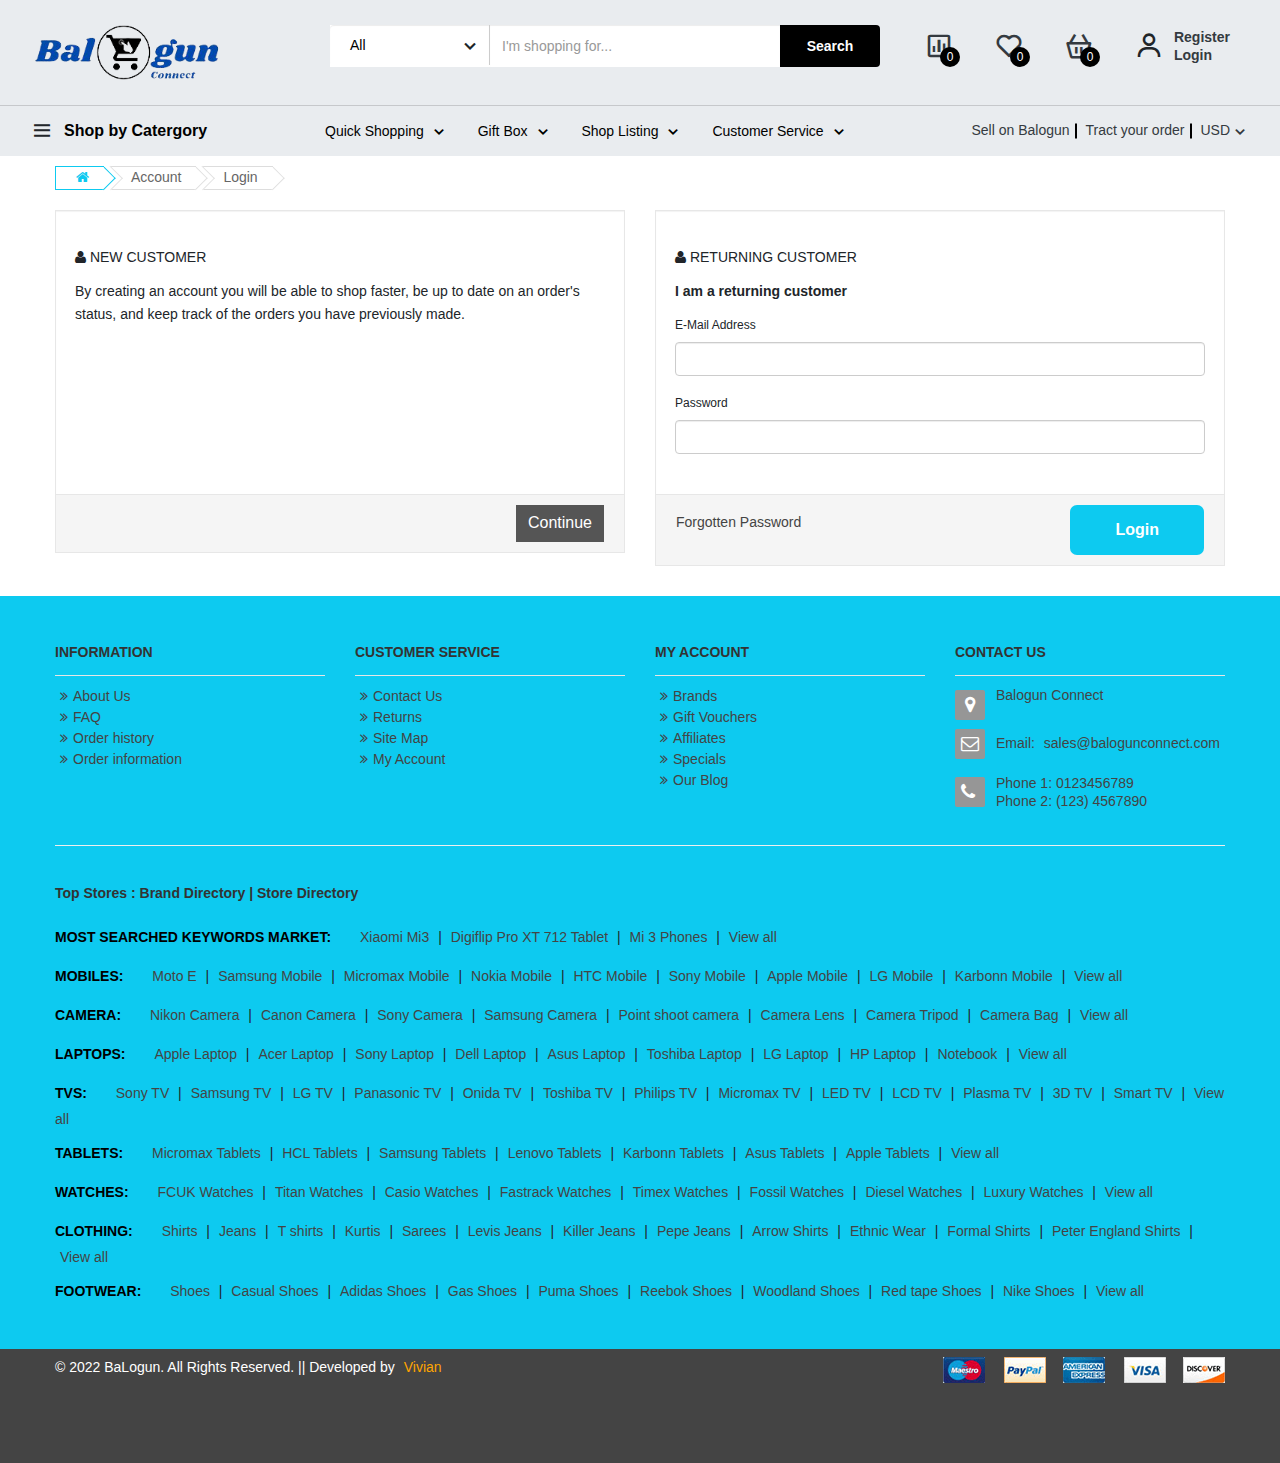
<file: login.html>
<!DOCTYPE html>
<html>
	<head>
		<meta charset="utf-8">
		<meta http-equiv="X-UA-Compatible" content="IE=edge">
		<meta name="keywords" content="Balogun, Shopping site, eCommerce">
		<meta name="description" content="Balogun- Shopping eCommerce Lagos-Island">
		<title>Balogun | Your Go to Shopping Site</title>
		<meta name="viewport" content="width=device-width, initial-scale=1.0, maximum-scale=1.0, user-scalable=no">
		<!-- 	favicon
		============================================ -->
		<link rel="shortcut icon" href="ico/favicon.ico">
		<!-- 		CSS
		============================================= -->
		<link rel="stylesheet" href="css/bootstrap/css/bootstrap.min.css">
		<link href="assets/fontawesome/css/fontawesome.min.css" rel="stylesheet">
		<link href='https://unpkg.com/boxicons@2.1.1/css/boxicons.min.css' rel='stylesheet'>
		<link href="assets/js/datetimepicker/bootstrap-datetimepicker.min.css" rel="stylesheet">
		<link href="assets/js/owl-carousel/owl.carousel.css" rel="stylesheet">
		<link href="css/themecss/lib.css" rel="stylesheet">
		<link href="assets/js/jquery-ui/jquery-ui.min.css" rel="stylesheet">
		<link rel="stylesheet" href="css/styles.css">
		<!-- Google web fonts
		=========================================== -->
		<link href="https://fonts.googleapis.com/css?family=Work+Sans:300,400,500,600,700&amp;amp;subset=latin-ext" rel="stylesheet">
		<!-- Theme CSS
		============================================ -->
		<link href="css/themecss/so_megamenu.css" rel="stylesheet">
		<link href="css/themecss/so-categories.css" rel="stylesheet">
		<link href="css/themecss/so-listing-tabs.css" rel="stylesheet">
		<link href="css/responsive.css" rel="stylesheet">
	</head>
	<body>
		<div id="wrapper" class="wrapper-full banners-effect-1">
			<!-- header -->
			<header class="header header--1" data-sticky="true" id="headerSticky">
				<div class="header__top">
					<div class="ps-container">
						<div class="header__left">
							<a href="index.html" class="ps-logo">
								<img src="images/logo.png" alt="logo" style="max-width: 75%">
							</a>
							<div class="menu--product-categories">
								<div class="menu__toggle">
									<i class='bx bx-menu'></i>
									<span>Shop by Category</span>
								</div>
								<div class="menu__content">
									<ul class="menu--dropdown">
										<li>
											<a href="/shop" class="keychainify-checked">
												<i class='bx bx-star'></i>Hot Promotions
											</a>
										</li>
										<li class="menu-item-has-children has-mega-menu">
											<a href="/shop" class="keychainify-checked">
												<i class='bx bx-tv'></i>Consumer Electronic
											</a>
											<div class="mega-menu">
												<div class="mega-menu__column">
													<h4>Electronic</h4>
													<ul class="mega-menu__list">
														<li>
															<a href="/shop" class="keychainify-checked">Home Audio &amp; Theathers</a>
														</li>
														<li>
															<a href="/shop" class="keychainify-checked">TV &amp; Videos</a>
														</li>
														<li>
															<a href="/shop" class="keychainify-checked">Camera, Photos &amp; Videos</a>
														</li>
														<li>
															<a href="/shop" class="keychainify-checked">Cellphones &amp; Accessories</a>
														</li>
														<li>
															<a href="/shop" class="keychainify-checked">Headphones</a>
														</li>
														<li>
															<a href="/shop" class="keychainify-checked">Videosgames</a>
														</li>
														<li>
															<a href="/shop" class="keychainify-checked">Wireless Speakers</a>
														</li>
														<li>
															<a href="/shop" class="keychainify-checked">Office Electronic</a>
														</li>
													</ul>
												</div>
												<div class="mega-menu__column">
													<h4>Accessories &amp; Parts</h4>
													<ul class="mega-menu__list">
														<li>
															<a href="/shop" class="keychainify-checked">Digital Cables</a>
														</li>
														<li>
															<a href="/shop" class="keychainify-checked">Audio &amp; Video Cables</a>
														</li>
														<li>
															<a href="/shop" class="keychainify-checked">Batteries</a>
														</li>
													</ul>
												</div>
											</div>
										</li>
										<li>
											<a href="/shop" class="keychainify-checked">
												<i class='bx bx-closet'></i>Clothing &amp; Apparel
											</a>
										</li>
										<li>
											<a href="/shop" class="keychainify-checked">
												<i class='bx bx-store'></i>Home, Garden &amp; Kitchen
											</a>
										</li>
										<li>
											<a href="/shop" class="keychainify-checked">
												<i class='bx bx-spa'></i>Health &amp; Beauty
											</a>
										</li>
										<li>
											<a href="/shop" class="keychainify-checked">
												<<i class='bx bxs-watch-alt'></i>Jewelry &amp; Watches
											</a>
										</li>
										<li>
											<a href="/shop" class="keychainify-checked">
												<i class='bx bx-glasses'></i>Bags &amp; Glasses
											</a>
										</li>
										<li class="menu-item-has-children has-mega-menu">
											<a href="/shop" class="keychainify-checked">
												<i class='bx bx-desktop'></i>Computer &amp; Technology
											</a>
											<div class="mega-menu">
												<div class="mega-menu__column">
													<h4>Computer &amp; Technologies</h4>
													<ul class="mega-menu__list">
														<li>
															<a href="/shop" class="keychainify-checked">Computer &amp; Tablets</a>
														</li>
														<li>
															<a href="/shop" class="keychainify-checked">Laptop</a>
														</li>
														<li>
															<a href="/shop" class="keychainify-checked">Monitors</a>
														</li>
														<li>
															<a href="/shop" class="keychainify-checked">Networking</a>
														</li>
														<li>
															<a href="/shop" class="keychainify-checked">Drive &amp; Storages</a>
														</li>
														<li>
															<a href="/shop" class="keychainify-checked">Computer Components</a>
														</li>
														<li>
															<a href="/shop" class="keychainify-checked">Security &amp; Protection</a>
														</li>
														<li>
															<a href="/shop" class="keychainify-checked">Gaming Laptop</a>
														</li>
														<li>
															<a href="/shop" class="keychainify-checked">Accessories</a>
														</li>
													</ul>
												</div>
											</div>
										</li>
										<li>
											<a href="/shop" class="keychainify-checked">
											<i class='bx bxs-baby-carriage'></i>Babies &amp; Moms</a>
										</li>
										<li>
											<a href="/shop" class="keychainify-checked">
												<i class='bx bx-swim'></i>Sport &amp; Outdoor
											</a>
										</li>
										<li>
											<a href="/shop" class="keychainify-checked">
												<i class='bx bx-mobile-alt'></i>Phones &amp; Accessories
											</a>
										</li>
										<li>
											<a href="/shop" class="keychainify-checked">
												<i class='bx bx-book-open'></i>Books &amp; Office
											</a>
										</li>
										<li>
											<a href="/shop" class="keychainify-checked"><i class='bx bx-car'></i>Cars &amp; Motocycles</a>
										</li>
										<li>
											<a href="/shop" class="keychainify-checked"><i class='bx bx-wrench'></i>Home Improments</a>
										</li>
									</ul>
								</div>
							</div>
						</div>
						<div class="header__center">
							<form action="/" method="get" class="ps-form--quick-search">
								<div class="ps-form__categories">
									<select class="form-control">
										<option value="All">All</option>
										<option value="Babies &amp; Moms">Babies &amp; Moms</option>
										<option value="Books &amp; Office">Books &amp; Office</option>
										<option value="Cars &amp; Motocycles">Cars &amp; Motocycles</option>
										<option value="Clothing &amp; Apparel">Clothing &amp; Apparel</option>
										<option value="&nbsp;Accessories">&nbsp;Accessories</option>
										<option value="Bags">Bags</option><option value="Kid’s Fashion">Kid’s Fashion</option>
										<option value="Mens">Mens</option>
										<option value="Shoes">Shoes</option>
										<option value="Sunglasses">Sunglasses</option>
										<option value="Womens">Womens</option>
										<option value="Computers &amp; Technologies">Computers &amp; Technologies</option>
										<option value="Desktop PC">Desktop PC</option>
										<option value="Laptop">Laptop</option>
										<option value="Smartphones">Smartphones</option>
										<option value="Consumer Electrics">Consumer Electrics</option>
										<option value="Air Conditioners">Air Conditioners</option>
										<option value="Accessories">Accessories</option>
										<option value="Type Hanging Cell">Type Hanging Cell</option>
										<option value="Audios &amp; Theaters">Audios &amp; Theaters</option>
										<option value="Headphone">Headphone</option>
										<option value="Home Theater System">Home Theater System</option>
										<option value="Speakers">Speakers</option>
										<option value="Car Electronics">Car Electronics</option>
										<option value="Audio &amp; Video">Audio &amp; Video</option>
										<option value="Car Security">Car Security</option>
										<option value="Radar Detector">Radar Detector</option>
										<option value="Vehicle GPS">Vehicle GPS</option>
										<option value="Office Electronics">Office Electronics</option><option value="Printers">Printers</option>
										<option value="Projectors">Projectors</option>
										<option value="Scanners">Scanners</option>
										<option value="Store &amp; Business">Store &amp; Business</option>
										<option value="Refrigerators">Refrigerators</option>
										<option value="TV Televisions">TV Televisions</option>
										<option value="4K Ultra HD TVs">4K Ultra HD TVs</option>
										<option value="LED TVs">LED TVs</option>
										<option value="OLED TVs">OLED TVs</option>
										<option value="Washing Machines">Washing Machines</option>
										<option value="Type Drying Clothes">Type Drying Clothes</option>
										<option value="Type Horizontal">Type Horizontal</option>
										<option value="Type Vertical">Type Vertical</option>
										<option value="Garden &amp; Kitchen">Garden &amp; Kitchen</option>
										<option value="Cookware">Cookware</option>
										<option value="Decoration">Decoration</option>
										<option value="Furniture">Furniture</option>
										<option value="Garden Tools">Garden Tools</option>
										<option value="Home Improvement">Home Improvement</option>
										<option value="Powers And Hand Tools">Powers And Hand Tools</option>
										<option value="Utensil &amp; Gadget">Utensil &amp; Gadget</option>
										<option value="Health &amp; Beauty">Health &amp; Beauty</option>
										<option value="Equipments">Equipments</option>
										<option value="Hair Care">Hair Care</option>
										<option value="Perfumer">Perfumer</option>
										<option value="Wine Cabinets">Wine Cabinets</option>
									</select>
									<i class="bx bx-chevron-down"></i>
								</div>
								<div class="ps-form__input">
									<input type="text" class="form-control" value="" placeholder="I'm shopping for...">
								</div>
								<button>Search</button>
								<div class="ps-panel--search-result">
									<div class="ps-panel__content">
										<p>No product found.</p>
									</div>
								</div>
							</form>
						</div>
						<div class="header__right">
							<div class="header__actions">
								<a class="header__extra keychainify-checked" href="/account/compare">
									<i class='bx bx-bar-chart-square'></i>
									<span><i>0</i></span>
								</a>
								<a class="header__extra keychainify-checked" href="/account/wishlist">
									<i class='bx bx-heart'></i>
									<span><i>0</i></span>
								</a>
								<div class="ps-cart--mini">
									<a class="header__extra keychainify-checked" href="cart.html">
										<i class='bx bx-basket'></i>
										<span><i>0</i></span>
									</a>
									<div class="ps-cart__content">
										<div class="ps-cart__items">
											<span>Cart is empty</span>
										</div>
									</div>
								</div>
								<div class="ps-block--user-header">
									<div class="ps-block__left">
										<i class='bx bx-user' ></i>
									</div>
									<div class="ps-block__right">
										<a href="register.html" class="keychainify-checked">Register</a>
										<a href="login.html" class="keychainify-checked">Login</a>
									</div>
								</div>
							</div>
						</div>
					</div>
				</div>
				<nav class="navigation">
					<div class="ps-container">
						<div class="navigation__left">
							<div class="menu--product-categories">
								<div class="menu__toggle">
									<i class="bx bx-menu"></i>
									<span>Shop by Catergory</span>
								</div>
								<div class="menu__content">
									<ul class="menu--dropdown">
										<li>
											<a href="/shop" class="keychainify-checked">
												<i class="bx bx-star"></i>Hot Promotions
											</a>
										</li>
										<li class="menu-item-has-children has-mega-menu">
											<a href="/shop" class="keychainify-checked">
												<i class="bx bx-tv"></i>Consumer Electronic
											</a>
											<div class="mega-menu">
												<div class="mega-menu__column">
													<h4>Electronic</h4>
													<ul class="mega-menu__list">
														<li>
															<a href="/shop" class="keychainify-checked">Home Audio &amp; Theathers</a>
														</li>
														<li>
															<a href="/shop" class="keychainify-checked">TV &amp; Videos</a>
														</li>
														<li>
															<a href="/shop" class="keychainify-checked">Camera, Photos &amp; Videos</a>
														</li>
														<li>
															<a href="/shop" class="keychainify-checked">Cellphones &amp; Accessories</a>
														</li>
														<li>
															<a href="/shop" class="keychainify-checked">Headphones</a>
														</li>
														<li>
															<a href="/shop" class="keychainify-checked">Videosgames</a>
														</li>
														<li>
															<a href="/shop" class="keychainify-checked">Wireless Speakers</a>
														</li>
														<li>
															<a href="/shop" class="keychainify-checked">Office Electronic</a>
														</li>
													</ul>
												</div>
												<div class="mega-menu__column">
													<h4>Accessories &amp; Parts</h4>
													<ul class="mega-menu__list">
														<li>
															<a href="/shop" class="keychainify-checked">Digital Cables</a>
														</li>
														<li>
															<a href="/shop" class="keychainify-checked">Audio &amp; Video Cables</a>
														</li>
														<li>
															<a href="/shop" class="keychainify-checked">Batteries</a>
														</li>
													</ul>
												</div>
											</div>
										</li>
										<li>
											<a href="/shop" class="keychainify-checked">
												<i class="bx bx-closet"></i>Clothing &amp; Apparel
											</a>
										</li>
										<li>
											<a href="/shop" class="keychainify-checked">
												<i class="bx bx-store"></i>Home, Garden &amp; Kitchen
											</a>
										</li>
										<li>
											<a href="/shop" class="keychainify-checked">
												<i class="bx bx-glasses"></i>Bags &amp; Glasses
											</a>
										</li>
										<li>
											<a href="/shop" class="keychainify-checked">
												<i class="bx bx-spa"></i>Health &amp; Beauty
											</a>
										</li>
										<li>
											<a href="/shop" class="keychainify-checked">
												<i class='bx bxs-watch-alt'></i>jewelry &amp; Watches
											</a>
										</li>
										<li class="menu-item-has-children has-mega-menu">
											<a href="/shop" class="keychainify-checked">
												<i class="bx bx-desktop"></i>Computer &amp; Technology
											</a>
											<div class="mega-menu">
												<div class="mega-menu__column">
													<h4>Computer &amp; Technologies</h4>
													<ul class="mega-menu__list">
														<li>
															<a href="/shop" class="keychainify-checked">Computer &amp; Tablets</a>
														</li>
														<li>
															<a href="/shop" class="keychainify-checked">Laptop</a>
														</li>
														<li>
															<a href="/shop" class="keychainify-checked">Monitors</a>
														</li>
														<li>
															<a href="/shop" class="keychainify-checked">Networking</a>
														</li>
														<li>
															<a href="/shop" class="keychainify-checked">Drive &amp; Storages</a>
														</li>
														<li>
															<a href="/shop" class="keychainify-checked">Computer Components</a>
														</li>
														<li>
															<a href="/shop" class="keychainify-checked">Security &amp; Protection</a>
														</li>
														<li>
															<a href="/shop" class="keychainify-checked">Gaming Laptop</a>
														</li>
														<li>
															<a href="/shop" class="keychainify-checked">Accessories</a>
														</li>
													</ul>
												</div>
											</div>
										</li>
										<li>
											<a href="/shop" class="keychainify-checked">
											<i class="bx bxs-baby-carriage"></i>Babies &amp; Moms</a>
										</li>
										<li>
											<a href="/shop" class="keychainify-checked">
											<i class="bx bx-swim"></i>Sport &amp; Outdoor</a>
										</li>
										<li>
											<a href="/shop" class="keychainify-checked">
												<i class="bx bx-mobile-alt"></i>Phones &amp; Accessories
											</a>
										</li>
										<li>
											<a href="/shop" class="keychainify-checked">
												<i class="bx bx-book-open"></i>Books &amp; Office
											</a>
										</li>
										<li>
											<a href="/shop" class="keychainify-checked">
												<i class="bx bx-car"></i>Cars &amp; Motocycles
											</a>
										</li>
										<li>
											<a href="/shop" class="keychainify-checked"><i class="bx bx-wrench"></i>Home Improments</a>
										</li>
									</ul>
								</div>
							</div>
						</div>
						<div class="navigation__right">
							<ul class="menu">
								<li class="menu-item-has-children has-mega-menu">
									<a href="/shop" class="keychainify-checked">Quick Shopping<i class="bx bx-chevron-down"></i></a>
									<div class="mega-menu">
										<div class="mega-menu__column">
											<h4>Women's Fashion</h4>
											<ul class="mega-menu__list">
												<li>
													<a href="/shop" class="keychainify-checked">Coporate Dresses</a>
												</li>
												<li>
													<a href="/shop/shop-sidebar" class="keychainify-checked">Ankara Wears</a>
												</li>
												<li>
													<a href="/shop/shop-fullwidth" class="keychainify-checked">Tops, Jackets and Cardigan</a>
												</li>
												<li>
													<a href="/shop/shop-sidebar" class="keychainify-checked">Trousers</a>
												</li>
												<li>
													<a href="/shop/shop-sidebar" class="keychainify-checked">Beachwears and Swimwears</a>
												</li>
												<li>
													<a href="/shop/shop-sidebar" class="keychainify-checked">Lingers</a>
												</li>
												<li>
													<a href="/shop/shop-categories" class="keychainify-checked">Corporate Shoes</a>
												</li>
												<li>
													<a href="/shop/shop-sidebar" class="keychainify-checked">Sneakers</a>
												</li>
												<li>
													<a href="/shop/shop-sidebar" class="keychainify-checked">Flat Slippers and Sandals</a>
												</li>
												<li>
													<a href="/shop/shop-sidebar-without-banner" class="keychainify-checked"></a>
												</li>
												<li>
													<a href="/shop/shop-carousel" class="keychainify-checked">Shop Carousel</a>
												</li>
											</ul>
										</div>
										<div class="mega-menu__column">
											<h4>Men's Fashion</h4>
											<ul class="mega-menu__list">
												<li>
													<a href="/product/3" class="keychainify-checked">Default</a>
												</li>
												<li>
													<a href="/product/extended/7" class="keychainify-checked">Extended</a>
												</li>
												<li>
													<a href="/product/full-content/7" class="keychainify-checked">Full Content</a>
												</li>
												<li>
													<a href="/product/boxed/7" class="keychainify-checked">Boxed</a>
												</li>
												<li>
													<a href="/product/sidebar/7" class="keychainify-checked">Sidebar</a>
												</li>
											</ul>
										</div>
										<div class="mega-menu__column">
											<h4>Kid's Fashion</h4>
											<ul class="mega-menu__list">
												<li>
													<a href="/product/3" class="keychainify-checked">Simple</a>
												</li>
												<li>
													<a href="/product/image-swatches/11" class="keychainify-checked">Image swatches</a>
												</li>
												<li>
													<a href="/product/countdown/10" class="keychainify-checked">Countdown</a>
												</li>
												<li>
													<a href="/product/affiliate/7" class="keychainify-checked">Affiliate</a></li><li><a href="/product/on-sale/7" class="keychainify-checked">On sale</a>
												</li>
												<li>
													<a href="/product/groupped/22" class="keychainify-checked">Grouped</a>
												</li>
												<li>
													<a href="/product/out-of-stock/7" class="keychainify-checked">Out Of Stock</a>
												</li>
											</ul>
										</div>
										<div class="mega-menu__column">
											<h4>All Fashion</h4>
											<ul class="mega-menu__list">
												<li>
													<a href="/account/shopping-cart" class="keychainify-checked">Shopping Cart</a>
												</li>
												<li>
													<a href="/account/checkout" class="keychainify-checked">Checkout</a>
												</li>
												<li>
													<a href="/account/wishlist" class="keychainify-checked">Whishlist</a></li><li><a href="/account/compare" class="keychainify-checked">Compare</a>
												</li>
												<li>
													<a href="/account/order-tracking" class="keychainify-checked">Order Tracking</a>
												</li>
												<li>
													<a href="login.html" class="keychainify-checked">My Account</a>
												</li>
												<li>
													<a href="register.html" class="keychainify-checked"> Register</a>
												</li>
											</ul>
										</div>
									</div>
								</li>
								<li class="menu-item-has-children dropdown">
									<a href="/" class="keychainify-checked">Gift Box<i class="bx bx-chevron-down"></i></a>
									<ul class="sub-menu">
										<li class="menu-item-has-children dropdown">
											<a href="/" class="keychainify-checked">Marketplace Full Width</a>
										</li>
										<li class="menu-item-has-children dropdown">
											<a href="/home/auto-part" class="keychainify-checked">Home Auto Parts</a>
										</li>
										<li class="menu-item-has-children dropdown">
											<a href="/home/technology" class="keychainify-checked">Home Technology</a>
										</li>
										<li class="menu-item-has-children dropdown">
											<a href="/home/organic" class="keychainify-checked">Home Organic</a>
										</li>
										<li class="menu-item-has-children dropdown">
											<a href="/home/market-place" class="keychainify-checked">Home Marketplace V1</a>
										</li>
										<li class="menu-item-has-children dropdown">
											<a href="/home/market-place-2" class="keychainify-checked">Home Marketplace V2</a>
										</li>
										<li class="menu-item-has-children dropdown">
											<a href="/home/market-place-3" class="keychainify-checked">Home Marketplace V3</a>
										</li>
										<li class="menu-item-has-children dropdown">
											<a href="/home/market-place-4" class="keychainify-checked">Home Marketplace V4</a>
										</li>
										<li class="menu-item-has-children dropdown">
											<a href="/home/electronic" class="keychainify-checked">Home Electronic</a>
										</li>
										<li class="menu-item-has-children dropdown">
											<a href="/home/furniture" class="keychainify-checked">Home Furniture</a>
										</li>
									</ul>
								</li>
								<li class="menu-item-has-children has-mega-menu">
									<a href="/" class="keychainify-checked">Shop Listing<i class="bx bx-chevron-down"></i></a>
									<div class="mega-menu">
										<div class="mega-menu__column">
											<h4>Basic Page</h4>
											<ul class="mega-menu__list">
												<li>
													<a href="/page/about-us" class="keychainify-checked">About Us</a>
												</li>
												<li>
													<a href="/page/contact-us" class="keychainify-checked">Contact</a></li><li><a href="/page/faqs" class="keychainify-checked">Faqs</a></li><li><a href="/page/page-404" class="keychainify-checked">404 Page</a>
												</li>
											</ul>
										</div>
										<div class="mega-menu__column">
											<h4>Vendor Pages</h4>
											<ul class="mega-menu__list">
												<li>
													<a href="/vendor/become-a-vendor" class="keychainify-checked">Become a Vendor</a>
												</li>
												<li>
													<a href="/vendor/vendor-store" class="keychainify-checked">Vendor Store</a>
												</li>
												<li>
													<a href="/stores" class="keychainify-checked">Store List</a>
												</li>
											</ul>
										</div>
									</div>
								</li>
								<li class="menu-item-has-children has-mega-menu">
									<a href="/blog" class="keychainify-checked">Customer Service<i class="bx bx-chevron-down"></i></a>
									<div class="mega-menu">
										<div class="mega-menu__column">
											<h4>Blog Layout</h4>
											<ul class="mega-menu__list">
												<li>
													<a href="/blog" class="keychainify-checked">Grid</a>
												</li>
												<li>
													<a href="/blog/blog-small-thumbnail" class="keychainify-checked">Small Thumb</a>
												</li>
												<li>
													<a href="/blog/blog-left-sidebar" class="keychainify-checked">Left Sidebar</a>
												</li>
												<li
													><a href="/blog/blog-right-sidebar" class="keychainify-checked">Right Sidebar</a>
												</li>
											</ul>
										</div>
										<div class="mega-menu__column">
											<h4>Single Blog</h4>
											<ul class="mega-menu__list"><li>
												<a href="/post/default" class="keychainify-checked">Single 1</a>
												</li><li><a href="/post/detail-2" class="keychainify-checked">Single 2</a>
											</li>
											<li>
												<a href="/post/detail-3" class="keychainify-checked">Single 3</a>
											</li>
										</ul>
									</div>
								</div>
							</li>
						</ul>
						<ul class="navigation__extra">
							<li>
								<a href="/vendor/become-a-vendor" class="keychainify-checked">Sell on Balogun</a>
							</li>
							<li
								><a href="/account/order-tracking" class="keychainify-checked">Tract your order</a>
							</li>
							<li>
								<div class="ps-dropdown">
									<a href="/" class="keychainify-checked">USD
									<i class="bx bx-chevron-down"></i></a>
									<ul class="ps-dropdown-menu">
										<li>
											<a href="/" class="keychainify-checked">USD</a>
										</li>
										<li>
											<a href="/" class="keychainify-checked">NGN</a>
										</li>
										<li>
											<a href="/" class="keychainify-checked">GBP</a>
										</li>
									</ul>
								</div>
							</li>
						</ul>
					</div>
				</div>
			</nav>
		</header>
		<header class="header header--mobile">
			<div class="header__top">
				<div class="header__left">
					<p>Welcome to Balogun Online Shopping Store !</p>
				</div>
				<div class="header__right">
					<ul class="navigation__extra">
						<li>
							<a href="/vendor/become-a-vendor" class="keychainify-checked">Sell on Balogun</a>
						</li>
						<li>
							<a href="/account/order-tracking" class="keychainify-checked">Tract your order</a>
						</li>
						<li>
							<div class="ps-dropdown">
								<a href="/" class="keychainify-checked">USD</a>
								<ul class="ps-dropdown-menu">
									<li>
										<a href="/" class="keychainify-checked">USD</a>
									</li>
									<li>
										<a href="/" class="keychainify-checked">NGN</a>
									</li>
									<li>
										<a href="/" class="keychainify-checked">GBP</a>
									</li>
								</ul>
							</div>
						</li>
					</ul>
				</div>
			</div>
			<div class="navigation--mobile">
				<div class="navigation__left">
					<a class="ps-logo keychainify-checked" href="/">
						<img src="images/logo.png" alt="logo" style="max-width: 75%">
					</a>
				</div>
				<div class="navigation__right">
					<a class="header__extra keychainify-checked" href="#">
						<i class='bx bx-basket'></i>
						<span><i>0</i></span>
					</a>
					<div class="header__extra">
						<i class='bx bx-user' ></i>
					</div>
				</div>
			</div>
			<div class="ps-search--mobile">
				<form class="ps-form--search-mobile" action="/" method="get">
					<div class="form-group--nest">
						<input class="form-control" type="text" placeholder="Search something...">
						<button><i class='bx bx-search-alt-2'></i></button>
					</div>
				</form>
			</div>
		</header>
		<!-- /header -->
		<!-- Main Container  -->
		<div class="main-container container">
			<ul class="breadcrumb">
				<li><a href="index.html"><i class="fa fa-home"></i></a></li>
				<li><a href="#">Account</a></li>
				<li><a href="#">Login</a></li>
			</ul>
			
			<div class="row">
				<div id="content" class="col-sm-12">
					<div class="page-login">
						
						<div class="account-border">
							<div class="row">
								<div class="col-sm-6 new-customer">
									<div class="well">
										<h2><i class="fa fa-user" aria-hidden="true"></i> New Customer</h2>
										<p>By creating an account you will be able to shop faster, be up to date on an order's status, and keep track of the orders you have previously made.</p>
									</div>
									<div class="bottom-form">
										<a href="register.html" class="btn btn-default pull-right">Continue</a>
									</div>
								</div>
								
								<form action="index.html" method="post" enctype="multipart/form-data">
									<div class="col-sm-6 customer-login">
										<div class="well">
											<h2><i class="fa fa-user" aria-hidden="true"></i> Returning Customer</h2>
											<p><strong>I am a returning customer</strong></p>
											<div class="form-group">
												<label class="control-label " for="input-email">E-Mail Address</label>
												<input type="text" name="email" value="" id="input-email" class="form-control" required/>
											</div>
											<div class="form-group">
												<label class="control-label " for="input-password">Password</label>
												<input type="password" name="password" value="" id="input-password" class="form-control" required/>
											</div>
										</div>
										<div class="bottom-form">
											<a href="#" class="forgot">Forgotten Password</a>
											<button type="submit" value="" class="pull-right ps-btn " onclick="login.add('42')">Login</button>
										</div>
									</div>
								</form>
							</div>
						</div>
						
					</div>
				</div>
			</div>
		</div>
		<!-- //Main Container -->
	
		<!-- Footer Container -->
		<footer class="footer-container">
			<!-- Footer Top Container -->
			<section class="footer-top">
				<div class="container content">
					<div class="row">
						<div class="col-sm-6 col-md-3 box-information">
							<div class="module clearfix">
								<h3 class="modtitle">Information</h3>
								<div class="modcontent">
									<ul class="footer-menu">
										<li><a href="about-us.html">About Us</a></li>
										<li><a href="faq.html">FAQ</a></li>
										<li><a href="order-history.html">Order history</a></li>
										<li><a href="order-information.html">Order information</a></li>
									</ul>
								</div>
							</div>
						</div>
						<div class="col-sm-6 col-md-3 box-service">
							<div class="module clearfix">
								<h3 class="modtitle">Customer Service</h3>
								<div class="modcontent">
									<ul class="footer-menu">
										<li><a href="contact.html">Contact Us</a></li>
										<li><a href="return.html">Returns</a></li>
										<li><a href="sitemap.html">Site Map</a></li>
										<li><a href="my-account.html">My Account</a></li>
									</ul>
								</div>
							</div>
						</div>
						<div class="col-sm-6 col-md-3 box-account">
							<div class="module clearfix">
								<h3 class="modtitle">My Account</h3>
								<div class="modcontent">
									<ul class="footer-menu">
										<li><a href="#">Brands</a></li>
										<li><a href="gift-voucher.html">Gift Vouchers</a></li>
										<li><a href="#">Affiliates</a></li>
										<li><a href="#">Specials</a></li>
										<li><a href="#" target="_blank">Our Blog</a></li>
									</ul>
								</div>
							</div>
						</div>
						<div class="col-sm-6 col-md-3 collapsed-block ">
							<div class="module clearfix">
								<h3 class="modtitle">Contact Us	</h3>
								<div class="modcontent">
									<ul class="contact-address">
										<li><span class="fa fa-map-marker"></span> Balogun Connect</li>
										<li><span class="fa fa-envelope-o"></span> Email: <a href="#"> sales@balogunconnect.com</a></li>
										<li><span class="fa fa-phone">&nbsp;</span> Phone 1: 0123456789 <br>Phone 2: (123) 4567890</li>
									</ul>
								</div>
							</div>
						</div>
						<div class="col-sm-12 collapsed-block footer-links">
							<div class="module clearfix">
								<div class="modcontent">
									<hr class="footer-lines">
									<div class="footer-directory-title">
										<h4 class="label-link">Top Stores : Brand Directory | Store Directory</h4>
										<ul class="footer-directory">
											<li>
												<h4>MOST SEARCHED KEYWORDS MARKET:</h4>
												<a href="#">Xiaomi Mi3</a> | <a href="#">Digiflip Pro XT 712 Tablet</a> | <a href="#">Mi 3 Phones</a> | <a href="#">View all</a></li>
												<li>
													<h4>MOBILES:</h4>
													<a href="#">Moto E</a> | <a href="#">Samsung Mobile</a> | <a href="#">Micromax Mobile</a> | <a href="#">Nokia Mobile</a> | <a href="#">HTC Mobile</a> | <a href="#">Sony Mobile</a> | <a href="#">Apple Mobile</a> | <a href="#">LG Mobile</a> | <a href="#">Karbonn Mobile</a> | <a href="#">View all</a></li>
													<li>
														<h4>CAMERA:</h4>
														<a href="#">Nikon Camera</a> | <a href="#">Canon Camera</a> | <a href="#">Sony Camera</a> | <a href="#">Samsung Camera</a> | <a href="#">Point shoot camera</a> | <a href="#">Camera Lens</a> | <a href="#">Camera Tripod</a> | <a href="#">Camera Bag</a> | <a href="#">View all</a></li>
														<li>
															<h4>LAPTOPS:</h4>
															<a href="#">Apple Laptop</a> | <a href="#">Acer Laptop</a> | <a href="#">Sony Laptop</a> | <a href="#">Dell Laptop</a> | <a href="#">Asus Laptop</a> | <a href="#">Toshiba Laptop</a> | <a href="#">LG Laptop</a> | <a href="#">HP Laptop</a> | <a href="#">Notebook</a> | <a href="#">View all</a></li>
															<li>
																<h4>TVS:</h4>
																<a href="#">Sony TV</a> | <a href="#">Samsung TV</a> | <a href="#">LG TV</a> | <a href="#">Panasonic TV</a> | <a href="#">Onida TV</a> | <a href="#">Toshiba TV</a> | <a href="#">Philips TV</a> | <a href="#">Micromax TV</a> | <a href="#">LED TV</a> | <a href="#">LCD TV</a> | <a href="#">Plasma TV</a> | <a href="#">3D TV</a> | <a href="#">Smart TV</a> | <a href="#">View all</a></li>
																<li>
																	<h4>TABLETS:</h4>
																	<a href="#">Micromax Tablets</a> | <a href="#">HCL Tablets</a> | <a href="#">Samsung Tablets</a> | <a href="#">Lenovo Tablets</a> | <a href="#">Karbonn Tablets</a> | <a href="#">Asus Tablets</a> | <a href="#">Apple Tablets</a> | <a href="#">View all</a></li>
																	<li>
																		<h4>WATCHES:</h4>
																		<a href="#">FCUK Watches</a> | <a href="#">Titan Watches</a> | <a href="#">Casio Watches</a> | <a href="#">Fastrack Watches</a> | <a href="#">Timex Watches</a> | <a href="#">Fossil Watches</a> | <a href="#">Diesel Watches</a> | <a href="#">Luxury Watches</a> | <a href="#">View all</a></li>
																		<li>
																			<h4>CLOTHING:</h4>
																			<a href="#">Shirts</a> | <a href="#">Jeans</a> | <a href="#">T shirts</a> | <a href="#">Kurtis</a> | <a href="#">Sarees</a> | <a href="#">Levis Jeans</a> | <a href="#">Killer Jeans</a> | <a href="#">Pepe Jeans</a> | <a href="#">Arrow Shirts</a> | <a href="#">Ethnic Wear</a> | <a href="#">Formal Shirts</a> | <a href="#">Peter England Shirts</a> | <a href="#">View all</a></li>
																			<li>
																				<h4>FOOTWEAR:</h4>
																				<a href="#">Shoes</a> | <a href="#">Casual Shoes</a> | <a href="#">Adidas Shoes</a> | <a href="#">Gas Shoes</a> | <a href="#">Puma Shoes</a> | <a href="#">Reebok Shoes</a> | <a href="#">Woodland Shoes</a> | <a href="#">Red tape Shoes</a> | <a href="#">Nike Shoes</a> | <a href="#">View all</a></li>
																			</ul>
																		</div>
																	</div>
																</div>
															</div>
														</div>
													</div>
												</section>
												<!-- /Footer Top Container -->
												
												 <!-- Footer Bottom Container -->
		        <div class="footer-bottom-block ">
					<div class=" container">
						<div class="row">
							<div class="col-sm-5 copyright-text"> &copy; 2022 BaLogun. All Rights Reserved. || Developed by <a href="https://amivian.github.io/profile" style="color:orange">Vivian</a></div>
							<div class="col-sm-7">
								<div class="block-payment text-right"><img src="images/products/payment.png" alt="payment" title="payment methods" ></div>
							</div>
							<!--Back To Top-->
						</div>
					</div>
						   </div>
						  <!-- /Footer Bottom Container -->
						</footer>
				   <!-- //end Footer Container -->
		
				  <div id="loader-wrapper">
					<div class="loader-section section-left"></div>
					<div class="loader-section section-right"></div>
				 </div>
					<!-- mobile nav -->
						<div class="navigation--list">
							<div class="navigation__content">
								<a class="navigation__item ">
									<i class='bx bx-menu'></i>
									<span> Menu</span>
								</a>
								<a class="navigation__item " href="login.html">
									<i class="bx bx-bar-chart-square"></i>
									<span> Login</span>
								</a>
								<a class="navigation__item " href="register.html">
									<i class='bx bx-search-alt-2'></i>
									<span> Register</span>
								</a>
								<a class="navigation__item " href="cart.html">
									<i class='bx bx-basket'></i>
									<span> Cart</span>
								</a>
							</div>
						   </div>
					   <!-- /mobile nav -->
				 </div>
										</div>
										<!-- Include Libs & Plugins
										============================================ -->
										<script type="text/javascript" src="assets/js/jquery-2.2.4.min.js"></script>
										<script type="text/javascript" src="assets/js/bootstrap.min.js"></script>
										<script type="text/javascript" src="assets/js/owl-carousel/owl.carousel.js"></script>
										<script type="text/javascript" src="assets/js/themejs/libs.js"></script>
										<script type="text/javascript" src="assets/js/unveil/jquery.unveil.js"></script>
										<script type="text/javascript" src="assets/js/countdown/jquery.countdown.min.js"></script>
										<script type="text/javascript" src="assets/js/dcjqaccordion/jquery.dcjqaccordion.2.8.min.js"></script>
										<script type="text/javascript" src="assets/js/datetimepicker/moment.js"></script>
										<script type="text/javascript" src="assets/js/datetimepicker/bootstrap-datetimepicker.min.js"></script>
										<script type="text/javascript" src="assets/js/jquery-ui/jquery-ui.min.js"></script>
										<script type="text/javascript" src="assets/js/modernizr/modernizr-2.6.2.min.js"></script>
										<!-- Theme files
										============================================ --><!--
										<script type="text/javascript" src="assets/js/themejs/application.js"></script> -->
										<script type="text/javascript" src="assets/js/themejs/main.js"></script><!--
										<script type="text/javascript" src="assets/js/themejs/so_megamenu.js"></script>
										<script type="text/javascript" src="assets/js/themejs/addtocart.js"></script>	 -->
									</body>
								</html>
</file>
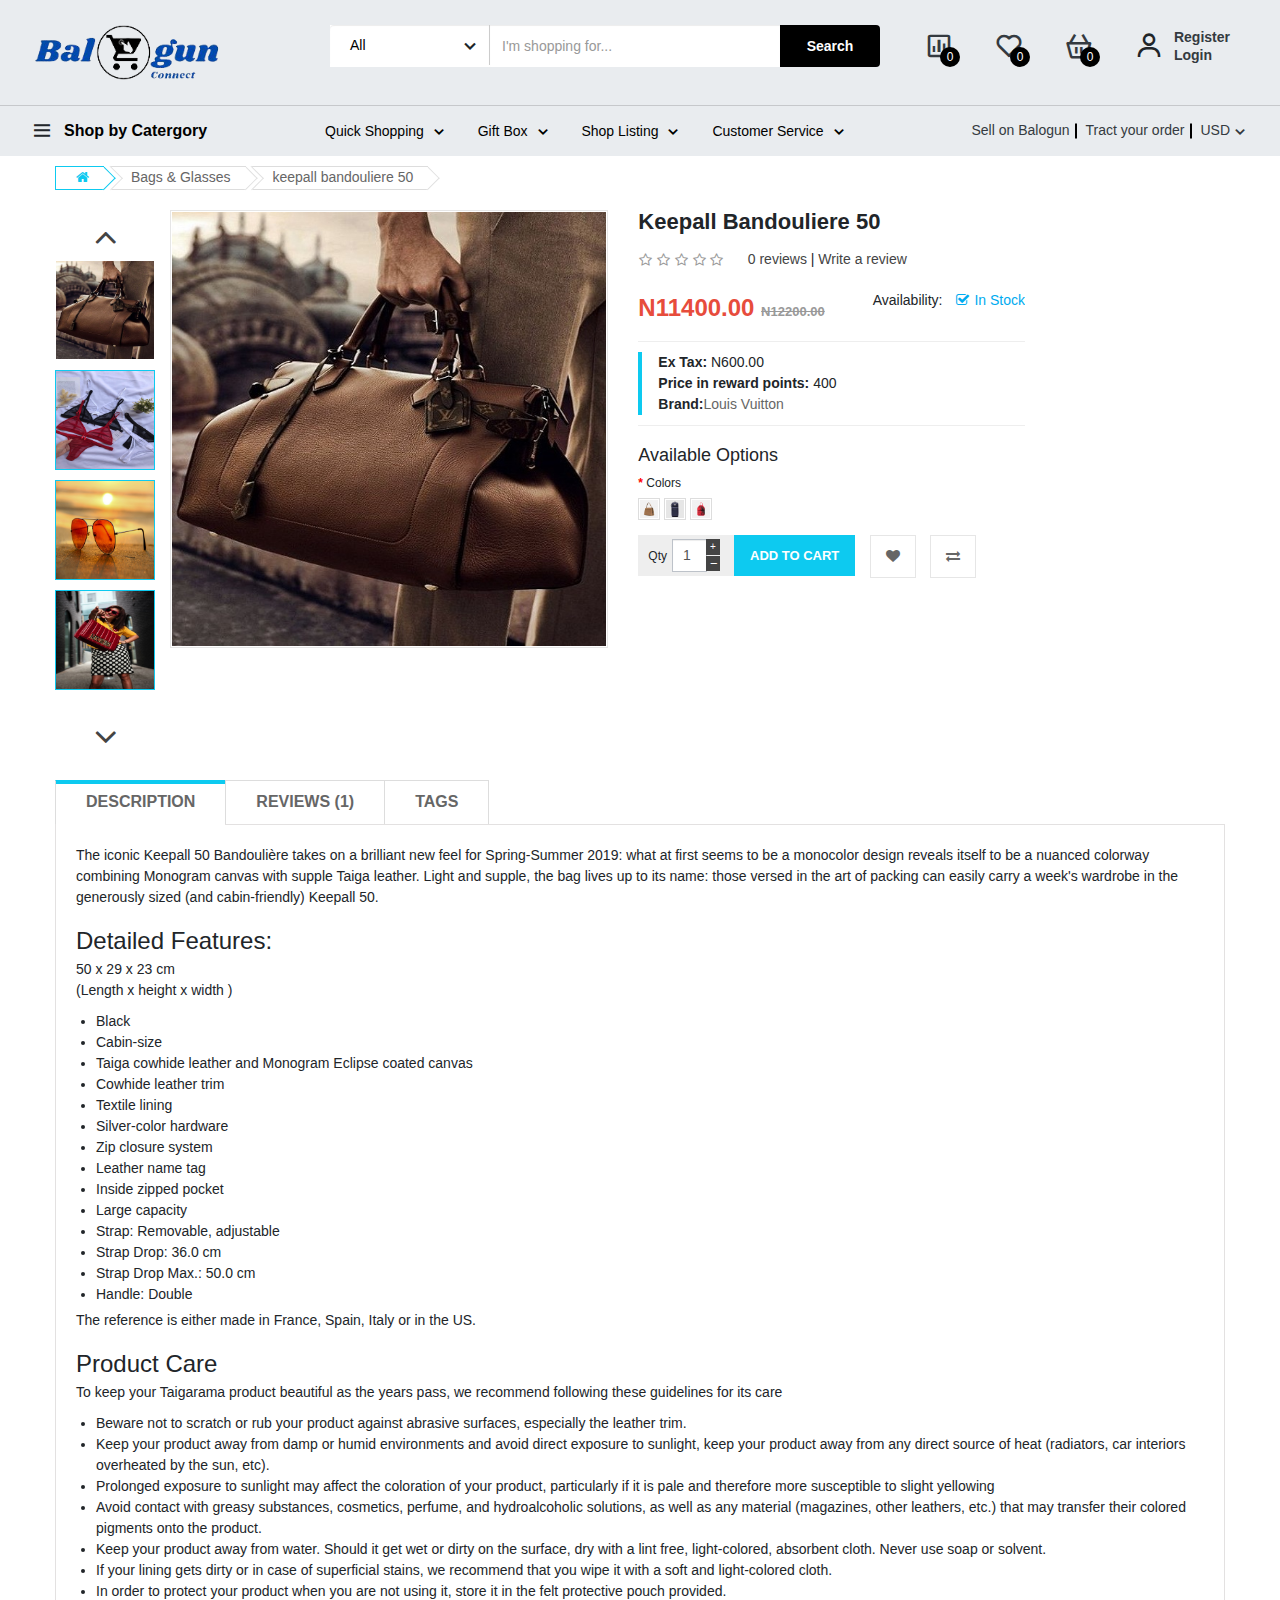
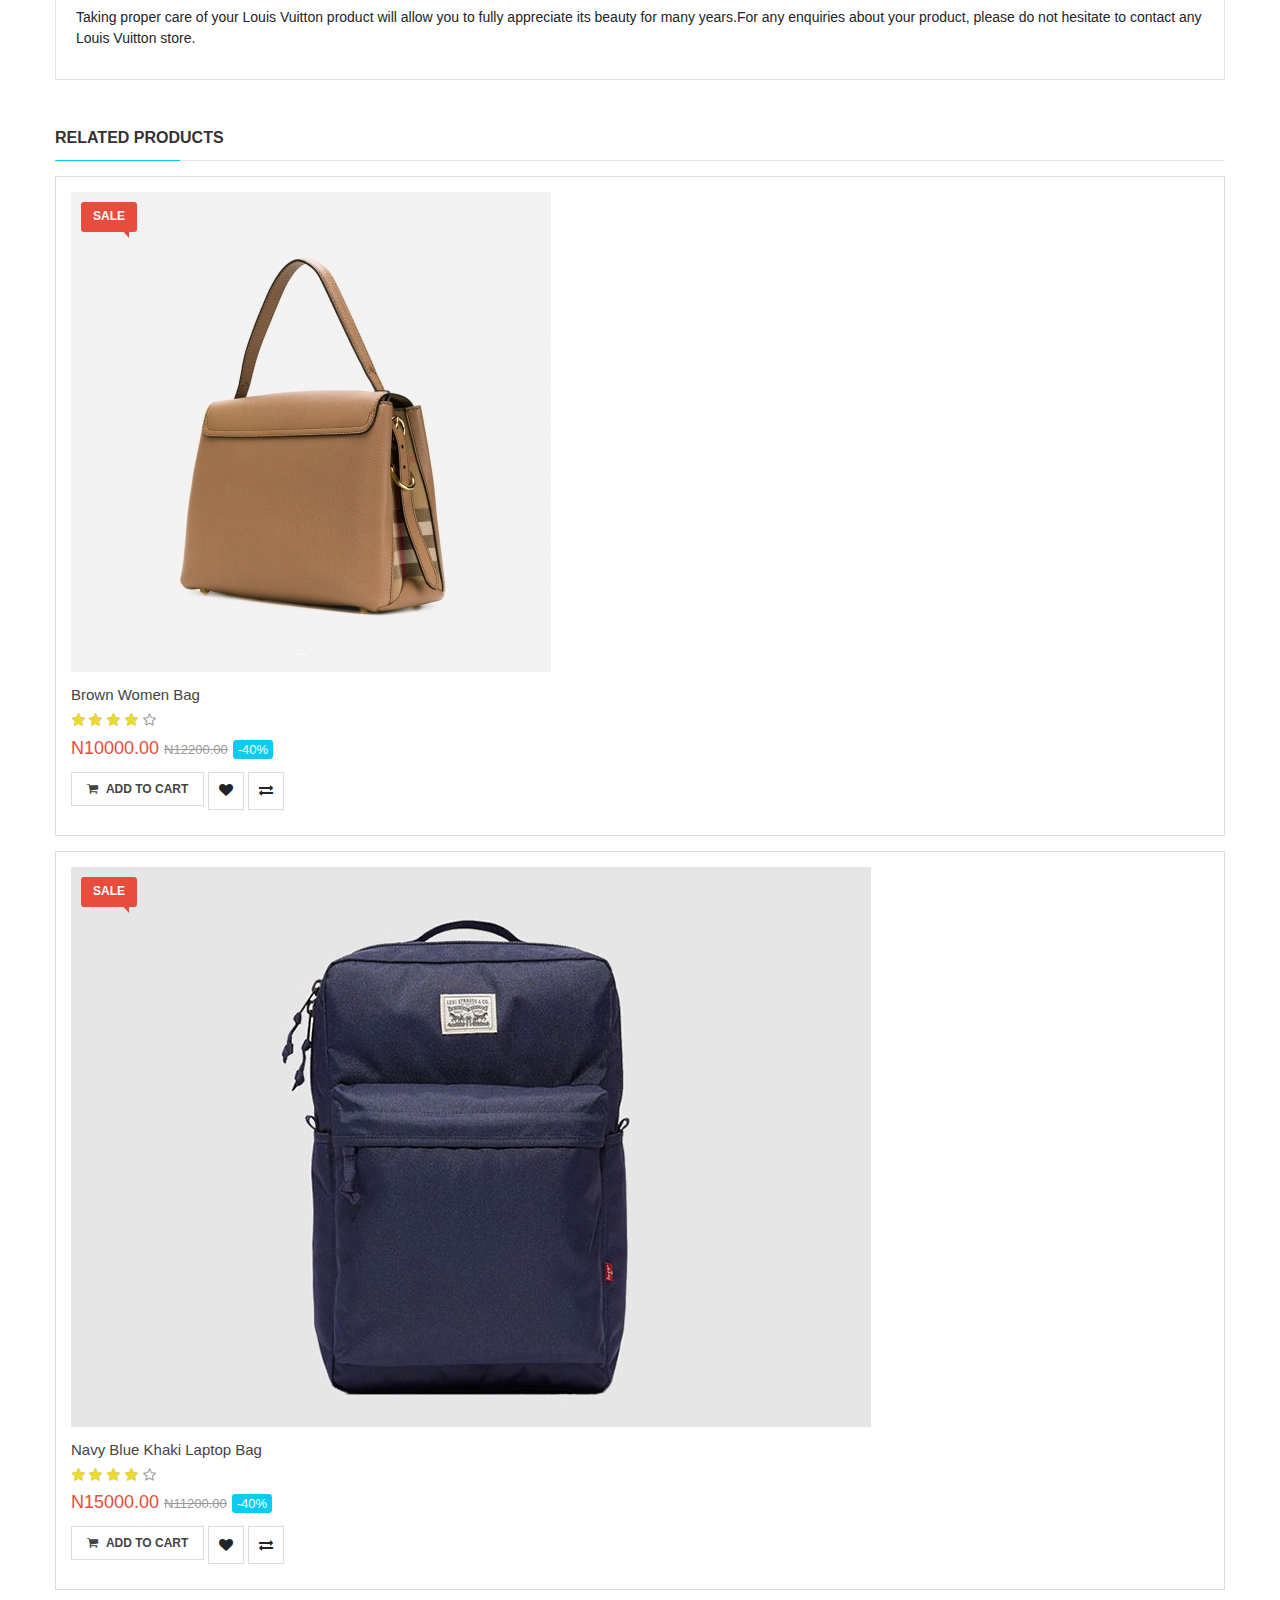
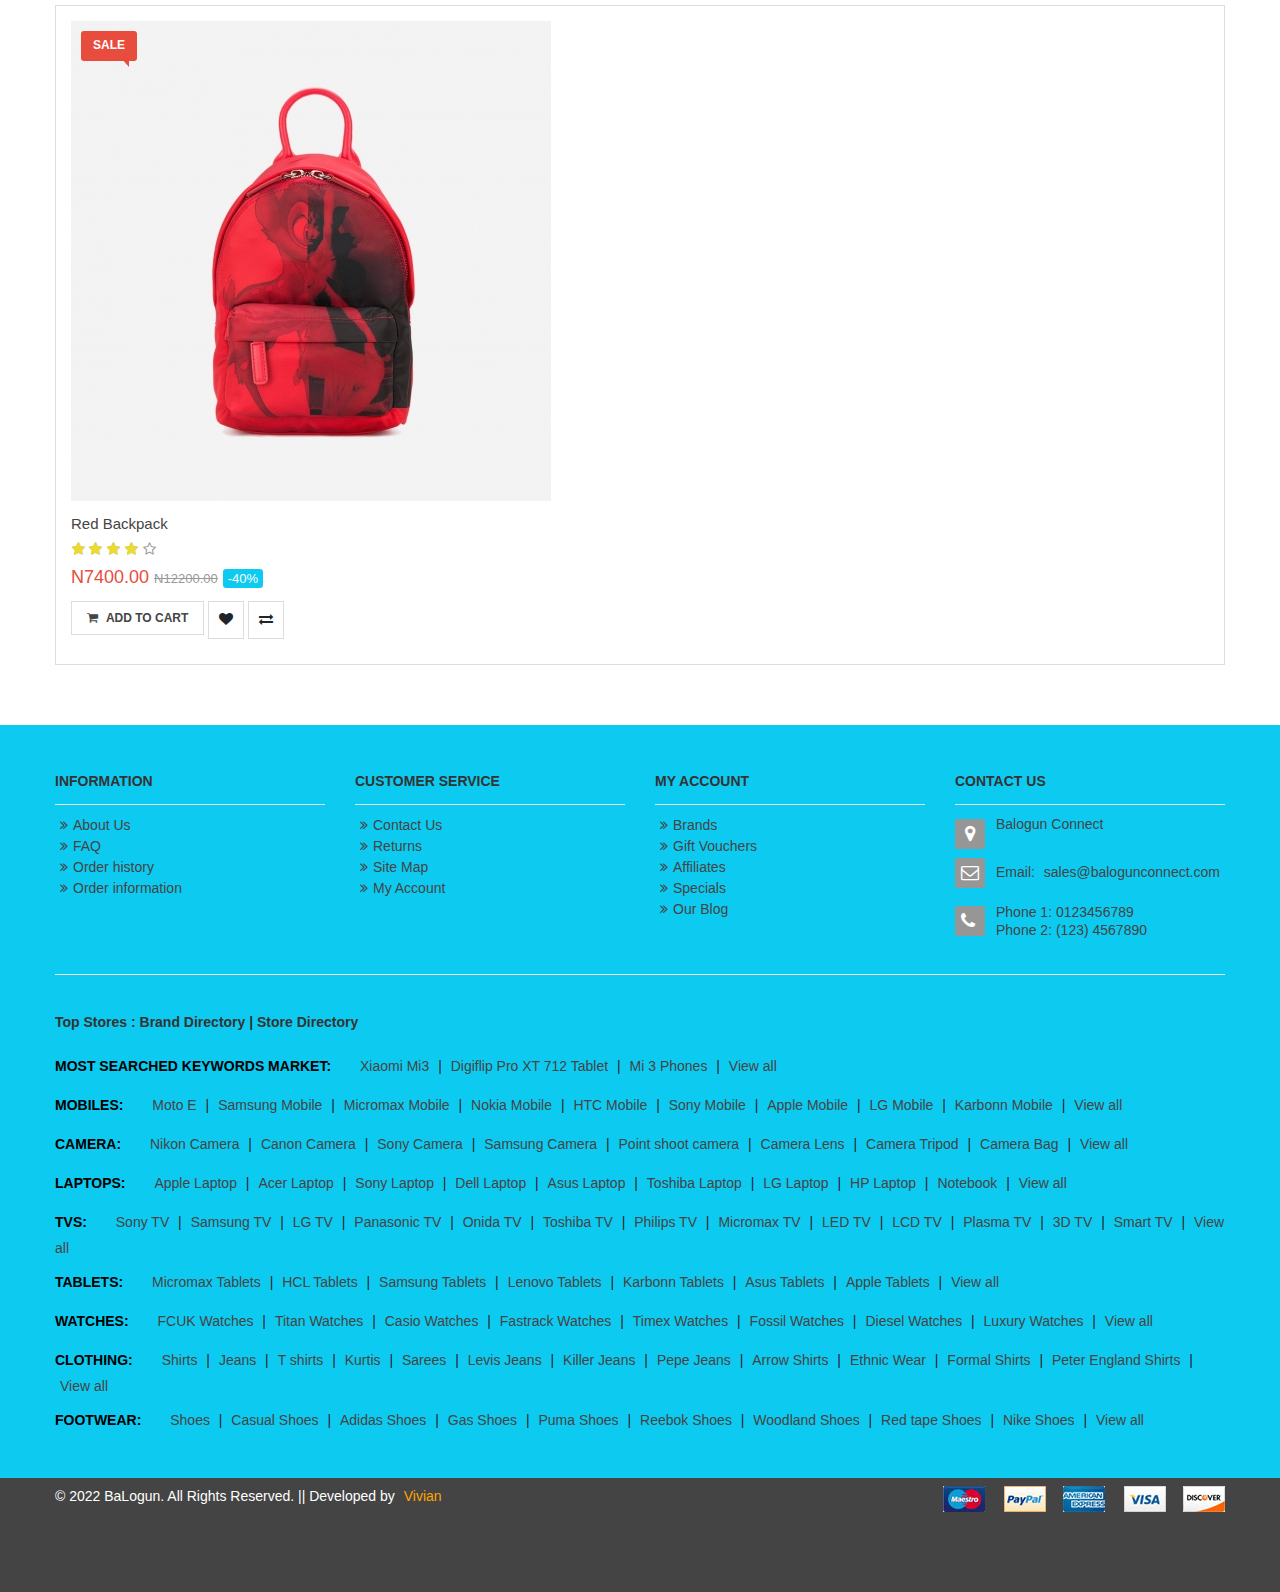
<file: product.html>
<!DOCTYPE html>
<html>
	<head>
		<meta charset="utf-8">
		<meta http-equiv="X-UA-Compatible" content="IE=edge">
		<meta name="keywords" content="Balogun, Shopping site, eCommerce">
		<meta name="description" content="Balogun- Shopping eCommerce Lagos-Island">
		<title>Balogun | Your Go to Shopping Site</title>
		<meta name="viewport" content="width=device-width, initial-scale=1.0, maximum-scale=1.0, user-scalable=no">

			<!-- 	favicon
			============================================ -->
        <link rel="shortcut icon" href="ico/favicon.ico">

		<!-- 		CSS
		============================================= -->
		<link rel="stylesheet" href="css/bootstrap/css/bootstrap.min.css">
		<link href="assets/fontawesome/css/fontawesome.min.css" rel="stylesheet">	
		<link href='https://unpkg.com/boxicons@2.1.1/css/boxicons.min.css' rel='stylesheet'>
	    <link href="assets/js/owl-carousel/owl.carousel.css" rel="stylesheet">
		<link href="css/themecss/lib.css" rel="stylesheet">
		<link href="assets/js/jquery-ui/jquery-ui.min.css" rel="stylesheet">
		<link href="assets/js/lightslider/lightslider.css" rel="stylesheet">

				<!-- Google web fonts
	    =========================================== -->
		<link href="https://fonts.googleapis.com/css?family=Work+Sans:300,400,500,600,700&amp;amp;subset=latin-ext" rel="stylesheet">

				<!-- Theme CSS
		============================================ -->
		<link rel="stylesheet" href="css/styles.css">
		<link rel="stylesheet" href="css/theme.css">
		<link href="css/responsive.css" rel="stylesheet">

	</head>	
<body>
		<div id="wrapper" class="wrapper-full banners-effect-1">
			<!-- header -->
			<header class="header header--1" data-sticky="true" id="headerSticky">
				<div class="header__top">
					<div class="ps-container">
						<div class="header__left">
							<a href="index.html" class="ps-logo">
								<img src="images/logo.png" alt="logo" style="max-width: 75%">
							</a>
							<div class="menu--product-categories">
								<div class="menu__toggle">
									<i class='bx bx-menu'></i>
									<span>Shop by Category</span>
								</div>
								<div class="menu__content">
									<ul class="menu--dropdown">
										<li>
											<a href="/shop" class="keychainify-checked">
												<i class='bx bx-star'></i>Hot Promotions
											</a>
										</li>
										<li class="menu-item-has-children has-mega-menu">
											<a href="/shop" class="keychainify-checked">
												<i class='bx bx-tv'></i>Consumer Electronic
											</a>
											<div class="mega-menu">
												<div class="mega-menu__column">
													<h4>Electronic</h4>
													<ul class="mega-menu__list">
														<li>
															<a href="/shop" class="keychainify-checked">Home Audio &amp; Theathers</a>
														</li>
														<li>
															<a href="/shop" class="keychainify-checked">TV &amp; Videos</a>
														</li>
														<li>
															<a href="/shop" class="keychainify-checked">Camera, Photos &amp; Videos</a>
														</li>
														<li>
															<a href="/shop" class="keychainify-checked">Cellphones &amp; Accessories</a>
														</li>
														<li>
															<a href="/shop" class="keychainify-checked">Headphones</a>
														</li>
														<li>
															<a href="/shop" class="keychainify-checked">Videosgames</a>
														</li>
														<li>
															<a href="/shop" class="keychainify-checked">Wireless Speakers</a>
														</li>
														<li>
															<a href="/shop" class="keychainify-checked">Office Electronic</a>
														</li>
													</ul>
												</div>
												<div class="mega-menu__column">
													<h4>Accessories &amp; Parts</h4>
													<ul class="mega-menu__list">
														<li>
															<a href="/shop" class="keychainify-checked">Digital Cables</a>
														</li>
														<li>
															<a href="/shop" class="keychainify-checked">Audio &amp; Video Cables</a>
														</li>
														<li>
															<a href="/shop" class="keychainify-checked">Batteries</a>
														</li>
													</ul>
												</div>
											</div>
										</li>
										<li>
											<a href="/shop" class="keychainify-checked">
												<i class='bx bx-closet'></i>Clothing &amp; Apparel
											</a>
										</li>
										<li>
											<a href="/shop" class="keychainify-checked">
												<i class='bx bx-store'></i>Home, Garden &amp; Kitchen
											</a>
										</li>
										<li>
											<a href="/shop" class="keychainify-checked">
												<i class='bx bx-spa'></i>Health &amp; Beauty
											</a>
										</li>
										<li>
											<a href="/shop" class="keychainify-checked">
												<<i class='bx bxs-watch-alt'></i>Jewelry &amp; Watches
											</a>
										</li>
										<li>
											<a href="/shop" class="keychainify-checked">
												<i class='bx bx-glasses'></i>Bags &amp; Glasses
											</a>
										</li>
										<li class="menu-item-has-children has-mega-menu">
											<a href="/shop" class="keychainify-checked">
												<i class='bx bx-desktop'></i>Computer &amp; Technology
											</a>
											<div class="mega-menu">
												<div class="mega-menu__column">
													<h4>Computer &amp; Technologies</h4>
													<ul class="mega-menu__list">
														<li>
															<a href="/shop" class="keychainify-checked">Computer &amp; Tablets</a>
														</li>
														<li>
															<a href="/shop" class="keychainify-checked">Laptop</a>
														</li>
														<li>
															<a href="/shop" class="keychainify-checked">Monitors</a>
														</li>
														<li>
															<a href="/shop" class="keychainify-checked">Networking</a>
														</li>
														<li>
															<a href="/shop" class="keychainify-checked">Drive &amp; Storages</a>
														</li>
														<li>
															<a href="/shop" class="keychainify-checked">Computer Components</a>
														</li>
														<li>
															<a href="/shop" class="keychainify-checked">Security &amp; Protection</a>
														</li>
														<li>
															<a href="/shop" class="keychainify-checked">Gaming Laptop</a>
														</li>
														<li>
															<a href="/shop" class="keychainify-checked">Accessories</a>
														</li>
													</ul>
												</div>
											</div>
										</li>
										<li>
											<a href="/shop" class="keychainify-checked">
											<i class='bx bxs-baby-carriage'></i>Babies &amp; Moms</a>
										</li>
										<li>
											<a href="/shop" class="keychainify-checked">
												<i class='bx bx-swim'></i>Sport &amp; Outdoor
											</a>
										</li>
										<li>
											<a href="/shop" class="keychainify-checked">
												<i class='bx bx-mobile-alt'></i>Phones &amp; Accessories
											</a>
										</li>
										<li>
											<a href="/shop" class="keychainify-checked">
												<i class='bx bx-book-open'></i>Books &amp; Office
											</a>
										</li>
										<li>
											<a href="/shop" class="keychainify-checked"><i class='bx bx-car'></i>Cars &amp; Motocycles</a>
										</li>
										<li>
											<a href="/shop" class="keychainify-checked"><i class='bx bx-wrench'></i>Home Improments</a>
										</li>
									</ul>
								</div>
							</div>
						</div>
						<div class="header__center">
							<form action="/" method="get" class="ps-form--quick-search">
								<div class="ps-form__categories">
									<select class="form-control">
										<option value="All">All</option>
										<option value="Babies &amp; Moms">Babies &amp; Moms</option>
										<option value="Books &amp; Office">Books &amp; Office</option>
										<option value="Cars &amp; Motocycles">Cars &amp; Motocycles</option>
										<option value="Clothing &amp; Apparel">Clothing &amp; Apparel</option>
										<option value="&nbsp;Accessories">&nbsp;Accessories</option>
										<option value="Bags">Bags</option><option value="Kid’s Fashion">Kid’s Fashion</option>
										<option value="Mens">Mens</option>
										<option value="Shoes">Shoes</option>
										<option value="Sunglasses">Sunglasses</option>
										<option value="Womens">Womens</option>
										<option value="Computers &amp; Technologies">Computers &amp; Technologies</option>
										<option value="Desktop PC">Desktop PC</option>
										<option value="Laptop">Laptop</option>
										<option value="Smartphones">Smartphones</option>
										<option value="Consumer Electrics">Consumer Electrics</option>
										<option value="Air Conditioners">Air Conditioners</option>
										<option value="Accessories">Accessories</option>
										<option value="Type Hanging Cell">Type Hanging Cell</option>
										<option value="Audios &amp; Theaters">Audios &amp; Theaters</option>
										<option value="Headphone">Headphone</option>
										<option value="Home Theater System">Home Theater System</option>
										<option value="Speakers">Speakers</option>
										<option value="Car Electronics">Car Electronics</option>
										<option value="Audio &amp; Video">Audio &amp; Video</option>
										<option value="Car Security">Car Security</option>
										<option value="Radar Detector">Radar Detector</option>
										<option value="Vehicle GPS">Vehicle GPS</option>
										<option value="Office Electronics">Office Electronics</option><option value="Printers">Printers</option>
										<option value="Projectors">Projectors</option>
										<option value="Scanners">Scanners</option>
										<option value="Store &amp; Business">Store &amp; Business</option>
										<option value="Refrigerators">Refrigerators</option>
										<option value="TV Televisions">TV Televisions</option>
										<option value="4K Ultra HD TVs">4K Ultra HD TVs</option>
										<option value="LED TVs">LED TVs</option>
										<option value="OLED TVs">OLED TVs</option>
										<option value="Washing Machines">Washing Machines</option>
										<option value="Type Drying Clothes">Type Drying Clothes</option>
										<option value="Type Horizontal">Type Horizontal</option>
										<option value="Type Vertical">Type Vertical</option>
										<option value="Garden &amp; Kitchen">Garden &amp; Kitchen</option>
										<option value="Cookware">Cookware</option>
										<option value="Decoration">Decoration</option>
										<option value="Furniture">Furniture</option>
										<option value="Garden Tools">Garden Tools</option>
										<option value="Home Improvement">Home Improvement</option>
										<option value="Powers And Hand Tools">Powers And Hand Tools</option>
										<option value="Utensil &amp; Gadget">Utensil &amp; Gadget</option>
										<option value="Health &amp; Beauty">Health &amp; Beauty</option>
										<option value="Equipments">Equipments</option>
										<option value="Hair Care">Hair Care</option>
										<option value="Perfumer">Perfumer</option>
										<option value="Wine Cabinets">Wine Cabinets</option>
									</select>
									<i class="bx bx-chevron-down"></i>
								</div>
								<div class="ps-form__input">
									<input type="text" class="form-control" value="" placeholder="I'm shopping for...">
								</div>
								<button>Search</button>
								<div class="ps-panel--search-result">
									<div class="ps-panel__content">
										<p>No product found.</p>
									</div>
								</div>
							</form>
						</div>
						<div class="header__right">
							<div class="header__actions">
								<a class="header__extra keychainify-checked" href="/account/compare">
									<i class='bx bx-bar-chart-square'></i>
									<span><i>0</i></span>
								</a>
								<a class="header__extra keychainify-checked" href="/account/wishlist">
									<i class='bx bx-heart'></i>
									<span><i>0</i></span>
								</a>
								<div class="ps-cart--mini">
									<a class="header__extra keychainify-checked" href="cart.html">
										<i class='bx bx-basket'></i>
										<span><i>0</i></span>
									</a>
									<div class="ps-cart__content">
										<div class="ps-cart__items">
											<span>Cart is empty</span>
										</div>
									</div>
								</div>
								<div class="ps-block--user-header">
									<div class="ps-block__left">
										<i class='bx bx-user' ></i>
									</div>
									<div class="ps-block__right">
										<a href="register.html" class="keychainify-checked">Register</a>
										<a href="login.html" class="keychainify-checked">Login</a>
									</div>
								</div>
							</div>
						</div>
					</div>
				</div>
				<nav class="navigation">
					<div class="ps-container">
						<div class="navigation__left">
							<div class="menu--product-categories">
								<div class="menu__toggle">
									<i class="bx bx-menu"></i>
									<span>Shop by Catergory</span>
								</div>
								<div class="menu__content">
									<ul class="menu--dropdown">
										<li>
											<a href="/shop" class="keychainify-checked">
												<i class="bx bx-star"></i>Hot Promotions
											</a>
										</li>
										<li class="menu-item-has-children has-mega-menu">
											<a href="/shop" class="keychainify-checked">
												<i class="bx bx-tv"></i>Consumer Electronic
											</a>
											<div class="mega-menu">
												<div class="mega-menu__column">
													<h4>Electronic</h4>
													<ul class="mega-menu__list">
														<li>
															<a href="/shop" class="keychainify-checked">Home Audio &amp; Theathers</a>
														</li>
														<li>
															<a href="/shop" class="keychainify-checked">TV &amp; Videos</a>
														</li>
														<li>
															<a href="/shop" class="keychainify-checked">Camera, Photos &amp; Videos</a>
														</li>
														<li>
															<a href="/shop" class="keychainify-checked">Cellphones &amp; Accessories</a>
														</li>
														<li>
															<a href="/shop" class="keychainify-checked">Headphones</a>
														</li>
														<li>
															<a href="/shop" class="keychainify-checked">Videosgames</a>
														</li>
														<li>
															<a href="/shop" class="keychainify-checked">Wireless Speakers</a>
														</li>
														<li>
															<a href="/shop" class="keychainify-checked">Office Electronic</a>
														</li>
													</ul>
												</div>
												<div class="mega-menu__column">
													<h4>Accessories &amp; Parts</h4>
													<ul class="mega-menu__list">
														<li>
															<a href="/shop" class="keychainify-checked">Digital Cables</a>
														</li>
														<li>
															<a href="/shop" class="keychainify-checked">Audio &amp; Video Cables</a>
														</li>
														<li>
															<a href="/shop" class="keychainify-checked">Batteries</a>
														</li>
													</ul>
												</div>
											</div>
										</li>
										<li>
											<a href="/shop" class="keychainify-checked">
												<i class="bx bx-closet"></i>Clothing &amp; Apparel
											</a>
										</li>
										<li>
											<a href="/shop" class="keychainify-checked">
												<i class="bx bx-store"></i>Home, Garden &amp; Kitchen
											</a>
										</li>
										<li>
											<a href="/shop" class="keychainify-checked">
												<i class="bx bx-glasses"></i>Bags &amp; Glasses
											</a>
										</li>
										<li>
											<a href="/shop" class="keychainify-checked">
												<i class="bx bx-spa"></i>Health &amp; Beauty
											</a>
										</li>
										<li>
											<a href="/shop" class="keychainify-checked">
												<i class='bx bxs-watch-alt'></i>jewelry &amp; Watches
											</a>
										</li>
										<li class="menu-item-has-children has-mega-menu">
											<a href="/shop" class="keychainify-checked">
												<i class="bx bx-desktop"></i>Computer &amp; Technology
											</a>
											<div class="mega-menu">
												<div class="mega-menu__column">
													<h4>Computer &amp; Technologies</h4>
													<ul class="mega-menu__list">
														<li>
															<a href="/shop" class="keychainify-checked">Computer &amp; Tablets</a>
														</li>
														<li>
															<a href="/shop" class="keychainify-checked">Laptop</a>
														</li>
														<li>
															<a href="/shop" class="keychainify-checked">Monitors</a>
														</li>
														<li>
															<a href="/shop" class="keychainify-checked">Networking</a>
														</li>
														<li>
															<a href="/shop" class="keychainify-checked">Drive &amp; Storages</a>
														</li>
														<li>
															<a href="/shop" class="keychainify-checked">Computer Components</a>
														</li>
														<li>
															<a href="/shop" class="keychainify-checked">Security &amp; Protection</a>
														</li>
														<li>
															<a href="/shop" class="keychainify-checked">Gaming Laptop</a>
														</li>
														<li>
															<a href="/shop" class="keychainify-checked">Accessories</a>
														</li>
													</ul>
												</div>
											</div>
										</li>
										<li>
											<a href="/shop" class="keychainify-checked">
											<i class="bx bxs-baby-carriage"></i>Babies &amp; Moms</a>
										</li>
										<li>
											<a href="/shop" class="keychainify-checked">
											<i class="bx bx-swim"></i>Sport &amp; Outdoor</a>
										</li>
										<li>
											<a href="/shop" class="keychainify-checked">
												<i class="bx bx-mobile-alt"></i>Phones &amp; Accessories
											</a>
										</li>
										<li>
											<a href="/shop" class="keychainify-checked">
												<i class="bx bx-book-open"></i>Books &amp; Office
											</a>
										</li>
										<li>
											<a href="/shop" class="keychainify-checked">
												<i class="bx bx-car"></i>Cars &amp; Motocycles
											</a>
										</li>
										<li>
											<a href="/shop" class="keychainify-checked"><i class="bx bx-wrench"></i>Home Improments</a>
										</li>
									</ul>
								</div>
							</div>
						</div>
						<div class="navigation__right">
							<ul class="menu">
								<li class="menu-item-has-children has-mega-menu">
									<a href="/shop" class="keychainify-checked">Quick Shopping<i class="bx bx-chevron-down"></i></a>
									<div class="mega-menu">
										<div class="mega-menu__column">
											<h4>Women's Fashion</h4>
											<ul class="mega-menu__list">
												<li>
													<a href="/shop" class="keychainify-checked">Coporate Dresses</a>
												</li>
												<li>
													<a href="/shop/shop-sidebar" class="keychainify-checked">Ankara Wears</a>
												</li>
												<li>
													<a href="/shop/shop-fullwidth" class="keychainify-checked">Tops, Jackets and Cardigan</a>
												</li>
												<li>
													<a href="/shop/shop-sidebar" class="keychainify-checked">Trousers</a>
												</li>
												<li>
													<a href="/shop/shop-sidebar" class="keychainify-checked">Beachwears and Swimwears</a>
												</li>
												<li>
													<a href="/shop/shop-sidebar" class="keychainify-checked">Lingers</a>
												</li>
												<li>
													<a href="/shop/shop-categories" class="keychainify-checked">Corporate Shoes</a>
												</li>
												<li>
													<a href="/shop/shop-sidebar" class="keychainify-checked">Sneakers</a>
												</li>
												<li>
													<a href="/shop/shop-sidebar" class="keychainify-checked">Flat Slippers and Sandals</a>
												</li>
												<li>
													<a href="/shop/shop-sidebar-without-banner" class="keychainify-checked"></a>
												</li>
												<li>
													<a href="/shop/shop-carousel" class="keychainify-checked">Shop Carousel</a>
												</li>
											</ul>
										</div>
										<div class="mega-menu__column">
											<h4>Men's Fashion</h4>
											<ul class="mega-menu__list">
												<li>
													<a href="/product/3" class="keychainify-checked">Default</a>
												</li>
												<li>
													<a href="/product/extended/7" class="keychainify-checked">Extended</a>
												</li>
												<li>
													<a href="/product/full-content/7" class="keychainify-checked">Full Content</a>
												</li>
												<li>
													<a href="/product/boxed/7" class="keychainify-checked">Boxed</a>
												</li>
												<li>
													<a href="/product/sidebar/7" class="keychainify-checked">Sidebar</a>
												</li>
											</ul>
										</div>
										<div class="mega-menu__column">
											<h4>Kid's Fashion</h4>
											<ul class="mega-menu__list">
												<li>
													<a href="/product/3" class="keychainify-checked">Simple</a>
												</li>
												<li>
													<a href="/product/image-swatches/11" class="keychainify-checked">Image swatches</a>
												</li>
												<li>
													<a href="/product/countdown/10" class="keychainify-checked">Countdown</a>
												</li>
												<li>
													<a href="/product/affiliate/7" class="keychainify-checked">Affiliate</a></li><li><a href="/product/on-sale/7" class="keychainify-checked">On sale</a>
												</li>
												<li>
													<a href="/product/groupped/22" class="keychainify-checked">Grouped</a>
												</li>
												<li>
													<a href="/product/out-of-stock/7" class="keychainify-checked">Out Of Stock</a>
												</li>
											</ul>
										</div>
										<div class="mega-menu__column">
											<h4>All Fashion</h4>
											<ul class="mega-menu__list">
												<li>
													<a href="/account/shopping-cart" class="keychainify-checked">Shopping Cart</a>
												</li>
												<li>
													<a href="/account/checkout" class="keychainify-checked">Checkout</a>
												</li>
												<li>
													<a href="/account/wishlist" class="keychainify-checked">Whishlist</a></li><li><a href="/account/compare" class="keychainify-checked">Compare</a>
												</li>
												<li>
													<a href="/account/order-tracking" class="keychainify-checked">Order Tracking</a>
												</li>
												<li>
													<a href="login.html" class="keychainify-checked">My Account</a>
												</li>
												<li>
													<a href="register.html" class="keychainify-checked"> Register</a>
												</li>
											</ul>
										</div>
									</div>
								</li>
								<li class="menu-item-has-children dropdown">
									<a href="/" class="keychainify-checked">Gift Box<i class="bx bx-chevron-down"></i></a>
									<ul class="sub-menu">
										<li class="menu-item-has-children dropdown">
											<a href="/" class="keychainify-checked">Marketplace Full Width</a>
										</li>
										<li class="menu-item-has-children dropdown">
											<a href="/home/auto-part" class="keychainify-checked">Home Auto Parts</a>
										</li>
										<li class="menu-item-has-children dropdown">
											<a href="/home/technology" class="keychainify-checked">Home Technology</a>
										</li>
										<li class="menu-item-has-children dropdown">
											<a href="/home/organic" class="keychainify-checked">Home Organic</a>
										</li>
										<li class="menu-item-has-children dropdown">
											<a href="/home/market-place" class="keychainify-checked">Home Marketplace V1</a>
										</li>
										<li class="menu-item-has-children dropdown">
											<a href="/home/market-place-2" class="keychainify-checked">Home Marketplace V2</a>
										</li>
										<li class="menu-item-has-children dropdown">
											<a href="/home/market-place-3" class="keychainify-checked">Home Marketplace V3</a>
										</li>
										<li class="menu-item-has-children dropdown">
											<a href="/home/market-place-4" class="keychainify-checked">Home Marketplace V4</a>
										</li>
										<li class="menu-item-has-children dropdown">
											<a href="/home/electronic" class="keychainify-checked">Home Electronic</a>
										</li>
										<li class="menu-item-has-children dropdown">
											<a href="/home/furniture" class="keychainify-checked">Home Furniture</a>
										</li>
									</ul>
								</li>
								<li class="menu-item-has-children has-mega-menu">
									<a href="/" class="keychainify-checked">Shop Listing<i class="bx bx-chevron-down"></i></a>
									<div class="mega-menu">
										<div class="mega-menu__column">
											<h4>Basic Page</h4>
											<ul class="mega-menu__list">
												<li>
													<a href="/page/about-us" class="keychainify-checked">About Us</a>
												</li>
												<li>
													<a href="/page/contact-us" class="keychainify-checked">Contact</a></li><li><a href="/page/faqs" class="keychainify-checked">Faqs</a></li><li><a href="/page/page-404" class="keychainify-checked">404 Page</a>
												</li>
											</ul>
										</div>
										<div class="mega-menu__column">
											<h4>Vendor Pages</h4>
											<ul class="mega-menu__list">
												<li>
													<a href="/vendor/become-a-vendor" class="keychainify-checked">Become a Vendor</a>
												</li>
												<li>
													<a href="/vendor/vendor-store" class="keychainify-checked">Vendor Store</a>
												</li>
												<li>
													<a href="/stores" class="keychainify-checked">Store List</a>
												</li>
											</ul>
										</div>
									</div>
								</li>
								<li class="menu-item-has-children has-mega-menu">
									<a href="/blog" class="keychainify-checked">Customer Service<i class="bx bx-chevron-down"></i></a>
									<div class="mega-menu">
										<div class="mega-menu__column">
											<h4>Blog Layout</h4>
											<ul class="mega-menu__list">
												<li>
													<a href="/blog" class="keychainify-checked">Grid</a>
												</li>
												<li>
													<a href="/blog/blog-small-thumbnail" class="keychainify-checked">Small Thumb</a>
												</li>
												<li>
													<a href="/blog/blog-left-sidebar" class="keychainify-checked">Left Sidebar</a>
												</li>
												<li
													><a href="/blog/blog-right-sidebar" class="keychainify-checked">Right Sidebar</a>
												</li>
											</ul>
										</div>
										<div class="mega-menu__column">
											<h4>Single Blog</h4>
											<ul class="mega-menu__list"><li>
												<a href="/post/default" class="keychainify-checked">Single 1</a>
												</li><li><a href="/post/detail-2" class="keychainify-checked">Single 2</a>
											</li>
											<li>
												<a href="/post/detail-3" class="keychainify-checked">Single 3</a>
											</li>
										</ul>
									</div>
								</div>
							</li>
						</ul>
						<ul class="navigation__extra">
							<li>
								<a href="/vendor/become-a-vendor" class="keychainify-checked">Sell on Balogun</a>
							</li>
							<li
								><a href="/account/order-tracking" class="keychainify-checked">Tract your order</a>
							</li>
							<li>
								<div class="ps-dropdown">
									<a href="/" class="keychainify-checked">USD
									<i class="bx bx-chevron-down"></i></a>
									<ul class="ps-dropdown-menu">
										<li>
											<a href="/" class="keychainify-checked">USD</a>
										</li>
										<li>
											<a href="/" class="keychainify-checked">NGN</a>
										</li>
										<li>
											<a href="/" class="keychainify-checked">GBP</a>
										</li>
									</ul>
								</div>
							</li>
						</ul>
					</div>
				</div>
			</nav>
		</header>
		<header class="header header--mobile">
			<div class="header__top">
				<div class="header__left">
					<p>Welcome to Balogun Online Shopping Store !</p>
				</div>
				<div class="header__right">
					<ul class="navigation__extra">
						<li>
							<a href="/vendor/become-a-vendor" class="keychainify-checked">Sell on Balogun</a>
						</li>
						<li>
							<a href="/account/order-tracking" class="keychainify-checked">Tract your order</a>
						</li>
						<li>
							<div class="ps-dropdown">
								<a href="/" class="keychainify-checked">USD</a>
								<ul class="ps-dropdown-menu">
									<li>
										<a href="/" class="keychainify-checked">USD</a>
									</li>
									<li>
										<a href="/" class="keychainify-checked">NGN</a>
									</li>
									<li>
										<a href="/" class="keychainify-checked">GBP</a>
									</li>
								</ul>
							</div>
						</li>
					</ul>
				</div>
			</div>
			<div class="navigation--mobile">
				<div class="navigation__left">
					<a class="ps-logo keychainify-checked" href="/">
						<img src="images/logo.png" alt="logo" style="max-width: 75%">
					</a>
				</div>
				<div class="navigation__right">
					<a class="header__extra keychainify-checked" href="#">
						<i class='bx bx-basket'></i>
						<span><i>0</i></span>
					</a>
					<div class="header__extra">
						<i class='bx bx-user' ></i>
					</div>
				</div>
			</div>
			<div class="ps-search--mobile">
				<form class="ps-form--search-mobile" action="/" method="get">
					<div class="form-group--nest">
						<input class="form-control" type="text" placeholder="Search something...">
						<button><i class='bx bx-search-alt-2'></i></button>
					</div>
				</form>
			</div>
		</header>
		<!-- /header -->
		<!-- Main Container  -->
		<div class="main-container container">
			<ul class="breadcrumb">
				<li><a href="index.html"><i class="fa fa-home"></i></a></li>
				<li><a href="#">Bags & Glasses</a></li>
				<li><a href="#">keepall bandouliere 50</a></li>
			</ul>
		<div class="row">
			<!--Middle Part Start-->
			<div id="content" class="col-md-12 col-sm-12">
				
				<div class="product-view row">
					<div class="left-content-product col-lg-10 col-xs-12">
						<div class="row">
							<div class="content-product-left  col-sm-7 col-xs-12 ">
								<div id="thumb-slider-vertical" class="thumb-vertical-outer">
									<span class="btn-more prev-thumb nt"><i class="fa fa-angle-up"></i></span>
									<span class="btn-more next-thumb nt"><i class="fa fa-angle-down"></i></span>
									<ul class="thumb-vertical">
										<li class="owl2-item">
											<a data-index="0" class="img thumbnail" data-image="images/products/bag.jpg" title="Unisex Bag">
												<img src="images/products/bag.jpg" title="Unisex Bag" alt="Unisex Bag">
											</a>
										</li>
										<li class="owl2-item">
											<a data-index="1" class="img thumbnail " data-image="images/products/lingerings.jpg" title="underwears">
												<img src="images/products/lingerings.jpg" title="underwears" alt="underwears">
											</a>
										</li>
										<li class="owl2-item">
											<a data-index="2" class="img thumbnail" data-image="images/products/shades.jpg" title="Sun glasses">
												<img src="images/products/shades.jpg" title="Sun glasses" alt="Sun glasses">
											</a>
										</li>
										<li class="owl2-item">
											<a data-index="3" class="img thumbnail" data-image="images/products/bag1.jpg" title="hand bag">
												<img src="images/products/bag1.jpg" title="hand bag" alt="hang bag">
											</a>
										</li>
									</ul>
									
									
								</div>
								<div class="large-image  vertical">
									<img itemprop="image" class="product-image-zoom" src="images/products/bag.jpg" data-zoom-image="images/products/bag.jpg" title="keepall bandouliere 50" alt="keepall bandouliere 50">
								</div>								
							</div>

							<div class="content-product-right col-sm-5 col-xs-12">
								<div class="title-product">
									<h1>Keepall Bandouliere 50</h1>
								</div>
								<!-- Review ---->
								<div class="box-review form-group">
									<div class="ratings">
										<div class="rating-box">
											<span class="fa fa-stack"><i class="fa fa-star-o fa-stack-1x"></i></span>
											<span class="fa fa-stack"><i class="fa fa-star-o fa-stack-1x"></i></span>
											<span class="fa fa-stack"><i class="fa fa-star-o fa-stack-1x"></i></span>
											<span class="fa fa-stack"><i class="fa fa-star-o fa-stack-1x"></i></span>
											<span class="fa fa-stack"><i class="fa fa-star-o fa-stack-1x"></i></span>
										</div>
									</div>

									<a class="reviews_button" href="" onclick="$('a[href=\'#tab-review\']').trigger('click'); return false;">0 reviews</a>	| 
									<a class="write_review_button" href="" onclick="$('a[href=\'#tab-review\']').trigger('click'); return false;">Write a review</a>
								</div>

								<div class="product-label form-group">
									<div class="product_page_price price" itemprop="offerDetails" itemscope="" itemtype="http://data-vocabulary.org/Offer">
										<span class="price-new" itemprop="price">N11400.00</span>
										<span class="price-old">N12200.00</span>
									</div>
									<div class="stock"><span>Availability:</span> <span class="status-stock">In Stock</span></div>
								</div>

								<div class="product-box-desc">
									<div class="inner-box-desc">
										<div class="price-tax"><span>Ex Tax:</span> N600.00</div>
										<div class="reward"><span>Price in reward points:</span> 400</div>
										<div class="brand"><span>Brand:</span><a href="#">Louis Vuitton</a>		</div>
									</div>
								</div>


								<div id="product">
									<h4>Available Options</h4>
									<div class="image_option_type form-group required">
										<label class="control-label">Colors</label>
										<ul class="product-options clearfix"id="input-option231">
											<li class="radio active">
												<label>
													<input class="image_radio" type="radio" name="option[231]" value="33"> <img src="images/products/blue.jpg"
													data-original-title="blue +N12000.00" class="img-thumbnail icon icon-color"><i class="fa fa-check"></i>
												</label>
											</li>
											<li class="radio">
												<label>
													<input class="image_radio" type="radio" name="option[231]" value="34"> <img src="images/products/black.jpg"
													data-original-title="black +N12000.00" class="img-thumbnail icon icon-color">				<i class="fa fa-check"></i>
												</label>
											</li>
											<li class="radio">
												<label>
													<input class="image_radio" type="radio" name="option[231]" value="35"> <img src="images/products/red.jpg"
													data-original-title="red +N12000.00" class="img-thumbnail icon icon-color">				<i class="fa fa-check"></i>
												</label>
											</li>
											<li class="selected-option">
											</li>
										</ul>
									</div>
									
									

									<div class="form-group box-info-product">
										<div class="option quantity">
											<div class="input-group quantity-control" unselectable="on" style="-webkit-user-select: none;">
												<label>Qty</label>
												<input class="form-control" type="text" name="quantity"
												value="1">
												<input type="hidden" name="product_id" value="50">
												<span class="input-group-addon product_quantity_down">−</span>
												<span class="input-group-addon product_quantity_up">+</span>
											</div>
										</div>
										<div class="cart">
											<input type="button" data-toggle="tooltip" title="" value="Add to Cart" data-loading-text="Loading..." id="button-cart" class="btn btn-mega btn-lg" onclick="cart.add('42', '1');" data-original-title="Add to Cart">
										</div>
										<div class="add-to-links wish_comp">
											<ul class="blank list-inline">
												<li class="wishlist">
													<a class="icon" data-toggle="tooltip" title=""
													onclick="wishlist.add('50');" data-original-title="Add to Wish List"><i class="fa fa-heart"></i>
													</a>
												</li>
												<li class="compare">
													<a class="icon" data-toggle="tooltip" title=""
													onclick="compare.add('50');" data-original-title="Compare this Product"><i class="fa fa-exchange"></i>
													</a>
												</li>
											</ul>
										</div>

									</div>

								</div>
								<!-- end box info product -->

							</div>
						</div>
					</div>
				</div>
				
				<!-- Product Tabs -->
				<div class="producttab ">
	       		 <div class="tabsslider  col-xs-12">
	        	<ul class="nav nav-tabs">
					<li class="active"><a data-toggle="tab" href="#tab-1">Description</a></li>
					<li class="item_nonactive"><a data-toggle="tab" href="#tab-review">Reviews (1)</a></li>
					<li class="item_nonactive"><a data-toggle="tab" href="#tab-4">Tags</a></li>
				</ul>
	   			<div class="tab-content col-xs-12">
					<div id="tab-1" class="tab-pane fade active in">
				<p>
					The iconic Keepall 50 Bandoulière takes on a brilliant new feel for Spring-Summer 2019: what at first seems to be a monocolor design reveals itself to be a nuanced colorway combining Monogram canvas with supple Taiga leather. Light and supple, the bag lives up to its name: those versed in the art of packing can easily carry a week's wardrobe in the generously sized (and cabin-friendly) Keepall 50.
					</p>
				<h3>Detailed Features:</h3>
				<p>50 x 29 x 23 cm<br>(Length x height x width )</p>
				<ul style="list-style-type: disc; padding-left: 20px !important;">
					<li>Black</li>
					<li>Cabin-size</li>
					<li>Taiga cowhide leather and Monogram Eclipse coated canvas</li>
					<li>Cowhide leather trim</li>
					<li>Textile lining</li>
					<li>Silver-color hardware</li>
					<li>Zip closure system</li>
					<li>Leather name tag</li>
					<li>Inside zipped pocket</li>
					<li>Large capacity</li>
					<li>Strap: Removable, adjustable</li>
					<li>Strap Drop: 36.0 cm</li>
					<li>Strap Drop Max.: 50.0 cm</li>
					<li>Handle: Double</li>
				</ul>
				<p style="margin-top:5px !important">The reference is either made in France, Spain, Italy or in the US.</p>
				<h3>Product Care</h3>
				<p>To keep your Taigarama product beautiful as the years pass, we recommend following these guidelines for its care</p>
				<ul style="list-style-type: disc; padding-left: 20px !important;">
					<li>Beware not to scratch or rub your product against abrasive surfaces, especially the leather trim.</li>
					<li>Keep your product away from damp or humid environments and avoid direct exposure to sunlight, keep your product away from any direct source of heat (radiators, car interiors overheated by the sun, etc).</li>
					<li>Prolonged exposure to sunlight may affect the coloration of your product, particularly if it is pale and therefore more susceptible to slight yellowing</li>
					<li>Avoid contact with greasy substances, cosmetics, perfume, and hydroalcoholic solutions, as well as any material (magazines, other leathers, etc.) that may transfer their colored pigments onto the product.</li>
					<li>Keep your product away from water. Should it get wet or dirty on the surface, dry with a lint free, light-colored, absorbent cloth. Never use soap or solvent.</li>
					<li>If your lining gets dirty or in case of superficial stains, we recommend that you wipe it with a soft and light-colored cloth.</li>
					<li>In order to protect your product when you are not using it, store it in the felt protective pouch provided.</li>
				</ul>
				<p style="margin-top:5px !important">Taking proper care of your Louis Vuitton product will allow you to fully appreciate its beauty for many years.For any enquiries about your product, please do not hesitate to contact any Louis Vuitton store.</p>
				
			</div>
			<div id="tab-review" class="tab-pane fade">
				<form>
					<div id="review">
						<table class="table table-striped table-bordered">
							<tbody>
								<tr>
									<td style="width: 50%;"><strong>Super Administrator</strong></td>
									<td class="text-right">03/03/2022</td>
								</tr>
								<tr>
									<td colspan="2">
										<p>Best this product opencart</p>
										<div class="ratings">
											<div class="rating-box">
												<span class="fa fa-stack"><i class="fa fa-star fa-stack-1x"></i><i class="fa fa-star-o fa-stack-1x"></i></span>
												<span class="fa fa-stack"><i class="fa fa-star fa-stack-1x"></i><i class="fa fa-star-o fa-stack-1x"></i></span>
												<span class="fa fa-stack"><i class="fa fa-star fa-stack-1x"></i><i class="fa fa-star-o fa-stack-1x"></i></span>
												<span class="fa fa-stack"><i class="fa fa-star fa-stack-1x"></i><i class="fa fa-star-o fa-stack-1x"></i></span>
												<span class="fa fa-stack"><i class="fa fa-star-o fa-stack-1x"></i></span>
											</div>
										</div>
									</td>
								</tr>
							</tbody>
						</table>
						<div class="text-right"></div>
					</div>
					<h2 id="review-title">Write a review</h2>
					<div class="contacts-form">
						<div class="form-group"> <span class="icon icon-user"></span>
							<input type="text" name="name" class="form-control" value="Jessica Ben" onblur="if (this.value == '') {this.value = 'Jessica Ben';}" onfocus="if(this.value == 'Jessica Ben') {this.value = '';}"> 
						</div>
						<div class="form-group"> <span class="icon icon-bubbles-2"></span>
							<textarea class="form-control" name="text" onblur="if (this.value == '') {this.value = 'Product of superior quality. Good';}" onfocus="if(this.value == 'Product of superior quality. Good') {this.value = '';}">Product of superior quality. Good</textarea>
						</div>
						
						<div class="form-group">
						 <b>Rating</b> <span>Good</span>&nbsp;
						<input type="radio" name="rating" value="1"> &nbsp;
						<input type="radio" name="rating"
						value="2"> &nbsp;
						<input type="radio" name="rating"
						value="3"> &nbsp;
						<input type="radio" name="rating"
						value="4"> &nbsp;
						<input type="radio" name="rating"
						value="5"> &nbsp;<span>Good</span>
						
						</div>
						<div class="buttons clearfix"><a id="button-review" class="btn buttonGray">Continue</a></div>
					</div>
				</form>
			</div>
			<div id="tab-4" class="tab-pane fade">
				<a href="#">Bags & Glasses</a>,
				<a href="#">Keepall Bandouliere 50</a>				
			</div><!-- 
			<div id="tab-5" class="tab-pane fade">
				<p>Lorem ipsum dolor sit amet, consetetur
					sadipscing elitr, sed diam nonumy eirmod
					tempor invidunt ut labore et dolore
					magna aliquyam erat, sed diam voluptua.
					At vero eos et accusam et justo duo
					dolores et ea rebum. Stet clita kasd
					gubergren, no sea takimata sanctus est
					Lorem ipsum dolor sit amet. Lorem ipsum
					dolor sit amet, consetetur sadipscing
					elitr, sed diam nonumy eirmod tempor
					invidunt ut labore et dolore magna aliquyam
					erat, sed diam voluptua. </p>
				<p>At vero eos et accusam et justo duo dolores
					et ea rebum. Stet clita kasd gubergren,
					no sea takimata sanctus est Lorem ipsum
					dolor sit amet. Lorem ipsum dolor sit
					amet, consetetur sadipscing elitr.</p>
				<p>Sed diam nonumy eirmod tempor invidunt
					ut labore et dolore magna aliquyam erat,
					sed diam voluptua. At vero eos et accusam
					et justo duo dolores et ea rebum. Stet
					clita kasd gubergren, no sea takimata
					sanctus est Lorem ipsum dolor sit amet.</p>
			</div> -->
	    	</div>
			</div>
		     </div>
						<!-- //Product Tabs -->
						
						<!-- Related Products -->
						<div class="related titleLine products-list grid module ">
			<h3 class="modtitle">Related Products  </h3>
			<div class="related-products ">
				<div class="product-layout">
					<div class="product-item-container">
						<div class="left-block">
							<div class="product-image-container second_img ">
								<img  src="images/products/blue.jpg"  title="Bag" class="img-responsive" />
								<img  src="images/products/blue.jpg"  title="Bag" class="img_0 img-responsive" />
							</div>
							<!--Sale Label-->
							<span class="label label-sale">Sale</span>
							<!--full quick view block-->
							<a class="quickview iframe-link visible-lg" data-fancybox-type="iframe"  href="quickview.html">  Quickview</a>
							<!--end full quick view block-->
						</div>
						
						
				<div class="right-block">
					<div class="caption">
						<h4><a href="product.html">Brown Women Bag</a></h4>		
						<div class="ratings">
							<div class="rating-box">
								<span class="fa fa-stack"><i class="fa fa-star fa-stack-1x"></i><i class="fa fa-star-o fa-stack-1x"></i></span>
								<span class="fa fa-stack"><i class="fa fa-star fa-stack-1x"></i><i class="fa fa-star-o fa-stack-1x"></i></span>
								<span class="fa fa-stack"><i class="fa fa-star fa-stack-1x"></i><i class="fa fa-star-o fa-stack-1x"></i></span>
								<span class="fa fa-stack"><i class="fa fa-star fa-stack-1x"></i><i class="fa fa-star-o fa-stack-1x"></i></span>
								<span class="fa fa-stack"><i class="fa fa-star-o fa-stack-1x"></i></span>
							</div>
						</div>
											
						<div class="price">
							<span class="price-new">N10000.00</span> 
							<span class="price-old">N12200.00</span>		 
							<span class="label label-percent">-40%</span>    
						</div>
						<div class="description item-desc hidden">
							<p>Luxurious Brown outing female bag. Lather quality at its best</p>
						</div>
					</div>
					
					  <div class="button-group">
						<button class="addToCart" type="button" data-toggle="tooltip" title="Add to Cart" onclick="cart.add('42', '1');"><i class="fa fa-shopping-cart"></i> <span class="hidden-xs">Add to Cart</span></button>
						<button class="wishlist" type="button" data-toggle="tooltip" title="Add to Wish List" onclick="wishlist.add('42');"><i class="fa fa-heart"></i></button>
						<button class="compare" type="button" data-toggle="tooltip" title="Compare this Product" onclick="compare.add('42');"><i class="fa fa-exchange"></i></button>
					  </div>
				</div><!-- right block -->

			</div>
				</div>
				<div class="product-layout ">
					<div class="product-item-container">
						<div class="left-block">
							<div class="product-image-container second_img ">
								<img  src="images/products/black.jpg"  title="Laptop Bag" class="img-responsive" />
								<img  src="images/products/black.jpg"  title="Laptop Bag" class="img_0 img-responsive" />
								
							</div>
							<!--Sale Label-->
							<span class="label label-sale">Sale</span>
							<!--full quick view block-->
							<a class="quickview iframe-link visible-lg" data-fancybox-type="iframe"  href="quickview.html">  Quickview</a>
							<!--end full quick view block-->
						</div>
						
						
						<div class="right-block">
							<div class="caption">
								<h4><a href="product.html">Navy Blue Khaki Laptop Bag</a></h4>		
								<div class="ratings">
									<div class="rating-box">
										<span class="fa fa-stack"><i class="fa fa-star fa-stack-1x"></i><i class="fa fa-star-o fa-stack-1x"></i></span>
										<span class="fa fa-stack"><i class="fa fa-star fa-stack-1x"></i><i class="fa fa-star-o fa-stack-1x"></i></span>
										<span class="fa fa-stack"><i class="fa fa-star fa-stack-1x"></i><i class="fa fa-star-o fa-stack-1x"></i></span>
										<span class="fa fa-stack"><i class="fa fa-star fa-stack-1x"></i><i class="fa fa-star-o fa-stack-1x"></i></span>
										<span class="fa fa-stack"><i class="fa fa-star-o fa-stack-1x"></i></span>
									</div>
								</div>
													
								<div class="price">
									<span class="price-new">N15000.00</span> 
									<span class="price-old">N11200.00</span>		 
									<span class="label label-percent">-40%</span>    
								</div>
								<div class="description item-desc hidden">
									<p>Superior material. 5 years warranty.</p>
								</div>
							</div>
							
							  <div class="button-group">
								<button class="addToCart" type="button" data-toggle="tooltip" title="Add to Cart" onclick="cart.add('42', '1');"><i class="fa fa-shopping-cart"></i> <span class="hidden-xs">Add to Cart</span></button>
								<button class="wishlist" type="button" data-toggle="tooltip" title="Add to Wish List" onclick="wishlist.add('42');"><i class="fa fa-heart"></i></button>
								<button class="compare" type="button" data-toggle="tooltip" title="Compare this Product" onclick="compare.add('42');"><i class="fa fa-exchange"></i></button>
							  </div>
						</div><!-- right block -->

					</div>
				</div>
				<div class="product-layout ">
					<div class="product-item-container">
						<div class="left-block">
							<div class="product-image-container second_img ">
								<img  src="images/products/red.jpg"  title="backpack" class="img-responsive" />
								<img  src="images/products/red.jpg"  title="backpack" class="img_0 img-responsive" />
							</div>
							<!--Sale Label-->
							<span class="label label-sale">Sale</span>
							<!--full quick view block-->
							<a class="quickview iframe-link visible-lg" data-fancybox-type="iframe"  href="quickview.html">  Quickview</a>
							<!--end full quick view block-->
						</div>
						
						
						<div class="right-block">
							<div class="caption">
								<h4><a href="product.html">Red Backpack</a></h4>		
								<div class="ratings">
									<div class="rating-box">
										<span class="fa fa-stack"><i class="fa fa-star fa-stack-1x"></i><i class="fa fa-star-o fa-stack-1x"></i></span>
										<span class="fa fa-stack"><i class="fa fa-star fa-stack-1x"></i><i class="fa fa-star-o fa-stack-1x"></i></span>
										<span class="fa fa-stack"><i class="fa fa-star fa-stack-1x"></i><i class="fa fa-star-o fa-stack-1x"></i></span>
										<span class="fa fa-stack"><i class="fa fa-star fa-stack-1x"></i><i class="fa fa-star-o fa-stack-1x"></i></span>
										<span class="fa fa-stack"><i class="fa fa-star-o fa-stack-1x"></i></span>
									</div>
								</div>
													
								<div class="price">
									<span class="price-new">N7400.00</span> 
									<span class="price-old">N12200.00</span>		 
									<span class="label label-percent">-40%</span>    
								</div>
								<div class="description item-desc hidden">
									<p>Back to School bag.</p>
								</div>
							</div>
							
							  <div class="button-group">
								<button class="addToCart" type="button" data-toggle="tooltip" title="Add to Cart" onclick="cart.add('42', '1');"><i class="fa fa-shopping-cart"></i> <span class="hidden-xs">Add to Cart</span></button>
								<button class="wishlist" type="button" data-toggle="tooltip" title="Add to Wish List" onclick="wishlist.add('42');"><i class="fa fa-heart"></i></button>
								<button class="compare" type="button" data-toggle="tooltip" title="Compare this Product" onclick="compare.add('42');"><i class="fa fa-exchange"></i></button>
							  </div>
						</div><!-- right block -->

					</div>
			</div>
	</div>
    </div>

			
			</div>
			
			
		</div>
		<!--Middle Part End-->
		</div>
		<!-- //Main Container -->
	
		<!-- Footer Container -->
		<footer class="footer-container type_footer1">
			<!-- Footer Top Container -->
			<section class="footer-top">
				<div class="container content">
					<div class="row">
						<div class="col-sm-6 col-md-3 box-information">
							<div class="module clearfix">
								<h3 class="modtitle">Information</h3>
								<div class="modcontent">
									<ul class="footer-menu">
										<li><a href="about-us.html">About Us</a></li>
										<li><a href="faq.html">FAQ</a></li>
										<li><a href="order-history.html">Order history</a></li>
										<li><a href="order-information.html">Order information</a></li>
									</ul>
								</div>
							</div>
						</div>
						<div class="col-sm-6 col-md-3 box-service">
							<div class="module clearfix">
								<h3 class="modtitle">Customer Service</h3>
								<div class="modcontent">
									<ul class="footer-menu">
										<li><a href="contact.html">Contact Us</a></li>
										<li><a href="return.html">Returns</a></li>
										<li><a href="sitemap.html">Site Map</a></li>
										<li><a href="my-account.html">My Account</a></li>
									</ul>
								</div>
							</div>
						</div>
						<div class="col-sm-6 col-md-3 box-account">
							<div class="module clearfix">
								<h3 class="modtitle">My Account</h3>
								<div class="modcontent">
									<ul class="footer-menu">
										<li><a href="#">Brands</a></li>
										<li><a href="gift-voucher.html">Gift Vouchers</a></li>
										<li><a href="#">Affiliates</a></li>
										<li><a href="#">Specials</a></li>
										<li><a href="#" target="_blank">Our Blog</a></li>
									</ul>
								</div>
							</div>
						</div>
						<div class="col-sm-6 col-md-3 collapsed-block ">
							<div class="module clearfix">
								<h3 class="modtitle">Contact Us	</h3>
								<div class="modcontent">
									<ul class="contact-address">
										<li><span class="fa fa-map-marker"></span> Balogun Connect</li>
										<li><span class="fa fa-envelope-o"></span> Email: <a href="#"> sales@balogunconnect.com</a></li>
										<li><span class="fa fa-phone">&nbsp;</span> Phone 1: 0123456789 <br>Phone 2: (123) 4567890</li>
									</ul>
								</div>
							</div>
						</div>
						<div class="col-sm-12 collapsed-block footer-links">
							<div class="module clearfix">
								<div class="modcontent">
									<hr class="footer-lines">
									<div class="footer-directory-title">
										<h4 class="label-link">Top Stores : Brand Directory | Store Directory</h4>
										<ul class="footer-directory">
											<li>
												<h4>MOST SEARCHED KEYWORDS MARKET:</h4>
												<a href="#">Xiaomi Mi3</a> | <a href="#">Digiflip Pro XT 712 Tablet</a> | <a href="#">Mi 3 Phones</a> | <a href="#">View all</a></li>
												<li>
													<h4>MOBILES:</h4>
													<a href="#">Moto E</a> | <a href="#">Samsung Mobile</a> | <a href="#">Micromax Mobile</a> | <a href="#">Nokia Mobile</a> | <a href="#">HTC Mobile</a> | <a href="#">Sony Mobile</a> | <a href="#">Apple Mobile</a> | <a href="#">LG Mobile</a> | <a href="#">Karbonn Mobile</a> | <a href="#">View all</a></li>
													<li>
														<h4>CAMERA:</h4>
														<a href="#">Nikon Camera</a> | <a href="#">Canon Camera</a> | <a href="#">Sony Camera</a> | <a href="#">Samsung Camera</a> | <a href="#">Point shoot camera</a> | <a href="#">Camera Lens</a> | <a href="#">Camera Tripod</a> | <a href="#">Camera Bag</a> | <a href="#">View all</a></li>
														<li>
															<h4>LAPTOPS:</h4>
															<a href="#">Apple Laptop</a> | <a href="#">Acer Laptop</a> | <a href="#">Sony Laptop</a> | <a href="#">Dell Laptop</a> | <a href="#">Asus Laptop</a> | <a href="#">Toshiba Laptop</a> | <a href="#">LG Laptop</a> | <a href="#">HP Laptop</a> | <a href="#">Notebook</a> | <a href="#">View all</a></li>
															<li>
																<h4>TVS:</h4>
																<a href="#">Sony TV</a> | <a href="#">Samsung TV</a> | <a href="#">LG TV</a> | <a href="#">Panasonic TV</a> | <a href="#">Onida TV</a> | <a href="#">Toshiba TV</a> | <a href="#">Philips TV</a> | <a href="#">Micromax TV</a> | <a href="#">LED TV</a> | <a href="#">LCD TV</a> | <a href="#">Plasma TV</a> | <a href="#">3D TV</a> | <a href="#">Smart TV</a> | <a href="#">View all</a></li>
																<li>
																	<h4>TABLETS:</h4>
																	<a href="#">Micromax Tablets</a> | <a href="#">HCL Tablets</a> | <a href="#">Samsung Tablets</a> | <a href="#">Lenovo Tablets</a> | <a href="#">Karbonn Tablets</a> | <a href="#">Asus Tablets</a> | <a href="#">Apple Tablets</a> | <a href="#">View all</a></li>
																	<li>
																		<h4>WATCHES:</h4>
																		<a href="#">FCUK Watches</a> | <a href="#">Titan Watches</a> | <a href="#">Casio Watches</a> | <a href="#">Fastrack Watches</a> | <a href="#">Timex Watches</a> | <a href="#">Fossil Watches</a> | <a href="#">Diesel Watches</a> | <a href="#">Luxury Watches</a> | <a href="#">View all</a></li>
																		<li>
																			<h4>CLOTHING:</h4>
																			<a href="#">Shirts</a> | <a href="#">Jeans</a> | <a href="#">T shirts</a> | <a href="#">Kurtis</a> | <a href="#">Sarees</a> | <a href="#">Levis Jeans</a> | <a href="#">Killer Jeans</a> | <a href="#">Pepe Jeans</a> | <a href="#">Arrow Shirts</a> | <a href="#">Ethnic Wear</a> | <a href="#">Formal Shirts</a> | <a href="#">Peter England Shirts</a> | <a href="#">View all</a></li>
																			<li>
																				<h4>FOOTWEAR:</h4>
																				<a href="#">Shoes</a> | <a href="#">Casual Shoes</a> | <a href="#">Adidas Shoes</a> | <a href="#">Gas Shoes</a> | <a href="#">Puma Shoes</a> | <a href="#">Reebok Shoes</a> | <a href="#">Woodland Shoes</a> | <a href="#">Red tape Shoes</a> | <a href="#">Nike Shoes</a> | <a href="#">View all</a></li>
																			</ul>
																		</div>
																	</div>
																</div>
															</div>
														</div>
													</div>
												</section>
												<!-- /Footer Top Container -->
												 <!-- Footer Bottom Container -->
		        <div class="footer-bottom-block ">
					<div class=" container">
						<div class="row">
							<div class="col-sm-5 copyright-text"> &copy; 2022 BaLogun. All Rights Reserved. || Developed by <a href="https://amivian.github.io/profile" style="color:orange">Vivian</a></div>
							<div class="col-sm-7">
								<div class="block-payment text-right"><img src="images/products/payment.png" alt="payment" title="payment methods" ></div>
							</div>
							<!--Back To Top-->
						</div>
					</div>
						   </div>
						  <!-- /Footer Bottom Container -->
						</footer>
				   <!-- //end Footer Container -->
		
				  <div id="loader-wrapper">
					<div class="loader-section section-left"></div>
					<div class="loader-section section-right"></div>
				 </div>
					<!-- mobile nav -->
						<div class="navigation--list">
							<div class="navigation__content">
								<a class="navigation__item ">
									<i class='bx bx-menu'></i>
									<span> Menu</span>
								</a>
								<a class="navigation__item " href="login.html">
									<i class="bx bx-bar-chart-square"></i>
									<span> Login</span>
								</a>
								<a class="navigation__item " href="register.html">
									<i class='bx bx-search-alt-2'></i>
									<span> Register</span>
								</a>
								<a class="navigation__item " href="cart.html">
									<i class='bx bx-basket'></i>
									<span> Cart</span>
								</a>
							</div>
						   </div>
					   <!-- /mobile nav -->
				 </div>
										<div class="scrollTop" onclick="scrollToTop()"></div>


										<!-- Include Libs & Plugins
										============================================ -->
										<script type="text/javascript" src="assets/js/jquery-2.2.4.min.js"></script>
										<script type="text/javascript" src="assets/js/bootstrap.min.js"></script>
										<script type="text/javascript" src="assets/js/owl-carousel/owl.carousel.js"></script>
										<script type="text/javascript" src="assets/js/themejs/libs.js"></script>
										<script type="text/javascript" src="assets/js/unveil/jquery.unveil.js"></script>
										<script type="text/javascript" src="assets/js/countdown/jquery.countdown.min.js"></script>
										<script type="text/javascript" src="assets/js/dcjqaccordion/jquery.dcjqaccordion.2.8.min.js"></script>
										<script type="text/javascript" src="assets/js/datetimepicker/moment.js"></script>
										<script type="text/javascript" src="assets/js/datetimepicker/bootstrap-datetimepicker.min.js"></script>
										<script type="text/javascript" src="assets/js/jquery-ui/jquery-ui.min.js"></script>
										<script type="text/javascript" src="assets/js/modernizr/modernizr-2.6.2.min.js"></script>

										<!-- Theme files
										============================================ -->							
										<script type="text/javascript" src="assets/js/themejs/main.js"></script>
										<script type="text/javascript" src="assets/js/themejs/application.js"></script> 
									<!-- 	<script type="text/javascript" src="assets/js/themejs/so_megamenu.js"></script> -->
										<script type="text/javascript" src="assets/js/themejs/addtocart.js"></script>

				<script type="text/javascript">
					$(document).ready(function(){
						var zoomCollection = '.large-image img';
						$( zoomCollection ).elevateZoom({
							zoomType    : "inner",
							lensSize    :"200",
							easing:true,
							gallery:'thumb-slider-vertical',
							cursor: 'pointer',
							galleryActiveClass: "active"
						});
						$('.large-image').magnificPopup({
							items: [
								{src: 'images/products/bag.jpg' },
								{src: 'images/products/lingerings.jpg' },
								{src: 'images/products/shades.jpg' },
								{src: 'images/products/bag1.jpg' },
							],
							gallery: { enabled: true, preload: [0,2] },
							type: 'image',
							mainClass: 'mfp-fade',
							callbacks: {
								open: function() {
									
									var activeIndex = parseInt($('#thumb-slider-vertical .img.active').attr('data-index'));
									var magnificPopup = $.magnificPopup.instance;
									magnificPopup.goTo(activeIndex);
								}
							}
						});
						$("#thumb-slider-vertical .owl2-item").each(function() {
							$(this).find("[data-index='0']").addClass('active');
						});
						
						
						$('.product-options li.radio').click(function(){
							$(this).addClass(function() {
								if($(this).hasClass("active")) return "";
								return "active";
							});
							
							$(this).siblings("li").removeClass("active");
							$(this).parent().find('.selected-option').html('<span class="label label-success">'+ $(this).find('img').data('original-title') +'</span>');
						});
						
						var _isMobile = {
						  iOS: function() {
						   return navigator.userAgent.match(/iPhone/i);
						  },
						  any: function() {
						   return (_isMobile.iOS());
						  }
						};
						
						$(".thumb-vertical-outer .next-thumb").click(function () {
							$( ".thumb-vertical-outer .lSNext" ).trigger( "click" );
						});
		
						$(".thumb-vertical-outer .prev-thumb").click(function () {
							$( ".thumb-vertical-outer .lSPrev" ).trigger( "click" );
						});

						$(".thumb-vertical-outer .thumb-vertical").lightSlider({
							item: 3,
							autoWidth: false,
							vertical:true,
							slideMargin: 15,
							verticalHeight:340,
				            pager: false,
							controls: true,
				            prevHtml: '<i class="fa fa-angle-up"></i>',
				            nextHtml: '<i class="fa fa-angle-down"></i>',
							responsive: [
								{
									breakpoint: 1199,
									settings: {
										verticalHeight: 330,
										item: 3,
									}
								},
								{
									breakpoint: 1024,
									settings: {
										verticalHeight: 235,
										item: 2,
										slideMargin: 5,
									}
								},
								{
									breakpoint: 768,
									settings: {
										verticalHeight: 340,
										item: 3,
									}
								}
								,
								{
									breakpoint: 480,
									settings: {
										verticalHeight: 100,
										item: 1,
									}
								}
				
							]
							
				        });
		
						
						
						// Product detial reviews button
						$(".reviews_button,.write_review_button").click(function (){
							var tabTop = $(".producttab").offset().top;
							$("html, body").animate({ scrollTop:tabTop }, 1000);
						});
					});
						
				</script>

				
</body>
</html>
</file>
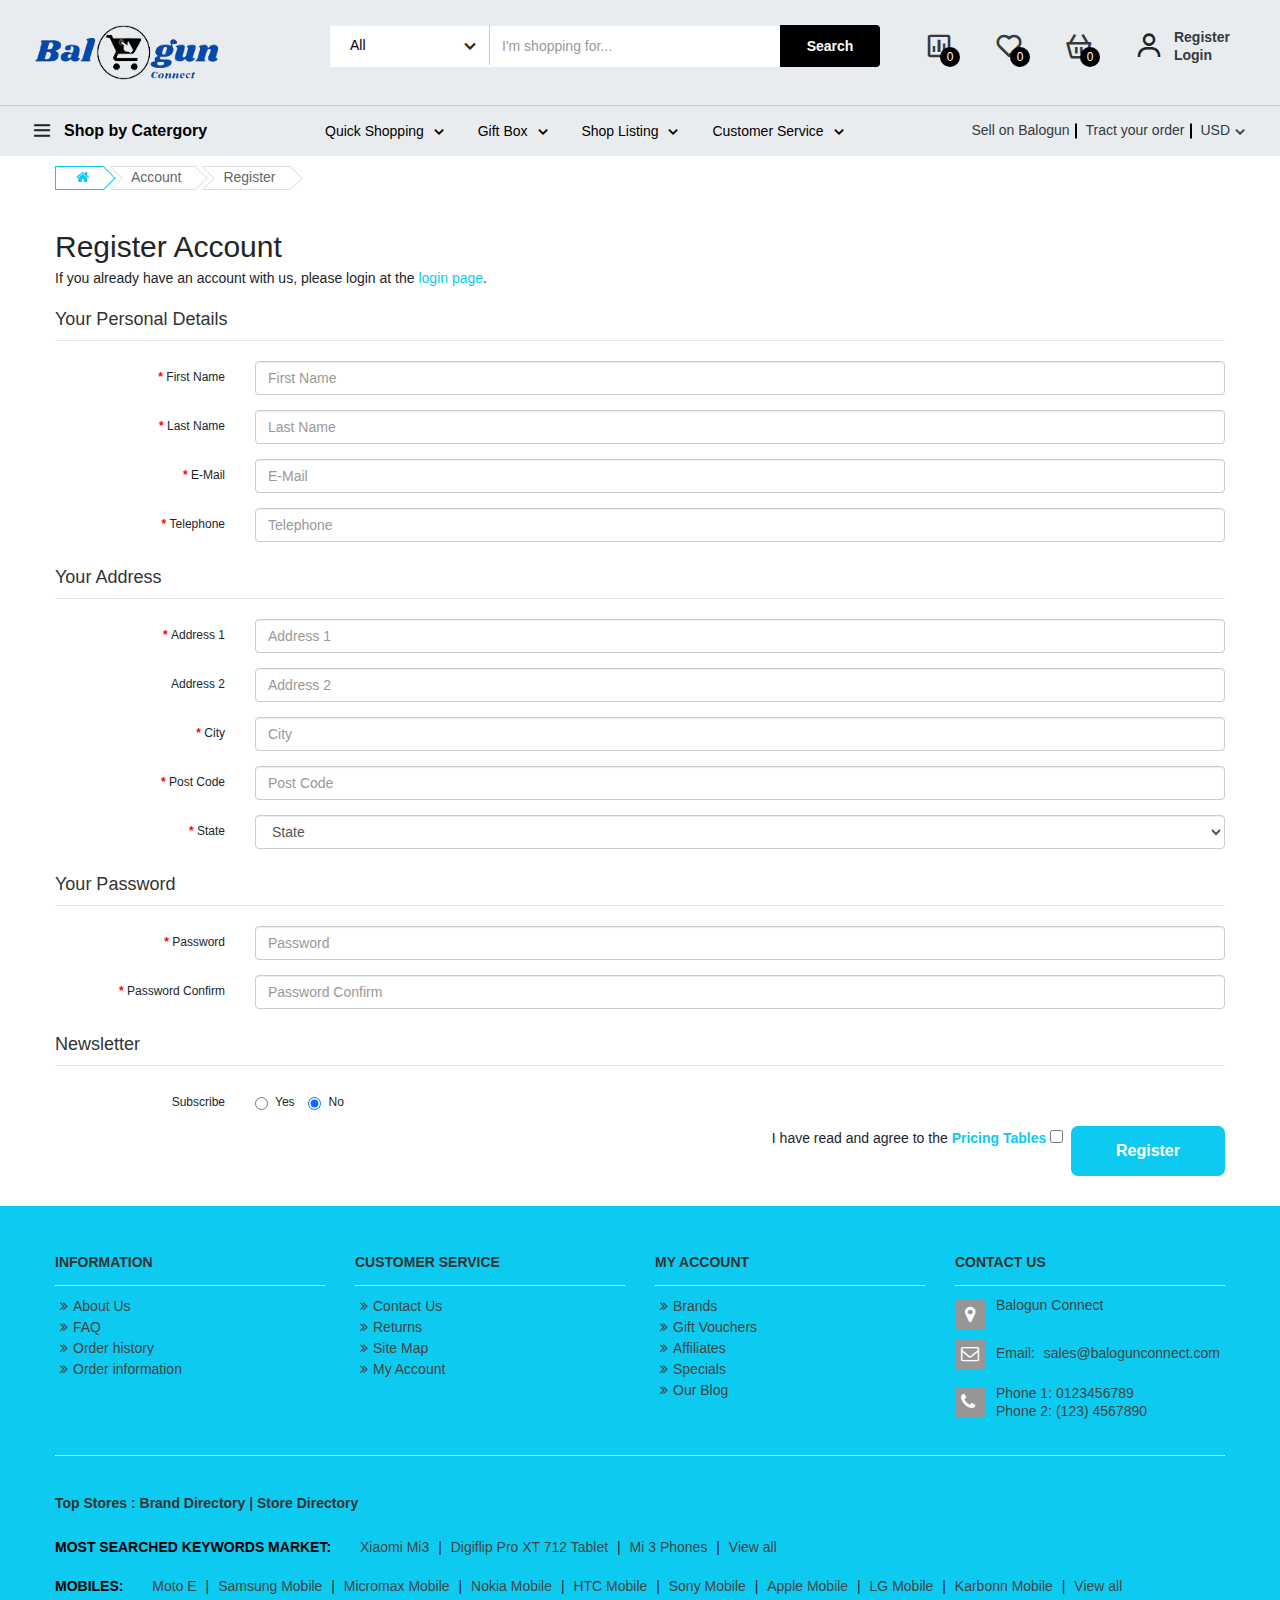
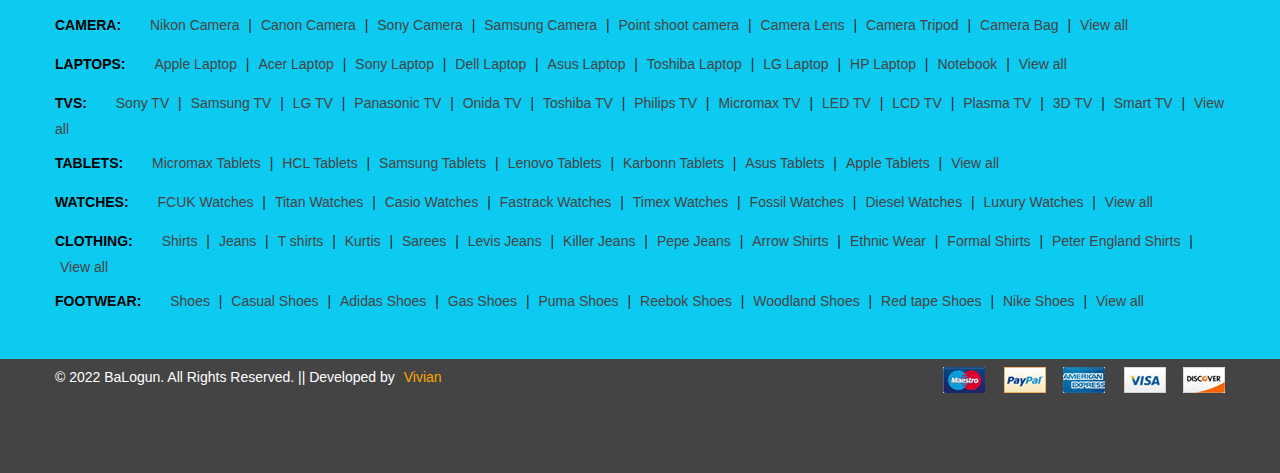
<file: register.html>
<!DOCTYPE html>
<html>

<head>
    <meta charset="utf-8">
    <meta http-equiv="X-UA-Compatible" content="IE=edge">
    <meta name="keywords" content="Balogun, Shopping site, eCommerce">
    <meta name="description" content="Balogun- Shopping eCommerce Lagos-Island">
    <title>Balogun | Your Go to Shopping Site</title>
    <meta name="viewport" content="width=device-width, initial-scale=1.0, maximum-scale=1.0, user-scalable=no">
    <!-- 	favicon
			============================================ -->
    <link rel="shortcut icon" href="ico/favicon.ico">
    <!-- 		CSS
		============================================= -->
    <link rel="stylesheet" href="css/bootstrap/css/bootstrap.min.css">
    <link href="assets/fontawesome/css/fontawesome.min.css" rel="stylesheet">
    <link href='https://unpkg.com/boxicons@2.1.1/css/boxicons.min.css' rel='stylesheet'>
    <link href="assets/js/datetimepicker/bootstrap-datetimepicker.min.css" rel="stylesheet">
    <link href="assets/js/owl-carousel/owl.carousel.css" rel="stylesheet">
    <link href="css/themecss/lib.css" rel="stylesheet">
    <link href="assets/js/jquery-ui/jquery-ui.min.css" rel="stylesheet">
    <link rel="stylesheet" href="css/styles.css">
    <!-- Google web fonts
	    =========================================== -->
    <link href="https://fonts.googleapis.com/css?family=Work+Sans:300,400,500,600,700&amp;amp;subset=latin-ext" rel="stylesheet">
    <!-- Theme CSS
		============================================ -->
    <link href="css/themecss/so_megamenu.css" rel="stylesheet">
    <link href="css/themecss/so-categories.css" rel="stylesheet">
    <link href="css/themecss/so-listing-tabs.css" rel="stylesheet">
    <link href="css/responsive.css" rel="stylesheet">
</head>

<body>
    <div id="wrapper" class="wrapper-full banners-effect-1">
        <!-- header -->
        <header class="header header--1" data-sticky="true" id="headerSticky">
            <div class="header__top">
                <div class="ps-container">
                    <div class="header__left">
                        <a href="index.html" class="ps-logo">
                            <img src="images/logo.png" alt="logo" style="max-width: 75%">
                        </a>
                        <div class="menu--product-categories">
                            <div class="menu__toggle">
                                <i class='bx bx-menu'></i>
                                <span>Shop by Category</span>
                            </div>
                            <div class="menu__content">
                                <ul class="menu--dropdown">
                                    <li>
                                        <a href="/shop" class="keychainify-checked">
                                            <i class='bx bx-star'></i>Hot Promotions
                                        </a>
                                    </li>
                                    <li class="menu-item-has-children has-mega-menu">
                                        <a href="/shop" class="keychainify-checked">
                                            <i class='bx bx-tv'></i>Consumer Electronic
                                        </a>
                                        <div class="mega-menu">
                                            <div class="mega-menu__column">
                                                <h4>Electronic</h4>
                                                <ul class="mega-menu__list">
                                                    <li>
                                                        <a href="/shop" class="keychainify-checked">Home Audio &amp; Theathers</a>
                                                    </li>
                                                    <li>
                                                        <a href="/shop" class="keychainify-checked">TV &amp; Videos</a>
                                                    </li>
                                                    <li>
                                                        <a href="/shop" class="keychainify-checked">Camera, Photos &amp; Videos</a>
                                                    </li>
                                                    <li>
                                                        <a href="/shop" class="keychainify-checked">Cellphones &amp; Accessories</a>
                                                    </li>
                                                    <li>
                                                        <a href="/shop" class="keychainify-checked">Headphones</a>
                                                    </li>
                                                    <li>
                                                        <a href="/shop" class="keychainify-checked">Videosgames</a>
                                                    </li>
                                                    <li>
                                                        <a href="/shop" class="keychainify-checked">Wireless Speakers</a>
                                                    </li>
                                                    <li>
                                                        <a href="/shop" class="keychainify-checked">Office Electronic</a>
                                                    </li>
                                                </ul>
                                            </div>
                                            <div class="mega-menu__column">
                                                <h4>Accessories &amp; Parts</h4>
                                                <ul class="mega-menu__list">
                                                    <li>
                                                        <a href="/shop" class="keychainify-checked">Digital Cables</a>
                                                    </li>
                                                    <li>
                                                        <a href="/shop" class="keychainify-checked">Audio &amp; Video Cables</a>
                                                    </li>
                                                    <li>
                                                        <a href="/shop" class="keychainify-checked">Batteries</a>
                                                    </li>
                                                </ul>
                                            </div>
                                        </div>
                                    </li>
                                    <li>
                                        <a href="/shop" class="keychainify-checked">
                                            <i class='bx bx-closet'></i>Clothing &amp; Apparel
                                        </a>
                                    </li>
                                    <li>
                                        <a href="/shop" class="keychainify-checked">
                                            <i class='bx bx-store'></i>Home, Garden &amp; Kitchen
                                        </a>
                                    </li>
                                    <li>
                                        <a href="/shop" class="keychainify-checked">
                                            <i class='bx bx-spa'></i>Health &amp; Beauty
                                        </a>
                                    </li>
                                    <li>
                                        <a href="/shop" class="keychainify-checked">
                                            <<i class='bx bxs-watch-alt'></i>Jewelry &amp; Watches
                                        </a>
                                    </li>
                                    <li>
                                        <a href="/shop" class="keychainify-checked">
                                            <i class='bx bx-glasses'></i>Bags &amp; Glasses
                                        </a>
                                    </li>
                                    <li class="menu-item-has-children has-mega-menu">
                                        <a href="/shop" class="keychainify-checked">
                                            <i class='bx bx-desktop'></i>Computer &amp; Technology
                                        </a>
                                        <div class="mega-menu">
                                            <div class="mega-menu__column">
                                                <h4>Computer &amp; Technologies</h4>
                                                <ul class="mega-menu__list">
                                                    <li>
                                                        <a href="/shop" class="keychainify-checked">Computer &amp; Tablets</a>
                                                    </li>
                                                    <li>
                                                        <a href="/shop" class="keychainify-checked">Laptop</a>
                                                    </li>
                                                    <li>
                                                        <a href="/shop" class="keychainify-checked">Monitors</a>
                                                    </li>
                                                    <li>
                                                        <a href="/shop" class="keychainify-checked">Networking</a>
                                                    </li>
                                                    <li>
                                                        <a href="/shop" class="keychainify-checked">Drive &amp; Storages</a>
                                                    </li>
                                                    <li>
                                                        <a href="/shop" class="keychainify-checked">Computer Components</a>
                                                    </li>
                                                    <li>
                                                        <a href="/shop" class="keychainify-checked">Security &amp; Protection</a>
                                                    </li>
                                                    <li>
                                                        <a href="/shop" class="keychainify-checked">Gaming Laptop</a>
                                                    </li>
                                                    <li>
                                                        <a href="/shop" class="keychainify-checked">Accessories</a>
                                                    </li>
                                                </ul>
                                            </div>
                                        </div>
                                    </li>
                                    <li>
                                        <a href="/shop" class="keychainify-checked">
                                            <i class='bx bxs-baby-carriage'></i>Babies &amp; Moms</a>
                                    </li>
                                    <li>
                                        <a href="/shop" class="keychainify-checked">
                                            <i class='bx bx-swim'></i>Sport &amp; Outdoor
                                        </a>
                                    </li>
                                    <li>
                                        <a href="/shop" class="keychainify-checked">
                                            <i class='bx bx-mobile-alt'></i>Phones &amp; Accessories
                                        </a>
                                    </li>
                                    <li>
                                        <a href="/shop" class="keychainify-checked">
                                            <i class='bx bx-book-open'></i>Books &amp; Office
                                        </a>
                                    </li>
                                    <li>
                                        <a href="/shop" class="keychainify-checked"><i class='bx bx-car'></i>Cars &amp; Motocycles</a>
                                    </li>
                                    <li>
                                        <a href="/shop" class="keychainify-checked"><i class='bx bx-wrench'></i>Home Improments</a>
                                    </li>
                                </ul>
                            </div>
                        </div>
                    </div>
                    <div class="header__center">
                        <form action="/" method="get" class="ps-form--quick-search">
                            <div class="ps-form__categories">
                                <select class="form-control">
                                    <option value="All">All</option>
                                    <option value="Babies &amp; Moms">Babies &amp; Moms</option>
                                    <option value="Books &amp; Office">Books &amp; Office</option>
                                    <option value="Cars &amp; Motocycles">Cars &amp; Motocycles</option>
                                    <option value="Clothing &amp; Apparel">Clothing &amp; Apparel</option>
                                    <option value="&nbsp;Accessories">&nbsp;Accessories</option>
                                    <option value="Bags">Bags</option>
                                    <option value="Kid’s Fashion">Kid’s Fashion</option>
                                    <option value="Mens">Mens</option>
                                    <option value="Shoes">Shoes</option>
                                    <option value="Sunglasses">Sunglasses</option>
                                    <option value="Womens">Womens</option>
                                    <option value="Computers &amp; Technologies">Computers &amp; Technologies</option>
                                    <option value="Desktop PC">Desktop PC</option>
                                    <option value="Laptop">Laptop</option>
                                    <option value="Smartphones">Smartphones</option>
                                    <option value="Consumer Electrics">Consumer Electrics</option>
                                    <option value="Air Conditioners">Air Conditioners</option>
                                    <option value="Accessories">Accessories</option>
                                    <option value="Type Hanging Cell">Type Hanging Cell</option>
                                    <option value="Audios &amp; Theaters">Audios &amp; Theaters</option>
                                    <option value="Headphone">Headphone</option>
                                    <option value="Home Theater System">Home Theater System</option>
                                    <option value="Speakers">Speakers</option>
                                    <option value="Car Electronics">Car Electronics</option>
                                    <option value="Audio &amp; Video">Audio &amp; Video</option>
                                    <option value="Car Security">Car Security</option>
                                    <option value="Radar Detector">Radar Detector</option>
                                    <option value="Vehicle GPS">Vehicle GPS</option>
                                    <option value="Office Electronics">Office Electronics</option>
                                    <option value="Printers">Printers</option>
                                    <option value="Projectors">Projectors</option>
                                    <option value="Scanners">Scanners</option>
                                    <option value="Store &amp; Business">Store &amp; Business</option>
                                    <option value="Refrigerators">Refrigerators</option>
                                    <option value="TV Televisions">TV Televisions</option>
                                    <option value="4K Ultra HD TVs">4K Ultra HD TVs</option>
                                    <option value="LED TVs">LED TVs</option>
                                    <option value="OLED TVs">OLED TVs</option>
                                    <option value="Washing Machines">Washing Machines</option>
                                    <option value="Type Drying Clothes">Type Drying Clothes</option>
                                    <option value="Type Horizontal">Type Horizontal</option>
                                    <option value="Type Vertical">Type Vertical</option>
                                    <option value="Garden &amp; Kitchen">Garden &amp; Kitchen</option>
                                    <option value="Cookware">Cookware</option>
                                    <option value="Decoration">Decoration</option>
                                    <option value="Furniture">Furniture</option>
                                    <option value="Garden Tools">Garden Tools</option>
                                    <option value="Home Improvement">Home Improvement</option>
                                    <option value="Powers And Hand Tools">Powers And Hand Tools</option>
                                    <option value="Utensil &amp; Gadget">Utensil &amp; Gadget</option>
                                    <option value="Health &amp; Beauty">Health &amp; Beauty</option>
                                    <option value="Equipments">Equipments</option>
                                    <option value="Hair Care">Hair Care</option>
                                    <option value="Perfumer">Perfumer</option>
                                    <option value="Wine Cabinets">Wine Cabinets</option>
                                </select>
                                <i class="bx bx-chevron-down"></i>
                            </div>
                            <div class="ps-form__input">
                                <input type="text" class="form-control" value="" placeholder="I'm shopping for...">
                            </div>
                            <button>Search</button>
                            <div class="ps-panel--search-result">
                                <div class="ps-panel__content">
                                    <p>No product found.</p>
                                </div>
                            </div>
                        </form>
                    </div>
                    <div class="header__right">
                        <div class="header__actions">
                            <a class="header__extra keychainify-checked" href="/account/compare">
                                <i class='bx bx-bar-chart-square'></i>
                                <span><i>0</i></span>
                            </a>
                            <a class="header__extra keychainify-checked" href="/account/wishlist">
                                <i class='bx bx-heart'></i>
                                <span><i>0</i></span>
                            </a>
                            <div class="ps-cart--mini">
                                <a class="header__extra keychainify-checked" href="cart.html">
                                    <i class='bx bx-basket'></i>
                                    <span><i>0</i></span>
                                </a>
                                <div class="ps-cart__content">
                                    <div class="ps-cart__items">
                                        <span>Cart is empty</span>
                                    </div>
                                </div>
                            </div>
                            <div class="ps-block--user-header">
                                <div class="ps-block__left">
                                    <i class='bx bx-user'></i>
                                </div>
                                <div class="ps-block__right">
                                    <a href="register.html" class="keychainify-checked">Register</a>
                                    <a href="login.html" class="keychainify-checked">Login</a>
                                </div>
                            </div>
                        </div>
                    </div>
                </div>
            </div>
            <nav class="navigation">
                <div class="ps-container">
                    <div class="navigation__left">
                        <div class="menu--product-categories">
                            <div class="menu__toggle">
                                <i class="bx bx-menu"></i>
                                <span>Shop by Catergory</span>
                            </div>
                            <div class="menu__content">
                                <ul class="menu--dropdown">
                                    <li>
                                        <a href="/shop" class="keychainify-checked">
                                            <i class="bx bx-star"></i>Hot Promotions
                                        </a>
                                    </li>
                                    <li class="menu-item-has-children has-mega-menu">
                                        <a href="/shop" class="keychainify-checked">
                                            <i class="bx bx-tv"></i>Consumer Electronic
                                        </a>
                                        <div class="mega-menu">
                                            <div class="mega-menu__column">
                                                <h4>Electronic</h4>
                                                <ul class="mega-menu__list">
                                                    <li>
                                                        <a href="/shop" class="keychainify-checked">Home Audio &amp; Theathers</a>
                                                    </li>
                                                    <li>
                                                        <a href="/shop" class="keychainify-checked">TV &amp; Videos</a>
                                                    </li>
                                                    <li>
                                                        <a href="/shop" class="keychainify-checked">Camera, Photos &amp; Videos</a>
                                                    </li>
                                                    <li>
                                                        <a href="/shop" class="keychainify-checked">Cellphones &amp; Accessories</a>
                                                    </li>
                                                    <li>
                                                        <a href="/shop" class="keychainify-checked">Headphones</a>
                                                    </li>
                                                    <li>
                                                        <a href="/shop" class="keychainify-checked">Videosgames</a>
                                                    </li>
                                                    <li>
                                                        <a href="/shop" class="keychainify-checked">Wireless Speakers</a>
                                                    </li>
                                                    <li>
                                                        <a href="/shop" class="keychainify-checked">Office Electronic</a>
                                                    </li>
                                                </ul>
                                            </div>
                                            <div class="mega-menu__column">
                                                <h4>Accessories &amp; Parts</h4>
                                                <ul class="mega-menu__list">
                                                    <li>
                                                        <a href="/shop" class="keychainify-checked">Digital Cables</a>
                                                    </li>
                                                    <li>
                                                        <a href="/shop" class="keychainify-checked">Audio &amp; Video Cables</a>
                                                    </li>
                                                    <li>
                                                        <a href="/shop" class="keychainify-checked">Batteries</a>
                                                    </li>
                                                </ul>
                                            </div>
                                        </div>
                                    </li>
                                    <li>
                                        <a href="/shop" class="keychainify-checked">
                                            <i class="bx bx-closet"></i>Clothing &amp; Apparel
                                        </a>
                                    </li>
                                    <li>
                                        <a href="/shop" class="keychainify-checked">
                                            <i class="bx bx-store"></i>Home, Garden &amp; Kitchen
                                        </a>
                                    </li>
                                    <li>
                                        <a href="/shop" class="keychainify-checked">
                                            <i class="bx bx-glasses"></i>Bags &amp; Glasses
                                        </a>
                                    </li>
                                    <li>
                                        <a href="/shop" class="keychainify-checked">
                                            <i class="bx bx-spa"></i>Health &amp; Beauty
                                        </a>
                                    </li>
                                    <li>
                                        <a href="/shop" class="keychainify-checked">
                                            <i class='bx bxs-watch-alt'></i>jewelry &amp; Watches
                                        </a>
                                    </li>
                                    <li class="menu-item-has-children has-mega-menu">
                                        <a href="/shop" class="keychainify-checked">
                                            <i class="bx bx-desktop"></i>Computer &amp; Technology
                                        </a>
                                        <div class="mega-menu">
                                            <div class="mega-menu__column">
                                                <h4>Computer &amp; Technologies</h4>
                                                <ul class="mega-menu__list">
                                                    <li>
                                                        <a href="/shop" class="keychainify-checked">Computer &amp; Tablets</a>
                                                    </li>
                                                    <li>
                                                        <a href="/shop" class="keychainify-checked">Laptop</a>
                                                    </li>
                                                    <li>
                                                        <a href="/shop" class="keychainify-checked">Monitors</a>
                                                    </li>
                                                    <li>
                                                        <a href="/shop" class="keychainify-checked">Networking</a>
                                                    </li>
                                                    <li>
                                                        <a href="/shop" class="keychainify-checked">Drive &amp; Storages</a>
                                                    </li>
                                                    <li>
                                                        <a href="/shop" class="keychainify-checked">Computer Components</a>
                                                    </li>
                                                    <li>
                                                        <a href="/shop" class="keychainify-checked">Security &amp; Protection</a>
                                                    </li>
                                                    <li>
                                                        <a href="/shop" class="keychainify-checked">Gaming Laptop</a>
                                                    </li>
                                                    <li>
                                                        <a href="/shop" class="keychainify-checked">Accessories</a>
                                                    </li>
                                                </ul>
                                            </div>
                                        </div>
                                    </li>
                                    <li>
                                        <a href="/shop" class="keychainify-checked">
                                            <i class="bx bxs-baby-carriage"></i>Babies &amp; Moms</a>
                                    </li>
                                    <li>
                                        <a href="/shop" class="keychainify-checked">
                                            <i class="bx bx-swim"></i>Sport &amp; Outdoor</a>
                                    </li>
                                    <li>
                                        <a href="/shop" class="keychainify-checked">
                                            <i class="bx bx-mobile-alt"></i>Phones &amp; Accessories
                                        </a>
                                    </li>
                                    <li>
                                        <a href="/shop" class="keychainify-checked">
                                            <i class="bx bx-book-open"></i>Books &amp; Office
                                        </a>
                                    </li>
                                    <li>
                                        <a href="/shop" class="keychainify-checked">
                                            <i class="bx bx-car"></i>Cars &amp; Motocycles
                                        </a>
                                    </li>
                                    <li>
                                        <a href="/shop" class="keychainify-checked"><i class="bx bx-wrench"></i>Home Improments</a>
                                    </li>
                                </ul>
                            </div>
                        </div>
                    </div>
                    <div class="navigation__right">
                        <ul class="menu">
                            <li class="menu-item-has-children has-mega-menu">
                                <a href="/shop" class="keychainify-checked">Quick Shopping<i class="bx bx-chevron-down"></i></a>
                                <div class="mega-menu">
                                    <div class="mega-menu__column">
                                        <h4>Women's Fashion</h4>
                                        <ul class="mega-menu__list">
                                            <li>
                                                <a href="/shop" class="keychainify-checked">Coporate Dresses</a>
                                            </li>
                                            <li>
                                                <a href="/shop/shop-sidebar" class="keychainify-checked">Ankara Wears</a>
                                            </li>
                                            <li>
                                                <a href="/shop/shop-fullwidth" class="keychainify-checked">Tops, Jackets and Cardigan</a>
                                            </li>
                                            <li>
                                                <a href="/shop/shop-sidebar" class="keychainify-checked">Trousers</a>
                                            </li>
                                            <li>
                                                <a href="/shop/shop-sidebar" class="keychainify-checked">Beachwears and Swimwears</a>
                                            </li>
                                            <li>
                                                <a href="/shop/shop-sidebar" class="keychainify-checked">Lingers</a>
                                            </li>
                                            <li>
                                                <a href="/shop/shop-categories" class="keychainify-checked">Corporate Shoes</a>
                                            </li>
                                            <li>
                                                <a href="/shop/shop-sidebar" class="keychainify-checked">Sneakers</a>
                                            </li>
                                            <li>
                                                <a href="/shop/shop-sidebar" class="keychainify-checked">Flat Slippers and Sandals</a>
                                            </li>
                                            <li>
                                                <a href="/shop/shop-sidebar-without-banner" class="keychainify-checked"></a>
                                            </li>
                                            <li>
                                                <a href="/shop/shop-carousel" class="keychainify-checked">Shop Carousel</a>
                                            </li>
                                        </ul>
                                    </div>
                                    <div class="mega-menu__column">
                                        <h4>Men's Fashion</h4>
                                        <ul class="mega-menu__list">
                                            <li>
                                                <a href="/product/3" class="keychainify-checked">Default</a>
                                            </li>
                                            <li>
                                                <a href="/product/extended/7" class="keychainify-checked">Extended</a>
                                            </li>
                                            <li>
                                                <a href="/product/full-content/7" class="keychainify-checked">Full Content</a>
                                            </li>
                                            <li>
                                                <a href="/product/boxed/7" class="keychainify-checked">Boxed</a>
                                            </li>
                                            <li>
                                                <a href="/product/sidebar/7" class="keychainify-checked">Sidebar</a>
                                            </li>
                                        </ul>
                                    </div>
                                    <div class="mega-menu__column">
                                        <h4>Kid's Fashion</h4>
                                        <ul class="mega-menu__list">
                                            <li>
                                                <a href="/product/3" class="keychainify-checked">Simple</a>
                                            </li>
                                            <li>
                                                <a href="/product/image-swatches/11" class="keychainify-checked">Image swatches</a>
                                            </li>
                                            <li>
                                                <a href="/product/countdown/10" class="keychainify-checked">Countdown</a>
                                            </li>
                                            <li>
                                                <a href="/product/affiliate/7" class="keychainify-checked">Affiliate</a></li>
                                            <li><a href="/product/on-sale/7" class="keychainify-checked">On sale</a>
                                            </li>
                                            <li>
                                                <a href="/product/groupped/22" class="keychainify-checked">Grouped</a>
                                            </li>
                                            <li>
                                                <a href="/product/out-of-stock/7" class="keychainify-checked">Out Of Stock</a>
                                            </li>
                                        </ul>
                                    </div>
                                    <div class="mega-menu__column">
                                        <h4>All Fashion</h4>
                                        <ul class="mega-menu__list">
                                            <li>
                                                <a href="/account/shopping-cart" class="keychainify-checked">Shopping Cart</a>
                                            </li>
                                            <li>
                                                <a href="/account/checkout" class="keychainify-checked">Checkout</a>
                                            </li>
                                            <li>
                                                <a href="/account/wishlist" class="keychainify-checked">Whishlist</a></li>
                                            <li><a href="/account/compare" class="keychainify-checked">Compare</a>
                                            </li>
                                            <li>
                                                <a href="/account/order-tracking" class="keychainify-checked">Order Tracking</a>
                                            </li>
                                            <li>
                                                <a href="login.html" class="keychainify-checked">My Account</a>
                                            </li>
                                            <li>
                                                <a href="register.html" class="keychainify-checked"> Register</a>
                                            </li>
                                        </ul>
                                    </div>
                                </div>
                            </li>
                            <li class="menu-item-has-children dropdown">
                                <a href="/" class="keychainify-checked">Gift Box<i class="bx bx-chevron-down"></i></a>
                                <ul class="sub-menu">
                                    <li class="menu-item-has-children dropdown">
                                        <a href="/" class="keychainify-checked">Marketplace Full Width</a>
                                    </li>
                                    <li class="menu-item-has-children dropdown">
                                        <a href="/home/auto-part" class="keychainify-checked">Home Auto Parts</a>
                                    </li>
                                    <li class="menu-item-has-children dropdown">
                                        <a href="/home/technology" class="keychainify-checked">Home Technology</a>
                                    </li>
                                    <li class="menu-item-has-children dropdown">
                                        <a href="/home/organic" class="keychainify-checked">Home Organic</a>
                                    </li>
                                    <li class="menu-item-has-children dropdown">
                                        <a href="/home/market-place" class="keychainify-checked">Home Marketplace V1</a>
                                    </li>
                                    <li class="menu-item-has-children dropdown">
                                        <a href="/home/market-place-2" class="keychainify-checked">Home Marketplace V2</a>
                                    </li>
                                    <li class="menu-item-has-children dropdown">
                                        <a href="/home/market-place-3" class="keychainify-checked">Home Marketplace V3</a>
                                    </li>
                                    <li class="menu-item-has-children dropdown">
                                        <a href="/home/market-place-4" class="keychainify-checked">Home Marketplace V4</a>
                                    </li>
                                    <li class="menu-item-has-children dropdown">
                                        <a href="/home/electronic" class="keychainify-checked">Home Electronic</a>
                                    </li>
                                    <li class="menu-item-has-children dropdown">
                                        <a href="/home/furniture" class="keychainify-checked">Home Furniture</a>
                                    </li>
                                </ul>
                            </li>
                            <li class="menu-item-has-children has-mega-menu">
                                <a href="/" class="keychainify-checked">Shop Listing<i class="bx bx-chevron-down"></i></a>
                                <div class="mega-menu">
                                    <div class="mega-menu__column">
                                        <h4>Basic Page</h4>
                                        <ul class="mega-menu__list">
                                            <li>
                                                <a href="/page/about-us" class="keychainify-checked">About Us</a>
                                            </li>
                                            <li>
                                                <a href="/page/contact-us" class="keychainify-checked">Contact</a></li>
                                            <li><a href="/page/faqs" class="keychainify-checked">Faqs</a></li>
                                            <li><a href="/page/page-404" class="keychainify-checked">404 Page</a>
                                            </li>
                                        </ul>
                                    </div>
                                    <div class="mega-menu__column">
                                        <h4>Vendor Pages</h4>
                                        <ul class="mega-menu__list">
                                            <li>
                                                <a href="/vendor/become-a-vendor" class="keychainify-checked">Become a Vendor</a>
                                            </li>
                                            <li>
                                                <a href="/vendor/vendor-store" class="keychainify-checked">Vendor Store</a>
                                            </li>
                                            <li>
                                                <a href="/stores" class="keychainify-checked">Store List</a>
                                            </li>
                                        </ul>
                                    </div>
                                </div>
                            </li>
                            <li class="menu-item-has-children has-mega-menu">
                                <a href="/blog" class="keychainify-checked">Customer Service<i class="bx bx-chevron-down"></i></a>
                                <div class="mega-menu">
                                    <div class="mega-menu__column">
                                        <h4>Blog Layout</h4>
                                        <ul class="mega-menu__list">
                                            <li>
                                                <a href="/blog" class="keychainify-checked">Grid</a>
                                            </li>
                                            <li>
                                                <a href="/blog/blog-small-thumbnail" class="keychainify-checked">Small Thumb</a>
                                            </li>
                                            <li>
                                                <a href="/blog/blog-left-sidebar" class="keychainify-checked">Left Sidebar</a>
                                            </li>
                                            <li><a href="/blog/blog-right-sidebar" class="keychainify-checked">Right Sidebar</a>
                                            </li>
                                        </ul>
                                    </div>
                                    <div class="mega-menu__column">
                                        <h4>Single Blog</h4>
                                        <ul class="mega-menu__list">
                                            <li>
                                                <a href="/post/default" class="keychainify-checked">Single 1</a>
                                            </li>
                                            <li><a href="/post/detail-2" class="keychainify-checked">Single 2</a>
                                            </li>
                                            <li>
                                                <a href="/post/detail-3" class="keychainify-checked">Single 3</a>
                                            </li>
                                        </ul>
                                    </div>
                                </div>
                            </li>
                        </ul>
                        <ul class="navigation__extra">
                            <li>
                                <a href="/vendor/become-a-vendor" class="keychainify-checked">Sell on Balogun</a>
                            </li>
                            <li><a href="/account/order-tracking" class="keychainify-checked">Tract your order</a>
                            </li>
                            <li>
                                <div class="ps-dropdown">
                                    <a href="/" class="keychainify-checked">USD
                                        <i class="bx bx-chevron-down"></i></a>
                                    <ul class="ps-dropdown-menu">
                                        <li>
                                            <a href="/" class="keychainify-checked">USD</a>
                                        </li>
                                        <li>
                                            <a href="/" class="keychainify-checked">NGN</a>
                                        </li>
                                        <li>
                                            <a href="/" class="keychainify-checked">GBP</a>
                                        </li>
                                    </ul>
                                </div>
                            </li>
                        </ul>
                    </div>
                </div>
            </nav>
        </header>
        <header class="header header--mobile">
            <div class="header__top">
                <div class="header__left">
                    <p>Welcome to Balogun Online Shopping Store !</p>
                </div>
                <div class="header__right">
                    <ul class="navigation__extra">
                        <li>
                            <a href="/vendor/become-a-vendor" class="keychainify-checked">Sell on Balogun</a>
                        </li>
                        <li>
                            <a href="/account/order-tracking" class="keychainify-checked">Tract your order</a>
                        </li>
                        <li>
                            <div class="ps-dropdown">
                                <a href="/" class="keychainify-checked">USD</a>
                                <ul class="ps-dropdown-menu">
                                    <li>
                                        <a href="/" class="keychainify-checked">USD</a>
                                    </li>
                                    <li>
                                        <a href="/" class="keychainify-checked">NGN</a>
                                    </li>
                                    <li>
                                        <a href="/" class="keychainify-checked">GBP</a>
                                    </li>
                                </ul>
                            </div>
                        </li>
                    </ul>
                </div>
            </div>
            <div class="navigation--mobile">
                <div class="navigation__left">
                    <a class="ps-logo keychainify-checked" href="/">
                        <img src="images/logo.png" alt="logo" style="max-width: 75%">
                    </a>
                </div>
                <div class="navigation__right">
                    <a class="header__extra keychainify-checked" href="#">
                        <i class='bx bx-basket'></i>
                        <span><i>0</i></span>
                    </a>
                    <div class="header__extra">
                        <i class='bx bx-user'></i>
                    </div>
                </div>
            </div>
            <div class="ps-search--mobile">
                <form class="ps-form--search-mobile" action="/" method="get">
                    <div class="form-group--nest">
                        <input class="form-control" type="text" placeholder="Search something...">
                        <button><i class='bx bx-search-alt-2'></i></button>
                    </div>
                </form>
            </div>
        </header>
        <!-- /header -->
        <!-- Main Container  -->
        <div class="main-container container">
            <ul class="breadcrumb">
                <li><a href="index.html"><i class="fa fa-home"></i></a></li>
                <li><a href="#">Account</a></li>
                <li><a href="#">Register</a></li>
            </ul>
            <div class="row">
                <div id="content" class="col-sm-12">
                    <h2 class="title">Register Account</h2>
                    <p>If you already have an account with us, please login at the <a href="login.html" class="agree">login page</a>.</p>
                    <form action="register.html" method="post" enctype="multipart/form-data" class="form-horizontal account-register clearfix">
                        <fieldset id="account">
                            <legend>Your Personal Details</legend>
                            <div class="form-group required" style="display: none;">
                                <label class="col-sm-2 control-label">Customer Group</label>
                                <div class="col-sm-10">
                                    <div class="radio">
                                        <label>
                                            <input type="radio" name="customer_group_id" value="1" checked="checked"> Default
                                        </label>
                                    </div>
                                </div>
                            </div>
                            <div class="form-group required">
                                <label class="col-sm-2 control-label" for="input-firstname">First Name</label>
                                <div class="col-sm-10">
                                    <input type="text" name="firstname" value="" placeholder="First Name" id="input-firstname" class="form-control" required>
                                </div>
                            </div>
                            <div class="form-group required">
                                <label class="col-sm-2 control-label" for="input-lastname">Last Name</label>
                                <div class="col-sm-10">
                                    <input type="text" name="lastname" value="" placeholder="Last Name" id="input-lastname" class="form-control" required>
                                </div>
                            </div>
                            <div class="form-group required">
                                <label class="col-sm-2 control-label" for="input-email">E-Mail</label>
                                <div class="col-sm-10">
                                    <input type="email" name="email" value="" placeholder="E-Mail" id="input-email" class="form-control" required>
                                </div>
                            </div>
                            <div class="form-group required">
                                <label class="col-sm-2 control-label" for="input-telephone">Telephone</label>
                                <div class="col-sm-10">
                                    <input type="tel" name="telephone" value="" placeholder="Telephone" id="input-telephone" class="form-control" required>
                                </div>
                            </div>
                        </fieldset>
                        <fieldset id="address">
                            <legend>Your Address</legend>
                            <div class="form-group required">
                                <label class="col-sm-2 control-label" for="input-address-1">Address 1</label>
                                <div class="col-sm-10">
                                    <input type="text" name="address_1" value="" placeholder="Address 1" id="input-address-1" class="form-control" required>
                                </div>
                            </div>
                            <div class="form-group">
                                <label class="col-sm-2 control-label" for="input-address-2">Address 2</label>
                                <div class="col-sm-10">
                                    <input type="text" name="address_2" value="" placeholder="Address 2" id="input-address-2" class="form-control">
                                </div>
                            </div>
                            <div class="form-group required">
                                <label class="col-sm-2 control-label" for="input-city">City</label>
                                <div class="col-sm-10">
                                    <input type="text" name="city" value="" placeholder="City" id="input-city" class="form-control" required>
                                </div>
                            </div>
                            <div class="form-group required">
                                <label class="col-sm-2 control-label" for="input-postcode">Post Code</label>
                                <div class="col-sm-10">
                                    <input type="text" name="postcode" value="" placeholder="Post Code" id="input-postcode" class="form-control" required>
                                </div>
                            </div>
                            <div class="form-group required">
                                <label class="col-sm-2 control-label" for="input-state">State</label>
                                <div class="col-sm-10">
                                    <select name="state" id="allstate" class="form-control">
                                        <option value="">State</option>
                                        <option value="1"> Abia </option>
                                        <option value="2"> Adamawa </option>
                                        <option value="3"> Akwa Ibom </option>
                                        <option value="4"> Anambra </option>
                                        <option value="5"> Bauchi </option>
                                        <option value="6"> Bayelsa </option>
                                        <option value="7"> Benue </option>
                                        <option value="8"> Borno </option>
                                        <option value="9"> Cross River </option>
                                        <option value="10"> Delta </option>
                                        <option value="11"> Ebonyi </option>
                                        <option value="12"> Edo </option>
                                        <option value="13"> Ekiti </option>
                                        <option value="14"> Enugu </option>
                                        <option value="15"> FCT </option>
                                        <option value="16"> Gombe </option>
                                        <option value="17"> Imo </option>
                                        <option value="18"> Jigawa </option>
                                        <option value="19"> Kaduna </option>
                                        <option value="20"> Kano </option>
                                        <option value="21"> Katsina </option>
                                        <option value="22"> Kebbi </option>
                                        <option value="23"> Kogi </option>
                                        <option value="24"> Kwara </option>
                                        <option value="25"> Lagos </option>
                                        <option value="26"> Nasarawa </option>
                                        <option value="27"> Niger </option>
                                        <option value="28"> Ogun </option>
                                        <option value="29"> Ondo </option>
                                        <option value="30"> Osun </option>
                                        <option value="31"> Oyo </option>
                                        <option value="32"> Plateau </option>
                                        <option value="33"> Rivers </option>
                                        <option value="34"> Sokoto </option>
                                        <option value="35"> Taraba </option>
                                        <option value="36"> Yobe </option>
                                        <option value="37"> Zamfara </option>
                                    </select>
                                </div>
                            </div>
                        </fieldset>
                        <fieldset>
                            <legend>Your Password</legend>
                            <div class="form-group required">
                                <label class="col-sm-2 control-label" for="input-password">Password</label>
                                <div class="col-sm-10">
                                    <input type="password" name="password" value="" placeholder="Password" id="input-password" class="form-control" required>
                                </div>
                            </div>
                            <div class="form-group required">
                                <label class="col-sm-2 control-label" for="input-confirm">Password Confirm</label>
                                <div class="col-sm-10">
                                    <input type="password" name="confirm" value="" placeholder="Password Confirm" id="input-confirm" class="form-control" required>
                                </div>
                            </div>
                        </fieldset>
                        <fieldset>
                            <legend>Newsletter</legend>
                            <div class="form-group">
                                <label class="col-sm-2 control-label">Subscribe</label>
                                <div class="col-sm-10">
                                    <label class="radio-inline">
                                        <input type="radio" name="newsletter" value="1"> Yes
                                    </label>
                                    <label class="radio-inline">
                                        <input type="radio" name="newsletter" value="0" checked="checked"> No
                                    </label>
                                </div>
                            </div>
                        </fieldset>
                        <div class="buttons">
                            <div class="pull-right">I have read and agree to the <a href="#" class="agree"><b>Pricing Tables</b></a>
                                <input class="box-checkbox" type="checkbox" name="agree" value="1"> &nbsp;
                                <button type="submit" value="" class="pull-right ps-btn " >Register</button>
                            </div>
                        </div>
                    </form>
                </div>
            </div>
        </div>
        <!-- //Main Container -->
        <!-- Footer Container -->
        <footer class="footer-container type_footer1">
            <!-- Footer Top Container -->
            <section class="footer-top">
                <div class="container content">
                    <div class="row">
                        <div class="col-sm-6 col-md-3 box-information">
                            <div class="module clearfix">
                                <h3 class="modtitle">Information</h3>
                                <div class="modcontent">
                                    <ul class="footer-menu">
                                        <li><a href="about-us.html">About Us</a></li>
                                        <li><a href="faq.html">FAQ</a></li>
                                        <li><a href="order-history.html">Order history</a></li>
                                        <li><a href="order-information.html">Order information</a></li>
                                    </ul>
                                </div>
                            </div>
                        </div>
                        <div class="col-sm-6 col-md-3 box-service">
                            <div class="module clearfix">
                                <h3 class="modtitle">Customer Service</h3>
                                <div class="modcontent">
                                    <ul class="footer-menu">
                                        <li><a href="contact.html">Contact Us</a></li>
                                        <li><a href="return.html">Returns</a></li>
                                        <li><a href="sitemap.html">Site Map</a></li>
                                        <li><a href="my-account.html">My Account</a></li>
                                    </ul>
                                </div>
                            </div>
                        </div>
                        <div class="col-sm-6 col-md-3 box-account">
                            <div class="module clearfix">
                                <h3 class="modtitle">My Account</h3>
                                <div class="modcontent">
                                    <ul class="footer-menu">
                                        <li><a href="#">Brands</a></li>
                                        <li><a href="gift-voucher.html">Gift Vouchers</a></li>
                                        <li><a href="#">Affiliates</a></li>
                                        <li><a href="#">Specials</a></li>
                                        <li><a href="#" target="_blank">Our Blog</a></li>
                                    </ul>
                                </div>
                            </div>
                        </div>
                        <div class="col-sm-6 col-md-3 collapsed-block ">
                            <div class="module clearfix">
                                <h3 class="modtitle">Contact Us </h3>
                                <div class="modcontent">
                                    <ul class="contact-address">
                                        <li><span class="fa fa-map-marker"></span> Balogun Connect</li>
                                        <li><span class="fa fa-envelope-o"></span> Email: <a href="#"> sales@balogunconnect.com</a></li>
                                        <li><span class="fa fa-phone">&nbsp;</span> Phone 1: 0123456789 <br>Phone 2: (123) 4567890</li>
                                    </ul>
                                </div>
                            </div>
                        </div>
                        <div class="col-sm-12 collapsed-block footer-links">
                            <div class="module clearfix">
                                <div class="modcontent">
                                    <hr class="footer-lines">
                                    <div class="footer-directory-title">
                                        <h4 class="label-link">Top Stores : Brand Directory | Store Directory</h4>
                                        <ul class="footer-directory">
                                            <li>
                                                <h4>MOST SEARCHED KEYWORDS MARKET:</h4>
                                                <a href="#">Xiaomi Mi3</a> | <a href="#">Digiflip Pro XT 712 Tablet</a> | <a href="#">Mi 3 Phones</a> | <a href="#">View all</a>
                                            </li>
                                            <li>
                                                <h4>MOBILES:</h4>
                                                <a href="#">Moto E</a> | <a href="#">Samsung Mobile</a> | <a href="#">Micromax Mobile</a> | <a href="#">Nokia Mobile</a> | <a href="#">HTC Mobile</a> | <a href="#">Sony Mobile</a> | <a href="#">Apple Mobile</a> | <a href="#">LG Mobile</a> | <a href="#">Karbonn Mobile</a> | <a href="#">View all</a>
                                            </li>
                                            <li>
                                                <h4>CAMERA:</h4>
                                                <a href="#">Nikon Camera</a> | <a href="#">Canon Camera</a> | <a href="#">Sony Camera</a> | <a href="#">Samsung Camera</a> | <a href="#">Point shoot camera</a> | <a href="#">Camera Lens</a> | <a href="#">Camera Tripod</a> | <a href="#">Camera Bag</a> | <a href="#">View all</a>
                                            </li>
                                            <li>
                                                <h4>LAPTOPS:</h4>
                                                <a href="#">Apple Laptop</a> | <a href="#">Acer Laptop</a> | <a href="#">Sony Laptop</a> | <a href="#">Dell Laptop</a> | <a href="#">Asus Laptop</a> | <a href="#">Toshiba Laptop</a> | <a href="#">LG Laptop</a> | <a href="#">HP Laptop</a> | <a href="#">Notebook</a> | <a href="#">View all</a>
                                            </li>
                                            <li>
                                                <h4>TVS:</h4>
                                                <a href="#">Sony TV</a> | <a href="#">Samsung TV</a> | <a href="#">LG TV</a> | <a href="#">Panasonic TV</a> | <a href="#">Onida TV</a> | <a href="#">Toshiba TV</a> | <a href="#">Philips TV</a> | <a href="#">Micromax TV</a> | <a href="#">LED TV</a> | <a href="#">LCD TV</a> | <a href="#">Plasma TV</a> | <a href="#">3D TV</a> | <a href="#">Smart TV</a> | <a href="#">View all</a>
                                            </li>
                                            <li>
                                                <h4>TABLETS:</h4>
                                                <a href="#">Micromax Tablets</a> | <a href="#">HCL Tablets</a> | <a href="#">Samsung Tablets</a> | <a href="#">Lenovo Tablets</a> | <a href="#">Karbonn Tablets</a> | <a href="#">Asus Tablets</a> | <a href="#">Apple Tablets</a> | <a href="#">View all</a>
                                            </li>
                                            <li>
                                                <h4>WATCHES:</h4>
                                                <a href="#">FCUK Watches</a> | <a href="#">Titan Watches</a> | <a href="#">Casio Watches</a> | <a href="#">Fastrack Watches</a> | <a href="#">Timex Watches</a> | <a href="#">Fossil Watches</a> | <a href="#">Diesel Watches</a> | <a href="#">Luxury Watches</a> | <a href="#">View all</a>
                                            </li>
                                            <li>
                                                <h4>CLOTHING:</h4>
                                                <a href="#">Shirts</a> | <a href="#">Jeans</a> | <a href="#">T shirts</a> | <a href="#">Kurtis</a> | <a href="#">Sarees</a> | <a href="#">Levis Jeans</a> | <a href="#">Killer Jeans</a> | <a href="#">Pepe Jeans</a> | <a href="#">Arrow Shirts</a> | <a href="#">Ethnic Wear</a> | <a href="#">Formal Shirts</a> | <a href="#">Peter England Shirts</a> | <a href="#">View all</a>
                                            </li>
                                            <li>
                                                <h4>FOOTWEAR:</h4>
                                                <a href="#">Shoes</a> | <a href="#">Casual Shoes</a> | <a href="#">Adidas Shoes</a> | <a href="#">Gas Shoes</a> | <a href="#">Puma Shoes</a> | <a href="#">Reebok Shoes</a> | <a href="#">Woodland Shoes</a> | <a href="#">Red tape Shoes</a> | <a href="#">Nike Shoes</a> | <a href="#">View all</a>
                                            </li>
                                        </ul>
                                    </div>
                                </div>
                            </div>
                        </div>
                    </div>
                </div>
            </section>
            <!-- /Footer Top Container -->
            <!-- Footer Bottom Container -->
            <!-- Footer Bottom Container -->
		        <div class="footer-bottom-block ">
                    <div class=" container">
                        <div class="row">
                            <div class="col-sm-5 copyright-text"> &copy; 2022 BaLogun. All Rights Reserved. || Developed by <a href="https://amivian.github.io/profile" style="color:orange">Vivian</a></div>
                            <div class="col-sm-7">
                                <div class="block-payment text-right"><img src="images/products/payment.png" alt="payment" title="payment methods" ></div>
                            </div>
                            <!--Back To Top-->
                        </div>
                    </div>
                           </div>
                          <!-- /Footer Bottom Container -->
                        </footer>
                   <!-- //end Footer Container -->
        
                  <div id="loader-wrapper">
                    <div class="loader-section section-left"></div>
                    <div class="loader-section section-right"></div>
                 </div>
                    <!-- mobile nav -->
                        <div class="navigation--list">
                            <div class="navigation__content">
                                <a class="navigation__item ">
                                    <i class='bx bx-menu'></i>
                                    <span> Menu</span>
                                </a>
                                <a class="navigation__item " href="login.html">
                                    <i class="bx bx-bar-chart-square"></i>
                                    <span> Login</span>
                                </a>
                                <a class="navigation__item " href="register.html">
                                    <i class='bx bx-search-alt-2'></i>
                                    <span> Register</span>
                                </a>
                                <a class="navigation__item " href="cart.html">
                                    <i class='bx bx-basket'></i>
                                    <span> Cart</span>
                                </a>
                            </div>
                           </div>
                       <!-- /mobile nav -->
                 </div>
        <!-- /mobile nav -->
    </div>
    <div class="scrollTop" onclick="scrollToTop()"></div>
    <!-- Include Libs & Plugins
		============================================ -->
    <script type="text/javascript" src="assets/js/jquery-2.2.4.min.js"></script>
    <script type="text/javascript" src="assets/js/bootstrap.min.js"></script>
    <script type="text/javascript" src="assets/js/owl-carousel/owl.carousel.js"></script>
    <script type="text/javascript" src="assets/js/themejs/libs.js"></script>
    <script type="text/javascript" src="assets/js/unveil/jquery.unveil.js"></script>
    <script type="text/javascript" src="assets/js/countdown/jquery.countdown.min.js"></script>
    <script type="text/javascript" src="assets/js/dcjqaccordion/jquery.dcjqaccordion.2.8.min.js"></script>
    <script type="text/javascript" src="assets/js/datetimepicker/moment.js"></script>
    <script type="text/javascript" src="assets/js/datetimepicker/bootstrap-datetimepicker.min.js"></script>
    <script type="text/javascript" src="assets/js/jquery-ui/jquery-ui.min.js"></script>
    <script type="text/javascript" src="assets/js/modernizr/modernizr-2.6.2.min.js"></script>
    <!-- Theme files
		============================================ -->
    <!-- 
		<script type="text/javascript" src="assets/js/themejs/application.js"></script> -->
    <script type="text/javascript" src="assets/js/themejs/main.js"></script>
    <!-- 
		<script type="text/javascript" src="assets/js/themejs/so_megamenu.js"></script>
		<script type="text/javascript" src="assets/js/themejs/addtocart.js"></script>	 -->
</body>

</html>
</file>
<file: css/themecss/so-categories.css>
/**
 * @package so Categories for HikaShop
 * @version 1.0.0
 * @license http://www.gnu.org/licenses/gpl-2.0.html GNU/GPL
 * @copyright (c) 2014 YouTech Company. All Rights Reserved.
 * @author YouTech Company http://www.smartaddons.com
 *
 */

.clear {
	clear: both;
}
.child-cat{overflow:hidden}
.so-categories {
	margin: 20px 0;
	overflow: hidden;
}

.so-categories .intro_text,
.so-categories .footer_text {
	margin: 10px 0px;
}

.so-categories .cat-wrap {
	width: 100%;
	display: inline-block;
}
.so-categories  .title-cat{font-size:14px;font-weight:bold;margin-bottom:5px;}
/*############################################## Css Device ##################################*/
.so-categories.lt-ie9.preset01-1 .cat-wrap .content-box {
	float: left;
	margin: 0;
	width: 100%;
}

.so-categories.lt-ie9.preset01-2 .cat-wrap .content-box {
	float: left;
	margin: 0 1%;
	width: 48%;
}

.so-categories.lt-ie9.preset01-3 .cat-wrap .content-box {
	float: left;
	margin: 0 1%;
	width: 31.3333%;
}

.so-categories.lt-ie9.preset01-4 .cat-wrap .content-box {
	float: left;
	margin: 0 1%;
	width: 23%;
}

.so-categories.lt-ie9.preset01-5 .cat-wrap .content-box {
	float: left;
	margin: 0 1%;
	width: 18%;
}

.so-categories.lt-ie9.preset01-6 .cat-wrap .content-box {
	float: left;
	margin: 0 1%;
	width: 14.6666%;
}

.so-categories.lt-ie9.preset01-1 .clr1,
.so-categories.lt-ie9.preset01-2 .clr2,
.so-categories.lt-ie9.preset01-3 .clr3,
.so-categories.lt-ie9.preset01-4 .clr4,
.so-categories.lt-ie9.preset01-5 .clr5,
.so-categories.lt-ie9.preset01-6 .clr6 {
	clear: both;
}

@media all and (max-width: 320px) {
	.so-categories.preset05-1 .cat-wrap .content-box {
		float: left;
		margin: 0;
		width: 100%;
	}

	.so-categories.preset05-2 .cat-wrap .content-box {
		float: left;
		margin: 0 1%;
		width: 48%;
	}

	.so-categories.preset05-3 .cat-wrap .content-box {
		float: left;
		margin: 0 1%;
		width: 31.3333%;
	}

	.so-categories.preset05-4 .cat-wrap .content-box {
		float: left;
		margin: 0 1%;
		width: 23%;
	}

	.so-categories.preset05-5 .cat-wrap .content-box {
		float: left;
		margin: 0 1%;
		width: 18%;
	}

	.so-categories.preset05-6 .cat-wrap .content-box {
		float: left;
		margin: 0 1%;
		width: 14.6666%;
	}

	.so-categories.preset05-1 .clr1,
	.so-categories.preset05-2 .clr2,
	.so-categories.preset05-3 .clr3,
	.so-categories.preset05-4 .clr4,
	.so-categories.preset05-5 .clr5,
	.so-categories.preset05-6 .clr6 {
		clear: both;
	}
}

@media all and (min-width: 321px) and (max-width: 480px) {
	.so-categories.preset04-1 .cat-wrap .content-box {
		float: left;
		margin: 0;
		width: 100%;
	}

	.so-categories.preset04-2 .cat-wrap .content-box {
		float: left;
		margin: 0 1%;
		width: 48%;
	}

	.so-categories.preset04-3 .cat-wrap .content-box {
		float: left;
		margin: 0 1%;
		width: 31.3333%;
	}

	.so-categories.preset04-4 .cat-wrap .content-box {
		float: left;
		margin: 0 1%;
		width: 23%;
	}

	.so-categories.preset04-5 .cat-wrap .content-box {
		float: left;
		margin: 0 1%;
		width: 18%;
	}

	.so-categories.preset04-6 .cat-wrap .content-box {
		float: left;
		margin: 0 1%;
		width: 14.6666%;
	}

	.so-categories.preset04-1 .clr1,
	.so-categories.preset04-2 .clr2,
	.so-categories.preset04-3 .clr3,
	.so-categories.preset04-4 .clr4,
	.so-categories.preset04-5 .clr5,
	.so-categories.preset04-6 .clr6 {
		clear: both;
	}
}

@media all and (min-width: 481px) and (max-width: 768px) {
	.so-categories.preset03-1 .cat-wrap .content-box {
		float: left;
		margin: 0;
		width: 100%;
	}

	.so-categories.preset03-2 .cat-wrap .content-box {
		float: left;
		margin: 0 1%;
		width: 48%;
	}

	.so-categories.preset03-3 .cat-wrap .content-box {
		float: left;
		margin: 0 1%;
		width: 31.3333%;
	}

	.so-categories.preset03-4 .cat-wrap .content-box {
		float: left;
		margin: 0 1%;
		width: 23%;
	}

	.so-categories.preset03-5 .cat-wrap .content-box {
		float: left;
		margin: 0 1%;
		width: 18%;
	}

	.so-categories.preset03-6 .cat-wrap .content-box {
		float: left;
		margin: 0 1%;
		width: 14.6666%;
	}

	.so-categories.preset03-1 .clr1,
	.so-categories.preset03-2 .clr2,
	.so-categories.preset03-3 .clr3,
	.so-categories.preset03-4 .clr4,
	.so-categories.preset03-5 .clr5,
	.so-categories.preset03-6 .clr6 {
		clear: both;
	}
}

@media all and (min-width: 769px) and (max-width: 1200px) {
	.so-categories.preset02-1 .cat-wrap .content-box {
		float: left;
		margin: 0;
		width: 100%;
	}

	.so-categories.preset02-2 .cat-wrap .content-box {
		float: left;
		margin: 0 1%;
		width: 48%;
	}

	.so-categories.preset02-3 .cat-wrap .content-box {
		float: left;
		margin: 0 1%;
		width: 31.3333%;
	}

	.so-categories.preset02-4 .cat-wrap .content-box {
		float: left;
		margin: 0 1%;
		width: 23%;
	}

	.so-categories.preset02-5 .cat-wrap .content-box {
		float: left;
		margin: 0 1%;
		width: 18%;
	}

	.so-categories.preset02-6 .cat-wrap .content-box {
		float: left;
		margin: 0 1%;
		width: 14.6666%;
	}

	.so-categories.preset02-1 .clr1,
	.so-categories.preset02-2 .clr2,
	.so-categories.preset02-3 .clr3,
	.so-categories.preset02-4 .clr4,
	.so-categories.preset02-5 .clr5,
	.so-categories.preset02-6 .clr6 {
		clear: both;
	}
}

@media all and (min-width: 1201px) {
	.so-categories.preset01-1 .cat-wrap .content-box {
		float: left;
		margin: 0;
		width: 100%;
	}

	.so-categories.preset01-2 .cat-wrap .content-box {
		float: left;
		margin: 0 1%;
		width: 48%;
	}

	.so-categories.preset01-3 .cat-wrap .content-box {
		float: left;
		margin: 0 1%;
		width: 31.3333%;
	}

	.so-categories.preset01-4 .cat-wrap .content-box {
		float: left;
		margin: 0 1%;
		width: 23%;
	}

	.so-categories.preset01-5 .cat-wrap .content-box {
		float: left;
		margin: 0 1%;
		width: 18%;
	}

	.so-categories.preset01-6 .cat-wrap .content-box {
		float: left;
		margin: 0 1%;
		width: 14.6666%;
	}

	.so-categories.preset01-1 .clr1,
	.so-categories.preset01-2 .clr2,
	.so-categories.preset01-3 .clr3,
	.so-categories.preset01-4 .clr4,
	.so-categories.preset01-5 .clr5,
	.so-categories.preset01-6 .clr6 {
		clear: both;
	}
}

/*################################# End css Device #############################################*/

.so-categories .cat-wrap .content-box {
	overflow: hidden;
	line-height: 20px;
	padding-bottom: 15px;
}

.so-categories .cat-wrap .content-box .cat-title a {
	font-weight: bold;
	font-size:13px;
}

.so-categories .cat-wrap.theme1 .content-box .child-cat .child-cat-title {
	float: none;
	padding: 0;
}

.so-categories .cat-wrap .content-box .child-cat .child-cat-title {
	float: left;
	padding-right: 5px;
}

.so-categories .cat-wrap.theme3 .content-box .child-cat .child-cat-title {
	float: left;
	display: inline;
}

.so-categories .cat-wrap.theme2 .content-box img,
.so-categories .cat-wrap.theme3 .content-box img {
	width: 100%;
	display: block;
	max-width: 100%;
	box-shadow: #000 0em 0em 0em;
	-webkit-transition: all 0.2s linear;
	-moz-transition: all 0.2s linear;
	-o-transition: all 0.2s linear;
	-ms-transition: all 0.2s linear;
	transition: all 0.2s linear;
}

.so-categories .cat-wrap .image-cat {
	overflow: hidden;
}

.so-categories .cat-wrap.theme4 .so-categories-content .child-cat .child-cat-info .image-cat {
	float: left;
	width: 30%;
	margin: 0;
	margin: 0 13px 0 0;
	overflow: hidden;
}

.so-categories .cat-wrap.theme4 .so-categories-content .child-cat .child-cat-info .image-cat a {
	display: block;
	border: 0;
	width: 100%;
	float: left;
	overflow: hidden;
	font-size:13px;
}

.so-categories .cat-wrap.theme4 .so-categories-content .child-cat .child-cat-info .image-cat img {
	width: 100%;
	display: block;
	max-width: 100%;
	box-shadow: #000 0em 0em 0em;
	-webkit-transition: all 0.2s linear;
	-moz-transition: all 0.2s linear;
	-o-transition: all 0.2s linear;
	-ms-transition: all 0.2s linear;
	transition: all 0.2s linear;
}

.so-categories .cat-wrap img:hover {
	opacity: 0.8;
	filter: alpha(opacity=80);
	box-shadow: #000 0em 0em 0em;
	-webkit-transform: scale(1.1, 1.1);
	-moz-transform: scale(1.1, 1.1);
	-o-transform: scale(1.1, 1.1);
	-ms-transform: scale(1.1, 1.1);
	transform: scale(1.1, 1.1);
}

/*#################### css for theme 2 ######################*/
.so-categories .cat-wrap.theme2 .arrow {
	background: url(../images/arrow.png) no-repeat;
	margin-top: 6px;
	width: 6px;
	height: 7px;
	float: left;
	padding-right: 10px;
}

.so-categories .cat-wrap.theme2 .content-box .parent-cat {
	float: left;
	margin: 0 10px 10px 0;
	max-width: 50%;
}

.so-categories .cat-wrap.theme2 .content-box .parent-cat .cat-title {
	padding-bottom: 5px;
}

.so-categories .cat-wrap.theme2 .content-box .child-cat .child-cat-title {
	float: none;
	overflow: hidden;
}

/*#################### css for theme 3 ######################*/
.so-categories .cat-wrap.theme3 .content-box .cat-title {
	
}

/*#################### css for theme 4 ######################*/
.so-categories.theme4 {
	padding: 1px;
}

.so-categories .cat-wrap.theme4 {
	border: 1px solid #CCCCCC;
	width: 100%;
	margin: 0 -1px;
	height: auto;
}

.so-categories .cat-wrap.theme4 .so-categories-inner {
	width: 100%;
	float: left;
	padding: 0px;
	margin: 0px;
}

.so-categories .cat-wrap.theme4 .so-categories-heading {
	background: url(../images/bk.gif) repeat-x;
	height: 24px;
	cursor: pointer;
}

.so-categories .cat-wrap.theme4 .so-categories-heading .icon_left {
	background: url(../images/icon.png) no-repeat;
	margin-top: 8px;
	width: 7px;
	height: 7px;
	margin-left: 5px;
	float: left
}

.so-categories .cat-wrap.theme4 .so-categories-heading .icon_right {
	background: url(../images/plus.gif) no-repeat;
	margin-top: 5px;
	margin-right: 5px;
	width: 13px;
	height: 13px;
	float: right
}

.so-categories .cat-wrap.theme4 .so-categories-inner.selected .icon_right {
	background: url(../images/minus.gif) no-repeat;
}

.so-categories .cat-wrap.theme4 .so-categories-heading .cat-title {
	padding-left: 5px;
	line-height: 24px;
	float: left;
	white-space: nowrap;
	overflow: hidden;
	text-overflow: ellipsis;
	max-width: 75%;
}

.so-categories .cat-wrap.theme4 .so-categories-content {

	height: 0;
	overflow: hidden;
	width: 100%;
}

/* .so-categories .cat-wrap.theme4 .so-categories-inner.selected .so-categories-content{
	margin:10px;
    margin-bottom:10px;
} */

.so-categories .cat-wrap.theme4 .so-categories-content .child-cat {
	padding: 15px;
	padding-bottom: 0px;
	overflow: hidden;

}

.so-categories .cat-wrap.theme4 .so-categories-content .child-cat.cat-lastitem {
	padding-bottom: 15px;
}

.so-categories .cat-wrap.theme4 .so-categories-content .child-cat.subcat-empty {
	padding: 10px;
}

.so-categories .cat-wrap.theme4 .so-categories-content .child-cat .child-cat-info {
	display: block;
}

.so-categories .cat-wrap.theme4 .so-categories-content .child-cat .image-cat {
	float: left;
	margin-right: 10px;
	overflow: hidden;
}

/* .so-categories .cat-wrap.theme4 .so-categories-content .child-cat .child-cat-desc{
	float:left;
} */
.so-categories .cat-wrap.theme4 .so-categories-content .child-cat .child-cat-desc .child-cat-title,
.so-categories .cat-wrap.theme4 .so-categories-content .child-cat .child-cat-desc .child-cat-title a {
	float: left;
	font-weight: bold;
	padding-right: 3px;
	font-size:13px;
}

@media all and (max-width: 480px) {
	.so-categories .cat-wrap.theme2 .content-box .parent-cat {
		margin: 0 0 10px 0;
		width: 100%;
		float: none;
		max-width: 100%;
	}

	.so-categories .cat-wrap.theme2 .content-box img {
		width: 100%;
		display: block;
		max-width: 100%;
	}

}

.cf:before,
.cf:after {
	content: " ";
	display: table;
}

.cf:after {
	clear: both;
}
</file>
<file: css/themecss/so-listing-tabs.css>
.so-listing-tabs {
	margin: 0 -10px;
	padding: 0;
	overflow: hidden;
}

.so-listing-tabs .ltabs-wrap {
	overflow: hidden;
}

.so-listing-tabs .intro_text,
.so-listing-tabs .footer_text {
	margin: 10px 0px;
}

/*-----------------------Css for Tabs ----------------------------*/

.so-listing-tabs .ltabs-wrap .ltabs-tabs-container {
	margin: 15px 10px;
	padding: 0;
}

.so-listing-tabs .ltabs-tabs-container ul {
	margin: 0;
	padding: 0;
	list-style: none;
}

.so-listing-tabs .ltabs-tabs-container .ltabs-tabs {
	display: block;
}

.so-listing-tabs .ltabs-tabs-container .ltabs-tabs li {
	border: 1px solid #e9e9e9;
	float: left;
	padding: 8px;
	cursor: pointer;
	margin: 0 10px 10px 0;
	font-size: 12px;
}
.so-listing-tabs .ltabs-tabs-container .ltabs-tabs .tab-all:hover .cat-all{
	margin-top:-48px;
}
.so-listing-tabs .ltabs-tabs-container .ltabs-tabs .ltabs-tab:hover {
	background-color:#0088cc;
}
.so-listing-tabs .ltabs-tabs-container .ltabs-tabs .ltabs-tab:hover span {
	color:#fff;
}
.so-listing-tabs .ltabs-tabs-container .ltabs-tabs .tab-all .cat-all {
	margin-top:0px;
}
.so-listing-tabs .ltabs-tabs-container .ltabs-tabs .tab-sel .cat-all {
	margin-top:-48px;
}
.so-listing-tabs .ltabs-tabs-container .ltabs-tabs li.tab-sel{
	background-color:#0088cc
}

.so-listing-tabs .ltabs-tab-img {
	float: left;
	height: 30px;
	margin-right: 10px;
	overflow: hidden;
}
.so-listing-tabs .hits {
	float:left;
	border-top:1px solid #e9e9e9;
	padding: 2% 0 2% 0;
	border-bottom:1px solid #e9e9e9;
	border-right:1px solid #e9e9e9;
	color:#909090;
	width:40%;
}
.so-listing-tabs .other-infor {
	margin-top:15px;
}
.so-listing-tabs .author {
	float:left;
	overflow:hidden;
	border-top:1px solid #e9e9e9;
	width:53%;
	padding:2% 0 2% 3%;
	color: #909090;
	border-bottom:1px solid #e9e9e9;
}
.so-listing-tabs .author-text {
	color:#0088cc;
}
.so-listing-tabs .item-title {
	text-transform :uppercase;
	margin-bottom:5px;
}
.so-listing-tabs .ltabs-tabs-container .ltabs-tabs li.ltabs-tab  > span {
	margin: 0;
	padding: 0 10px 0 5px;
	cursor: pointer;
	color:#666666;
	text-transform:uppercase;
	font-size:12px;
	line-height:30px;
	vertical-align:middle;
}

.so-listing-tabs .created-date {
	margin-bottom:10px;
	color:#909090;
}

.so-listing-tabs .ltabs-tabs-container .ltabs-tabs li.tab-sel  > span {
	color: #FFF;
}

.so-listing-tabs .ltabs-tabs-container .ltabs-tabs-wrap span.ltabs-tab-arrow,
.so-listing-tabs .ltabs-tabs-container .ltabs-tabs-wrap span.ltabs-tab-selected {
	display: none;
}

.so-listing-tabs .ltabs-tabs-container .ltabs-tabs-wrap.ltabs-selectbox {
	position: relative;
	display: inline-block;
	cursor: default;
	text-align: left;
	line-height: 30px;
	clear: both;
	color: #888;
	cursor: pointer;
}

.so-listing-tabs .ltabs-tabs-container .ltabs-tabs-wrap.ltabs-selectbox span.ltabs-tab-selected {
	width: 167px;
	text-indent: 20px;
	border: 1px solid #DDD;
	border-right: none;
	border-top-left-radius: 3px;
	border-bottom-left-radius: 3px;
	background: #FFF;
	overflow: hidden;
}

.so-listing-tabs .ltabs-tabs-container .ltabs-tabs-wrap.ltabs-selectbox span.ltabs-tab-arrow {
	width: 30px;
	border: 1px solid #ddd;
	border-top-right-radius: 3px;
	border-bottom-right-radius: 3px;
	text-align: center;
	font-size: 12px;
	-webkit-user-select: none;
	-khtml-user-select: none;
	-moz-user-select: none;
	-o-user-select: none;
	user-select: none;
	background: #DDD;
}

.so-listing-tabs .ltabs-tabs-container .ltabs-tabs-wrap.ltabs-selectbox span.ltabs-tab-arrow,
.so-listing-tabs .ltabs-tabs-container .ltabs-tabs-wrap.ltabs-selectbox span.ltabs-tab-selected {
	position: relative;
	float: left;
	height: 30px;
	z-index: 1;
	display: inline-block;
}

.so-listing-tabs .add-loadmore {
	float: right;
	margin-left: 10px;
	vertical:middle;
	margin-top:2px;
}
.so-listing-tabs .loaded .add-loadmore {
	display:none;
}
div.so-listing-tabs .ltabs-tabs-container .ltabs-tabs-wrap.ltabs-selectbox .ltabs-tabs {
	position: absolute;
	top: 28px;
	left: 0;
	width: 100%;
	margin:0 !important;
	border: 1px solid #ddd;
	border-bottom-right-radius: 3px;
	border-bottom-left-radius: 3px;
	overflow: hidden;
	background: #fff;
	display: none;
	z-index: 65;
}

.so-listing-tabs .ltabs-tabs-container .ltabs-tabs-wrap.ltabs-selectbox .ltabs-tabs.ltabs-open {
	display: block;
}

.so-listing-tabs .ltabs-tabs-container .ltabs-tabs-wrap.ltabs-selectbox .ltabs-tabs li {
	margin: 0;
	padding: 0;
	float: none;
}

.so-listing-tabs .ltabs-tabs-container .ltabs-tabs-wrap.ltabs-selectbox .ltabs-tab span {
	display: block;
	padding: 5px 10%;
}

.so-listing-tabs .ltabs-tabs-container .ltabs-tabs-wrap.ltabs-selectbox .ltabs-tab span:hover {
	color: #f6f6f6;
	background: #0088cc;
}

/*-----------------------------Css for Content----------------------*/

.so-listing-tabs .ltabs-wrap .ltabs-items-container {
	margin: 0;
	padding: 0;
	overflow: hidden;
}

.so-listing-tabs .ltabs-items-container .ltabs-items {
	visibility: hidden;
    height: 0px;
    overflow:hidden;
	display:none;
}

.so-listing-tabs .ltabs-items-container .ltabs-items-inner {
	margin: 0;
	padding: 0;
	width: 100%;
	overflow: hidden;
}

.so-listing-tabs .ltabs-items-container .ltabs-items-selected {
	visibility: visible;
    height: auto;
    overflow: visible;
	display:block;
}

.so-listing-tabs .ltabs-items-container .ltabs-item-wrap {
	margin: 0;
	padding: 0;
	opacity: 0;
	filter: alpha(opacity=0);
	box-shadow: #000 0em 0em 0em;
}

.so-listing-tabs .ltabs-items-container .ltabs-item-wrap img {
	width: 100%;
	max-width: 100%;
	box-shadow: #000 0em 0em 0em;
}

.so-listing-tabs .ltabs-items-container .ltabs-items .ltabs-item {
	float: left;
	margin-bottom: 20px;
	opacity: 0;
	filter: alpha(opacity=0);
	box-shadow: #000 0em 0em 0em;
}

.so-listing-tabs .ltabs-items-container .ltabs-items .ltabs-slider .ltabs-item {
	margin-bottom: 20px;
	opacity: 1;
	filter: alpha(opacity=1);
	box-shadow: #000 0em 0em 0em;
	width:100%;
}

.so-listing-tabs  .ltabs-items-container .ltabs-items .ltabs-item .item-inner {
	margin: 0 10px 20px 10px ;
}

.so-listing-tabs  .ltabs-items-container .ltabs-items .ltabs-item .item-inner .item-image {
	border : 1px solid #e9e9e9;
	margin-bottom:10px;
}

.so-listing-tabs  .ltabs-items-container .ltabs-items .ltabs-item .item-inner .lt-image img{
	margin-left:auto;
	margin-right:auto;
	display:block;
	max-height:100%;
	max-width:100%;
}

.so-listing-tabs .ltabs-items  .ltabs-loading {
	width: 100%;
	max-width: 100%;
	padding: 0;
	position: relative;
	background: url(../../image/theme/lazy-loader.gif) no-repeat scroll center center transparent;
	min-height: 300px;
	display: block;
	z-index: 0;
}

.so-listing-tabs  .ltabs-items-container .ltabs-loadmore {
	display: block;
	overflow: hidden;
	text-align: center;
	margin: 0 auto;
}

.so-listing-tabs .ltabs-items   .ltabs-loadmore .ltabs-loadmore-btn {
	padding: 8px 12px;
	display: inline-block;
	background-color: #0088cc;
	color: #FFF;
	cursor: pointer;
}

.so-listing-tabs .ltabs-items   .ltabs-loadmore .ltabs-loadmore-btn .ltabs-image-loading {
	background: url('../../image/theme/lazy-loader.gif') no-repeat scroll center center transparent;
	width: 22px;
	height: 22px;
	display: none;
	margin-right: 10px;
	vertical-align: middle;
}

.so-listing-tabs .ltabs-items   .ltabs-loadmore .ltabs-loadmore-btn:after {
	content: attr(data-label);
}

.so-listing-tabs .ltabs-items.ltabs-process   .ltabs-loadmore {
	display: none;
}

/*-----------------------------Css for Responsive ----------------------*/

@media all and (max-width: 767px) {
	.so-listing-tabs .ltabs-item .hits
	{
		width: 100%;
		border-bottom:none;
		border-right:none;
	}
	.ltabs-tabs-container .ltabs-tabs li {
		border-top:none !important;
		border-left:none !important;
		border-right:none !important;
	}
	.so-listing-tabs .ltabs-item .author{
		width: 100%;
		padding-left:0;
	}
	.so-listing-tabs .ltabs-tab-img {
		display:none;
	}
	.so-listing-tabs .ltabs04-6 .ltabs-item {
		width: 16.64%;
	}

	.so-listing-tabs .ltabs04-5 .ltabs-item {
		width: 19.958%;
	}

	.so-listing-tabs .ltabs04-4 .ltabs-item {
		width: 24.995%;
	}

	.so-listing-tabs .ltabs04-3 .ltabs-item {
		width: 33.315%;
	}

	.so-listing-tabs .ltabs04-2 .ltabs-item {
		width: 49.985%;
	}

	.so-listing-tabs .ltabs04-1 .ltabs-item {
		width: 100%;
	}

	.so-listing-tabs .ltabs04-1 .clr1,
	.so-listing-tabs .ltabs04-2 .clr2,
	.so-listing-tabs .ltabs04-3 .clr3,
	.so-listing-tabs .ltabs04-4 .clr4,
	.so-listing-tabs .ltabs04-5 .clr5,
	.so-listing-tabs .ltabs04-6 .clr6 {
		clear: both;
	}
	.so-listing-tabs .ltabs01-3 .ltabs-item .hits,
	.so-listing-tabs .ltabs01-4 .ltabs-item .hits,
	.so-listing-tabs .ltabs01-5 .ltabs-item .hits
	,.so-listing-tabs .ltabs01-6 .ltabs-item .hits{
		width: 100%;
		border-bottom:none;
		border-right:none;
	}

	.so-listing-tabs .ltabs01-3 .ltabs-item .author,
	.so-listing-tabs .ltabs01-4 .ltabs-item .author,
	.so-listing-tabs .ltabs01-5 .ltabs-item .author,
	.so-listing-tabs .ltabs01-6 .ltabs-item .author{
		width: 100%;
	}
}

@media all and (min-width: 480px) and (max-width: 767px) {
	.so-listing-tabs .ltabs03-6 .ltabs-item {
		width: 16.64%;
	}

	.so-listing-tabs .ltabs03-5 .ltabs-item {
		width: 19.958%;
	}

	.so-listing-tabs .ltabs03-4 .ltabs-item {
		width: 24.995%;
	}
	.so-listing-tabs .ltabs02-5 .ltabs-item .author{
		width:100%
	}
	.so-listing-tabs .ltabs02-5 .ltabs-item .hits{
		width: 100%;
		border-bottom:none;
		border-right:none;
	}
	.so-listing-tabs .ltabs02-6 .ltabs-item .hits{
		width: 100%;
		border-bottom:none;
		border-right:none;
	}

	.so-listing-tabs .ltabs03-3 .ltabs-item {
		width: 33.295%;
	}

	.so-listing-tabs .ltabs03-2 .ltabs-item {
		width: 49.999%;
	}

	.so-listing-tabs .ltabs03-1 .ltabs-item {
		width: 100%;
	}

	.so-listing-tabs .ltabs03-1 .clr1,
	.so-listing-tabs .ltabs03-2 .clr2,
	.so-listing-tabs .ltabs03-3 .clr3,
	.so-listing-tabs .ltabs03-4 .clr4,
	.so-listing-tabs .ltabs03-5 .clr5,
	.so-listing-tabs .ltabs03-6 .clr6 {
		clear: both;
	}
	.so-listing-tabs .ltabs01-3 .ltabs-item .hits,
	.so-listing-tabs .ltabs01-4 .ltabs-item .hits,
	.so-listing-tabs .ltabs01-5 .ltabs-item .hits
	,.so-listing-tabs .ltabs01-6 .ltabs-item .hits{
		width: 100%;
		border-bottom:none;
		border-right:none;
	}

	.so-listing-tabs .ltabs01-3 .ltabs-item .author,
	.so-listing-tabs .ltabs01-4 .ltabs-item .author,
	.so-listing-tabs .ltabs01-5 .ltabs-item .author,
	.so-listing-tabs .ltabs01-6 .ltabs-item .author{
		width: 100%;
	}
}

@media all and (min-width: 768px) and (max-width: 1199px) {
	.so-listing-tabs .ltabs01-3 .ltabs-item .hits,
	.so-listing-tabs .ltabs01-4 .ltabs-item .hits,
	.so-listing-tabs .ltabs01-5 .ltabs-item .hits
	,.so-listing-tabs .ltabs01-6 .ltabs-item .hits{
		width: 100%;
		border-bottom:none;
		border-right:none;
	}

	.so-listing-tabs .ltabs01-3 .ltabs-item .author,
	.so-listing-tabs .ltabs01-4 .ltabs-item .author,
	.so-listing-tabs .ltabs01-5 .ltabs-item .author,
	.so-listing-tabs .ltabs01-6 .ltabs-item .author{
		width: 100%;
		padding-left:0;
	}
	.so-listing-tabs .ltabs02-6 .ltabs-item {
		width: 16.64%;
	}

	.so-listing-tabs .ltabs02-5 .ltabs-item {
		width: 19.958%;
	}

	.so-listing-tabs .ltabs02-4 .ltabs-item {
		width: 24.995%;
	}

	.so-listing-tabs .ltabs02-3 .ltabs-item {
		width: 33.315%;
	}

	.so-listing-tabs .ltabs02-2 .ltabs-item {
		width: 49.999%;
	}

	.so-listing-tabs .ltabs02-1 .ltabs-item {
		width: 100%;
	}
	.so-listing-tabs .ltabs02-4 .ltabs-item .hits{
		width: 100%;
		border-bottom:none;
		border-right:none;
	}
	.so-listing-tabs .ltabs02-4 .ltabs-item .author,
	.so-listing-tabs .ltabs02-5 .ltabs-item .author,
	.so-listing-tabs .ltabs02-6 .ltabs-item .author{
		width: 100%;
		padding-left:0;
	}
	.so-listing-tabs .ltabs02-5 .ltabs-item .hits{
		width: 100%;
		border-bottom:none;
		border-right:none;
	}
	.so-listing-tabs .ltabs02-6 .ltabs-item .hits{
		width: 100%;
		border-bottom:none;
		border-right:none;
	}
	.so-listing-tabs .ltabs02-1 .clr1,
	.so-listing-tabs .ltabs02-2 .clr2,
	.so-listing-tabs .ltabs02-3 .clr3,
	.so-listing-tabs .ltabs02-4 .clr4,
	.so-listing-tabs .ltabs02-5 .clr5,
	.so-listing-tabs .ltabs02-6 .clr6 {
		clear: both;
	}
}

@media all and (min-width: 1200px ) and (max-width: 1599px) {
	.so-listing-tabs .ltabs01-6 .ltabs-item {
		width: 16.64%;
	}
	.so-listing-tabs .ltabs01-5 .ltabs-item {
		width: 20%;
	}
	.so-listing-tabs .ltabs01-4 .ltabs-item {
		width: 25%;
	}
	.so-listing-tabs .ltabs01-3 .ltabs-item .hits,
	.so-listing-tabs .ltabs01-4 .ltabs-item .hits,
	.so-listing-tabs .ltabs01-5 .ltabs-item .hits
	,.so-listing-tabs .ltabs01-6 .ltabs-item .hits{
		width: 100%;
		border-bottom:none;
		border-right:none;
	}

	.so-listing-tabs .ltabs01-3 .ltabs-item .author,
	.so-listing-tabs .ltabs01-4 .ltabs-item .author,
	.so-listing-tabs .ltabs01-5 .ltabs-item .author,
	.so-listing-tabs .ltabs01-6 .ltabs-item .author{
		width: 100%;
		padding-left:0;
	}
	.so-listing-tabs .ltabs01-3 .ltabs-item {
		width: 33.315%;
	}

	.so-listing-tabs .ltabs01-2 .ltabs-item {
		width: 49.999%;
	}

	.so-listing-tabs .ltabs01-1 .ltabs-item {
		width: 100%;
	}

	.so-listing-tabs .ltabs01-1 .clr1,
	.so-listing-tabs .ltabs01-2 .clr2,
	.so-listing-tabs .ltabs01-3 .clr3,
	.so-listing-tabs .ltabs01-4 .clr4,
	.so-listing-tabs .ltabs01-5 .clr5,
	.so-listing-tabs .ltabs01-6 .clr6 {
		clear: both;
	}
}

@media all and (min-width: 1600px ) {
	.so-listing-tabs .ltabs01-3 .ltabs-item .hits,
	.so-listing-tabs .ltabs01-4 .ltabs-item .hits,
	.so-listing-tabs .ltabs01-5 .ltabs-item .hits
	,.so-listing-tabs .ltabs01-6 .ltabs-item .hits{
		width: 100%;
		border-bottom:none;
		border-right:none;
	}

	.so-listing-tabs .ltabs01-3 .ltabs-item .author,
	.so-listing-tabs .ltabs01-4 .ltabs-item .author,
	.so-listing-tabs .ltabs01-5 .ltabs-item .author,
	.so-listing-tabs .ltabs01-6 .ltabs-item .author{
		width: 100%;
		padding-left:0;
	}
	.so-listing-tabs .ltabs00-6 .ltabs-item {
		width: 16.64%;
	}
	.so-listing-tabs .ltabs00-5 .ltabs-item {
		width: 20%;
	}

	.so-listing-tabs .ltabs00-4 .ltabs-item {
		width: 25%;
	}

	.so-listing-tabs .ltabs00-3 .ltabs-item {
		width: 33.315%;
	}

	.so-listing-tabs .ltabs00-2 .ltabs-item {
		width: 49.999%;
	}

	.so-listing-tabs .ltabs00-1 .ltabs-item {
		width: 100%;
	}

	.so-listing-tabs .ltabs00-1 .clr1,
	.so-listing-tabs .ltabs00-2 .clr2,
	.so-listing-tabs .ltabs00-3 .clr3,
	.so-listing-tabs .ltabs00-4 .clr4,
	.so-listing-tabs .ltabs00-5 .clr5,
	.so-listing-tabs .ltabs00-6 .clr6 {
		clear: both;
	}
}

/*-----------------------------Css for ie----------------------*/
.so-listing-tabs.lt-ie9 .ltabs01-6 .ltabs-item {
	width: 16.64%;
}

.so-listing-tabs.lt-ie9 .ltabs01-5 .ltabs-item {
	width: 20%;
}

.so-listing-tabs.lt-ie9 .ltabs01-4 .ltabs-item {
	width: 25%;
}

.so-listing-tabs.lt-ie9 .ltabs01-3 .ltabs-item {
	width: 33.315%;
}

.so-listing-tabs.lt-ie9 .ltabs01-2 .ltabs-item {
	width: 49.999%;
}

.so-listing-tabs.lt-ie9 .ltabs01-1 .ltabs-item {
	width: 100%;
}

.so-listing-tabs.lt-ie9 .ltabs01-1 .clr1,
.so-listing-tabs.lt-ie9 .ltabs01-2 .clr2,
.so-listing-tabs.lt-ie9 .ltabs01-3 .clr3,
.so-listing-tabs.lt-ie9 .ltabs01-4 .clr4,
.so-listing-tabs.lt-ie9 .ltabs01-5 .clr5,
.so-listing-tabs.lt-ie9 .ltabs01-6 .clr6 {
	clear: both;
}

/*-----------------------------ClearFix----------------------*/
.cf:before,
.cf:after {
	content: " "; /* 1 */
	display: table; /* 2 */
}

.cf:after {
	clear: both;
}


.so-listing-tabs .owl2-controls .owl2-nav .owl2-prev,
.so-listing-tabs .owl2-controls .owl2-nav .owl2-next {
    border: 1px solid #e9e9e9;
    color: #e9e9e9;
    float: left;
    height: 32px;
    line-height: 28px;
    text-align: center;
    width: 32px;
	background-color:#FFF;
	/* top:-61px;
	right:15px; */
	position:absolute;
	margin-top:-16px;
	top:50%;
}

.so-listing-tabs .owl2-controls .owl2-nav .owl2-prev:before,
.so-listing-tabs .owl2-controls .owl2-nav .owl2-next:before {
    font-family: FontAwesome;
    font-size: 28px;
}

.so-listing-tabs .owl2-controls .owl2-nav .owl2-prev:hover,
.so-listing-tabs .owl2-controls .owl2-nav .owl2-next:hover {
    cursor: pointer;
    border: 1px solid #cccccc;
    color: #fff;
}

.so-listing-tabs .owl2-controls .owl2-nav .owl2-next {
	right:0;
}

.so-listing-tabs .owl2-controls .owl2-nav .owl2-prev{
	left:0;
}

.so-listing-tabs .owl2-controls .owl2-nav .owl2-prev:before {
    content: "\f104";
}

.so-listing-tabs .owl2-controls .owl2-nav .owl2-next:before {
    content: "\f105";
}

.so-listing-tabs .new-ltabs-item {
	opacity:0!important;
	filter: alpha(opacity=0)!important;
}

/* .so-listing-tabs .ltabs-items .ltabs-items-inner.play .ltabs-item{
	opacity:1;
	filter: alpha(opacity=1)!important;
}
 */
</file>
<file: css/responsive.css>
@media (max-width:420px) {
	.ps-block--site-features .ps-block__item {
		max-width: 100%;
		flex-flow: row nowrap;
	}

	.ps-block--site-features .ps-block__item:first-child {
		padding-left: 40px;
	}
	.page{
		max-width: 100%;
		justify-content: flex-end;
	}
}

@media (max-width:767px) {
	.container-full {
		margin: 0;
	}

	.container-full > .container {
		width: auto;
	}

	.header--mobile .navigation__extra li>a {
		display: none
	}

	ul.breadcrumb li {
		border: 0;
		padding: 0 15px 0 5px;
	}

	ul.breadcrumb li:first-child {
		border: 0;
	}

	ul.breadcrumb li:last-child:after {
		display: none;
	}

	ul.breadcrumb li:after {
		font-family: "FontAwesome";
		transform: rotate(0);
		border: 0;
		top: 0;
		content: "\f101";
	}

	ul.breadcrumb li + li:before {
		display: none;
	}

}

@media (max-width:1199px) {
	.header {
		display: none
	}

	.header.header--mobile {
		display: block
	}

	.header--standard {
		display: none
	}

	.navigation--sticky.navigation--unpin {
		-webkit-transform: translate(0);
		transform: translate(0)
	}

	.header--mobile .ps-search--mobile {
		display: none
	}

}

@media (max-width:1680px) {
	.ps-container {
		padding: 0 30px;
		max-width: 100%
	}

	.ps-block--site-features {
		padding: 30px;
	}

}

@media (max-width:1440px) {
	.ps-block--site-features .ps-block__item {
		flex-flow: row wrap;
		border-right: none;
	}

	.ps-block--site-features .ps-block__left {
		margin-bottom: 15px;
	}

	.ps-block--site-features .ps-block__right {
		width: 100%;
		padding-left: 0;
	}

}

@media (max-width:479px) {
	.navigation--sidebar {
		width: 100%
	}

	.ps-container {
		padding: 0 15px
	}

	.header--mobile .header__top {
		display: none
	}

	.header--mobile .header__actions>* {
		margin: 0 20px 0 0
	}

	.header--mobile .header__actions i {
		font-size: 24px
	}

	.header--mobile .ps-block--user-header {
		margin-right: 0
	}

	.header--mobile .ps-block--user-header i {
		font-size: 24px
	}

	.header--mobile .ps-block--user-header .ps-block__right {
		display: none
	}

	.header--mobile .ps-search--mobile {
		display: block
	}

	.header--mobile .navigation--mobile {
		padding: 10px 20px
	}

	.ps-block--comment {
		flex-flow: column wrap
	}

	.ps-block--comment>.ps-block__content>.ps-block--comment {
		margin-left: 30px
	}

}

@media (min-width:1200px) {
	.container {
		width: 1200px;
	}

	.navigation--list {
		display: none
	}

	.navigation--mobile-product {
		display: none
	}

	.header--mobile {
		display: none
	}

	.block--slideshow:before {
		left: -2000px;
	}

	.block--slideshow:after {
		right: -2000px;
	}

	.block--slideshow:before, .block--slideshow:after {
		background: #000;
		opacity: 0.6;
		content: '';
		display: block;
		width: 2000px;
		height: 100%;
		position: absolute;
		top: 0;
		z-index: 99;
	}

	.block--slideshow .owl2-stage-outer {
		overflow: hidden;
	}

	.tab-slider--full {
		background: #f2f2f2;
		padding: 40px 0;
	}

	.footer-line {
		max-width: 950px;
	}

	.left-content-product .content-product-right .product-label .price {
		float: left;
	}

	.left-content-product .content-product-right .product-label .stock {
		float: right;
	}

}

@media (max-width:991px) {
	.header--mobile .header__top .header__left {
		display: none
	}

	.header--mobile .header__top .header__right {
		max-width: 100%;
		text-align: center
	}

	.ps-block--site-features {
		justify-content: flex-start;
	}

}

@media (max-width:1024px) {
	.ps-block--site-features {
		flex-flow: row wrap;
	}

}

@media (min-width:1360px) {
	.container-full {
		clear: both;
		margin-left: -10%;
		margin-right: -10%;
	}

}

@media (min-width:1600px) {
	.container-full {
		clear: both;
		margin-left: -40%;
		margin-right: -40%;
	}

}

@media (min-width:992px) and (max-width:1199px) {
	.container-full {
		margin: 0;
		clear: both;
	}

	.news-letter .newsletter {
		padding: 15px;
		min-height: 201px;
	}

	.news-letter .newsletter h2 {
		margin-top: 40px;
	}

}

@media only screen and (max-width:1200px) {
	.right-content {
		width: 100%;
	}

	.right-content h1 {
		font-size: 2rem;
		margin-bottom: 1rem;
	}

}

@media only screen and (max-width:998px) {
	.popup-right {
		width: 100%;
	}

	.popup-left {
		display: none;
	}

	.right-content h1 {
		font-size: 4rem;
	}

}

@media screen and (max-width:768px) {
	.ant-drawer .ant-drawer-content-wrapper {
		min-width: 100%;
	}

}

@media only screen and (max-width:768px) {
	.right-content h1 {
		font-size: 3rem;
	}

	.right-content p {
		font-size: 1rem;
	}

	.popup-form {
		width: 90%;
		margin: 0 auto;
		padding: 1rem 0;
		margin-bottom: 1rem;
	}

	.goto-top:link, .goto-top:visited {
		right: 5%;
		bottom: 5%;
	}

}

@media only screen and (max-width:568px) {
	.popup-right {
		padding: 0 1.6rem;
	}

	.popup-content {
		height: 25rem;
		width: 90%;
		margin: 0 auto;
	}

	.right-content {
		width: 100%;
	}

	.right-content h1 {
		font-size: 2rem;
	}

	.right-content p {
		font-size: 1rem;
	}

	.popup-form {
		width: 100%;
		padding: 1rem 2.5rem;
		margin-bottom: 1rem;
	}

	.right-content a:link, .right-content a:visited {
		padding: .8rem 1rem;
	}

	.popup-close {
		top: .8rem;
		right: .8rem;
		padding: 0.2rem;
	}

}


@media (min-width:768px) {
    .ps-form--checkout .ps-form__submit {
        display: flex;
        flex-flow: row nowrap;
        justify-content: space-between;
        align-items: center
    }
    .ps-delivery_address figure{
        display: flex;
    	justify-content: space-between;
    	align-items: center;
    }
    .ps-delivery_address figure small {
    font-size: 14px;
    max-width: 10em;
	}
	.ps-delivery_address figure>* {
    flex-basis: 100%;
	}
	.ps-delivery_address figure p {
    margin-bottom: 0;
	}
	.ps-delivery_fee figure{
	    display: flex;
        flex-flow: row nowrap;
        justify-content: space-between;
        align-items: center
	}
}
</file>
<file: css/styles.css>
*, *::before, *::after {
	box-sizing: border-box;
	outline: none;
}

* {
	margin: 0px;
	padding: 0px;
	font-family: 'Roboto, -apple-system', 'Segoe UI', 'Helvetica Neue', Arial, sans-serif;
}

article, aside, figcaption, figure, footer, header, hgroup, main, nav, section {
	display: block
}

#wrapper {
	overflow: hidden;
}


img {
	max-width: 100%;
}


body {
	font-size: 14px;
	font-weight: 400;
	line-height: 1.5;
	color: #212529;
	text-align: left;
}

[role=button], a, area, button, input:not([type=range]), label, select, summary, textarea {
	touch-action: manipulation;
}

.clearfix {
	clear: both;
}

#content {
	margin-bottom: 30px;
}

#content:before, #content:after {
	content: " ";
	display: table;
}

#content:after {
	clear: both;
}

[tabindex="-1"]:focus:not(:focus-visible) {
	outline: 0 !important
}

a {
	color: #0dcaf0;
	outline: none;
	cursor: pointer;
	-webkit-transition: color .3s;
	text-decoration: none !important;
}

a:hover {
	color: #343a40;
}

a:active {
	color: #343a40;
}

a:active, a:focus, a:hover {
	text-decoration: none;
	outline: 0
}

a[disabled] {
	color: rgba(0, 0, 0, .25);
	cursor: not-allowed;
	pointer-events: none
}

ul {
	margin: 0px;
	padding: 0px !important;
	list-style: none;
}

h1, h2, h3, h4, h5, h6 {
	margin-bottom: .5rem
}

p {
	margin-bottom: 1rem
}

.form-control{
	font-size: 14px !important;
}

.header .header__top {
	padding: 25px 0;
	background-color: #e9ecef;
	border-bottom: 1px solid rgba(0, 0, 0, .15)
}

.header .header__top .container, .header .header__top .ps-container {
	display: flex;
	flex-flow: row nowrap
}

.header .header__top .container>*, .header .header__top .ps-container>* {
	width: 100%
}

.ps-container {
	max-width: 1650px;
	margin: 0 auto;
	padding: 0 15px
}

.header .header__left {
	max-width: 300px;
	display: flex;
	align-items: center
}

.header .header__left .menu--product-categories {
	display: none
}

.menu--product-categories {
	position: relative;
	height: 100%
}

.menu--product-categories .menu__toggle {
	position: relative;
	height: 100%;
	display: flex;
	flex-flow: row nowrap;
	align-items: center;
	cursor: pointer
}

.menu--product-categories .menu__toggle:before {
	content: "";
	position: absolute;
	top: 0;
	left: 0;
	width: 100%;
	height: 1px;
	background-color: #000;
	-webkit-transition: -webkit-transform .75s cubic-bezier(.7, 0, .3, 1);
	transition: -webkit-transform .75s cubic-bezier(.7, 0, .3, 1);
	transition: transform .75s cubic-bezier(.7, 0, .3, 1);
	transition: transform .75s cubic-bezier(.7, 0, .3, 1), -webkit-transform .75s cubic-bezier(.7, 0, .3, 1);
	-webkit-transform: scaleX(0);
	transform: scaleX(0);
	-webkit-transform-origin: 100% 50%;
	transform-origin: 100% 50%;
}

.menu--product-categories .menu__toggle.active:before, .menu--product-categories .menu__toggle:hover:before {
	-webkit-transform-origin: 0 50%;
	transform-origin: 0 50%;
	-webkit-transform: scaleX(1);
	transform: scaleX(1);
}

.menu--product-categories .menu__toggle i {
	font-size: 24px;
	margin-right: 10px;
}

.menu--product-categories .menu__toggle span {
	font-size: 16px;
	color: #000;
	font-weight: 600;
}

.menu--product-categories .menu__content {
	position: absolute;
	top: 100%;
	left: 0;
	z-index: 1000;
	min-width: 100%;
	visibility: hidden;
	opacity: 0;
	padding-top: 2px;
	-webkit-transition: all .3s ease;
	transition: all .3s ease;
	-webkit-transform: scaleZ(0) translateY(30px);
	transform: scaleZ(0) translateY(30px);
}

.menu--product-categories:hover .menu__content {
	visibility: visible;
	opacity: 1;
	-webkit-transform: scaleX(1) translateY(0);
	transform: scaleX(1) translateY(0);
}

.menu--product-categories .menu--dropdown {
	background-color: #fff;
	border: 1px solid #d3d3d3;
	min-width: 260px;
	margin-bottom: 0;
	padding-left: 0;
}

.menu--product-categories .menu--dropdown .menu-item-has-children {
	position: relative;
}

.menu--dropdown>li {
	padding: 0 20px;
	-webkit-transition: all .4s ease;
	transition: all .4s ease;
}

.menu--dropdown>li>a {
	display: block;
	padding: 10px 0;
	color: #000;
}

.menu--dropdown>li>a i {
	margin-right: 10px;
	font-size: 18px;
}

.menu--dropdown>li.has-mega-menu .mega-menu {
	position: absolute;
	top: 0;
	left: 100%;
	width: auto;
	min-width: 530px;
	visibility: hidden;
	opacity: 0;
	border-left: none;
}

.menu--dropdown>li:hover {
	background-color: #0dcaf0;
}

.menu--dropdown>li:hover.has-mega-menu .mega-menu, .menu--mobile .sub-menu {
	visibility: visible;
	opacity: 1
}

.mega-menu {
	display: flex;
	flex-flow: row nowrap;
	justify-content: space-between;
	padding: 15px 30px 10px;
	background-color: #fff;
	-webkit-transition: all .4s ease;
	transition: all .4s ease;
	border: 1px solid #ccc
}

.mega-menu>* {
	width: 100%;
	padding: 10px 15px;
}

.mega-menu h4 {
	margin: 0 0 10px;
	font-size: 16px;
	font-weight: 600;
	color: #000;
}

.mega-menu .mega-menu__column {
	min-width: 180px;
	margin: 15px 0;
}

.mega-menu .mega-menu__list {
	background-color: transparent;
}

.mb-2{
	margin-bottom: 15px;
}

.mega-menu .mega-menu__list li a {
	display: block;
	color: #000;
	line-height: 20px;
	padding: 5px 0;
	font-size: 14px;
	background-color: transparent;
}

.mega-menu .mega-menu__list li a:not(.bx-icons):hover  {
	background-color: #0dcaf0;
	text-align: center;
	color: #343a40;
}


.mega-menu .mega-menu__list li a.has-badge {
	padding-right: 20px;
}

.mega-menu .mega-menu__list li a.has-badge:after {
	content: "";
	display: inline-block;
	position: absolute;
	top: 5px;
	right: 0;
	font-size: 9px;
	color: #fff;
	padding: 0 8px;
	line-height: 2em;
	border-radius: 10px;
	background-color: #0dcaf0;
}

.mega-menu .mega-menu__list li a.has-badge.sale {
	color: #ec0101
}

.mega-menu .mega-menu__list li a.has-badge.sale:after {
	content: "*";
	background-color: #ffa800
}

.mega-menu .mega-menu__list li a:hover {
	color: #343a40;
}

.menu--mobile .sub-menu {
	position: relative;
	display: none;
	-webkit-transform: translate(0);
	transform: translate(0);
	-webkit-transition: all 0s ease;
	transition: all 0s ease;
	border: none
}

.menu--mobile .sub-menu>li>a {
	border: none;
	padding: 10px 20px
}

.menu--mobile .mega-menu {
	display: none;
	flex-flow: row wrap;
	max-width: 100%;
	padding-left: 15px;
	-webkit-transition: all 0s ease;
	transition: all 0s ease
}

.menu--mobile .mega-menu h4 {
	position: relative;
	display: block;
	margin-bottom: 0;
	padding: 10px 0;
	width: 100%;
	line-height: 20px
}

.menu--mobile .mega-menu .mega-menu__column {
	padding: 0
}

.menu--mobile .mega-menu .mega-menu__list {
	display: none;
	padding-left: 15px
}

.menu--mobile .mega-menu .mega-menu__list li a {
	color: #666;
	border: none
}

.menu--mobile .mega-menu .mega-menu__list li a:hover {
	color: #000;
}

.menu--mobile>li {
	border-bottom: 1px solid #dedede
}

.menu--mobile>li>a {
	position: relative;
	z-index: 10;
	display: block;
	padding: 15px 20px;
	line-height: 20px;
	font-size: 15px
}

.menu--mobile>li>a:hover {
	padding-left: 5px;
	color: #000
}

.menu--mobile>li.menu-item-has-children {
	position: relative
}

.menu--mobile>li.menu-item-has-children .sub-toggle {
	position: absolute;
	top: 5px;
	right: 0;
	width: 40px;
	height: 40px;
	z-index: 20;
	display: inline-block
}

.menu--mobile .mega-menu {
	border: none
}

.menu--mobile .mega-menu h4 {
	font-weight: 500
}

.menu--mobile .mega-menu__list>li {
	border-bottom: 1px solid #dedede
}

.menu--mobile .mega-menu__list>li a {
	padding: 10px 0
}

.menu--mobile .mega-menu__list>li:last-child {
	border: none
}

.menu--mobile-2 .ant-menu-submenu>.ant-menu-submenu-title>a, .menu--mobile-2 .ant-menu-submenu>.ant-menu-submenu-title>span {
	color: #000;
	font-size: 16px
}

.menu--mobile-2 .ant-menu-submenu>.ant-menu-sub {
	padding-left: 20px
}

.menu--mobile-2 .ant-menu-item-active {
	color: #fcb800;
	background-color: transparent
}

.ps-form--quick-search {
	display: flex;
	flex-flow: row nowrap;
	position: relative
}

.ps-form--quick-search>* {
	flex-basis: 100%
}

.ps-form--quick-search .ps-form__categories {
	position: relative;
	background-color: #fff;
	max-width: 160px;
	vertical-align: top
}

.ps-form--quick-search .ps-form__categories i {

	/*content: " ";*/
	position: absolute;
	top: 50%;
	-webkit-transform: translateY(-50%);
	transform: translateY(-50%);
	right: 8px;
	font-family: Linearicons;
	font-size: 24px;
}

.ps-form--quick-search .ps-form__categories select.form-control {
	padding-right: 30px;
	height: 40px;
	border-radius: 4px 0 0 4px;
	-webkit-appearance: none;
	-o-appearance: none;
	appearance: none
}

.ps-form--quick-search .ps-form__input {
	width: 100%;
	position: relative
}

.ps-form--quick-search .ps-form__input>.ps-form__action {
	position: absolute;
	top: 50%;
	-webkit-transform: translateY(-50%);
	transform: translateY(-50%);
	right: 0;
	display: flex;
	justify-content: center;
	align-items: center;
	width: 30px;
	height: 30px;
	font-size: 12px;
	color: #ec0101
}

.ps-form--quick-search .ant-select .ant-select-selection {
	height: 42px;
	border-radius: 0;
	border: none
}

.ps-form--quick-search .ant-select .ant-select-selection .ant-select-selection__rendered {
	border: none;
	line-height: 42px;
	border-radius: 0
}

.ps-form--quick-search .form-control {
	background-color: #fff;
	color: #000;
	height: 42px;
	border: none;
	border-radius: 0
}

.ps-form--quick-search .form-group--icon {
	background-color: #fff;
	border-radius: 4px 0 0 4px
}

.ps-form--quick-search .form-group--icon i {
	z-index: 1
}

.ps-form--quick-search select.form-control {
	border-right: 1px solid #ccc;
	border-radius: 4px 0 0 4px;
	padding: 0 10px;
	text-indent: 10px;
	position: relative;
	z-index: 2;
	background-color: transparent
}

.ps-form--quick-search select.form-control::-webkit-input-placeholder {
	color: #666
}

.ps-form--quick-search select.form-control:-moz-placeholder, .ps-form--quick-search select.form-control::-moz-placeholder {
	color: #666
}

.ps-form--quick-search select.form-control:-ms-input-placeholder {
	color: #666
}

.ps-form--quick-search button {
	max-width: 100px;
	color: #fff;
	border: none;
	font-weight: 700;
	padding: 0 24px;
	border-radius: 0 4px 4px 0;
	background-color: #000
}

.ps-form--quick-search .ps-panel--search-result {
	position: absolute;
	top: 100%;
	left: 0;
	width: 100%;
	z-index: 999;
	background-color: #fff;
	border: 1px solid #eaeaea;
	padding: 10px 20px;
	-webkit-transform: scaleZ(0);
	transform: scaleZ(0);
	-webkit-transition: all .4s ease;
	transition: all .4s ease;
	opacity: 0;
	visibility: hidden
}

.ps-form--quick-search .ps-panel--search-result .ps-panel__content {
	max-height: 400px;
	overflow-y: auto
}

.ps-form--quick-search .ps-panel--search-result.active {
	-webkit-transform: scaleX(1);
	transform: scaleX(1);
	opacity: 1;
	visibility: visible
}

.ps-form--quick-search .ps-panel--search-result .ps-product {
	border-bottom: 1px solid #eaeaea;
	padding-bottom: 10px
}

.header .header__right {
	max-width: 370px
}

.header .header__actions {
	display: flex;
	align-items: center;
	justify-content: flex-end
}

.header .header__actions>* {
	margin: 0 20px
}

.header .header__extra {
	display: inline-block;
	position: relative;
	width: 30px;
	height: 42px;
	-webkit-transition: all .4s ease;
	transition: all .4s ease;
}

.header .header__extra>i {
	font-size: 30px;
	line-height: 42px;
	color: #343a40 !important;
}

.header .header__extra span {
	position: absolute;
	bottom: 0;
	right: -6px;
	display: flex;
	justify-content: center;
	align-items: center;
	background-color: #fff;
	vertical-align: top;
	width: 20px;
	height: 20px;
	color: #fff;
	background-color: #000;
	border-radius: 50%;
}

.header .header__extra span i {
	font-size: 12px;
	font-style: normal;
	line-height: 1em;
	font-weight: 500;
}

.header .header__extra:hover i {
	color: #fff !important;
}

.ps-cart--mini {
	position: relative
}

.ps-cart--mini .ps-cart__content {
	position: absolute;
	min-width: 370px;
	right: -30px;
	z-index: 30;
	padding-top: 10px;
	-webkit-transform: translateY(20px);
	transform: translateY(20px);
	-webkit-transition: all .4s ease;
	transition: all .4s ease;
	visibility: hidden;
	opacity: 0
}

.ps-cart--mini .ps-cart__items {
	position: relative;
	padding: 20px;
	max-height: 300px;
	overflow: auto;
	background-color: #fff;
	border: 1px solid #e1e1e1;
	border-bottom: none
}

.ps-cart--mini .ps-cart__items:before {
	content: " ";
	display: inline-block;
	position: absolute;
	top: -8px;
	right: 30px;
	width: 16px;
	height: 16px;
	border-left: 1px solid #e1e1e1;
	border-top: 1px solid #e1e1e1;
	background-color: #fff;
	-webkit-transform: rotate(45deg);
	transform: rotate(45deg);
	-webkit-transform-origin: 50% 50%;
	transform-origin: 50% 50%
}

.ps-cart--mini .ps-cart__items .ps-product--cart-mobile {
	margin-bottom: 30px;
}


.ps-product--cart-mobile {
	display: flex;
	flex-flow: row nowrap
}

.ps-product--cart-mobile>* {
	width: 100%
}

.ps-product--cart-mobile .ps-product__thumbnail {
	max-width: 56px
}

.ps-product--cart-mobile .ps-product__content {
	position: relative;
	padding-right: 30px;
	padding-left: 20px
}

.ps-product--cart-mobile .ps-product__content .ps-product__remove {
	position: absolute;
	top: 0;
	right: 0;
	font-size: 18px;
	color: #666
}

.ps-product--cart-mobile .ps-product__content a {
	color: #06c
}

.ps-product--cart-mobile .ps-product__content a:hover {
	color: #0dcaf0;
}

.ps-product--cart-mobile .ps-product__content p strong {
	color: #000;
	font-weight: 500
}

.ps-product--cart-mobile .ps-product__content small {
	font-size: 14px;
	color: #000
}

.ps-cart--mini .ps-cart__footer {
	padding: 10px 20px 20px;
	background-color: #fff;
	border: 1px solid #e1e1e1;
	border-top: 0
}

.ps-cart--mini .ps-cart__footer h3 {
	display: block;
	margin-bottom: 20px;
	font-size: 18px;
	font-weight: 600
}

.ps-cart--mini .ps-cart__footer h3 strong {
	float: right;
	color: red
}

.ps-cart--mini figure {
	display: flex;
	flex-flow: row nowrap;
	justify-content: space-between;
	align-items: center
}

.ps-cart--mini figure .ps-btn {
	padding: 12px 25px;
	flex-basis: 100%;
	max-width: calc(50% - 10px);
	text-align: center
}

.ps-cart--mini:hover .ps-cart__content {
	-webkit-transform: translate(0);
	transform: translate(0);
	visibility: visible;
	opacity: 1
}

.ps-cart--mobile {
	position: relative;
	padding-bottom: 120px;
	height: calc(100% - 50px);
	background-color: #fff
}

.ps-cart--mobile .ps-product--cart-mobile {
	margin-bottom: 10px;
	padding-bottom: 10px;
	border-bottom: 1px solid #eaeaea
}

.ps-cart--mobile .ps-product--cart-mobile:last-child {
	border-bottom: none
}

.ps-cart--mobile .ps-cart__content {
	padding: 20px 0 0;
	margin-bottom: 10px;
	min-height: 300px;
	overflow: auto;
	max-height: 100%
}

.ps-cart--mobile .ps-cart__footer {
	position: absolute;
	bottom: 10px;
	left: 50%;
	width: 100%;
	padding-top: 10px;
	-webkit-transform: translateX(-50%);
	transform: translateX(-50%);
	border-top: 1px solid #e1e1e1
}

.ps-cart--mobile .ps-cart__footer h3 {
	display: block;
	margin-bottom: 20px;
	font-size: 18px;
	font-weight: 600
}

.ps-cart--mobile .ps-cart__footer h3 strong {
	float: right;
	color: red
}

.ps-cart--mobile .ps-cart__footer figure {
	margin-bottom: 0
}

.ps-cart--mobile figure {
	display: flex;
	flex-flow: row nowrap;
	justify-content: space-between;
	align-items: center
}

.ps-cart--mobile figure .ps-btn {
	padding: 12px 25px
}

.ps-block--user-header {
	display: flex;
	flex-flow: row nowrap;
	text-align: left
}

.ps-block--user-header .ps-block__left {
	display: flex;
	flex-flow: row nowrap;
	align-items: center
}

.ps-block--user-header .ps-block__left i {
	font-size: 30px;
	line-height: 1em;
}

.ps-block--user-header .ps-block__right {
	padding-left: 10px;
}

.ps-block--user-header .ps-block__right a {
	display: block;
	font-weight: 700;
	line-height: 18px;
	text-decoration: none;
	color: #343a40;
}

.ps-block--user-header .ps-block__right a:hover {
	color: #fff !important;
	text-align: center;
}

.navigation {
	background-color: #e9ecef;
	-webkit-transition: all .25s ease;
	transition: all .25s ease
}

.navigation>.container, .navigation>.ps-container {
	display: flex;
	flex-flow: row nowrap
}

.navigation>.container>*, .navigation>.ps-container>* {
	width: 100%
}

.navigation .navigation__left {
	max-width: 260px
}

.navigation--mobile .ps-user--mobile {
	position: relative;
	display: inline-block;
	vertical-align: top;
	min-width: 40px;
	height: 40px
}

.navigation--mobile .ps-user--mobile i {
	position: absolute;
	top: 50%;
	left: 50%;
	-webkit-transform: translate(-50%, -50%);
	transform: translate(-50%, -50%)
}

.navigation--mobile .navigation__right {
	display: flex;
	flex-flow: row nowrap;
	justify-content: flex-end
}

.navigation--mobile .navigation__right .header__extra {
	margin-right: 10px
}

.navigation--mobile .navigation__right .header__extra:last-child {
	margin-right: 0
}

.navigation--mobile .header__actions {
	display: block;
	text-align: right
}

.navigation--mobile .header__actions>* {
	flex-basis: 40px
}

/*
.navigation--sidebar {
	position: fixed;
	top: 0;
	left: 0;
	width: 320px;
	height: 100vh;
	overflow-y: auto;
	z-index: 10001;
	background-color: #fff;
	-webkit-transform: translateX(-100%);
	transform: translateX(-100%);
	-webkit-transition: all .5s cubic-bezier(.7, 0, .3, 1) 0s;
	transition: all .5s cubic-bezier(.7, 0, .3, 1) 0s
}

.navigation--sidebar .navigation__actions {
	text-align: center
}

.navigation--sidebar .navigation__actions .ps-dropdown {
	margin-bottom: 10px
}

.navigation--sidebar .navigation__actions .ps-dropdown>a {
	font-size: 1.4rem;
	color: #666
}

.navigation--sidebar .navigation__header {
	position: relative;
	text-align: center;
	padding: 15px 0;
	background-color: #fcb800
}

.navigation--sidebar .navigation__header h3 {
	margin-bottom: 0;
	font-weight: 600;
	color: #fff;
	font-size: 1.6rem;
	line-height: 20px;
	text-transform: uppercase;
	letter-spacing: .05em
}

.navigation--sidebar .navigation__header .ps-btn--close {
	position: absolute;
	top: 50%;
	-webkit-transform: translateY(-50%);
	transform: translateY(-50%);
	right: 10px
}

.navigation--sidebar .navigation__header .ps-btn--close:after, .navigation--sidebar .navigation__header .ps-btn--close:before {
	background-color: #fff;
	height: 60%
}

.navigation--sidebar .navigation__content {
	padding-top: 10px;
	padding-bottom: 70px
}

.navigation--sidebar .header__actions a {
	display: inline-block;
	margin: 0 5px;
	line-height: 40px
	color: #333 !important;
}

.navigation--sidebar .header__actions a i {
	font-size: 24px;
	color: #000;
	vertical-align: middle
}

.navigation--sidebar .header__actions .ps-dropdown a {
	padding-right: 0
}

.navigation--sidebar .header__actions .ps-dropdown a:after {
	display: none
}

.navigation--sidebar .header__actions .ps-cart-toggle {
	position: relative;
	display: inline-block;
	padding: 5px 0;
	line-height: 30px
}

.navigation--sidebar .header__actions .ps-cart-toggle span {
	position: absolute;
	top: 40%;
	left: 50%;
	width: 20px;
	height: 20px;
	border-radius: 50%;
	-webkit-transform: translate(25%, -100%);
	transform: translate(25%, -100%);
	background-color: #000
}

.navigation--sidebar .header__actions .ps-cart-toggle span i {
	position: absolute;
	top: 50%;
	left: 50%;
	-webkit-transform: translate(-50%, -50%);
	transform: translate(-50%, -50%);
	color: #fff;
	font-style: normal;
	font-size: 11px
}

.navigation--sidebar.active {
	-webkit-transform: translateX(0);
	transform: translateX(0)
}
*/
.navigation--list {
	position: fixed;
	bottom: 0;
	left: 0;
	width: 100%;
	z-index: 1000;
	padding: 10px 30px;
	border-top: 1px solid #ccc;
	background-color: #fff
}

.navigation--list .navigation__item {
	text-align: center;
	color: #333;
}

.navigation--list .navigation__item i {
	font-size: 30px;
}

.navigation--list .navigation__item span {
	display: block;
}

.navigation--list .navigation__item.active i, .navigation--list .navigation__item.active span {
	color: #0dcaf0;
}

.navigation--list .navigation__content {
	max-width: 400px;
	margin: 0 auto;
	display: flex;
	flex-flow: row nowrap;
	justify-content: space-between;
	align-items: center color: #333 !important;
}

.navigation--mobile-product {
	position: fixed;
	bottom: 0;
	left: 0;
	width: 100%;
	z-index: 10002;
	border-top: 1px solid #ccc;
	background-color: #fff;
	display: flex;
	justify-content: space-between
}

.navigation--mobile-product>* {
	width: 100%;
	flex-basis: 50%;
	font-size: 16px;
	border-radius: 0;
	text-align: center
}

.navigation--mobile-product .ps-btn--black {
	color: #fff
}

.navigation--sticky {
	position: fixed;
	top: 0;
	left: 0;
	width: 100%;
	z-index: 1000
}

.navigation--sticky, .navigation--sticky .navigation {
	background-color: #fff
}

.navigation--sticky .header__top {
	display: none
}

.navigation--sticky.navigation--pin {
	-webkit-transform: translate(0);
	transform: translate(0)
}

.navigation--sticky.navigation--unpin {
	-webkit-transform: translateY(-100%);
	transform: translateY(-100%)
}

.navigation--sticky.header--1.navigation--pin .navigation {
	background-color: rgba(0, 0, 0, .95)
}

.navigation--sticky.header--1.navigation--pin.header--black .navigation {
	background-color: rgba(255, 255, 255, .95)
}

.navigation--sticky.header--2.navigation--pin.active {
	background-color: #fff;
	-webkit-transform: translate(270px);
	transform: translate(270px)
}

.navigation .navigation__right {
	display: flex;
	flex-flow: row nowrap;
	justify-content: space-between;
	align-items: center;
	padding-left: 35px;
}

.menu {
	text-align: left;
	margin-bottom: 0;
}

.menu>li, .menu>li>a {
	display: inline-block;
}

.menu>li>a {
	padding: 15px 25px;
	font-size: 14px;
	font-weight: 400;
	line-height: 20px;
	color: #000;
}

.menu>li>a:hover {
	color: #000
}

.menu>li:first-child, .menu>li:first-child>a {
	padding-left: 0;
}

.menu>li:last-child {
	margin-right: 0;
	padding-right: 0;
}

.menu>li .sub-toggle {
	margin-left: 5px;
	display: none;
}

.menu>li .sub-menu {
	visibility: hidden;
	opacity: 0;
	-webkit-transform: scaleZ(0) translateY(10px);
	transform: scaleZ(0) translateY(10px);
}

.menu>li .mega-menu {
	position: absolute;
	top: 100%;
	left: 0;
	z-index: 1000;
	visibility: hidden;
	opacity: 0;
}

.menu>li.menu-item-has-children {
	position: relative;
}

.menu>li.menu-item-has-children>a i {

	/*content: ":";*/
	font: normal normal normal 20px linearicons;
	position: absolute;
	top: 50%;
	-webkit-transform: translateY(-50%);
	transform: translateY(-50%);
	right: 0;
}

.menu>li.menu-item-has-children>a:before {
	content: " ";
	width: 13px;
	height: 13px;
	background-color: #fff;
	position: absolute;
	top: 100%;
	left: 50%;
	z-index: 10000;
	border-left: 1px solid #ccc;
	border-top: 1px solid #ccc;
	-webkit-transform: rotate(45deg) translate(-50%, -50%);
	transform: rotate(45deg) translate(-50%, -50%);
	-webkit-transform-origin: 0 0;
	transform-origin: 0 0;
	visibility: hidden;
	opacity: 0;
}

.menu>li.menu-item-has-children:hover>.sub-menu {
	-webkit-transform: scaleX(1) translateY(0);
	transform: scaleX(1) translateY(0);
}

.menu>li.has-mega-menu {
	position: relative;
}

.menu>li.has-mega-menu .mega-menu {
	position: absolute;
	top: 100%;
	left: 0
}

.menu>li.has-mega-menu:hover .mega-menu {
	visibility: visible;
	opacity: 1;
	-webkit-transform: translateY(0);
	transform: translateY(0);
}

.menu>li:hover .sub-toggle {
	color: #fff
}

.menu>li:hover.menu-item-has-children>a:before, .menu>li:hover>.sub-menu {
	visibility: visible;
	opacity: 1
}

.sub-menu {
	position: absolute;
	top: 100%;
	left: 0;
	min-width: 240px;
	z-index: 1000;
	-webkit-transition: all .25s ease;
	transition: all .25s ease;
	background-color: #fff;
	border: 1px solid #ccc;
	visibility: hidden;
	opacity: 0
}

.sub-menu:before {
	content: "";
	position: absolute;
	bottom: 100%;
	left: 50%;
	-webkit-transform: translateX(-50%);
	transform: translateX(-50%);
	height: 0;
	width: 0;
	border-bottom: 6px solid #fff;
	border-left: 6px solid transparent;
	border-right: 6px solid transparent;
	display: none
}

.sub-menu>li {
	display: block
}

.sub-menu>li>a {
	display: inline-block;
	padding: 6px 20px;
	width: 100%;
	font-size: 14px;
	color: #000;
	text-transform: capitalize;
	-webkit-transition: all .8s cubic-bezier(.19, 1, .22, 1);
	transition: all .8s cubic-bezier(.19, 1, .22, 1)
}

.sub-menu>li>a:hover {
	background-color: #0dcaf0;
}

.sub-menu>li:last-child {
	border-bottom: none
}

.sub-menu>li:last-child a {
	border-bottom: 1px solid #eee
}

.sub-menu>li.menu-item-has-children {
	position: relative
}

.sub-menu>li.menu-item-has-children>.sub-toggle {
	display: none
}

.sub-menu>li.menu-item-has-children>.sub-menu {
	position: absolute;
	top: 0;
	left: 100%;
	visibility: hidden;
	opacity: 0;
	-webkit-transform: translateY(30px);
	transform: translateY(30px)
}

.sub-menu>li.menu-item-has-children>.sub-menu:before {
	display: none
}

.sub-menu>li.menu-item-has-children:hover>.sub-menu {
	visibility: visible;
	opacity: 1;
	-webkit-transform: translateY(0);
	transform: translateY(0)
}

.navigation__extra {
	margin-bottom: 0;
}

.navigation__extra>li {
	position: relative;
	display: inline-block;
	margin-right: 5px;
	padding-right: 7px
}

.navigation__extra>li:after {
	content: " ";
	position: absolute;
	top: 50%;
	-webkit-transform: translateY(-50%);
	transform: translateY(-50%);
	right: 0;
	width: 2px;
	height: 15px;
	background-color: #000
}

.navigation__extra>li a {
	font-size: 14px;
	color: #343a40;
}

.navigation__extra>li:last-child {
	margin-right: 0;
	padding-right: 0;
}

.navigation__extra>li:last-child:after {
	display: none;
}

.navigation__extra .ps-dropdown img {
	margin-right: 8px;
}

.ps-dropdown {
	position: relative;
	display: inline-block
}

.ps-dropdown>a {
	position: relative;
	display: block;
	padding-right: 20px
}

.ps-dropdown>a i {

	/*content: "";*/
	font: normal normal normal 20px linearicons;
	position: absolute;
	top: 50%;
	-webkit-transform: translateY(-50%);
	transform: translateY(-50%);
	right: 0;
}

.ps-dropdown ul {
	position: absolute;
	top: 100%;
	right: 0;
	z-index: 100;
	min-width: 120px;
	max-width: 200px;
	width: 100%;
	padding: 4px 0;
	background-color: #fff;
	-webkit-box-shadow: 0 1px 1px 2px rgba(204, 204, 204, .2);
	-ms-box-shadow: 0 1px 1px 2px rgba(204, 204, 204, .2);
	box-shadow: 0 1px 1px 2px rgba(204, 204, 204, .2);
	visibility: hidden;
	opacity: 0;
	text-align: left
}

.ps-dropdown ul li {
	list-style-type: none;
	margin: 0;
	padding: 0
}

.ps-dropdown ul li a {
	display: block;
	font-size: 14px;
	color: #000;
	padding: 6px 10px;
}

.ps-dropdown.open ul, .ps-dropdown:hover ul {
	visibility: visible;
	opacity: 1;
}

.header .navigation--mobile .header__extra {
	width: 40px;
}

.header.header--sticky .menu--product-categories .menu__toggle i {
	font-size: 30px;
}

.header.header--sticky .menu--product-categories .menu__toggle span {
	font-size: 16px
}

.header.header--sticky .header__top {
	position: fixed;
	top: 0;
	width: 100%;
	z-index: 1000;
	border-bottom: none;
	padding: 10px 0
}

.header.header--sticky .header__left .ps-logo {
	display: none
}

.header.header--sticky .header__left .menu--product-categories {
	display: block;
	background-color: transparent
}

.header--standard .ps-block--user-header a:hover {
	color: #fcb800
}

.header--standard .header__top-links {
	width: 100%
}

.header--standard .header__top-links>li {
	display: inline-block;
	margin-right: 16px;
	padding-right: 15px;
	position: relative
}

.header--standard .header__top-links>li:after {
	content: "";
	position: absolute;
	top: 50%;
	-webkit-transform: translateY(-50%);
	transform: translateY(-50%);
	right: 0;
	height: 15px;
	width: 0;
	border-right: 1px solid #e1e1e1
}

.header--standard .header__top-links>li>a {
	color: #666
}

.header--standard .header__top-links>li:last-child {
	margin-right: 0;
	padding-right: 0
}

.header--standard .header__top-links>li:last-child:after {
	display: none
}

.header--standard .header__top-links .language>a img {
	margin-right: 5px
}

.header--standard .header__top-links .ps-block--user-header .ps-block__left i {
	font-size: 14px
}

.header--standard .header__top-links .ps-block--user-header .ps-block__right a {
	display: inline-block;
	font-weight: 400;
	margin-right: 10px;
	color: #666
}

.header--standard .header__top-links .ps-block--user-header .ps-block__right a:first-child:after {
	content: "";
	padding-left: 10px
}

.header--standard .header__top-links .ps-block--user-header .ps-block__right a:hover {
	color: #fcb800
}

.header--standard .header__top {
	padding: 10px 0;
	background-color: #fff;
	border-bottom: none
}

.header--standard .header__top .container {
	display: flex;
	flex-flow: row nowrap;
	justify-content: space-between;
	align-items: center
}

.header--standard .header__top .header__left {
	max-width: 50%
}

.header--standard .header__top .header__left p {
	margin-bottom: 0;
	color: #666;
	line-height: 30px
}

.header--standard .header__top .header__left p strong {
	color: #000
}

.header--standard .header__top .header__right {
	text-align: right;
	max-width: 50%
}

.header--standard .header__content-left {
	max-width: 270px;
	padding-right: 30px;
	display: flex;
	align-items: center
}

.header--standard .header__content-left .ps-logo {
	margin-right: 30px
}

.header--standard .header__content-center {
	max-width: 600px
}

.header--standard .menu--product-categories .menu__toggle i {
	font-size: 30px
}

.header--standard .ps-form--quick-search {
	width: 600px
}

.header--standard .ps-form--quick-search button {
	background-color: #0dcaf0;
	color: #000
}

.header--standard .ps-form--quick-search .form-group--icon {
	border: 1px solid #e1e1e1;
	min-width: 80px;
	border-radius: 4px 0 0 4px
}

.header--standard .ps-form--quick-search .form-group--icon select {
	height: 40px;
	border: none
}

.header--standard .ps-form--quick-search input {
	border: 1px solid #e1e1e1;
	border-left: none
}

.header--standard .header__content {
	padding: 20px 0
}

.header--standard .header__content .menu--product-categories .menu__toggle:hover:before {
	display: none
}

.header--standard .header__content .container {
	display: flex;
	flex-flow: row nowrap;
	align-items: center
}

.header--standard .header__content .container>* {
	width: 100%
}

.header--standard .header__extra span {
	background-color: #0dcaf0
}

.header--standard .header__extra span i {
	color: #000;
	font-weight: 700
}

.header--standard.header--sticky .header__top {
	position: relative
}

.header--standard.header--sticky .header__content {
	position: fixed;
	top: 0;
	width: 100%;
	z-index: 1000;
	border-bottom: 1px solid #ccc;
	padding: 10px 0;
	background-color: #fff
}

.header--standard.header--sticky .header__content .menu--product-categories {
	display: block
}

.header--standard.header--sticky .ps-logo {
	display: none
}

.header--product .navigation--product {
	-webkit-transition: -webkit-transform .25s ease;
	transition: -webkit-transform .25s ease;
	transition: transform .25s ease;
	transition: transform .25s ease, -webkit-transform .25s ease;
	-webkit-transform: translateY(-50%);
	transform: translateY(-50%);
	visibility: hidden;
	opacity: 0;
	height: 0
}

.header--product.header--sticky {
	visibility: visible;
	opacity: 1;
	height: auto
}

.header--product.header--sticky .header__top {
	display: none
}

.header--product.header--sticky .navigation {
	height: 0
}

.header--product.header--sticky .navigation--product {
	padding: 10px 0;
	background-color: #fff;
	position: fixed;
	top: 0;
	left: 0;
	width: 100%;
	z-index: 9999;
	border-bottom: 1px solid #eaeaea;
	-webkit-transform: translateY(0);
	transform: translateY(0);
	height: auto;
	visibility: visible;
	opacity: 1
}

.header--mobile {
	position: relative;
	top: 0;
	width: 100%;
	left: 0;
	z-index: 9999;
	text-align: center;
	border-bottom: 0;
	background-color: #0dcaf0;
	-webkit-transition: all .4s cubic-bezier(.455, .03, .515, .955);
	transition: all .4s cubic-bezier(.455, .03, .515, .955)
}

.header--mobile:after {
	clear: both;
	content: "";
	display: table;
}

.header--mobile .navigation__extra {
	display: inline-block
}

.header--mobile .navigation__extra li {
	margin-right: 5px;
	padding-right: 5px
}

.header--mobile .navigation__extra li:after {
	display: none
}

.header--mobile .header__extra span {
	background-color: #0dcaf0;
}

.header--mobile .header__actions i, .header--mobile .ps-block--user-header i {
	font-size: 24px
}

.header--mobile .header__top {
	display: flex;
	flex-flow: row nowrap;
	justify-content: space-between;
	background-color: #f4f5f5;
	padding: 15px 30px
}

.header--mobile .header__top>* {
	width: 100%
}

.header--mobile .header__top .header__left {
	max-width: 40%
}

.header--mobile .header__top .header__left p {
	margin-bottom: 0
}

.header--mobile .header__top .header__right {
	max-width: 60%;
	text-align: right
}

.header--mobile .header__top .header__right .navigation__extra {
	display: inline-block
}

.header--mobile .navigation--mobile {
	display: flex;
	flex-flow: row nowrap;
	justify-content: space-between;
	padding: 10px 30px;
	border-bottom: none
}

.header--mobile .navigation--mobile .navigation__left {
	display: flex;
	align-items: center
}

.header--mobile .header__extra span {
	background-color: #000
}

.header--mobile .header__extra span i {
	color: #fff;
	font-weight: 600
}

.header--mobile.active {
	-webkit-transform: translateX(270px);
	transform: translateX(270px)
}

.header--mobile.header--sticky .navigation--mobile {
	position: fixed;
	top: 0;
	width: 100%;
	z-index: 1000;
	background-color: #0dcaf0;
	-webkit-box-shadow: 0 0 3px 0 rgba(0, 0, 0, .12);
	-ms-box-shadow: 0 0 3px 0 rgba(0, 0, 0, .12);
	box-shadow: 0 0 3px 0 rgba(0, 0, 0, .12)
}

.header--mobile-product .header__back {
	vertical-align: middle;
	text-align: left
}

.header--mobile-product .header__back strong {
	font-size: 18px;
	vertical-align: middle
}

.header--mobile-product .header__back i {
	vertical-align: middle;
	margin-right: .5em;
	font-size: 24px;
	color: #000
}

.header--mobile-product .navigation--mobile .navigation__left {
	justify-content: flex-start
}

.header--mobile-categories .header__back {
	vertical-align: middle;
	text-align: left
}

.header--mobile-categories .header__back strong {
	font-size: 18px;
	vertical-align: middle
}

.header--mobile-categories .header__back i {
	vertical-align: middle;
	margin-right: 16px;
	font-size: 24px;
	color: #000
}

.header--mobile-categories .navigation--mobile .navigation__left {
	justify-content: flex-start
}

.header--mobile-categories .header__filter {
	padding: 10px 15px;
	display: flex;
	justify-content: space-between;
	align-items: center;
	background-color: #f5f5f5
}

.header--mobile-categories .header__filter>* {
	flex-basis: 100%;
	max-width: 50%
}

.header--mobile-categories .header__filter button {
	border: none;
	display: flex;
	align-items: center;
	justify-content: center;
	height: 30px;
	background-color: transparent;
	font-size: 14px
}

.header--mobile-categories .header__filter button:after {
	content: "";
	font-family: Linearicons;
	margin-left: 20px
}

.header--mobile-categories .header__filter button i {
	margin-right: 10px;
	font-size: 16px;
	font-size: 20px;
	color: #666
}

.header--mobile-categories .header__filter .header__sort {
	display: flex;
	justify-content: space-between;
	align-items: center;
	padding: 0 10px
}

.header--mobile-categories .header__filter .header__sort i {
	margin-right: 10px;
	font-size: 16px;
	font-size: 20px;
	color: #666
}

.header--mobile-categories .header__filter .header__sort .select2 .select2-selection {
	border: none;
	background-color: transparent
}

.header--mobile-categories .header__filter .header__sort .select2 .select2-selection .select2-selection__rendered {
	background-color: transparent;
	text-align: left
}

.header--mobile-categories .header__filter .header__sort .select2 .select2-selection .select2-selection__arrow:before {
	content: "";
	font-family: Linearicons
}

.header--mobile-categories .header__filter>button {
	border-right: 1px solid #ccc
}

.header .navigation--mobile .header__extra {
	width: 40px;
}

.header.header--sticky .menu--product-categories .menu__toggle i {
	font-size: 30px
}

.header.header--sticky .menu--product-categories .menu__toggle span {
	font-size: 16px
}

.ps-search--mobile {
	max-width: 450px;
	margin: 0 auto;
	padding: 10px 20px
}

.ps-form--search-mobile input {
	height: 40px;
	background-color: #fff;
	border: none;
	border-radius: 0
}

.ps-form--search-mobile button {
	min-width: 40px;
	height: 40px;
	background-color: #000;
	border: none
}

.ps-form--search-mobile button i {
	color: #fff
}

.form-group--nest {
	display: flex;
	flex-flow: row nowrap
}

.form-group--nest .ps-btn {
	border-radius: 0 4px 4px 0;
	padding-left: 25px;
	padding-right: 25px
}

.form-group--nest input {
	border-radius: 4px 0 0 4px;
	border-color: #ccc;
	border-right: none
}

.form-group--icon {
	position: relative
}

.form-group--icon i {
	position: absolute;
	top: 50%;
	-webkit-transform: translateY(-50%);
	transform: translateY(-50%);
	right: 10px;
	font-size: 16px
}

.form-group--icon .form-control {
	-webkit-appearance: none;
	-o-appearance: none;
	appearance: none
}

.header.header--sticky .header__top {
	position: fixed;
	top: 0;
	width: 100%;
	z-index: 1000;
	border-bottom: none;
	padding: 10px 0
}

.header.header--sticky .header__left .ps-logo {
	display: none
}

.header.header--sticky .header__left .menu--product-categories {
	display: block;
	background-color: transparent
}

.header--standard .ps-block--user-header a:hover {
	color: #fcb800
}

.header--standard .header__top-links {
	width: 100%
}

.header--standard .header__top-links>li {
	display: inline-block;
	margin-right: 16px;
	padding-right: 15px;
	position: relative
}

.ps-block--menu-categories .ps-list--menu-cateogories>li>a {
	display: block;
	padding: 10px 0;
	font-size: 16px;
	line-height: 26px;
	border-bottom: 1px solid #f0f0f0
}

.ps-block--menu-categories .ps-list--menu-cateogories>li:last-child>a {
	border-bottom: none
}

.ps-block--menu-categories .ps-list--menu-cateogories>li.menu-item-has-children .sub-menu {
	border: 1px solid transparent;
	-webkit-transform: translateX(30px);
	transform: translateX(30px)
}

.ps-block--menu-categories .ps-list--menu-cateogories>li.menu-item-has-children:hover>.sub-menu {
	visibility: visible;
	opacity: 1;
	border: 1px solid #fcb800;
	-webkit-transform: translateX(0);
	transform: translateX(0)
}

.ps-block--menu-categories .ps-list--menu-cateogories .sub-menu {
	top: 0;
	left: 100%;
	height: 100%;
	padding: 20px;
	z-index: 20;
	background-color: #fff
}

.ps-block--menu-categories .ps-list--menu-cateogories .sub-menu>li>a {
	padding: 5px 0;
	font-size: 14px;
	color: #666;
	border-bottom: none
}

.ps-block--menu-categories .ps-list--menu-cateogories .sub-menu>li>a:hover {
	background-color: #0dcaf0
}

.ps-block--author {
	display: flex;
	flex-flow: row nowrap;
	padding: 60px;
	background-color: #f0f0f0
}

.ps-block--author>* {
	width: 100%
}

.ps-block--author .ps-block__thumbnail {
	max-width: 130px
}

.ps-block--author .ps-block__content {
	padding-left: 30px
}

.ps-block--author .ps-block__content h4 {
	margin-bottom: 20px;
	color: #000;
	font-weight: 600;
	font-size: 24px;
	line-height: 1.2em
}

.ps-block--post--navigation {
	display: flex;
	justify-content: space-between;
	padding-bottom: 90px;
	border-bottom: 1px solid #e1e1e1
}

.ps-block--post--navigation .ps-block__link {
	width: 50%
}

.ps-block--post--navigation .ps-block__link:last-child {
	text-align: right
}

.ps-block--post--navigation .ps-block__link:last-child i {
	margin-left: 10px;
	vertical-align: middle
}

.ps-block--post--navigation .ps-block__arrow {
	display: block;
	margin-bottom: 10px;
	font-size: 24px
}

.ps-block--post--navigation .ps-block__title {
	font-size: 18px;
	font-weight: 600;
	color: #000
}

.ps-block--comment {
	display: flex;
	flex-flow: row nowrap;
	margin-bottom: 0
}

.ps-block--comment>* {
	width: 100%
}

.ps-block--comment>.ps-block__thumbnail {
	max-width: 100px
}

.ps-block--comment>.ps-block__thumbnail img {
	max-width: 70px
}

.ps-block--comment>.ps-block__content {
	padding: 15px 0 30px 20px;
	border-top: 1px solid #e1e1e1
}

.ps-block--comment>.ps-block__content h5 {
	margin-bottom: 16px;
	font-weight: 600;
	color: #333;
	font-size: 14px
}

.ps-block--comment>.ps-block__content h5 small {
	display: inline-block;
	font-size: 12px;
	color: #666
}

.ps-block--comment>.ps-block__content h5 small:before {
	content: "";
	margin: 0 10px
}

.ps-block--comment>.ps-block__content p {
	margin-bottom: 20px
}

.ps-block--comment>.ps-block__content>.ps-block__reply {
	font-style: italic;
	color: #09c
}

.ps-block--comment>.ps-block__content>.ps-block__reply:hover {
	color: #fcb800
}

.ps-block--comment>.ps-block__content>.ps-block--comment {
	margin-top: 30px
}

.ps-block--comment>.ps-block__content>.ps-block--comment>.ps-block__content {
	padding: 15px 0 30px;
	border-top: 1px solid #e1e1e1
}

.ps-block--icon-box {
	text-align: center
}

.ps-block--icon-box i {
	display: inline-block;
	margin-bottom: 30px;
	font-size: 88px;
	color: #fcb800
}

.ps-block--icon-box h4 {
	font-size: 48px;
	color: #000;
	font-weight: 500;
	letter-spacing: .05em
}

.ps-block--icon-box p {
	font-size: 16px
}

.ps-block--icon-box-2 {
	text-align: center
}

.ps-block--icon-box-2 .ps-block__thumbnail {
	margin-bottom: 30px;
	min-height: 130px
}

.ps-block--icon-box-2 .ps-block__desc {
	margin-bottom: 20px
}

.ps-block--icon-box-2 img {
	max-height: 130px
}

.ps-block--icon-box-2 h4 {
	font-size: 24px;
	font-weight: 500;
	margin-bottom: 20px;
	line-height: 1.4em
}

.ps-block--icon-box-2 p {
	font-size: 16px
}

.ps-block--icon-box-2 a {
	text-decoration: underline;
	font-size: 16px
}

.ps-block--milestone {
	position: relative;
	margin-bottom: 300px
}

.ps-block--milestone .ps-block__dot {
	position: relative;
	display: inline-block;
	width: 30px;
	height: 30px;
	border-radius: 50%;
	background-color: #ccc
}

.ps-block--milestone .ps-block__dot:before {
	content: "";
	position: absolute;
	top: 50%;
	left: 50%;
	-webkit-transform: translate(-50%, -50%);
	transform: translate(-50%, -50%);
	display: inline-block;
	width: 20px;
	height: 20px;
	border-radius: 50%;
	background-color: #0dcaf0;
	visibility: hidden;
	opacity: 0
}

.ps-block--milestone .ps-block__year-number {
	display: block;
	margin-bottom: 10px;
	font-size: 18px;
	font-weight: 600;
	color: #000
}

.ps-block--milestone .ps-block__year {
	text-align: center
}

.ps-block--milestone .ps-block__journey {
	position: absolute;
	top: 100%;
	left: 0;
	margin-bottom: 50px;
	min-width: 500px;
	max-width: 500px;
	display: none;
	background-color: #fff;
	padding: 20px;
	margin-top: 50px
}

.ps-block--milestone .ps-block__journey:after {
	clear: both;
	content: "";
	display: table
}

.ps-block--milestone .ps-block__journey:before {
	content: "";
	position: absolute;
	bottom: 100%;
	left: 0;
	height: 0;
	width: 0;
	border-bottom: 50px solid gray;
	border-left: 10px solid transparent;
	border-right: 10px solid transparent
}

.ps-block--milestone .ps-block__journey .ps-block__thumbnail {
	float: left;
	max-width: 100px
}

.ps-block--milestone .ps-block__journey .ps-block__thumbnail img {
	border-radius: 50%
}

.ps-block--milestone .ps-block__journey .ps-block__content {
	display: flex;
	flex-flow: row wrap;
	align-items: center;
	float: right;
	min-height: 100px;
	width: calc(100% - 100px)
}

.ps-block--milestone .ps-block__journey .ps-block__content h4 {
	font-weight: 500;
	color: #000;
	font-size: 20px
}

.ps-block--milestone.active .ps-block__dot:before {
	visibility: visible;
	opacity: 1
}

.ps-block--milestone.active .ps-block__journey {
	display: block
}

.ps-block--milestones {
	display: flex;
	justify-content: space-between
}

.ps-block--milestones>* {
	width: 100%
}

.ps-block--contact-info {
	max-width: 270px;
	margin: 0 auto 50px;
	text-align: center
}

.ps-block--contact-info h4 {
	margin-bottom: 20px;
	font-weight: 600;
	font-size: 20px;
	color: #000
}

.ps-block--contact-info p a {
	display: block
}

.ps-block--vendor-milestone {
	display: flex;
	flex-flow: row nowrap;
	position: relative;
	padding-bottom: 90px
}

.ps-block--vendor-milestone:before {
	content: "";
	position: absolute;
	top: 0;
	left: 50%;
	-webkit-transform: translateX(-50%);
	transform: translateX(-50%);
	height: 100%;
	width: 2px;
	background-color: #0dcaf0;
}

.ps-site-features {
	padding-bottom: 90px
}

.ps-block--site-features {
	display: flex;
	flex-flow: row nowrap;
	justify-content: space-between;
	padding: 20px 40px;
	width: 100%;
	border: 1px solid #d9d9d9
}

.ps-block--site-features .ps-block__left i {
	font-size: 40px;
	color: #0dcaf0;
}

.ps-block--site-features .ps-block__right {
	padding-left: 25px
}

.ps-block--site-features .ps-block__right h4 {
	font-size: 18px;
	font-weight: 500;
	margin-bottom: 0;
	margin-top: 0;
	color: #000
}

.ps-block--site-features .ps-block__right p {
	margin-bottom: 0;
	color: #666
}

.ps-block--site-features .ps-block__item {
	display: flex;
	flex-flow: row nowrap;
	align-items: center;
	padding: 10px 20px;
	border-right: 1px solid #dadada;
	max-width: 20%;
	width: 100%
}

.ps-block--site-features .ps-block__item:first-child {
	padding-left: 0
}

.ps-block--site-features .ps-block__item:last-child {
	border-right: none;
	padding-right: 0
}

.ps-block--site-features.ps-block--site-features-2 {
	border: none;
	padding: 0
}

.ps-block--site-features.ps-block--site-features-2 .ps-block__item {
	max-width: 25%;
	padding: 10px 30px
}

.no-margin {
	margin: 0 !important;
}

.so-slideshow {
	margin-bottom: 10px;
}

.block--slideshow {
	direction: ltr;
	position: relative;
}

.block--slideshow:hover .owl2-controls .owl2-nav {
	opacity: 1;
}

.block--slideshow .owl2-controls .owl2-nav {
	opacity: 0;
}

.block--slideshow .owl2-controls .owl2-nav div {
	position: absolute;
	top: 44.5%;
	outline: 0;
	width: 30px;
	height: 50px;
	font-size: 0;
	z-index: 9;
	transition: all 0.3s ease;
}

.block--slideshow .owl2-controls .owl2-nav div.owl2-prev {
	left: 0px;
	background: url("../images/icons/arrow-slider-left.png") no-repeat;
}

.block--slideshow .owl2-controls .owl2-nav div.owl2-prev:hover {
	background-position: 0 -59px;
}

.block--slideshow .owl2-controls .owl2-nav div.owl2-next {
	right: 0px;
	background: url("../images/icons/arrow-slider-right.png") no-repeat;
}

.block--slideshow .owl2-controls .owl2-nav div.owl2-next:hover {
	background-position: 0 -59px;
}

.home--banner1 {
	background-color: #f2f2f2;
	padding: 20px 0;
	margin-bottom: 50px;
}

.home--banner1 .banner__img {
	width: 130px;
	border-radius: 50%;
	float: right;
	overflow: hidden;
}

.home--banner1 .banner__img img {
	border-radius: 50%;
	transition: all 2s ease;
}

.home--banner1 .banner__img:hover img {
	transform: scale(1.1)
}

.home--banner1 .banner__info {
	padding-right: 15px;
	overflow: hidden;
}

.home--banner1 .banner__info h2 {
	font-size: 18px;
	font-weight: 700;
	text-transform: uppercase;
	color: #222222;
	margin-bottom: 5px;
}

.home--banner1 .banner__info p {
	margin-bottom: 20px;
}

.home--banner1 .banner__info .btn {
	background-color: #0dcaf0;
	color: #fff ! important;
	border-radius: 50px;
	outline: 0;
}

.home--banner1 .banner__info .btn:hover {
	color: #0dcaf0 !important;
	background-color: black !important;
	cursor: pointer;
	transition: all 0.3s ease;
	border-radius: none;
}

.home--banner2 {
	background: url("../images/icons/bg_banner.png") repeat-x left top;
	margin-bottom: 0;
	margin-top: 20px;
}

.home--banner3 .owl2-controls .owl2-dots {
	background-color: #f2f2f2;
	padding: 25px 0;
	text-align: center;
}

.home--banner3 .owl2-controls .owl2-dots .owl2-dot {
	margin: 0 2px;
	width: 8px;
	height: 8px;
	display: inline-block;
	background-color: #999;
	border-radius: 4px;
	@inlcude transition(all .2s ease-in-out 0s);
}

.home--banner3 .owl2-controls .owl2-dots .owl2-dot.active {
	width: 25px;
	background: #0dcaf0;
}

.home--banner3 .banner__info {
	text-align: center;
	padding: 20px 10px 25px;
}

.home--banner3 .banner__info h3 {
	text-transform: uppercase;
	font-weight: 700;
	color: #222;
	font-size: 183.33%;
	margin: 0 0 15px;
}

.home--banner3 .banner__info>a {
	text-transform: uppercase;
	font-size: 116.67%;
}

.module {
	margin-bottom: 30px;
}

.module .modtitle {
	color: #333333;
	font-size: 16px;
	line-height: 45px;
	font-weight: bold;
	border-bottom: 1px solid #e6e6e6;
	margin: 0 0 10px;
	text-transform: uppercase;
	position: relative;
}

.titleLine .modtitle:after {
	content: "";
	width: 125px;
	height: 1px;
	background: #0dcaf0;
	display: block;
	position: absolute;
	bottom: 0;
	margin-bottom: -1px;
}

.so-extraslider--new {
	vertical-align: top;
	direction: ltr;
}

.so-extraslider--new .owl2-controls {
	width: 100%;
	position: absolute;
	top: -35px;
}

.so-extraslider--new .owl2-controls .owl2-nav .owl2-prev, .so-extraslider--new .owl2-controls .owl2-nav .owl2-next {
	width: 20px;
	height: 27px;
	border: 1px solid #ddd;
	background-image: url("../images/icons/ico-slider.png");
	background-repeat: no-repeat;
	background-color: #fff;
	display: inline-block;
	text-indent: -999em;
	position: absolute;
	transition: all 0.2s ease-in-out 0s;
	top: calc(50% - 13px);
}

.so-extraslider--new .owl2-controls .owl2-nav .owl2-prev:hover, .so-extraslider--new .owl2-controls .owl2-nav .owl2-next:hover {
	background-color: #0dcaf0;
	background-position: 0px 0;
	border-color: #0dcaf0;
}

.so-extraslider--new .owl2-controls .owl2-nav .owl2-prev {
	background-position: -31px 0;
}

.so-extraslider--new .owl2-controls .owl2-nav .owl2-prev:hover {
	background-position: 0px 0;
}

.so-extraslider--new .owl2-controls .owl2-nav .owl2-next {
	background-position: -60px 0;
}

.so-extraslider--new .owl2-controls .owl2-nav .owl2-next:hover {
	background-position: -90px 0;
}

.so-extraslider--new .owl2-controls .owl2-nav .owl2-prev {
	right: 25px;
	left: auto;
}

.so-extraslider--new .owl2-controls .owl2-nav .owl2-next {
	right: 0px;
}

.products-list .product-layout .left-block .quickview, div.tab-slider .ltabs-items-container .ltabs-items .product-layout .left-block .quickview {
	cursor: pointer;
	display: block;
	text-align: center;
	background: none repeat scroll 0 0 white;
	box-shadow: 0 2px 8px rgba(0, 0, 0, 0.16);
	color: #777676;
	font-size: 13px;
	height: 35px;
	line-height: 35px;
	left: 50%;
	margin: -21px 0 0 -53px;
	padding: 0;
	position: absolute;
	top: 50%;
	width: 107px;
	border-radius: 0;
	color: #fff ! important;
}


.products-list .product-layout .left-block .quickview:hover {
	background: #0dcaf0;
	color: #fff;
	border-color: #0dcaf0;
}

.products-list .product-layout .left-block .product-image-container {
	width: 100%;
	float: left;
	position: relative;
	overflow: hidden;
	text-align: center;
}

.products-list .product-layout .left-block .product-image-container.second_img .img_0 {
	position: absolute;
	z-index: 8;
	-webkit-transition: all 0.3s ease 0s;
	transition: all 0.3s ease 0s;
	top: 100%;
	left: 0;
	opacity: 0;
}

/*
.products-list .product-layout .left-block .countdown_box {
width: 100%;
position: absolute;
top: 35%;
transition: 0.3s all ease 0s;
transform: scale(1);
left: 0;
}

.products-list .product-layout .left-block .countdown_box .title {
color: white;
font-weight: bold;
padding: 5px 0;
text-align: center;
font-size: 14px;
}

.products-list .product-layout .left-block .countdown_box .countdown_inner {
float: left;
width: 100%;
background: #0dcaf0;
}

.products-list .product-layout .left-block .countdown_box .countdown_inner .time-item {
width: 25%;
float: left;
color: #fff;
padding: 3px;
text-align: center;
border: 1px solid #f8c380;
border-left: 0;
}

.products-list .product-layout .left-block .countdown_box .countdown_inner .time-item:last-child {
border-right: none;
}

.products-list .product-layout .left-block .countdown_box .countdown_inner .time-item .num-time {
font-weight: bold;
font-size: 15px;
}*/
.products-list .product-layout .caption {
	overflow: hidden;
}

.products-list .product-layout .caption h4 {
	font-size: 15px;
	margin: 0 0 5px;
	font-weight: bold;
}

.products-list .product-layout .caption a {
	color: #444 !important;
	font-size: 15px;
	font-weight: 400;
}

.products-list .product-layout .caption a:hover {
	color: #000 !important;
}

.products-list .product-layout .button-group {
	margin: 10px 0;
}

.products-list .product-layout .button-group .addToCart {
	position: relative;
	border: 1px solid #ddd;
	background: transparent;
	color: #444;
	font-size: 12px;
	font-weight: bold;
	text-transform: uppercase;
	padding: 7px 15px;
	display: inline-block;
}

.products-list .product-layout .button-group .addToCart i {
	margin-right: 5px;
}

.products-list .product-layout .button-group .addToCart:hover {
	background: #0dcaf0;
	color: #fff;
	border-color: #0dcaf0;
}

.products-list .product-layout .button-group .addToCart:hover:before {
	background-position: 0px 0px;
}

.products-list .product-layout .button-group .addToCart--notext {
	font-size: 16px;
	height: 38px;
	padding: 0 10px;
	vertical-align: top;
}

.products-list .product-layout .button-group .addToCart--notext span {
	display: none;
}

.products-list .product-layout .button-group .wishlist, .products-list .product-layout .button-group .compare {
	background: transparent;
	border-radius: 0;
	border: 1px solid #ddd;
	height: 38px;
	text-align: center;
	padding: 0 10px;
	vertical-align: top;
}

.products-list .product-layout .button-group .wishlist:hover, .products-list .product-layout .button-group .compare:hover {
	border-color: #0dcaf0;
	color: #0dcaf0;
}

.products-list.grid .product-layout .product-item-container {
	margin: 15px 0;
	padding: 15px;
	border: 1px solid #dddddd;
	overflow: hidden;
}

.products-list.grid .product-layout .product-item-container .left-block {
	position: relative;
	float: left;
	width: 100%;
}

.products-list.grid .product-layout .product-item-container .left-block .quickview {
	top: 0;
	opacity: 0;
}

.products-list.grid .product-layout .product-item-container .left-block .product-image-container {
	margin-bottom: 15px;
}

.products-list.grid .product-layout .product-item-container .right-block {
	clear: both;
}

.products-list.grid .product-layout .product-item-container:hover {
	box-shadow: 0px 1px 6px 0px rgba(0, 0, 0, 0.2);
}

.products-list.grid .product-layout .product-item-container:hover .left-block .quickview {
	top: 46%;
	opacity: 1;
	-webkit-transition: all 0.3s ease-in-out 0s;
	-moz-transition: all 0.3s ease-in-out 0s;
	transition: all 0.3s ease-in-out 0s;
	background: #0dcaf0;
	color: #fff;
	border-color: #0dcaf0;
}

.products-list.grid .product-layout .product-item-container:hover .left-block .quickview:hover {
	background: #444;
	border-color: #444;
}

/*.products-list.grid .product-layout .product-item-container:hover .left-block .countdown_box {
transform: scale(0);
}*/
.products-list.grid .product-layout .product-item-container:hover .left-block .product-image-container.second_img .img_0 {
	top: 0;
	opacity: 1;
	z-index: 0;
}

.products-list.grid .product-layout .product-item-container:hover .right-block .caption h4 a {
	color: #0dcaf0;
}

.label-new, .label-sale {
	font-size: 12px;
	height: 30px;
	padding: 3px 10px;
	min-width: 56px;
	text-align: center;
	display: block;
	position: absolute;
	z-index: 1;
	line-height: 23px;
	text-transform: uppercase;
}

.label-sale {
	background: #e74c3c;
	top: 10px;
	left: 10px;
}

.label-sale:after {
	content: "";
	border-top: 9px solid #e74c3c;
	border-left: 8px solid transparent;
	position: absolute;
	bottom: -6px;
	right: 8px;
}

.label-new {
	background: #00ABF0;
	top: 10px;
	right: 10px;
}

.label-new:after {
	content: "";
	border-top: 9px solid #00ABF0;
	border-right: 8px solid transparent;
	position: absolute;
	bottom: -6px;
	right: 8px;
}

.label-percent {
	padding: 2px 5px;
	background: #0dcaf0;
	font-size: 13px;
	font-weight: normal;
}

.rating-box {
	margin: 5px 0;
}

.rating-box span.fa-stack {
	width: 14px;
	height: 14px;
	line-height: 14px;
}

.rating-box span.fa-stack .fa-star-o:before {
	color: #999;
}

.rating-box span.fa-stack .fa-star.fa-stack-1x {
	position: relative;
	z-index: 1;
}

.rating-box span.fa-stack .fa-star.fa-stack-1x:before {
	color: #ebdb2c;
}

.price {
	font-size: 18px;
}

.price .price-new {
	color: #e74c3c;
}

.price .price-old {
	text-decoration: line-through;
	color: #999;
	font-size: 13px;
}

.news-letter .newsletter {
	background: url("../images/products/newsletter.jpg") no-repeat;
	overflow: hidden;
	padding: 33px 20px;
	background-size: cover;
	color: #fff;
}

.news-letter .newsletter h2 {
	font-size: 216.6%;
	font-weight: bold;
	text-transform: uppercase;
	line-height: 100%;
	margin-top: 0;
	margin-bottom: 15px;
}

.news-letter .newsletter .input-box {
	height: 40px;
	border: none;
	width: 100%;
}

.news-letter .newsletter .input-box input {
	height: 40px;
	border: none;
	width: 100%;
	vertical-align: top;
	padding: 5px 15px;
}

.news-letter .newsletter .form-group {
	position: relative;
	z-index: 5;
	margin: 0;
}

.news-letter .newsletter .subcribe button {
	width: 49px;
	min-width: 49px;
	height: 40px;
	background: url("../images/newsletter-btn.png") no-repeat center center;
	position: absolute;
	right: 0px;
	bottom: 0px;
	text-indent: -999em;
	border: none;
	background-color: #0dcaf0;
}

.news-letter .newsletter .subcribe span {
	display: none;
}

.m-banner .m-banner-right {
	float: left;
	width: 67.5%;
}

.m-banner .m-banner-right .m-banner2 {
	margin-bottom: 10px;
}

.m-banner .m-banner-right .m-banner34 {
	overflow: hidden;
	margin: 0 -1%;
}

.m-banner .m-banner-right .m-banner34 .m-banner3, .m-banner .m-banner-right .m-banner34 .m-banner4 {
	float: left;
	width: 50%;
	padding: 0 1%;
}

.m-banner .m-banner1 {
	float: right;
	margin-left: 10px;
	width: 31%;
}

.banners>div a {
	display: block;
	position: relative;
	overflow: hidden;
}

.banners>div a:before {
	position: absolute;
	background: rgba(0, 0, 0, 0.3);
	width: 0;
	top: 0;
	left: 50%;
	content: "";
	transition: all 0.3s ease-in-out 0s;
}

.banner5 .m-banner6 {
	margin-bottom: 10px;
	background-color: #2F4D58;
	padding: 20px;
}

.banner5 h2 {
	margin-top: 0px !important;
	font-size: 25px !important;
}

.banner5 h2 a {
	color: #fff !important;
}

.banner5 .m-banner7 {
	background-color: #C7D1A3;
	padding: 20px;
}

div.tab-slider {
	position: relative;
	z-index: 1;
}

div.tab-slider--full .container {
	position: relative;
	z-index: 2;
}

div.tab-slider h3.modtitle {
	top: 5px;
	font-size: 16px;
	border-bottom: 1px solid #e6e6e6;
	line-height: 30px;
	margin: 0 0 10px;
	text-transform: uppercase;
	position: absolute;
}

div.tab-slider h3.modtitle:after {
	content: "";
	width: 120px;
	height: 1px;
	background: #0dcaf0;
	display: block;
	position: absolute;
	bottom: 0;
	margin-bottom: -1px;
}

div.tab-slider .so-listing-tabs {
	margin: 0;
	vertical-align: top;
	direction: ltr;
}

.so-listing-tabs {
	margin: 0 -10px;
	padding: 0;
	overflow: hidden;
}

div.tab-slider .so-listing-tabs .ltabs-wrap, div.tab-slider .so-listing-tabs .ltabs-items-container .ltabs-items-inner, div.tab-slider .so-listing-tabs .ltabs-wrap .ltabs-items-container, div.tab-slider .so-listing-tabs .ltabs-items-container .ltabs-items {
	overflow: visible;
}

div.tab-slider .so-listing-tabs .ltabs-wrap .ltabs-tabs-container {
	margin: 0 0 10px 0;
	overflow: visible;
}

.so-listing-tabs .ltabs-wrap .ltabs-tabs-container {
	margin: 15px 10px;
	padding: 0;
}

div.tab-slider .so-listing-tabs .ltabs-tabs-container .ltabs-tabs-wrap {
	height: 36px;
	border-bottom: 1px solid #ddd;
}

.so-listing-tabs .ltabs-tabs-container .ltabs-tabs-wrap span.ltabs-tab-arrow, .so-listing-tabs .ltabs-tabs-container .ltabs-tabs-wrap span.ltabs-tab-selected {
	display: none;
}

div.tab-slider .so-listing-tabs .ltabs-tabs-container .ltabs-tabs-wrap .item-sub-cat__right .ltabs-tabs {
	float: right;
	margin-right: 80px;
}

.so-listing-tabs .ltabs-tabs-container .ltabs-tabs {
	display: block;
}

.so-listing-tabs .ltabs-tabs-container ul {
	margin: 0;
	padding: 0;
	list-style: none;
}

.cf:before, .cf:after {
	content: " ";
	display: table;
}

.cf:after {
	clear: both;
}

div.tab-slider .so-listing-tabs .ltabs-tabs-container .ltabs-tabs-wrap .item-sub-cat__right .ltabs-tabs li.tab-sel {
	background-color: transparent;
	border-left: 1px solid #ddd;
	border-bottom: 1px solid #f2f2f2;
	margin-top: 1px;
	padding-bottom: 1px;
	margin-bottom: 0px;
	border-right: 1px solid #ddd;
	border-top: 3px solid #0dcaf0;
}

div.tab-slider .so-listing-tabs .ltabs-tabs-container .ltabs-tabs-wrap .item-sub-cat__right .ltabs-tabs li {
	border: 0;
	margin: 0;
	padding: 0;
}

.so-listing-tabs .ltabs-tabs-container .ltabs-tabs li {
	border: 1px solid #0dcaf0;
	float: left;
	padding: 8px;
	cursor: pointer;
	margin: 0 10px 10px 0;
	font-size: 12px;
}

.so-listing-tabs .ltabs-tabs-container .ltabs-tabs li.ltabs-tab>span {
	margin: 0;
	cursor: pointer;
	text-transform: uppercase;
	font-size: 12px;
	line-height: 30px;
	vertical-align: middle;
	color: #666666 !important;
	padding: 0 12px;
}

div.tab-slider .so-listing-tabs .ltabs-wrap, div.tab-slider .so-listing-tabs .ltabs-items-container .ltabs-items-inner, div.tab-slider .so-listing-tabs .ltabs-wrap .ltabs-items-container, div.tab-slider .so-listing-tabs .ltabs-items-container .ltabs-items {
	overflow: visible;
}

.so-listing-tabs .ltabs-wrap .ltabs-items-container {
	margin: 0;
	padding: 0;
	overflow: hidden;
}

.so-listing-tabs .ltabs-items-container .ltabs-items-selected {
	visibility: visible;
	height: auto;
	overflow: visible;
	display: block;
}

.brands {
	border: 1px solid #ddd;
	padding: 10px;
}

.yt-content-slider--arrow1 .owl2-controls .owl2-nav div {
	position: absolute;
	top: 44.5%;
	outline: none;
	width: 30px;
	height: 50px;
	font-size: 0;
	z-index: 9;
	transition: all 0.3s ease;
}

.yt-content-slider--arrow1 .owl2-controls .owl2-nav div.owl2-prev {
	left: 0px;
	background: url("../images/icons/arrow-slider-left.png") no-repeat;
}

.yt-content-slider--arrow1 .owl2-controls .owl2-nav div.owl2-prev:hover {
	background-position: 0 -59px;
}

.yt-content-slider--arrow1 .owl2-controls .owl2-nav div.owl2-next {
	right: 0px;
	background: url("../images/icons/arrow-slider-right.png") no-repeat;
}

.yt-content-slider--arrow1 .owl2-controls .owl2-nav div.owl2-next:hover {
	background-position: 0 -59px;
}

.yt-content-slider--arrow2 {
	padding: 0px 70px 15px 70px;
	direction: ltr;
}

.yt-content-slider--arrow2 .owl2-controls .owl2-nav .owl2-prev, .yt-content-slider--arrow2 .owl2-controls .owl2-nav .owl2-next {
	width: 20px;
	height: 27px;
	border: 1px solid #ddd;
	background-image: url("../images/icons/ico-slider.png");
	background-repeat: no-repeat;
	background-color: #fff;
	display: inline-block;
	text-indent: -999em;
	position: absolute;
	transition: all 0.2s ease-in-out 0s;
	top: calc(50% - 13px);
}

.yt-content-slider--arrow2 .owl2-controls .owl2-nav .owl2-prev:hover, .yt-content-slider--arrow2 .owl2-controls .owl2-nav .owl2-next:hover {
	background-color: #0dcaf0;
	background-position: 0px 0;
}

.yt-content-slider--arrow2 .owl2-controls .owl2-nav .owl2-prev {
	background-position: -31px 0;
}

.yt-content-slider--arrow2 .owl2-controls .owl2-nav .owl2-prev:hover {
	background-position: 0px 0;
}

.yt-content-slider--arrow2 .owl2-controls .owl2-nav .owl2-next {
	background-position: -60px 0;
}

.yt-content-slider--arrow2 .owl2-controls .owl2-nav .owl2-next:hover {
	background-position: -90px 0;
}

.yt-content-slider--arrow2 .owl2-controls .owl2-nav .owl2-prev {
	left: 0px;
}

.yt-content-slider--arrow2 .owl2-controls .owl2-nav .owl2-next {
	right: 0px;
}

ul.footer-menu {
	list-style: none;
	padding: 0;
}

.footer-container {
	background-color: #0dcaf0;
	padding: 34px 0 0;
}

.footer-top .footer-lines {
	color: #fff;
	margin-top: 0;
}

.footer-top .footer-lines:before {
	content: "";
	display: block;
	border-top: 1px solid #ccc;
}

.footer-top .module h3.modtitle {
	font-size: 14px;
	font-size: 1.4rem;
}

.footer-top .module ul.footer-menu li>a:before {
	content: "\f101";
	font-family: "FontAwesome";
	margin-right: 5px;
	display: inline-block;
}

.footer-container .footer-menu li>a {
	-webkit-transition: all 0.2s ease;
	-moz-transition: all 0.2s ease;
	transition: all 0.2s ease;
}

.contact-address li {
	color: #444444;
	padding: 0 0 5px 41px;
	position: relative;
	z-index: 1;
	line-height: 18px;
	min-height: 40px;
}

.contact-address span {
	font-size: 18px;
	left: 0px;
	position: absolute;
	background-color: #969696;
	top: 4px;
	color: white;
	border-radius: 2px;
	width: 30px;
	line-height: 30px;
	text-align: center;
}

.contact-address>li:nth-child(2) {
	padding-top: 7px;
}

.contact-address>li:nth-child(2) span {
	margin-top: -1px;
}

.contact-address>li:last-child {
	padding-top: 8px;
}

.contact-address>li:last-child span {
	margin-top: 7px;
}

.footer-bottom-block {
	background: #444;
	color: #fff;
	padding: 8px 0 80px 0;
}

.footer-bottom-block .payment-footer img {
	margin: 0 3px;
}

ul.footer-directory {
	list-style: outside none none;
	padding: 0;
	margin: 0;
}

ul.footer-directory li {
	padding-bottom: 2px;
}

ul.footer-directory li h4 {
	display: inline-block;
	font-weight: bold;
	line-height: 22px;
	font-size: 14px;
	text-transform: uppercase;
	color: #000;
	margin-right: 20px;
	font-weight: 600;
}

.footer-container a {
	color: #444;
	line-height: 20px;
	margin-right: 5px;
	margin-left: 5px;
	position: relative;
	font-size: 14px;
}

.footer-directory a:before {
	content: "";
	position: absolute;
	top: 100%;
	left: 0;
	width: 100%;
	height: 1px;
	background-color: #000;
	-webkit-transform: scaleX(0);
	transform: scaleX(0);
	-webkit-transition: -webkit-transform .4s cubic-bezier(.7, 0, .3, 1);
	transition: -webkit-transform .4s cubic-bezier(.7, 0, .3, 1);
	transition: transform .4s cubic-bezier(.7, 0, .3, 1);
	transition: transform .4s cubic-bezier(.7, 0, .3, 1), -webkit-transform .4s cubic-bezier(.7, 0, .3, 1);
	-webkit-transform-origin: 100% 50%;
	transform-origin: 100% 50%;
}

.footer-directory a:hover {
	color: #343a40 !important;
}

.footer-container a:hover:before {
	-webkit-transform: scaleX(1);
	transform: scaleX(1);
	-webkit-transform-origin: 0 50%;
	transform-origin: 0 50%;
}

.footer-container a:last-child:after {
	display: none;
}

.footer-container a:hover {
	color: #343a40;
	margin-left: 5px;
	text-align: center;
}


.footer-container .contact-address li:hover span {
	background-color: #0dcaf0;
}

.footer-container .collapsed-block.footer-links .footer-directory-title {
	padding: 10px 0;
}

.footer-container .collapsed-block.footer-links ul li a:hover {
	color: #0dcaf0;
}

.footer-container .footer-directory-title {
	font-size: 14px;
}

.footer-container .footer-directory-title .label-link {
	color: #333333;
	font-weight: bold;
	padding-bottom: 10px;
	font-size: 14px;
}

.scrollTop {
	position: fixed;
	bottom: 900px;
	right: 40px;
	width: 60px;
	height: 60px;
	background: url(../images/icons/up.png);
	background-size: 25px;
	background-position: center;
	background-repeat: no-repeat;
	cursor: pointer;
	z-index: 100000;
	visibility: hidden;
	opacity: 0;
	transition: 0.5s;
	padding: 20px;
}

.scrollTop.active {
	visibility: visible;
	opacity: 1;
	bottom: 30px;
}

/* popup*/
.popup {
	position: fixed;
	bottom: 0;
	left: 0;
	width: 100%;
	height: 100vh;
	background: rgba(0, 0, 0, 0.5);
	z-index: 9999;
	transition: .3s;
	transform: scale(1);
}

.popup-content {
	position: absolute;
	left: 50%;
	top: 50%;
	width: 60%;
	height: 20rem;
	transform: translate(-50%, -50%);
	display: table;
	overflow: hidden;
	background-color: white;
}

.popup-close {
	display: flex;
	align-items: center;
	justify-content: center;
	position: absolute;
	top: .4rem;
	right: .8rem;
	background-color: #0dcaf0;
	cursor: pointer;
	color: white;
	font-size: 18px;
	padding: 2px auto;
}

.popup-left {
	display: table-cell;
	width: 50%;
	height: 100%;
	/*
	  padding-left: 1rem;*/
	vertical-align: middle;
}

.popup-right {
	display: table-cell;
	width: 50%;
	vertical-align: middle;
	padding: 1rem .3rem;
}

.popup-img-container {
	width: 100%;
	overflow: hidden;
}

.popup-img-container img.popup-img {
	display: block;
	width: 60rem;
	max-width: 100%;
	object-fit: cover;
	border-radius: 1rem;
}

.right-content {
	text-align: center;
	width: 80%;
	margin: 0 auto;
}

.right-content h1 {
	font-size: 2rem;
	color: #000;
	margin-bottom: 0.6rem;
}

.right-content h1 span {
	color: #0dcaf0;
}

.right-content p {
	font-size: 14px;
	color: #555;
	margin-bottom: 1.6rem;
}

.popup-form {
	width: 100%;
	padding: .8rem 2.5rem;
	text-indent: .5rem;
	margin-bottom: 1.6rem;
	border-radius: 2rem;
	color: white;
	font-size: 1.2rem;
	border: none;
	background-color: #0dcaf0 !important;
}

.popup-form::placeholder {
	color: white;
}

.popup-form:focus {
	outline: none;
}

.right-content a:link, .right-content a:visited {
	display: inline-block;
	padding: .8rem 1rem;
	border-radius: 2rem;
	font-weight: 700;
	color: #fff !important;
	background-color: #666;
	border: 1px solid grey;
	transition: .3s;
}

.right-content a:hover {
	background-color: #0dcaf0;
	color: #666;
	border: 1px solid grey;
}

.hide-popup {
	transform: scale(0.2);
	opacity: 0;
	visibility: hidden;
}

.breadcrumb {
	background: none;
	border-radius: 0;
	display: block;
	padding: 0;
	margin-top: 10px;
}

.breadcrumb li {
	position: relative;
	border-top: 1px solid #ddd;
	border-bottom: 1px solid #ddd;
	height: 24px;
	line-height: 21px;
	margin-right: 3px;
	padding: 0 15px 0 20px;
}

.breadcrumb li a {
	color: #666;
}

.breadcrumb li:after {
	content: "";
	background: #fff;
	border-right: 1px solid #e1e1e1;
	border-top: 1px solid #e1e1e1;
	display: inline-block;
	height: 17px;
	width: 16px;
	position: absolute;
	right: -8px;
	top: 3px;
	z-index: 1;
	transform: rotate(45deg);
}

.breadcrumb li:first-child {
	border-left: 1px solid #ddd;
	border-color: #0dcaf0 !important;
}

.breadcrumb li:first-child a {
	color: #0dcaf0;
}

.breadcrumb li:first-child:after, .breadcrumb li:first-child:before {
	border-color: #0dcaf0;
}

.breadcrumb li+li:before {
	content: "";
	background: #fff;
	border-left: 1px solid #e1e1e1;
	border-top: 1px solid #e1e1e1;
	display: inline-block;
	height: 18px;
	width: 17px;
	position: absolute;
	left: -9px;
	top: 2px;
	transform: rotate(135deg);
}

.breadcrumb li+li:hover {
	border-color: #0dcaf0;
}

.breadcrumb li+li:hover a {
	color: #0dcaf0;
}

.breadcrumb li+li:hover:after, .breadcrumb li+li:hover:before {
	border-color: #0dcaf0;
}

.agree {
	color: #0dcaf0 !important;
}

legend {
	font-size: 18px;
	padding: 7px 0px;
}

label {
	font-size: 12px;
	font-weight: normal;
}

div.required .control-label:before {
	content: '* ';
	color: #F00;
	font-weight: bold;
}

.page-login .well {
	background: #fff;
	min-height: 285px;
	border: 1px solid #e7e7e7;
	margin: 0;
	line-height: 23px;
	border-radius: 0;
}

.page-login .well h2 {
	padding-bottom: 10px;
	font-size: 14px;
	text-transform: uppercase;
	position: relative;
}

.page-login .bottom-form {
	background: #f5f5f5;
	border: 1px solid #e7e7e7;
	border-top: 0;
	padding: 10px 20px;
	overflow: hidden;
	line-height: 35px;
}

.page-login .bottom-form .btn {
	padding: 7px 12px;
	background: #555555;
	color: #fff;
	border-radius: 0;
	border-color: #555555;
}

.page-login .bottom-form .btn:hover {
	background: #0dcaf0;
	border-color: #0dcaf0;
	color: #fff;
}

.page-login .bottom-form a {
	color: #fff !important;
}

.page-login .bottom-form a:hover {
	color: #0dcaf0;
}

.page-login .bottom-form .forgot {
	color: #444 !important;
}

.quickview-wrapper {
	box-shadow: none;
}

.quickview-wrapper>*:not(.main-container) {
	display: none;
}

.quickview-wrapper #content {
	margin: 0
}

.quickview-wrapper .container {
	width: 100%;
}


.quickview-wrapper .product-info .product-view, .left-content-product, .box-info-product {
	margin: 0;
}

.quickview-wrapper .left-content-product .content-product-right .box-info-product .cart input {
	padding: 12px 16px;
}

.quickview-wrapper .left-content-product .content-product-right .box-info-product .add-to-links {
	width: auto;
	float: none;
	margin-top: 0px;
	clear: none;
}

.quickview-wrapper .add-to-links ul li {
	margin: 0;
}

.main_cart{
	background: #fff;	
}

.card{
	border: none;
}

.cart-image{
	display: flex;
	justify-content: center;
	align-items: center;
}

.cart-image img{
	min-width: 200px;	
	max-width: 200px;	
}

.product_name{
	color: 	black;
	font-size: 21px;	
	text-transform: capitalize;	
	font-weight: 600;			
}

.card-title p{
	font-size: 12px;	
	font-weight: 600;	
}
/*
.shadows{
	background-color: #4f4f4f;
	border-radius: 5px;
	box-shadow: var(--shadow);
}*/

.set_quantity{
	justify-content: end;
	position: relative;	
}

.set_quantity::after{
	content: '(Note, 1 piece)';
	width: auto;	
	height: auto;	
	text-align: center;	
	position: absolute;	
	font-size: 10px;	
	bottom: -20px;
	right: 20px;		
}

.cart_remove{
	display: flex;
	justify-content: space-between;
}

.page-link{
	line-height: 16px;
	width: 45px;	
	font-size: 12px;	
	display: flex;	
	justify-content: center;	
	align-items: center;	
	color: #495057;	
}

.page-link:hover{
	text-decoration: none;	
	color: #495057;	
	outline: none !important;
}

.page-link:focus{
	box-shadow: none;	
}
.page-item input{
	line-height: 13px;	
	padding: 3px;	
	font-size: 8.5px;	
	display: flex;	
	justify-content: center;	
	align-items: center;	
	text-align: center;
	font-weight: bold;		
}
.cart_remove p{
	font-size: 13px;	
	margin-bottom: 0;		
}

.cart_remove .bx-trash, .bx-heart{
	font-size: 15px;
}

.cart_remove .bx-trash:hover, .bx-heart:hover{
	color: #0dcaf0;
}

.cart_price{
	justify-content: end;
	display: flex;
}

.cart_price h3{
	font-size: 20px;	
	font-weight: 400;	
}

.cart-right-side{
	padding: 13px;
	background: #fff;
}

.single_price{
	display: flex;
	justify-content: space-between;
}

.single_price p{
	font-size: 12px;	
}

.cart-total-amount{
	display: flex;	
	justify-content: space-between;	
	font-weight: bold;	
}

.cart-btn a{
	font-size: 12px;
	color: #fff;
}

.checkout-header{
	font-size: 21.818px;
	margin-top: 15px;
}

.ant-form {
    -webkit-box-sizing: border-box;
    box-sizing: border-box;
    margin: 0;
    padding: 0;
    font-size: 14px;
    font-variant: tabular-nums;
    line-height: 1.5715;
    list-style: none;
}

.ps-form--checkout .ps-form__heading {
    font-weight: bolder;
    margin-bottom: 20px;
    margin-right: 5px;
}


.ant-row {
    flex-flow: row wrap;
}

.ant-row, .ant-row:after, .ant-row:before {
    display: flex;
}

.ant-form-item {
    -webkit-box-sizing: border-box;
    box-sizing: border-box;
    padding: 0;
    font-size: 14px;
    font-variant: tabular-nums;
    line-height: 1.5715;
    list-style: none;
    margin: 0 0 24px;
    vertical-align: top;
}


.ant-col {
    position: relative; 
    max-width: 100%; 
    min-height: 1px; 
}

.ant-form-item-control:first-child:not([class^=ant-col-]):not([class*=" ant-col-"]) {
    width: 100%;
}
.ant-form-horizontal .ant-form-item-control {
    flex: 1 1;
}
.ant-form-item-control {
    display: flex;
    flex-direction: column;
    flex-grow: 1
}

[class*=ant-], [class*=ant-] *, [class*=ant-] :after, [class*=ant-] :before, [class^=ant-], [class^=ant-] *, [class^=ant-] :after, [class^=ant-] :before {
    -webkit-box-sizing: border-box;
    box-sizing: border-box;
}

.select-state{
     content: " "; 
    position: absolute;
    top: 50%;
    -webkit-transform: translateY(-50%);
    transform: translateY(-50%);
    right: 8px;
    font-family: Linearicons;
    font-size: 24px;

}

.ps-checkbox {
    position: relative;
    display: block
}

.ps-checkbox>input {
    position: absolute;
    visibility: hidden;
    -webkit-box-sizing: border-box;
    box-sizing: border-box
}

.ps-checkbox label {
    margin-bottom: 0;
    position: relative;
    padding-left: 30px;
    font-family: Work Sans, sans-serif;
    color: rgba(0, 0, 0, .5);
    font-weight: 400;
    cursor: pointer
}

.ps-checkbox label:before {
    left: 0;
    top: 0;
    height: 20px;
    width: 20px;
    border: 1px solid #000
}

.ps-checkbox label:after,
.ps-checkbox label:before {
    content: "";
    display: block;
    position: absolute;
    z-index: 10;
    -webkit-transition: all .4s ease;
    transition: all .4s ease
}

.ps-checkbox label:after {
    top: 4px;
    left: 7px;
    width: 6px;
    height: 10px;
    border: 2px solid #fff;
    border-top: none;
    border-left: none;
    opacity: 0;
    -webkit-transform: rotate(0deg);
    transform: rotate(0deg)
}

.ps-checkbox input[type=checkbox]:checked~label:before {
    background-color: #222;
    border-color: #222
}

.ps-checkbox input[type=checkbox]:checked~label:after {
    -webkit-transform: rotate(45deg);
    transform: rotate(45deg);
    opacity: 1
}

.ps-form__submit {
        display: flex;
        flex-flow: row nowrap;
        justify-content: space-between;
        align-items: center
    }

.ps-form__submit i{
	margin-right: 5px;
}

.ps-btn {
    display: inline-block;
    padding: 15px 45px;
    font-size: 16px;
    line-height: 20px;
    color: #fff;
    border: none;
    font-weight: 600;
    border-radius: 4px;
    background-color: #0dcaf0;
    -webkit-transition: all .4s ease;
    transition: all .4s ease;
    cursor: pointer;
    border-radius: 7px;
}

.ps-block--checkout-order .ps-block__content {
    padding: 30px 20px;
    margin-bottom: 10px;
    border-radius: 4px;
    background-color: #fff;
    border: 2px solid #eaeaea;
}

.ps-block--checkout-order figure {
    margin-bottom: 25px;
    padding-bottom: 25px;
    border-bottom: 1px solid #eaeaea;
}

.ps-block--checkout-order figure figcaption {
    display: flex;
    justify-content: space-between;
    font-weight: 400;
}

.ps-block--checkout-order figure figcaption strong {
    font-size: 14px;
    color: #000;
    font-weight: 600;
    text-transform: uppercase;
}

.ps-block--checkout-order .ps-block__items a {
    padding: 10px 0;
    display: flex;
    justify-content: space-between;
    width: 100%;
}

.ps-block--checkout-order .ps-block__items a strong {
    font-weight: 600;
    text-transform: uppercase;
}

.ps-block--checkout-order .ps-block__items a strong span {
    color: #666;
    margin-left: 10px;
}

.ps-block--checkout-order .ps-block__items a small {
    font-size: 14px;
    color: #000;
}

.ps-block--checkout-order .ps-block__total h3 {
    display: flex;
    justify-content: space-between;
    margin-bottom: 0;
    font-size: 16px;
    color: #666;
}

.ps-block--checkout-order .ps-block__total h3 strong {
    color: #000;
}

.ps-form-order {
    font-weight: bolder;
    margin-bottom: 20px;
    margin-right: 5px;
}

.ps-delivery_header{
	font-weight: bolder;
    margin-bottom: 5px;
    margin-right: 5px;
}

.ps-delivery_address{
	margin-bottom: 30px;
    padding: 10px 20px;
    border: 1px solid #d1d1d1;
    border-radius: 4px;
    margin-top: 10px;
}

.ps-delivery_fee{
	margin-bottom: 30px;
    padding: 10px 20px;
    border: 1px solid #d1d1d1;
    border-radius: 4px;
}

.delivery-footer{
     height: 96px; 
    padding: 0 60px;
    background-color: rgb(239, 239, 239);
}

.ps-address_footer {
    display: flex;
    justify-content: space-between;
    align-items: center;
}

.checkout-panel {
  display: flex;
  flex-direction: column;
  width: 100%;
  background-color: rgb(255, 255, 255);
  box-shadow: 1px 1px 1px 1px rgba(0, 0, 0, .2);
  margin: 35px 0;
}

.panel-body {
  padding: 45px 50px 0;
  flex: 1;
}
 
/*
 
.step {
  box-sizing: border-box;
  position: relative;
  z-index: 1;
  display: block;
  width: 25px;
  height: 25px;
  margin-bottom: 30px;
  border: 4px solid #fff;
  border-radius: 50%;
  background-color: #efefef;
}
 
.step:after {
  position: absolute;
  z-index: -1;
  top: 5px;
  left: 22px;
  width: 225px;
  height: 6px;
  content: '';
  background-color: #efefef;
}
 
.step:before {
  color: #2e2e2e;
  position: absolute;
  top: 40px;
}
 
.step:last-child:after {
  content: none;
}
 
.step.active {
  background-color: #f62f5e;
}
.step.active:after {
  background-color: #f62f5e;
}
.step.active:before {
  color: #f62f5e;
}
.step.active + .step {
  background-color: #f62f5e;
}
.step.active + .step:before {
  color: #f62f5e;
}
 
.step:nth-child(1):before {
  content: 'Delivery';
}
.step:nth-child(2):before {
  right: -40px;
  content: 'Confirmation';
}
.step:nth-child(3):before {
  right: -30px;
  content: 'Payment';
}
.step:nth-child(4):before {
  right: 0;
  content: 'Finish';
}*/

.payment-method {
  display: flex;
  margin-bottom: 20px;
  justify-content: space-between;
}
 
.method {
  display: flex;
  flex-direction: column;
  width: 382px;
  height: 122px;
  padding-top: 20px;
  cursor: pointer;
  border: 1px solid transparent;
  border-radius: 2px;
  background-color: rgb(249, 249, 249);
  justify-content: center;
  align-items: center;
}
 
.card-logos {
  display: flex;
  width: 150px;
  justify-content: space-between;
  align-items: center;
}
 
.radio-input {
  margin-top: 20px;
}
 
input[type='radio'] {
  display: inline-block;
}

.input-fields {
  display: flex;
  justify-content: space-between;
}
 
.input-fields label {
  display: block;
  margin-bottom: 10px;
  color: #b4b4b4;
}
 
.input-fields .info {
  font-size: 12px;
  font-weight: 300;
  display: block;
  margin-top: 50px;
  opacity: .5;
  color: #2e2e2e;
}
 
.input-fields div[class*='column'] {
  width: 382px;
}
 
.input-fields input[type='text'],
.input-fields input[type='password'] {
  font-size: 16px;
  width: 100%;
  height: 50px;
  padding-right: 40px;
  padding-left: 16px;
  color: rgba(46, 46, 46, .8);
  border: 1px solid rgb(225, 225, 225);
  border-radius: 4px;
  outline: none;
}
 
.input-fields input[type='text']:focus,
.input-fields input[type='password']:focus {
  border-color: rgb(119, 219, 119);
}
 
#date { background: url(images/icons/icons_calendar_black.png) no-repeat 95%; }
#cardholder { background: url(images/icons/icons_person_black.png) no-repeat 95%; }
#cardnumber { background: url(images/icons/icons_card_black.png) no-repeat 95%; }
#verification { background: url(images/icons/icons_lock_black.png) no-repeat 95%; }
 
.small-inputs {
  display: flex;
  margin-top: 20px;
  justify-content: space-between;
}
 
.small-inputs div {
  width: 182px;
}

.panel-footer {
  display: flex;
  width: 100%;
  height: 96px;
  /*padding: 0 80px;*/
  background-color: rgb(239, 239, 239);
  justify-content: space-between;
  align-items: center;
}

.btn {    
	font-size: 16px;
    cursor: pointer;
    transition: all .2s ease-in-out;
    border: none;
    border-radius: 23px;
} 

.btn:focus {
  outline: none;
}
 
.btn:hover {
  transform: scale(1.1);
}

.blue-border {
  border: 1px solid rgb(110, 178, 251);
}

.warning {
  border-color: #f62f5e;
}

.bx-icons{
    background: #fff;
    padding: 20px !important;
    height: 100px;
    box-shadow: 1px 1px 1px 1px rgb(0 0 0 / 20%);    
    transition: all .2s ease-in-out;
}

.bx-icons:hover{
  background-color: #fff !important;
  transform: scale(1.1);
  text-align: justify;
}

.bx-icons i{
	font-size: 30px;    
	padding-left: 40px;
    cursor: pointer;
}

.bx-icons p {
	text-align: center;
}
</file>
<file: css/theme.css>
@-webkit-keyframes animLoadedLogo {
	to {
		-webkit-transform: translate3d(0, 100%, 0) translate3d(0, 50px, 0) scale3d(0.65, 0.65, 1);
	}

}

@keyframes animLoadedLogo {
	to {
		-webkit-transform: translate3d(0, 100%, 0) translate3d(0, 50px, 0) scale3d(0.65, 0.65, 1);
		transform: translate3d(0, 100%, 0) translate3d(0, 50px, 0) scale3d(0.65, 0.65, 1);
	}

}

@-webkit-keyframes animLoadedLoader {
	to {
		opacity: 0;
		-webkit-transform: translate3d(0, -100%, 0) scale3d(0.3, 0.3, 1);
	}

}

@keyframes animLoadedLoader {
	to {
		opacity: 0;
		-webkit-transform: translate3d(0, -100%, 0) scale3d(0.3, 0.3, 1);
		transform: translate3d(0, -100%, 0) scale3d(0.3, 0.3, 1);
	}

}

@-webkit-keyframes animLoadedHeader {
	to {
		-webkit-transform: translate3d(0, -100%, 0);
	}

}

@keyframes animLoadedHeader {
	to {
		-webkit-transform: translate3d(0, -100%, 0);
		transform: translate3d(0, -100%, 0);
	}

}

@-webkit-keyframes animInitialHeader {
	from {
		opacity: 0;
		-webkit-transform: translate3d(0, 800px, 0);
	}

}

@keyframes animInitialHeader {
	from {
		opacity: 0;
		-webkit-transform: translate3d(0, 800px, 0);
		transform: translate3d(0, 800px, 0);
	}

}


.loadeding {
	background: white url(../images/lazy-loader.gif) no-repeat center center;
	height: 100%;
	position: absolute;
	z-index: 2;
	top: 0;
	left: 0;
	right: 0;
	opacity: 1;
}

.loaded .loadeding {
	background: none;
	height: auto;
	opacity: 0;
	display: none;
}


#loader-wrapper {
	position: fixed;
	top: 0;
	left: 0;
	width: 100%;
	height: 100%;
	z-index: 1000;
}

#loader {
	display: block;
	position: relative;
	left: 50%;
	top: 50%;
	width: 150px;
	height: 150px;
	margin: -75px 0 0 -75px;
	border-radius: 50%;
	border: 3px solid transparent;
	border-top-color: #3498db;
	z-index: 1001;
	animation: spin 2s linear infinite;
}

#loader:before {
	content: "";
	position: absolute;
	top: 5px;
	left: 5px;
	right: 5px;
	bottom: 5px;
	border-radius: 50%;
	border: 3px solid transparent;
	border-top-color: #0dcaf0;
	animation: spin 3s linear infinite;
}

#loader:after {
	content: "";
	position: absolute;
	top: 15px;
	right: 15px;
	left: 15px;
	bottom: 15px;
	border-radius: 50%;
	border: 3px solid transparent;
	border-top-color: #f9c922;
	animation: spin 1.5s linear infinite;
}

#loader-wrapper .loader-section {
	position: fixed;
	top: 0;
	width: 50%;
	height: 100%;
	background: rgba(255, 255, 255, 0.6);
	z-index: 1000;
	transform: translateX(0);
}

#loader-wrapper .loader-section.section-left {
	left: 0;
}

#loader-wrapper .loader-section.section-right {
	right: 0;
}

#loader-wrapper .loader-section.section-left {
	-webkit-transform: translateX(-100%);
	transform: translateX(-100%)
}

#loader-wrapper .loader-section.section-left,
#loader-wrapper .loader-section.section-right {
	-webkit-transition: -webkit-transform .7s cubic-bezier(.4, 0, .2, 1) .3s;
	transition: -webkit-transform .7s cubic-bezier(.4, 0, .2, 1) .3s;
	transition: transform .7s cubic-bezier(.4, 0, .2, 1) .3s;
	transition: transform .7s cubic-bezier(.4, 0, .2, 1) .3s, -webkit-transform .7s cubic-bezier(.4, 0, .2, 1) .3s;
	-webkit-transition-delay: .1s;
	transition-delay: .1s
}

#loader-wrapper .loader-section.section-right {
	-webkit-transform: translateX(100%);
	transform: translateX(100%)
}

#loader-wrapper {
	visibility: hidden;
	-webkit-transition: all .3s ease-out 1s;
	transition: all .3s ease-out 1s
}

.ip-header {
	position: fixed;
	top: 0;
	z-index: 99999;
	min-height: 480px;
	width: 100%;
	height: 100%;
	background: #ffffff;
}

.ip-header h1 {
	margin: 0;
}

.ip-header .ip-inner {
	display: block;
	margin: 0 auto;
}

.ip-header .ip-logo {
	position: absolute;
	top: 30%;
	text-align: center;
}

.ip-header .ip-logo a {
	display: inline-block;
}

.ip-header .ip-loader svg path {
	fill: none;
	stroke-width: 6;
}

.ip-header .ip-loader svg path.ip-loader-circlebg {
	stroke: #ddd;
}

.ip-header .ip-loader svg path.ip-loader-circle {
	-webkit-transition: stroke-dashoffset 0.2s;
	transition: stroke-dashoffset 0.2s;
	stroke: #0d6efd;
}

.ip-logo, .ip-loader {
	position: absolute;
	left: 0;
	width: 100%;
	opacity: 0;
	cursor: default;
	pointer-events: none;
}

.ip-loader {
	top: 46%;
}

.loading .ip-logo, .loading .ip-loader {
	opacity: 1;
	-webkit-animation: animInitialHeader 1s cubic-bezier(0.7, 0, 0.3, 1) both;
	animation: animInitialHeader 1s cubic-bezier(0.7, 0, 0.3, 1) both;
}

.loading .ip-loader {
	-webkit-animation-delay: 0.2s;
	animation-delay: 0.2s;
}

.loaded .ip-loader {
	-webkit-animation: animLoadedLoader 0.5s cubic-bezier(0.7, 0, 0.3, 1) forwards;
	animation: animLoadedLoader 0.5s cubic-bezier(0.7, 0, 0.3, 1) forwards;
}

.loaded .ip-header {
	-webkit-animation: animLoadedHeader 1s cubic-bezier(0.7, 0, 0.3, 1) forwards;
	animation: animLoadedHeader 1s cubic-bezier(0.7, 0, 0.3, 1) forwards;
}

.loaded .ip-logo, .ip-loader {
	opacity: 1;
}

.loaded .ip-logo {
	display: none;
}

@keyframes spin {
	0% {
		transform: rotate(0deg);
	}

	100% {
		transform: rotate(360deg);
	}

}

.loaded #loader-wrapper .loader-section.section-left {
	transform: translateX(-100%);
	transition: all 0.7s 0.3s cubic-bezier(0.645, 0.045, 0.355, 1);
}

.loaded #loader-wrapper .loader-section.section-right {
	transform: translateX(100%);
	transition: all 0.7s 0.3s cubic-bezier(0.645, 0.045, 0.355, 1);
}

.loaded #loader {
	opacity: 0;
	transition: all 0.3s ease-out;
}

.loaded #loader-wrapper {
	visibility: hidden;
	transform: translateY(-100%);
	transition: all 0.3s 1s ease-out;
}

.mfp-iframe-scaler iframe {
	background: white url(../images/lazy-loader.gif) no-repeat center center;
}

.left-content-product {
	margin-bottom: 30px;
}


.left-content-product .content-product-left .large-image {
	cursor: pointer;
	display: block;
	padding: 1px;
	overflow: hidden;
	position: relative;
	border: 1px solid #e6e6e6;
}

.left-content-product .content-product-left .large-image img {
	background: #fff;
}

.left-content-product .content-product-left .large-image .label-sale {
	left: 25px;
}


.left-content-product .content-product-left .full_slider .thumbnail:hover, .left-content-product .content-product-left .not_full_slider .thumbnail:hover {
	border-color: #0dcaf0;
}

.left-content-product .content-product-left .full_slider .thumbnail.active, .left-content-product .content-product-left .not_full_slider .thumbnail.active {
	border-color: #0dcaf0;
}

.left-content-product .content-product-left .full_slider .owl2-nav div, .left-content-product .content-product-left .not_full_slider .owl2-nav div {
	width: 27px;
	height: 27px;
	border: 1px solid #dfdfdf;
	border-radius: 0;
	font-size: 0;
	background-color: transparent;
	-webkit-transition: all 0.3s ease-in-out 0s;
	-moz-transition: all 0.3s ease-in-out 0s;
	transition: all 0.3s ease-in-out 0s;
	top: 50%;
	margin-top: -12px;
	position: absolute;
}

.left-content-product .content-product-left .full_slider .owl2-nav div.owl2-prev, .left-content-product .content-product-left .not_full_slider .owl2-nav div.owl2-prev {
	background: url("../images/icons/next-prev-detail.png") no-repeat;
	background-position: -36px 0px;
	left: -14px;
	float: left;
	background-color: #fff;
}

.left-content-product .content-product-left .full_slider .owl2-nav div.owl2-prev:hover, .left-content-product .content-product-left .not_full_slider .owl2-nav div.owl2-prev:hover {
	border-color: #0dcaf0;
	background-color: #0dcaf0;
	background-position: 0px 0px;
	opacity: 1;
}

.left-content-product .content-product-left .full_slider .owl2-nav div.owl2-prev.disabled, .left-content-product .content-product-left .not_full_slider .owl2-nav div.owl2-prev.disabled {
	display: none;
}

.left-content-product .content-product-left .full_slider .owl2-nav div.owl2-next, .left-content-product .content-product-left .not_full_slider .owl2-nav div.owl2-next {
	background: url("../images/icons/next-prev-detail.png") no-repeat;
	background-position: -71px 0px;
	right: -14px;
	float: right;
	background-color: #fff;
}

.left-content-product .content-product-left .full_slider .owl2-nav div.owl2-next:hover, .left-content-product .content-product-left .not_full_slider .owl2-nav div.owl2-next:hover {
	border-color: #0dcaf0;
	background-color: #0dcaf0;
	background-position: -107px 0px;
	opacity: 1;
}

.left-content-product .content-product-left .full_slider, .left-content-product .content-product-left .not_full_slider {
	margin-top: 10px;
}

.left-content-product .content-product-left .full_slider .thumbnail, .left-content-product .content-product-left .not_full_slider .thumbnail {
	border-radius: 0;
	margin-bottom: 0;
}


.left-content-product .content-product-right .title-product h1 {
	font-size: 22px;
	margin: 0 0 10px;
	font-weight: bold;
}

.left-content-product .content-product-right .box-review .ratings {
	display: inline-block;
	margin-right: 20px;
}

.left-content-product .content-product-right .box-review a {
	color: #444;
}

.left-content-product .content-product-right .box-review a:hover {
	color: #0dcaf0;
}

.left-content-product .content-product-right .product-box-desc {
	border-top: 1px solid #eee;
	border-bottom: 1px solid #eee;
	padding: 10px 20px;
}

.left-content-product .content-product-right .product-box-desc .inner-box-desc {
	position: relative;
}

.left-content-product .content-product-right .product-box-desc .inner-box-desc:before {
	content: "";
	width: 4px;
	background: #0dcaf0;
	height: 100%;
	position: absolute;
	left: -20px;
	top: 0;
}

.left-content-product .content-product-right .product-box-desc span {
	font-weight: bold;
}

.left-content-product .content-product-right .product-box-desc .brand a {
	color: #666;
}

.left-content-product .content-product-right .product-box-desc .brand a:hover {
	color: #0dcaf0;
}

.left-content-product .content-product-right .product-label {
	overflow: hidden;
}

.left-content-product .content-product-right .product-label .price {
	font-size: 24px;
	font-weight: 600;
}


.left-content-product .content-product-right .product-label .stock .status-stock {
	color: #00abf0;
}

.left-content-product .content-product-right .product-label .stock .status-stock:before {
	content: "\f046";
	font-family: FontAwesome;
	display: inline-block;
	color: #00abf0;
	margin-right: 5px;
	margin-left: 10px;
}

.left-content-product .content-product-right #product {
	float: left;
	width: 100%;
	margin-top: 10px;
}

.left-content-product .content-product-right #product h3 {
	margin-top: 0;
}

.left-content-product .content-product-right #product .image_option_type label.control-label {
	margin-right: 10px;
	margin-top: 3px;
}

.left-content-product .content-product-right #product .product-options .img-thumbnail {
	width: 22px;
	height: 22px;
	border-radius: 0;
	padding: 1px;
}

.left-content-product .content-product-right #product .box-checkbox label {
	width: 100%;
}

.left-content-product .content-product-right #product .box-date {
	padding-left: 0;
}

.left-content-product .content-product-right #product .box-date label {
	margin-right: 10px;
	width: 80px;
}

.left-content-product .content-product-right #product .box-date input {
	width: 200px;
}

.left-content-product .content-product-right #product .box-date input, .left-content-product .content-product-right #product .box-date button {
	border-radius: 0;
	position: relative;
	z-index: 0;
	margin-left: 0;
}

.left-content-product .content-product-right #product .box-date .input-group-btn {
	float: left;
}

.left-content-product .content-product-right #product .box-date button:hover {
	background: #0dcaf0;
	color: #fff;
}

.left-content-product .content-product-right .box-info-product {
	float: left;
	width: 100%;
}

.left-content-product .content-product-right .box-info-product .quantity .quantity-control {
	float: left;
	margin: 0;
	background: #eee;
	padding: 4px 10px;
	position: relative;
}

.left-content-product .content-product-right .box-info-product .quantity .quantity-control label {
	float: left;
	font-weight: normal;
	margin-top: 8px;
	padding-right: 5px;
}

.left-content-product .content-product-right .box-info-product .quantity .quantity-control input.form-control {
	float: left;
	height: 33px;
	line-height: 31px;
	margin: 0;
	margin-right: 17px;
	padding: 0 10px;
	width: 35px;
	border: 1px solid #bdc2c9;
	border-radius: 0;
	z-index: 0;
}

.left-content-product .content-product-right .box-info-product .quantity .quantity-control span {
	border: 0 none;
	color: white;
	float: left;
	font-size: 10px;
	font-weight: normal;
	margin-left: 5px;
	border-radius: 0;
	cursor: pointer;
	line-height: 16px;
}

.left-content-product .content-product-right .box-info-product .quantity .quantity-control span.product_quantity_up {
	background: none repeat scroll 0 0 #444444;
	padding: 0 4px;
	position: absolute;
	right: 14px;
	top: 4px;
	height: 16.5px;
	width: 14px;
}

.left-content-product .content-product-right .box-info-product .quantity .quantity-control span.product_quantity_down {
	background: none repeat scroll 0 0 #444444;
	font-size: 13px;
	padding: 0 4px;
	position: absolute;
	right: 14px;
	top: 21px;
	width: 14px;
	height: 15.5px;
	line-height: 15px;
}

.left-content-product .content-product-right .box-info-product .quantity .quantity-control span:hover {
	background: #0dcaf0 !important;
}

.left-content-product .content-product-right .box-info-product .cart {
	float: left;
	margin-right: 10px;
}

.left-content-product .content-product-right .box-info-product .cart a {
	font-size: 12px;
	font-weight: bold;
	text-transform: uppercase;
}

.left-content-product .content-product-right .box-info-product .cart a i {
	margin-right: 5px;
}

.left-content-product .content-product-right .box-info-product .cart input {
	background: #0dcaf0;
	border-radius: 0;
	color: #fff;
	text-transform: uppercase;
	font-size: 13px;
	font-weight: bold;
	padding: 12px 16px;
}

.left-content-product .content-product-right .box-info-product .cart input:hover {
	background: #444;
}

.left-content-product .content-product-right .box-info-product .add-to-links ul li a {
	display: inline-block;
	padding: 10px 15px;
	font-size: 14px;
	color: #666;
	border: 1px solid #e6e6e6;
	cursor: pointer;
}

.left-content-product .content-product-right .box-info-product .add-to-links ul li a.text {
	display: none;
}

.left-content-product .content-product-right .box-info-product .add-to-links ul li a:hover {
	border-color: #0dcaf0;
}

.left-content-product .content-product-right .box-info-product .add-to-links ul li a:hover i {
	border-color: #0dcaf0;
	color: #0dcaf0;
}


.thumb-vertical-outer {
	width: 100px;
	position: relative;
	float: left;
	margin-right: 15px;
	padding: 50px 0;
}

.thumb-vertical-outer .lSAction {
	display: none !important;
}

.thumb-vertical-outer .thumbnail {
	border-color: #0dcaf0;
}

.thumb-vertical-outer .btn-more {
	display: block;
	height: 40px;
	width: 40px;
	text-align: center;
	position: absolute;
	font-size: 36px;
	cursor: pointer;
	margin-left: -20px;
	left: 50%;
	color: #444;
}

.thumb-vertical-outer .btn-more:hover {
	color: #0dcaf0;
}

.thumb-vertical-outer .btn-more.prev-thumb {
	top: 0;
}

.thumb-vertical-outer .btn-more.next-thumb {
	bottom: 0;
}

.thumb-vertical-outer .prev {
	margin-bottom: 5px;
}

.thumb-vertical-outer .prev, .thumb-vertical-outer .next {
	cursor: pointer;
}

.thumb-vertical-outer .prev.disabled, .thumb-vertical-outer .next.disabled {
	visibility: hidden;
}

.thumb-vertical-outer .prev .fa, .thumb-vertical-outer .next .fa {
	font-size: 16px;
	display: block;
	text-align: center;
}

.thumb-vertical-outer ul.thumb-vertical {
	padding: 0;
	margin: 0;
	list-style: none;
}

.thumb-vertical-outer ul li {
	cursor: pointer;
	margin-bottom: 10px;
}

.thumb-vertical-outer ul li .thumbnail {
	border-radius: 0;
	padding: 0;
	margin: 0;
}

.thumb-vertical-outer ul li .thumbnail img {
	padding: 0px;
	transition: all 0.3s ease;
	position: relative;
}

.thumb-vertical-outer ul li .thumbnail:hover {
	border-color: #0dcaf0;
}

.thumb-vertical-outer ul li .thumbnail.active {
	border-color: #fff;
}

ul.product-options {
	list-style: none;
	padding: 0;
}

.product-options .radio {
	position: relative;
	z-index: 2;
	text-transform: capitalize;
	cursor: pointer;
}

.image_option_type .radio {
	padding-left: 0;
	display: inline;
}

.product-options label {
	padding: 0;
	color: #666;
}

.image_option_type .radio input[type=radio].image_radio {
	display: none;
}

/*.mfp-iframe-scaler iframe{
  background: #ffffff url(../images/lazy-loader.gif) no-repeat center center !important	; 
}*/

.product-options .radio .fa {
	display: none;
}

.product-options .fa {
	position: absolute;
	top: 0;
	left: 0;
	z-index: 2;
	width: 22px;
	height: 22px;
	color: white;
	line-height: 22px;
	text-align: center;
}

.image_option_type .selected-option {
	padding-left: 0;
	display: inline;
	text-transform: capitalize;
}

.producttab .tabsslider {
	margin-bottom: 35px;
	padding: 0;
	z-index: 1;
}

.producttab .tabsslider .nav-tabs li {
	margin-bottom: 0;
}

.producttab .tabsslider .nav-tabs li a {
	font-size: 16px;
	font-weight: 600;
	text-transform: uppercase;
	border-radius: 0px;
	margin: 0px;
	border: 1px solid #ddd;
	border-bottom: 0;
	margin-right: -1px;
	padding: 10px 30px;
	position: relative;
	background: #fff;
	color: #666;
}

.producttab .tabsslider .nav-tabs li.active a, .producttab .tabsslider .nav-tabs li:hover a {
	border-top-color: #0dcaf0;
}

.producttab .tabsslider .nav-tabs li.active a:before, .producttab .tabsslider .nav-tabs li:hover a:before {
	content: "";
	width: 100%;
	height: 3px;
	background: #0dcaf0;
	left: 0;
	position: absolute;
	top: 0;
	-webkit-transition: all 0.3s ease-in-out 0s;
	-moz-transition: all 0.3s ease-in-out 0s;
	transition: all 0.3s ease-in-out 0s;
	z-index: 9;
}

.producttab .tabsslider .nav-tabs li.active a:after {
	content: "";
	width: 100%;
	height: 1px;
	background: #fff;
	left: 0;
	position: absolute;
	bottom: -1px;
	z-index: 9;
}

.producttab .tabsslider .tab-content {
	padding: 20px;
	display: block;
	margin: 0;
	border: solid 1px #e3e1e1;
	margin-top: -1px;
}

.producttab .tabsslider.vertical-tabs {
	border: 1px solid #e6e6e6;
	padding: 0;
	border-bottom: 1px solid #ddd;
}

.producttab .tabsslider.vertical-tabs ul.nav-tabs {
	border-bottom: medium none;
	margin: 0;
	min-height: 180px;
	padding: 0;
}

.producttab .tabsslider.vertical-tabs ul.nav-tabs li {
	border-bottom: 1px solid #ddd;
	clear: both;
	position: relative;
	width: 100%;
	display: block;
}

.producttab .tabsslider.vertical-tabs ul.nav-tabs li a {
	border: 0;
	border-radius: 0;
	text-transform: uppercase;
	font-weight: bold;
	font-size: 16px;
	margin: 0;
	-webkit-transition: all 0.3s ease-in-out 0s;
	-moz-transition: all 0.3s ease-in-out 0s;
	transition: all 0.3s ease-in-out 0s;
	color: #666;
}

.producttab .tabsslider.vertical-tabs ul.nav-tabs li a:hover {
	background: transparent;
}

.producttab .tabsslider.vertical-tabs ul.nav-tabs li:before {
	content: "";
	width: 5px;
	height: 100%;
	left: 0;
	position: absolute;
	top: 0;
	-webkit-transition: all 0.3s ease-in-out 0s;
	-moz-transition: all 0.3s ease-in-out 0s;
	transition: all 0.3s ease-in-out 0s;
	z-index: 999;
}

.producttab .tabsslider.vertical-tabs ul.nav-tabs li:hover {
	border-left-color: #0dcaf0;
}

.producttab .tabsslider.vertical-tabs ul.nav-tabs li:hover a {
	color: #0dcaf0;
}

.producttab .tabsslider.vertical-tabs ul.nav-tabs li:hover a:before {
	display: none;
}

.producttab .tabsslider.vertical-tabs ul.nav-tabs li:hover:before {
	background-color: #0dcaf0;
}

.producttab .tabsslider.vertical-tabs ul.nav-tabs li.active {
	border-left-color: #0dcaf0;
}

.producttab .tabsslider.vertical-tabs ul.nav-tabs li.active:before {
	background-color: #0dcaf0;
}

.producttab .tabsslider.vertical-tabs ul.nav-tabs li.active a {
	background: transparent;
	color: #0dcaf0;
}

.producttab .tabsslider.vertical-tabs ul.nav-tabs li.active a:before, .producttab .tabsslider.vertical-tabs ul.nav-tabs li.active a:after {
	display: none;
}

.producttab .tabsslider.vertical-tabs ul.nav-tabs li:first-child {
	border-top: 0;
}

.producttab .tabsslider.vertical-tabs .tab-content {
	border: 0;
	border-left: 1px solid #e6e6e6;
	min-height: 180px;
}

#product-accordion {
	float: left;
	width: 100%;
	margin-top: 30px;
	border: 1px solid #ddd;
	border-top: 4px solid #0dcaf0;
}

#product-accordion .panel {
	padding: 10px 20px 0 20px;
	border-bottom: 0;
	box-shadow: none;
}

#product-accordion .panel .panel-heading {
	border-bottom: 1px dotted #ddd;
	padding: 0 0 10px 0;
}

#product-accordion .panel .panel-heading a {
	text-transform: uppercase;
	font-weight: bold;
	font-size: 18px;
	margin: 0;
	-webkit-transition: all 0.3s ease-in-out 0s;
	-moz-transition: all 0.3s ease-in-out 0s;
	transition: all 0.3s ease-in-out 0s;
	color: #666;
	width: 100%;
	display: inline-block;
	position: relative;
}

#product-accordion .panel .panel-heading a.title-head.collapsed {
	color: #666;
}

#product-accordion .panel .panel-heading a.title-head.collapsed span.arrow-up:before {
	content: "\f0d8";
}

#product-accordion .panel .panel-heading a.title-head {
	color: #0dcaf0;
}

#product-accordion .panel .panel-heading a.title-head span.arrow-up:before {
	content: "\f0d7";
}

#product-accordion .panel .panel-heading a span.arrow-up {
	display: block;
	position: absolute;
	right: 0;
	top: -2px;
	cursor: pointer;
	z-index: 10;
	font-size: 0;
	text-align: center;
}

#product-accordion .panel .panel-heading a span.arrow-up:before {
	content: "\f0d8";
	font-family: "FontAwesome";
	display: block;
	vertical-align: middle;
	width: 30px;
	height: 30px;
	line-height: 30px;
	font-size: 14px;
}

#product-accordion .panel .panel-heading:hover {
	border-bottom-color: #0dcaf0;
}

#product-accordion .panel .panel-heading:hover a {
	color: #0dcaf0;
}

#product-accordion .panel:first-child .panel-heading {
	padding-top: 10px;
}

#product-accordion .panel:last-child .panel-heading {
	border-bottom: 0;
}

#product-accordion .panel-heading+.panel-collapse>.list-group, #product-accordion .panel-heading+.panel-collapse>.panel-body {
	border-top: 1px dotted #0dcaf0;
	margin-top: -1px;
	padding: 0;
}


.related {
	clear: both;
}

.related .related-products .owl2-nav {
	position: absolute;
	top: -45px;
	width: 60px;
	right: -5px;
}

.related .related-products .owl2-nav div {
	width: 20px;
	height: 27px;
	border: 1px solid #dfdfdf;
	margin: 0 5px;
	font-size: 0;
	float: left;
	background-color: transparent;
	-webkit-transition: all 0.3s ease-in-out 0s;
	-moz-transition: all 0.3s ease-in-out 0s;
	transition: all 0.3s ease-in-out 0s;
	position: relative;
	background-color: #fff;
}

.related .related-products .owl2-nav div.owl2-prev {
	background: url(../images/icons/next-prev-detail.png) no-repeat;
	background-position: -41px 0px;
}

.related .related-products .owl2-nav div.owl2-prev:hover {
	border-color: #0dcaf0;
	background-color: #0dcaf0;
	background-position: -4px 0px;
	opacity: 1;
}

.related .related-products .owl2-nav div.owl2-prev.disabled {
	display: none;
}

.related .related-products .owl2-nav div.owl2-next {
	background: url(../images/icons/next-prev-detail.png) no-repeat;
	background-position: -76px 0px;
}

.related .related-products .owl2-nav div.owl2-next:hover {
	border-color: #0dcaf0;
	background-color: #0dcaf0;
	background-position: -112px 0px;
	opacity: 1;
}

.related .related-products .owl2-nav div.owl2-next.disabled {
	display: none;
}

.related .owl-dots {
	display: none;
}
</file>
<file: assets/js/lightslider/lightslider.css>
/*! lightslider - v1.1.3 - 2015-04-14
* https://github.com/sachinchoolur/lightslider
* Copyright (c) 2015 Sachin N; Licensed MIT */
/** /!!! core css Should not edit !!!/**/ 

.lSSlideOuter {
    overflow: hidden;
    -webkit-touch-callout: none;
    -webkit-user-select: none;
    -khtml-user-select: none;
    -moz-user-select: none;
    -ms-user-select: none;
    user-select: none
}
.lightSlider:before, .lightSlider:after {
    content: " ";
    display: table;
}
.lightSlider {
    overflow: hidden;
    margin: 0;
}
.lSSlideWrapper {
    max-width: 100%;
    overflow: hidden;
    position: relative;
}
.lSSlideWrapper > .lightSlider:after {
    clear: both;
}
.lSSlideWrapper .lSSlide {
    -webkit-transform: translate(0px, 0px);
    -ms-transform: translate(0px, 0px);
    transform: translate(0px, 0px);
    -webkit-transition: all 1s;
    -webkit-transition-property: -webkit-transform,height;
    -moz-transition-property: -moz-transform,height;
    transition-property: transform,height;
    -webkit-transition-duration: inherit !important;
    transition-duration: inherit !important;
    -webkit-transition-timing-function: inherit !important;
    transition-timing-function: inherit !important;
}
.lSSlideWrapper .lSFade {
    position: relative;
}
.lSSlideWrapper .lSFade > * {
    position: absolute !important;
    top: 0;
    left: 0;
    z-index: 9;
    margin-right: 0;
    width: 100%;
}
.lSSlideWrapper.usingCss .lSFade > * {
    opacity: 0;
    -webkit-transition-delay: 0s;
    transition-delay: 0s;
    -webkit-transition-duration: inherit !important;
    transition-duration: inherit !important;
    -webkit-transition-property: opacity;
    transition-property: opacity;
    -webkit-transition-timing-function: inherit !important;
    transition-timing-function: inherit !important;
}
.lSSlideWrapper .lSFade > *.active {
    z-index: 10;
}
.lSSlideWrapper.usingCss .lSFade > *.active {
    opacity: 1;
}
/** /!!! End of core css Should not edit !!!/**/

/* Pager */
.lSSlideOuter .lSPager.lSpg {
    margin: 10px 0 0;
    padding: 0;
    text-align: center;
}
.lSSlideOuter .lSPager.lSpg > li {
    cursor: pointer;
    display: inline-block;
    padding: 0 5px;
}
.lSSlideOuter .lSPager.lSpg > li a {
    background-color: #222222;
    border-radius: 30px;
    display: inline-block;
    height: 8px;
    overflow: hidden;
    text-indent: -999em;
    width: 8px;
    position: relative;
    z-index: 99;
    -webkit-transition: all 0.5s linear 0s;
    transition: all 0.5s linear 0s;
}
.lSSlideOuter .lSPager.lSpg > li:hover a, .lSSlideOuter .lSPager.lSpg > li.active a {
    background-color: #428bca;
}
.lSSlideOuter .media {
    opacity: 0.8;
}
.lSSlideOuter .media.active {
    opacity: 1;
}
/* End of pager */

/** Gallery */
.lSSlideOuter .lSPager.lSGallery {
    list-style: none outside none;
    padding-left: 0;
    margin: 0;
    overflow: hidden;
    transform: translate3d(0px, 0px, 0px);
    -moz-transform: translate3d(0px, 0px, 0px);
    -ms-transform: translate3d(0px, 0px, 0px);
    -webkit-transform: translate3d(0px, 0px, 0px);
    -o-transform: translate3d(0px, 0px, 0px);
    -webkit-transition-property: -webkit-transform;
    -moz-transition-property: -moz-transform;
    -webkit-touch-callout: none;
    -webkit-user-select: none;
    -khtml-user-select: none;
    -moz-user-select: none;
    -ms-user-select: none;
    user-select: none;
}
.lSSlideOuter .lSPager.lSGallery li {
    overflow: hidden;
    -webkit-transition: border-radius 0.12s linear 0s 0.35s linear 0s;
    transition: border-radius 0.12s linear 0s 0.35s linear 0s;
}
.lSSlideOuter .lSPager.lSGallery li.active, .lSSlideOuter .lSPager.lSGallery li:hover {
    border-radius: 5px;
}
.lSSlideOuter .lSPager.lSGallery img {
    display: block;
    height: auto;
    max-width: 100%;
}
.lSSlideOuter .lSPager.lSGallery:before, .lSSlideOuter .lSPager.lSGallery:after {
    content: " ";
    display: table;
}
.lSSlideOuter .lSPager.lSGallery:after {
    clear: both;
}
/* End of Gallery*/

/* slider actions */
.lSAction > a {
    width: 32px;
    display: block;
    top: 50%;
    height: 32px;
	font-size:24px;
	line-height:32px;
	border-radius: 3px;
	text-align:center;
	color:white;
    background: #777;
    cursor: pointer;
    position: absolute;
    z-index: 99;
    margin-top: -16px;
   opacity: 0.9;
    -webkit-transition: opacity 0.35s linear 0s;
    transition: opacity 0.35s linear 0s;
}
.lSAction > a:hover {
    opacity: 1;
}
.lSAction > .lSPrev {
    background-position: 0 0;
    left: 10px;
}
.lSAction > .lSNext {
    background-position: -32px 0;
    right: 10px;
}
.lSAction > a.disabled {
    pointer-events: none;
}
.cS-hidden {
    height: 1px;
    opacity: 0;
    filter: alpha(opacity=0);
    overflow: hidden;
}


/* vertical */
.lSSlideOuter.vertical {
    position: relative;
}
.lSSlideOuter.vertical.noPager {
    padding-right: 0px !important;
}
.lSSlideOuter.vertical .lSGallery {
    position: absolute !important;
    right: 0;
    top: 0;
}
.lSSlideOuter.vertical .lightSlider > * {
    width: 100% !important;
    max-width: none !important;
}

/* vertical controlls */
.lSSlideOuter.vertical .lSAction > a {
    left: 50%;
    margin-left: -14px;
    margin-top: 0;
}
.lSSlideOuter.vertical .lSAction > .lSNext {
    bottom: 30px;
    top: auto;
}
.lSSlideOuter.vertical .lSAction > .lSPrev {

    bottom: auto;
    top: 10px;
}
/* vertical */


/* Rtl */
.lSSlideOuter.lSrtl {
    direction: rtl;
}
.lSSlideOuter .lightSlider, .lSSlideOuter .lSPager {
    padding-left: 0;
    list-style: none outside none;
}
.lSSlideOuter.lSrtl .lightSlider, .lSSlideOuter.lSrtl .lSPager {
    padding-right: 0;
}
.lSSlideOuter .lightSlider > *,  .lSSlideOuter .lSGallery li {
    float: left;
}
.lSSlideOuter.lSrtl .lightSlider > *,  .lSSlideOuter.lSrtl .lSGallery li {
    float: right !important;
}
/* Rtl */

@-webkit-keyframes rightEnd {
    0% {
        left: 0;
    }

    50% {
        left: -15px;
    }

    100% {
        left: 0;
    }
}
@keyframes rightEnd {
    0% {
        left: 0;
    }

    50% {
        left: -15px;
    }

    100% {
        left: 0;
    }
}
@-webkit-keyframes topEnd {
    0% {
        top: 0;
    }

    50% {
        top: -15px;
    }

    100% {
        top: 0;
    }
}
@keyframes topEnd {
    0% {
        top: 0;
    }

    50% {
        top: -15px;
    }

    100% {
        top: 0;
    }
}
@-webkit-keyframes leftEnd {
    0% {
        left: 0;
    }

    50% {
        left: 15px;
    }

    100% {
        left: 0;
    }
}
@keyframes leftEnd {
    0% {
        left: 0;
    }

    50% {
        left: 15px;
    }

    100% {
        left: 0;
    }
}
@-webkit-keyframes bottomEnd {
    0% {
        bottom: 0;
    }

    50% {
        bottom: -15px;
    }

    100% {
        bottom: 0;
    }
}
@keyframes bottomEnd {
    0% {
        bottom: 0;
    }

    50% {
        bottom: -15px;
    }

    100% {
        bottom: 0;
    }
}
.lSSlideOuter .rightEnd {
    -webkit-animation: rightEnd 0.3s;
    animation: rightEnd 0.3s;
    position: relative;
}
.lSSlideOuter .leftEnd {
    -webkit-animation: leftEnd 0.3s;
    animation: leftEnd 0.3s;
    position: relative;
}
.lSSlideOuter.vertical .rightEnd {
    -webkit-animation: topEnd 0.3s;
    animation: topEnd 0.3s;
    position: relative;
}
.lSSlideOuter.vertical .leftEnd {
    -webkit-animation: bottomEnd 0.3s;
    animation: bottomEnd 0.3s;
    position: relative;
}
.lSSlideOuter.lSrtl .rightEnd {
    -webkit-animation: leftEnd 0.3s;
    animation: leftEnd 0.3s;
    position: relative;
}
.lSSlideOuter.lSrtl .leftEnd {
    -webkit-animation: rightEnd 0.3s;
    animation: rightEnd 0.3s;
    position: relative;
}
/*/  GRab cursor */
.lightSlider.lsGrab > * {
  cursor: -webkit-grab;
  cursor: -moz-grab;
  cursor: -o-grab;
  cursor: -ms-grab;
  cursor: grab;
}
.lightSlider.lsGrabbing > * {
  cursor: move;
  cursor: -webkit-grabbing;
  cursor: -moz-grabbing;
  cursor: -o-grabbing;
  cursor: -ms-grabbing;
  cursor: grabbing;
}
</file>
<file: css/themecss/so_megamenu.css>
/* MegaMenu
------------------*/
.so-megamenu .container .container {width: auto !important;}
.so-megamenu  .navbar-header{margin:0px;display:none;}
.so-megamenu .navbar-default{background: transparent;}
#menu {
    position: relative;
    overflow: visible;
}

#menu .background-menu {
    position: absolute;
    top: 0;
    left: 0;
    right: 0;
    bottom: 0;
    z-index: -1;
}

#megaMenuToggle {
    display: none;
}

.container-megamenu,
.container-megamenu .container {
    padding-left: 0px ;
    padding-right: 0px ;
	width:auto;
}



.megamenu-wrapper {
    position: relative;
}

.megamenu-pattern {
   
}

ul.megamenu {
    margin: 0px;
    padding: 0px;
    list-style: none;
    position: relative;
}

ul.megamenu > li {
    float: left;
	margin-right:1px;
}



ul.megamenu > li.pull-right {
    float: right;
}

ul.megamenu > li .close-menu {
    display: none;
}

/* Search */

ul.megamenu > li.search {
    background: none;
}

#top ul.megamenu > li.search .search_form, ul.megamenu > li.search .search_form {
    padding: 0px;
    margin: 8px;
}

#top ul.megamenu > li.search .search_form input, ul.megamenu > li.search .search_form input {
    height: 29px;
    min-height: 29px;
    border: none;
}

ul.megamenu > li.search .button-search2 {
    top: 6px;
    right: 8px;
}


ul.megamenu > li > a {
    display: block;
    position: relative;
    color: #fff;
    font-size: 14px;
    padding: 15px 18px ;
    
}

ul.megamenu > li > a strong {
    font-weight: 400;
}

ul.megamenu > li > a:hover,
ul.megamenu > li.active > a,
ul.megamenu > li.home > a,
ul.megamenu > li:hover > a {
    background-color: #898989; /* Old browsers */
	color: white;
   
}

ul.megamenu > li > a > .icon-home {
    display: block;
    font-size: 23px;
    text-shadow: 1px 1px 2px rgba(0, 0, 0, 0.15);
}

ul.megamenu > li > a img {
    margin-right: 5px;

}

ul.megamenu > li > a.description {
    font-size: 14px;
    padding: 10px 20px 11px 21px;
    line-height: 1;
}

ul.megamenu > li > a.description img {
    float: left;
}

ul.megamenu > li > a.description .description {
    font-size: 11px;
    opacity: 0.9;
}

ul.megamenu > li > a.description .description-left {
    float: left;
    width: auto;
}

/* Submenu */
ul.megamenu li .sub-menu .content .static-menu a.main-menu,
ul.megamenu .title-submenu{
    display: block;
    font-weight: bold;
    font-size: 13px;
	color: #222;
	padding-bottom:10px;
	text-transform:uppercase;
}


ul.megamenu > li > .sub-menu {
    position: absolute;
    z-index: 9999;
    display: none;
}


.horizontal ul.megamenu > li > .sub-menu {
    max-width: 100%;
}



ul.megamenu .sub-menu .content {
    display: none;
    padding: 20px;
    background: #fff;
    border: 1px solid #e6e6e6;
    border-radius:         2px;
    -moz-border-radius:    2px;
    -webkit-border-radius: 2px;
    box-shadow:            0px 0px 25px rgba(0, 0, 0, 0.15);
    -moz-box-shadow:       0px 0px 25px rgba(0, 0, 0, 0.15);
    -webkit-box-shadow:    0px 0px 25px rgba(0, 0, 0, 0.15);
   
}

ul.megamenu .sub-menu .content > .row {
    padding-top: 20px;
}

ul.megamenu .sub-menu .content > .border {
    padding-top: 20px;
    border-bottom: 1px solid #e6e6e6;
}
ul.megamenu .sub-menu .content > .row:first-child {
    padding: 0px;
}
ul.megamenu .sub-menu .content ul.row-list{margin:0; padding:0; list-style: none;}
/* Product */
ul.megamenu li .product {
    text-align: center;
    position: relative;
    margin-bottom: -7px;
}

ul.megamenu li .product .image {
    padding: 0px;
}

ul.megamenu li .product .image img {
    border: 1px solid #e6e6e6;
    border-radius:         2px;
    -moz-border-radius:    2px;
    -webkit-border-radius: 2px;
}

ul.megamenu li .product .name {
    padding: 7px 0px 0px 0px;
}

ul.megamenu li .product .price {
    color: #ff6b6b;
}

/* Manufacturer */

ul.manufacturer {
    list-style: none;
    margin: -10px 0px 0px 0px !important;
    padding: 0px;
    position: relative;
}

ul.manufacturer li {
    display: inline-block;
    margin: 10px 5px 0px 0px;
}

ul.manufacturer li a {
    display: block;
    font-size: 14px;
    padding: 2px 8px;
    border: 1px solid #e6e6e6;
    
}

/* Static Menu */



ul.megamenu li .sub-menu .content .static-menu .menu ul {
    list-style: none;
    margin: 0px 0 15px;
    padding:0;
}

ul.megamenu li .sub-menu .content .static-menu > .menu > ul > li {
    padding-top: 7px;
}

ul.megamenu li .sub-menu .content .static-menu > .menu > ul > li:first-child {
    padding-top: 0px;
}


/* Hover Menu */

ul.megamenu li .sub-menu .content .hover-menu a.main-menu {
    display: block;
}

ul.megamenu li .sub-menu .content .hover-menu .menu ul {
    list-style: none;
    margin: 3px 0px;
    padding: 0px;
    position: relative;
}

ul.megamenu li .sub-menu .content .hover-menu .menu ul ul {
    display: none;
    margin-top: -41px;
    width: 200px;
    padding: 20px;
    position: absolute;
    z-index: 10;
    left: 100%;
    background: #fff;
    border: 1px solid #e6e6e6;
    border-radius:         2px;
    -moz-border-radius:    2px;
    -webkit-border-radius: 2px;
    box-shadow:            0px 0px 25px rgba(0, 0, 0, 0.15);
    -moz-box-shadow:       0px 0px 25px rgba(0, 0, 0, 0.15);
    -webkit-box-shadow:    0px 0px 25px rgba(0, 0, 0, 0.15);
}

ul.megamenu li .sub-menu .content .hover-menu .menu ul ul:before {
    position: absolute;
    display: block;
    border-color: transparent;
    border-style: solid;
    border-width: 10px;
    content: "";
    top: 20px;
    left: -11px;
    border-right-color: #e6e6e6;
    border-left-width: 0;
}

ul.megamenu li .sub-menu .content .hover-menu .menu ul ul:after {
    position: absolute;
    display: block;
    border-color: transparent;
    border-style: solid;
    border-width: 10px;
    content: "";
    top: 20px;
    left: -10px;
    border-right-color: #fff;
    border-left-width: 0;
}

ul.megamenu li .sub-menu .content .hover-menu .menu ul ul li {
    position: relative;
}

/* Heading MegaMenu */

#megaMenuToggle {
    display: none;
    cursor: pointer;
}

.megamenuToogle-wrapper {
  
    background: #444;
}



.megamenuToogle-wrapper .container {
    color: #fff;
    font-size: 16px;
    padding:15px ;
	width:auto;
}

.megamenuToogle-wrapper .container > div {
    float: left;
    width: 15px;
    margin: 3px 10px 0px 0px;
}

.megamenuToogle-wrapper .container > div span {
    display: block;
    width: 100%;
    height: 3px;
    margin-top: 2px;
    background: #fff;
}

/* Megamenu vertical */
.so-vertical-menu .vertical-wrapper {
    width: 100%;
    background: white;
	display:none;
    position: absolute;
    border-bottom: 1px solid #ddd;
    border-right: 1px solid #ddd;
    z-index: 650;
    border-left: 1px solid #ddd;
}
@media (max-width: 991px){
.so-vertical-menu .vertical-wrapper{
	position:fixed; width:280px;
}
}

.vertical #menuHeading {
    margin: 0px;
}
.vertical li.loadmore{
    border-top: 1px solid #ddd;
    padding: 13px 10px;
}
.vertical li.loadmore i{
    padding-left:  10px;
	font-size:15px;
}
.vertical span.more-view {
    cursor: pointer;
    font-size: 14px;
  
}
.vertical .megamenuToogle-wrapper {
    z-index: 3; cursor: pointer;
}

.vertical .megamenu-wrapper {
    display: block !important;
    background: #fff !important;
    border: 1px solid #e6e6e6;
    position: relative;
    z-index: 2;
    margin-top: -2px;
}

.vertical ul.megamenu > li {
    display: block;
    float: none !important;
    width: auto;
    background: none;
    border-top: 1px solid #e6e6e6;
    position: relative;
    margin: 0px -1px;
}

.vertical ul.megamenu > li.home, .vertical ul.megamenu > li.search {
    display: none;
}

.vertical ul.megamenu > li > a {
    padding: 10px 15px ;
	color: #666;
}

.vertical ul.megamenu > li.active > a {
    /*background: #f6f6f6 ;*/
}

.vertical ul.megamenu > li > a.description {
    padding: 12px 20px 12px 21px;
}

.vertical ul.megamenu > li.click:before,
.vertical ul.megamenu > li.hover:before {

    font-weight: normal;
    font-style: normal;
    text-decoration: inherit;

    color: #51cfc6;
    font-weight: 400;
    font-size: 14px;
    position: absolute;
    right: 0;
    z-index: 10;
    padding: 14px 15px 10px 50px;
}

/* SubMenu */

.vertical ul.megamenu > li > .sub-menu {
    left: 100%;
    padding-top: 0px;
    top: 0;
}

.vertical ul.megamenu > li > .sub-menu > .content {

}

.megamenu .label {
    background: #d5375f none repeat scroll 0 0;
    color: #fff;
    font-size: 10px;
    line-height: 17px;
    padding: 0 5px;
    position: absolute;
    text-transform: none;
    top: -5px;
	right:0;
}


.megamenu i {
    padding-right: 12px;
}

/* Responsive
------------------*/

@media (max-width: 991px) {
    /* MegaMenu Vertical */
	.so-megamenu .navbar-header {display:block;}
	.so-megamenu .navbar-default .navbar-toggle .icon-bar {    background-color: #B1B1B1;}
	.navbar-header .navbar-toggle {
		display: inline-block;
	}
	.navbar-header .fa-list-alt{
		font-size:42px;color:#eee;vertical-align: middle;padding:0;
		border:none;
	}
	.navbar-header .fa-list-alt:hover{background:none; !important;}
    .responsive .vertical #menuHeading {
        margin: 20px 0px 0px 0px;
    }

    .responsive .vertical ul.megamenu > li > .sub-menu {
        left: 0;
        top: auto;
        width: 100% !important;
    }

    .responsive .vertical ul.megamenu > li > .sub-menu > .content {
        margin-left: 0px;
    }

    /* Submenu */
	ul.megamenu li .sub-menu .content {
		border: none;
		border-radius: none;
		box-shadow: none;
	}
    .responsive .vertical ul.megamenu li .sub-menu .content .hover-menu .menu ul ul {
        display: block !important;
        margin: 5px 10px;
        width: auto;
        padding: 0px;
        position: static;
        left: 0;
        background: none;
        border: none;
        border-radius:         0px;
        -moz-border-radius:    0px;
        -webkit-border-radius: 0px;
        box-shadow:            none;
        -moz-box-shadow:       none;
        -webkit-box-shadow:    none;
    }

    .responsive .vertical ul.megamenu li .sub-menu .content .hover-menu .menu ul ul:before {
        display: none;
    }

    .responsive .vertical ul.megamenu li .sub-menu .content .hover-menu .menu ul ul:after {
        display: none;
    }


    .responsive .vertical ul.megamenu li .sub-menu .content .hover-menu a.main-menu:before {
        display: none;
    }

    .responsive .vertical .visible {
        padding: 5px 0px 5px 0px !important;
    }

    .responsive .vertical .visible > div {
        margin: 0px !important;
        border: none !important;
        padding: 0px !important;
        padding-left: 20px !important;
    }


    /* MegaMenu Submenu */

    .responsive ul.megamenu .sub-menu .content .border {
        display: none;
    }

    .responsive ul.megamenu .sub-menu .content {
        padding: 10px ;
    }

    .responsive ul.megamenu .sub-menu .content .row > div {
        margin-top: 10px;
    }

    .responsive ul.megamenu .sub-menu .content .row:first-child > div:first-child {
        margin-top: 0px;
        border-top: none;
        padding-top: 0px;
    }

}

@media (max-width: 991px) {
    .responsive #megaMenuToggle {
        display: block;
    }
    .responsive ul.megamenu > li {
        display: block;
        float: none !important;
        width: auto;
        background: none;
        border-top: 1px solid #e6e6e6;
        position: relative;
        margin: 0px -1px;
    }

    ul.megamenu > li.search ,.fa-angle-right,.caret {
        display: none;
    }

    .responsive ul.megamenu > li > a {
      
        text-shadow: none;
       
		padding:10px;
        height: auto;
    }

    .responsive ul.megamenu > li.active > a {
        background: #f6f6f6 !important;
    }

    .responsive ul.megamenu > li.click:before,
    .responsive ul.megamenu > li.hover:before {
        content: "\f067";
        font-family: FontAwesome;
        color: #51cfc6;
        font-weight: 400;
        font-size: 16px;
        position: absolute;
        right: 0;
        top: 0;
        z-index: 10;
        padding: 13px 17px 10px 50px;
    }

    .responsive ul.megamenu > li.active .close-menu {
        display: block;
        position: absolute;
        z-index: 10;
        top: 0;
        right: 1px;
        margin:0;
        
        padding: 10px 14px ;
        background: #f6f6f6;
        text-align: center;
        cursor: pointer;

    }

    .responsive ul.megamenu > li.active .close-menu:before {
        content: "\f068";
        font-family: FontAwesome;
        color: #51cfc6;
        font-weight: 400;
        font-size: 18px;
    }

    /* Submenu */

    .responsive .horizontal ul.megamenu > li > .sub-menu {
        width: 100% !important;
    }


    /* Hover Menu */

    .responsive .horizontal ul.megamenu li .sub-menu .content .hover-menu .menu ul ul {
        display: block !important;
        margin: 5px 10px;
        width: auto;
        padding: 0px;
        position: static;
        left: 0;
        background: none;
        border: none;
        border-radius:         0px;
        -moz-border-radius:    0px;
        -webkit-border-radius: 0px;
        box-shadow:            none;
        -moz-box-shadow:       none;
        -webkit-box-shadow:    none;
    }

    .responsive .horizontal ul.megamenu li .sub-menu .content .hover-menu .menu ul ul:before {
        display: none;
    }

    .responsive .horizontal ul.megamenu li .sub-menu .content .hover-menu .menu ul ul:after {
        display: none;
    }


    .responsive .horizontal ul.megamenu li .sub-menu .content .hover-menu a.main-menu:before {
        display: none;
    }
    .responsive .horizontal .visible {
        padding: 5px 0px 5px 0px !important;
    }

    .responsive .horizontal .visible > div {
        margin: 0px !important;
        border: none !important;
        padding: 0px 0px 0px 10px !important;
    }

}

@media (min-width: 961px) {

    .megamenu-wrapper {
        display: block !important;
    }

}
@media (max-width: 991px) {
	.megamenu .label {
		display:none;
	}
	ul.megamenu > li > .sub-menu {
		position: relative;
	}
	.megamenu-wrapper {
    position: fixed;
    top: 0px;
    left: 0;
    background-color: #fff;
   height:100%;
    width: 280px;
    padding: 10px;
    z-index: 999;
    overflow-x: hidden;
    overflow-y: auto;
    visibility: hidden;
    -webkit-transform: translate3d(-280px, 0, 0);
    transform: translate3d(-280px, 0, 0);
    -webkit-transition: all 0.5s ease-in-out 0s;
    transition: all 0.5s ease-in-out 0s;

	 border: 1px solid #e6e6e6;
	}
	
	.vertical-wrapper {
    position: fixed;
    top: 0px;
    left: 0;
    background-color: #fff;
    bottom: 0px;
    width: 280px;
    padding: 10px;
    z-index: 999999;
    overflow-x: hidden;
    overflow-y: auto;
    visibility: hidden;
    -webkit-transform: translate3d(-280px, 0, 0);
    transform: translate3d(-280px, 0, 0);
    -webkit-transition: all 0.5s ease-in-out 0s;
    transition: all 0.5s ease-in-out 0s;
	
	 border: 1px solid #e6e6e6;
	}
	
	.vertical  #menuHeading{
		display:none;
	}
}

  .so-megamenu-active {
    visibility: visible;
    -webkit-transform: translate3d(0, 0, 0);
    transform: translate3d(0, 0, 0);
  }
  
   #remove-megamenu {
    padding: 10px;
    z-index: 10;
    cursor: pointer;
    visibility: hidden;
	font-size:20px;
    text-align: right;
	display:none;
  }
  
  .so-megamenu-active #remove-megamenu {
    visibility: visible; display:block;
  }
  
    .so-vertical-active {
    visibility: visible;
    -webkit-transform: translate3d(0, 0, 0);
    transform: translate3d(0, 0, 0);
  }
  
   #remove-verticalmenu {
    padding: 10px;
    z-index: 10;
    cursor: pointer;
    display: none;
	font-size:20px;
    text-align: right;
  }
  
  .so-vertical-active #remove-verticalmenu {
    display: block;
  }
 
  
  .navbar-header .navbar-toggle{float:none;}
  .subcategory li{
	list-style-type: none;
	list-style:none;
  }
  .subcategory li a{
	float:left;
	width:100%;
	text-align:left;
  }
</file>
<file: css/themecss/lib.css>
/*jQuery jGrowl v1.4.3 | Licensed under the MIT License*/
.jGrowl{z-index:9999;color:#333;position:fixed}.jGrowl.top-left{left:0;top:0}.jGrowl.top-right{right:0;top:0}.jGrowl.bottom-left{left:0;bottom:0}.jGrowl.bottom-right{right:0;bottom:0}.jGrowl.center{top:0;width:50%;left:25%}.jGrowl-closer,.jGrowl-notification{width:250px;display:none}.jGrowl.center .jGrowl-closer,.jGrowl.center .jGrowl-notification{margin-left:auto;margin-right:auto}.jGrowl-notification{background-color:rgba(241,241,241,.97);text-align:left;border-radius:3px;min-height:40px;margin:10px;box-shadow:0 1px 0 0 rgba(0,0,0,.1),0 0 0 1px rgba(0,0,0,.08),0 1px 5px 0 rgba(0,0,0,.2);padding:10px}.jGrowl-notification .jGrowl-header{font-size:1em;margin-bottom:10px;font-weight:700}.jGrowl-message{overflow:hidden}.jGrowl-notification img{width:50px;float:left;margin-right:15px}.jGrowl-notification h3{font-size:12px;overflow:hidden;line-height:20px;margin:0}.jGrowl-notification .jGrowl-close{color:#fff;border-radius:3px;z-index:99;border:none;float:right;font-size:1.4em;line-height:18px;cursor:pointer;background-color:#999}.jGrowl-notification .jGrowl-close:hover{background-color:#777}.jGrowl-closer{background-color:#000;opacity:.9;filter:alpha(Opacity=(.9*100));-ms-filter:progid:DXImageTransform.Microsoft.Alpha(Opacity=(.9*100));zoom:1;border-radius:5px;cursor:pointer;font-size:.9em;font-weight:700;text-align:center;margin:10px;padding:4px 10px}.jGrowl-closer .ui-state-highlight,.jGrowl-closer .ui-widget-content .ui-state-highlight,.jGrowl-closer .ui-widget-header .ui-state-highlight,.jGrowl-notification .ui-state-highlight,.jGrowl-notification .ui-widget-content .ui-state-highlight,.jGrowl-notification .ui-widget-header .ui-state-highlight{border:1px solid #000;background:#000;color:#fff}@media print{.jGrowl{display:none}}

/* Magnific Popup CSS */
.mfp-bg,.mfp-wrap{left:0;top:0;position:fixed}.mfp-bg,.mfp-container,.mfp-wrap{width:100%;height:100%}.mfp-container:before,.mfp-figure:after{content:''}.mfp-bg{z-index:1042;overflow:hidden;background:#0b0b0b;opacity:.8;filter:alpha(opacity=80)}.mfp-wrap{z-index:1043;outline:0!important;-webkit-backface-visibility:hidden}.mfp-container{text-align:center;position:absolute;left:0;top:0;padding:0 8px;box-sizing:border-box}.mfp-container,img.mfp-img{-webkit-box-sizing:border-box;-moz-box-sizing:border-box}.mfp-container:before{display:inline-block;height:100%;vertical-align:middle}.mfp-align-top .mfp-container:before{display:none}.mfp-content{position:relative;display:inline-block;vertical-align:middle;margin:0 auto;text-align:left;z-index:1045}.mfp-ajax-holder .mfp-content,.mfp-inline-holder .mfp-content{width:100%;cursor:auto}.mfp-ajax-cur{cursor:progress}.mfp-zoom-out-cur,.mfp-zoom-out-cur .mfp-image-holder .mfp-close{cursor:-moz-zoom-out;cursor:-webkit-zoom-out;cursor:zoom-out}.mfp-zoom{cursor:pointer;cursor:-webkit-zoom-in;cursor:-moz-zoom-in;cursor:zoom-in}.mfp-auto-cursor .mfp-content{cursor:auto}.mfp-arrow,.mfp-close,.mfp-counter,.mfp-preloader{-webkit-user-select:none;-moz-user-select:none;user-select:none}.mfp-loading.mfp-figure{display:none}.mfp-hide{display:none!important}.mfp-preloader{position:absolute;top:50%;width:auto;text-align:center;margin-top:-.8em;left:8px;right:8px;z-index:1046;font-size:16px;}.mfp-preloader a{color:#ccc}.mfp-close,.mfp-preloader a:hover{color:#fff}.mfp-s-error .mfp-content,.mfp-s-ready .mfp-preloader{display:none}button.mfp-arrow,button.mfp-close{overflow:visible;cursor:pointer;background:0 0;border:0;-webkit-appearance:none;display:block;outline:0;padding:0;z-index:1046;-webkit-box-shadow:none;box-shadow:none}.mfp-figure:after,.mfp-iframe-scaler iframe{position:absolute;left:0;box-shadow:0 0 8px rgba(0,0,0,.6)}button::-moz-focus-inner{padding:0;border:0}.mfp-close{width:36px;height:36px;line-height:36px;position:absolute;margin:10px; right:0;top:0;text-decoration:none;text-align:center;padding:0 0 18px 10px;font-style:normal;font-size:28px;font-family:Arial,Baskerville,monospace}.mfp-close:focus,.mfp-close:hover{opacity:1}.mfp-close:active{top:1px}.mfp-iframe-holder .mfp-close,.mfp-image-holder .mfp-close{top:35px;color:#666;}.mfp-counter{position:absolute;top:0;right:0;color:#ccc;font-size:12px;line-height:18px}.mfp-figure,img.mfp-img{line-height:0}.mfp-arrow{position:absolute;opacity:.65;margin:-55px 0 0;top:50%;padding:0;width:90px;height:110px;-webkit-tap-highlight-color:transparent}.mfp-arrow:active{margin-top:-54px}.mfp-arrow:focus,.mfp-arrow:hover{opacity:1}.mfp-arrow .mfp-a,.mfp-arrow .mfp-b,.mfp-arrow:after,.mfp-arrow:before{content:'';display:block;width:0;height:0;position:absolute;left:0;top:0;margin-top:35px;margin-left:35px;border:inset transparent}.mfp-arrow .mfp-a,.mfp-arrow:after{border-top-width:13px;border-bottom-width:13px;top:8px}.mfp-arrow .mfp-b,.mfp-arrow:before{border-top-width:21px;border-bottom-width:21px}.mfp-arrow-left{left:0}.mfp-arrow-left .mfp-a,.mfp-arrow-left:after{border-right:17px solid #fff;margin-left:31px}.mfp-arrow-left .mfp-b,.mfp-arrow-left:before{margin-left:25px;border-right:27px solid #3f3f3f}.mfp-arrow-right{right:0}.mfp-arrow-right .mfp-a,.mfp-arrow-right:after{border-left:17px solid #fff;margin-left:39px}.mfp-arrow-right .mfp-b,.mfp-arrow-right:before{border-left:27px solid #3f3f3f}.mfp-iframe-holder{padding-top:40px;padding-bottom:40px}.mfp-iframe-holder .mfp-content{line-height:0;width:100%;max-width:1000px}.mfp-image-holder .mfp-content,img.mfp-img{max-width:100%}.mfp-iframe-holder .mfp-close{top:0px}.mfp-iframe-scaler{width:100%;height:0;overflow:hidden;padding-top:56.25%}.mfp-iframe-scaler iframe{display:block;top:0;width:100%;height:660px;padding:20px;}.mfp-figure:after,img.mfp-img{display:block;width:auto;height:auto}img.mfp-img{box-sizing:border-box;margin:40px auto; background: #fff;}.mfp-figure:after{top:40px;bottom:40px;right:0;z-index:-1;background:#444}.mfp-figure small{color:#bdbdbd;display:block;font-size:12px;line-height:14px}.mfp-bottom-bar{margin-top:-36px;position:absolute;top:100%;left:0;width:100%;cursor:auto}.mfp-title{text-align:left;line-height:18px;color:#f3f3f3;word-wrap:break-word;padding-right:36px}.mfp-gallery .mfp-image-holder .mfp-figure{cursor:pointer}@media screen and (max-width:800px) and (orientation:landscape),screen and (max-height:300px){.mfp-img-mobile .mfp-image-holder{padding-left:0;padding-right:0}.mfp-img-mobile img.mfp-img{padding:0}.mfp-img-mobile .mfp-figure:after{top:0;bottom:0}.mfp-img-mobile .mfp-figure small{display:inline;margin-left:5px}.mfp-img-mobile .mfp-bottom-bar{background:rgba(0,0,0,.6);bottom:0;margin:0;top:auto;padding:3px 5px;position:fixed;-webkit-box-sizing:border-box;-moz-box-sizing:border-box;box-sizing:border-box}.mfp-img-mobile .mfp-bottom-bar:empty{padding:0}.mfp-img-mobile .mfp-counter{right:5px;top:3px}.mfp-img-mobile .mfp-close{top:0;right:0;width:35px;height:35px;line-height:35px;background:rgba(0,0,0,.6);position:fixed;text-align:center;padding:0}}@media all and (max-width:900px){.mfp-arrow{-webkit-transform:scale(.75);transform:scale(.75)}.mfp-arrow-left{-webkit-transform-origin:0;transform-origin:0}.mfp-arrow-right{-webkit-transform-origin:100%;transform-origin:100%}.mfp-container{padding-left:6px;padding-right:6px}}.mfp-ie7 .mfp-img{padding:0}.mfp-ie7 .mfp-bottom-bar{width:600px;left:50%;margin-left:-300px;margin-top:5px;padding-bottom:5px}.mfp-ie7 .mfp-container{padding:0}.mfp-ie7 .mfp-content{padding-top:44px}.mfp-ie7 .mfp-close{top:0;right:0;padding-top:0}
</file>
